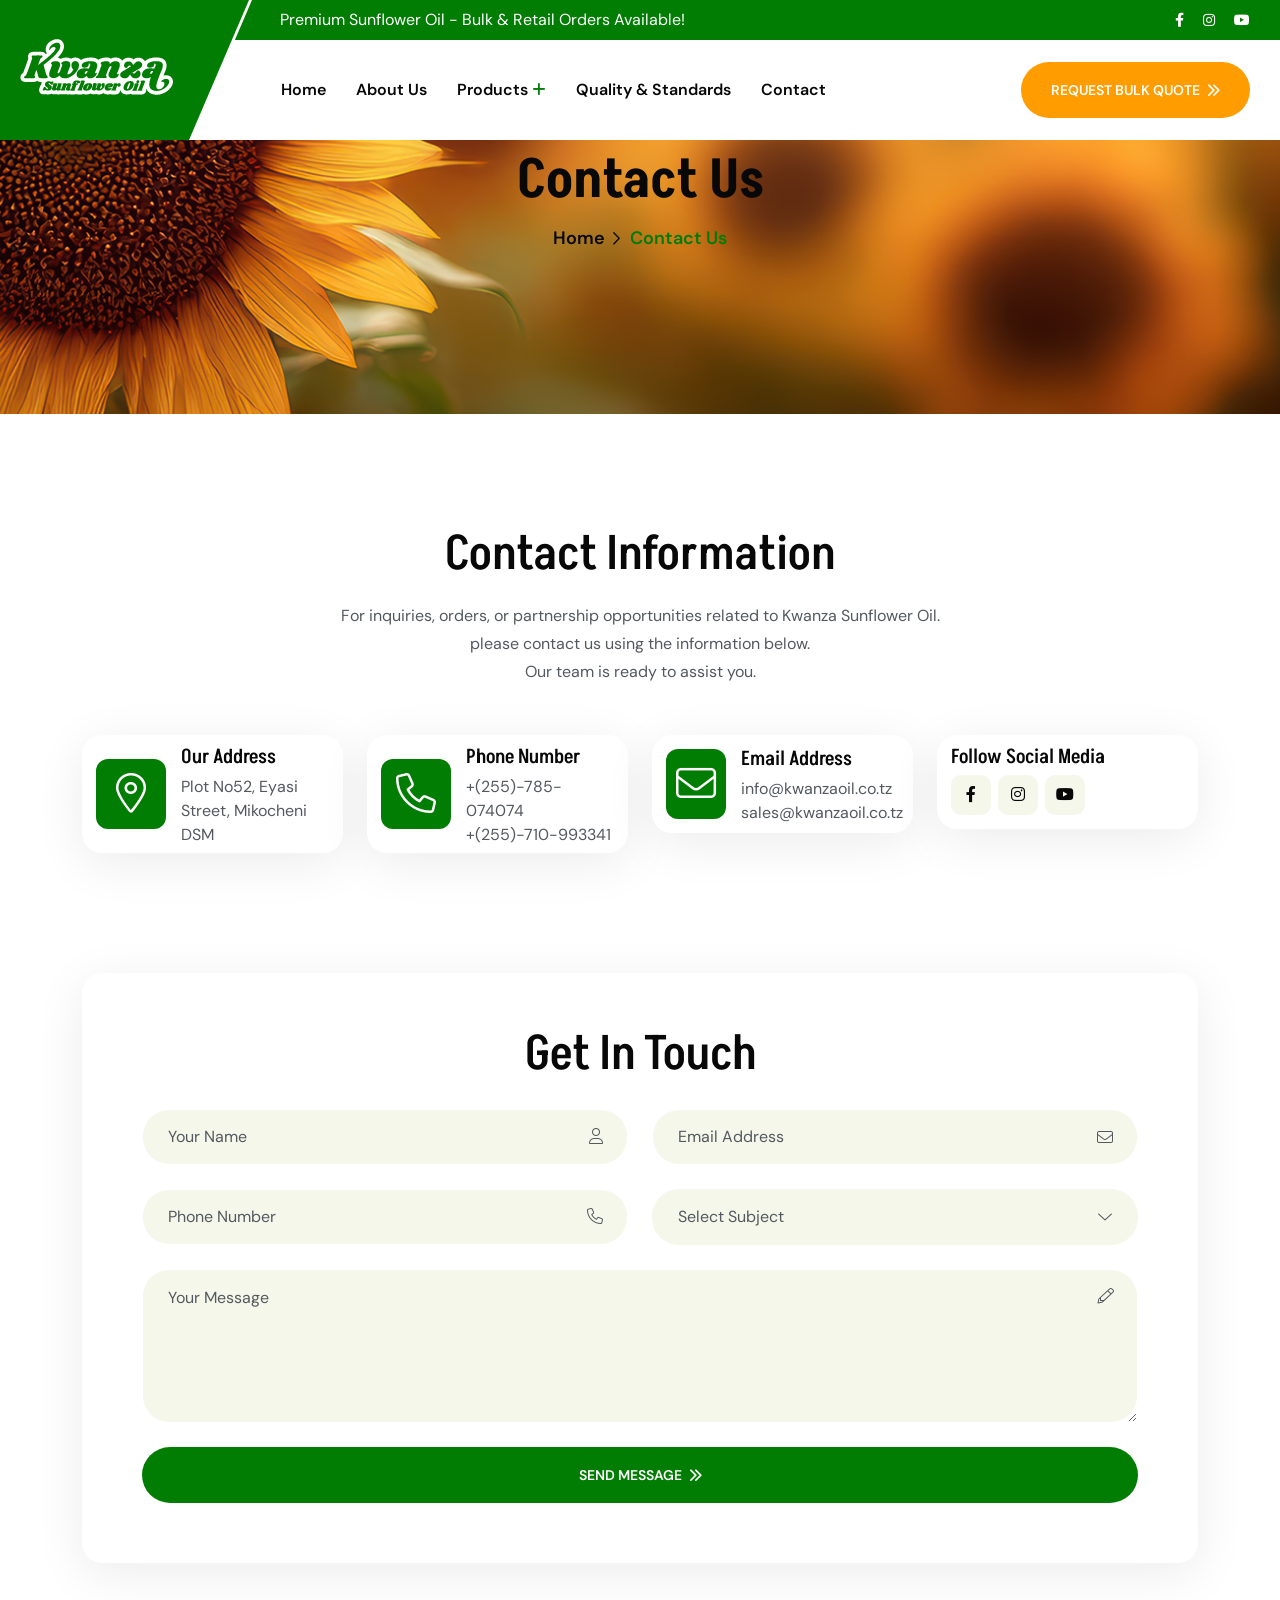
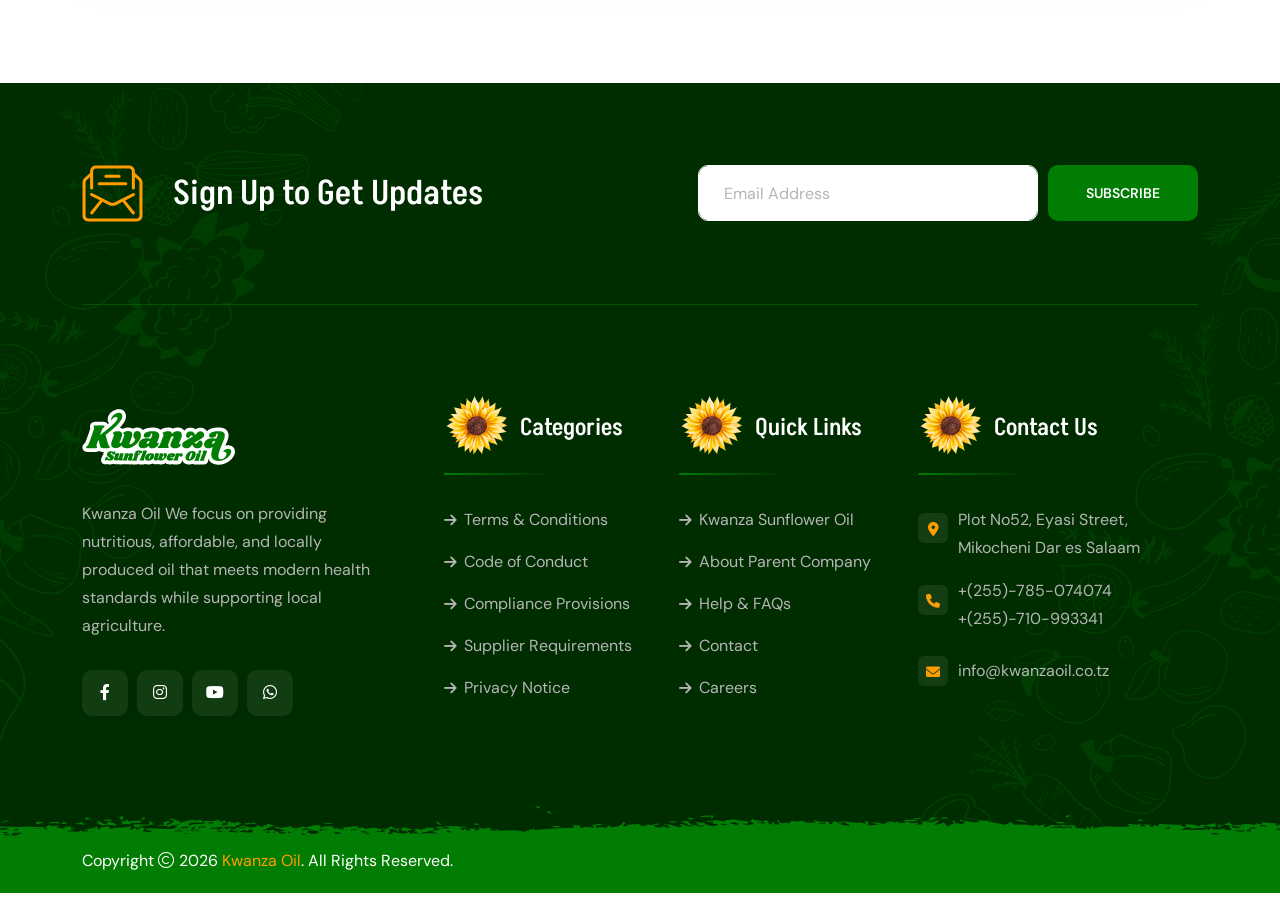
<file: contact.html>
<!DOCTYPE html>
<html class="no-js" lang="en">

<head>
    <meta charset="utf-8">
    <meta http-equiv="x-ua-compatible" content="ie=edge">
    <title>Kwanza Oil - Premium Sunflower Oil Cooking Oil in Tanzania</title>
    <meta name="author" content="Kwanza Oil">
    <meta name="description" 
        content="Kwanza Oil - Premium Sunflower Oil Cooking Oil in Tanzania">
    <meta name="keywords" 
        content="Kwanza Oil - Premium Sunflower Oil Cooking Oil in Tanzania">
    <meta name="robots" content="INDEX,FOLLOW">

    <!-- Mobile Specific Metas -->
    <meta name="viewport" content="width=device-width, initial-scale=1, shrink-to-fit=no">

    <!-- Favicons - Place favicon.ico in the root directory -->
    <link rel="apple-touch-icon" sizes="57x57" href="assets/img/favicons/apple-icon-57x57.png">
    <link rel="apple-touch-icon" sizes="60x60" href="assets/img/favicons/apple-icon-60x60.png">
    <link rel="apple-touch-icon" sizes="72x72" href="assets/img/favicons/apple-icon-72x72.png">
    <link rel="apple-touch-icon" sizes="76x76" href="assets/img/favicons/apple-icon-76x76.png">
    <link rel="apple-touch-icon" sizes="114x114" href="assets/img/favicons/apple-icon-114x114.png">
    <link rel="apple-touch-icon" sizes="120x120" href="assets/img/favicons/apple-icon-120x120.png">
    <link rel="apple-touch-icon" sizes="144x144" href="assets/img/favicons/apple-icon-144x144.png">
    <link rel="apple-touch-icon" sizes="152x152" href="assets/img/favicons/apple-icon-152x152.png">
    <link rel="apple-touch-icon" sizes="180x180" href="assets/img/favicons/apple-icon-180x180.png">
    <link rel="icon" type="image/png" sizes="192x192" href="assets/img/favicons/android-icon-192x192.png">
    <link rel="icon" type="image/png" sizes="32x32" href="assets/img/favicons/favicon-32x32.png">
    <link rel="icon" type="image/png" sizes="96x96" href="assets/img/favicons/favicon-96x96.png">
    <link rel="icon" type="image/png" sizes="16x16" href="assets/img/favicons/favicon-16x16.png">
    <link rel="manifest" href="assets/img/favicons/manifest.json">
    <meta name="msapplication-TileColor" content="#ffffff">
    <meta name="msapplication-TileImage" content="assets/img/favicons/ms-icon-144x144.png">
    <meta name="theme-color" content="#ffffff">

    <!--==============================
      Google Fonts
    ============================== -->
    <link rel="preconnect" href="https://fonts.googleapis.com">
    <link rel="preconnect" href="https://fonts.gstatic.com" crossorigin>
    <link href="https://fonts.googleapis.com/css2?family=Akshar:wght@300..700&family=DM+Sans:ital,opsz,wght@0,9..40,100..1000;1,9..40,100..1000&family=Shadows+Into+Light+Two&display=swap" rel="stylesheet">

    <!--==============================
        All CSS File
    ============================== -->
    <!-- Bootstrap -->
    <link rel="stylesheet" href="assets/css/bootstrap.min.css">
    <!-- Fontawesome Icon -->
    <link rel="stylesheet" href="assets/css/fontawesome.min.css">
    <!-- Magnific Popup -->
    <link rel="stylesheet" href="assets/css/magnific-popup.min.css">
    <!-- Swiper Js -->
    <link rel="stylesheet" href="assets/css/swiper-bundle.min.css">
    <!-- Theme Custom CSS -->
    <link rel="stylesheet" href="assets/css/style.css">
</head>

<body>
    <!--********************************
   		Code Start From Here 
	******************************** -->

    <!--==============================
     Preloader
    ==============================-->
    <div class="preloader ">
        <button class="th-btn preloaderCls">Cancel Preloader </button>
        <div class="preloader-inner">
            <div class="loader">
                <span></span>
                <span></span>
                <span></span>
                <span></span>
                <span></span>
                <span></span>
            </div>
        </div>
    </div>

    <!--==============================
    Mobile Menu
    ============================== -->
    <div class="th-menu-wrapper">
        <div class="th-menu-area text-center">
            <button class="th-menu-toggle"><i class="fal fa-times"></i></button>
            <div class="mobile-logo">
                <a href="index.html"><img src="assets/img/kwanza-logo-white.png" alt="Kwanza oil logo"></a>
            </div>
            <div class="th-mobile-menu">
                <ul>
                    <li><a href="index.html">Home</a></li>
                    <li><a href="about.html">About Us</a></li>
                    <li class="menu-item-has-children">
                        <a href="#">Products</a>
                        <ul class="sub-menu">
                            <li><a href="product.html">Our Product</a></li>
                            <li><a href="wholesale.html">Wholesale Distribution</a></li>
                        </ul>
                    </li>
                    <li><a href="qstandard.html">Quality & Standards</a></li>
                    <li><a href="contact.html">Contact</a></li>
                </ul>
            </div>
        </div>
    </div>

    <!--==============================
    Header Area
    ==============================-->
    <header class="th-header header-layout2">
        <div class="sticky-wrapper">
            <div class="container">
                <div class="z-index-common">
                    <div class="header-top">
                        <div class="row justify-content-center justify-content-lg-between align-items-center gy-2">
                            <div class="col-auto d-none d-lg-block">
                                <p class="header-notice">
                                    Premium Sunflower Oil - Bulk & Retail Orders Available!
                                </p>
                            </div>
                            <div class="col-auto">
                                <div class="header-links">
                                    <ul>
                                        <li class="d-none d-xxl-inline-block"><i class="fal fa-location-dot"></i><a href="https://www.google.com/maps">Dar es Salaam, Tanzania</a></li>
                                        <li>
                                            <div class="social-links">
                                                <a href="https://www.facebook.com/profile.php?id=61579114331095"><i class="fab fa-facebook-f"></i></a>
                                                <a href="https://www.instagram.com/kwanzaoil_tanzania/"><i class="fab fa-instagram"></i></a>
                                                <a href="https://www.youtube.com/@kwanzatanzania-d3m"><i class="fab fa-youtube"></i></a>
                                            </div>
                                        </li>
                                    </ul>
                                </div>
                            </div>
                        </div>
                    </div>
                    <div class="menu-area">
                        <div class="logo-bg"></div>
                        <div class="row align-items-center justify-content-between">
                            <div class="col-auto">
                                <div class="header-logo">
                                    <a href="index.html"><img src="assets/img/kwanza-logo-white.png" alt="Kwanza"></a>
                                </div>
                            </div>
                            <div class="col-auto">
                                <nav class="main-menu d-none d-lg-inline-block">
                                    <ul>
                                        <li><a href="index.html">Home</a></li>
                                        <li><a href="about.html">About Us</a></li>
                                        <li class="menu-item-has-children">
                                            <a href="#">Products</a>
                                            <ul class="sub-menu">
                                                <li><a href="product.html">Our Product</a></li>
                                                <li><a href="wholesale.html">Wholesale Distribution</a></li>
                                            </ul>
                                        </li>
                                        <li><a href="qstandard.html">Quality & Standards</a></li>
                                        <li><a href="contact.html">Contact</a></li>
                                    </ul>
                                </nav>
                                <button type="button" class="th-menu-toggle d-block d-lg-none"><i class="far fa-bars"></i></button>
                            </div>
                            <div class="col-auto d-none d-xl-block ms-auto">
                                <div class="header-button">
                                    <a href="https://wa.me/255785074074" class="th-btn style4">Request Bulk Quote<i class="fas fa-chevrons-right ms-2"></i></a>
                                </div>
                            </div>
                        </div>
                    </div>
                </div>
            </div>
        </div>
    </header>
    
    <!--==============================
    Breadcumb
    ============================== -->
    <div class="breadcumb-wrapper " data-bg-src="assets/img/contact/contact_hero.png">
        <div class="container">
            <div class="breadcumb-content">
                <h1 class="breadcumb-title">Contact Us</h1>
                <ul class="breadcumb-menu">
                    <li><a href="index.html">Home</a></li>
                    <li>Contact Us</li>
                </ul>
            </div>
        </div>
    </div>
    
    <!--==============================
    Contact Info Area  
    ==============================-->
    <div class="space">
        <div class="container">
            <div class="row justify-content-center">
                <div class="col-xl-12 col-md-7">
                    <div class="title-area text-center">
                        <h2 class="sec-title">Contact Information</h2>
                        <p class="sec-text">For inquiries, orders, or partnership opportunities related to Kwanza Sunflower Oil. <br> please contact us using the information below. <br> Our team is ready to assist you.</p>
                    </div>
                </div>
            </div>
            <div class="row gy-4 justify-content-center">
                <div class="col-xl-3 col-lg-4 col-md-6">
                    <div class="contact-feature">
                        <div class="box-icon">
                            <i class="fa-light fa-location-dot"></i>
                        </div>
                        <div class="media-body">
                            <h3 class="box-title">Our Address</h3>
                            <p class="box-text">Plot No52, Eyasi Street, Mikocheni DSM</p>
                        </div>
                    </div>
                </div>
                <div class="col-xl-3 col-lg-4 col-md-6">
                    <div class="contact-feature">
                        <div class="box-icon">
                            <i class="fa-light fa-phone"></i>
                        </div>
                        <div class="media-body">
                            <h3 class="box-title">Phone Number</h3>
                            <p class="box-text">
                                <a href="tel:+255785074074">+(255)-785-074074</a>
                                <a href="tel:++(255)710993341">+(255)-710-993341</a>
                            </p>
                        </div>
                    </div>
                </div>
                <div class="col-xl-3 col-lg-4 col-md-6">
                    <div class="contact-feature">
                        <div class="box-icon">
                            <i class="fa-light fa-envelope"></i>
                        </div>
                        <div class="media-body">
                            <h3 class="box-title">Email Address</h3>
                            <p class="box-text">
                                <a href="mailto:info@kwanzaoil.co.tz">info@kwanzaoil.co.tz</a>
                                <a href="mailto:sales@kwanzaoil.co.tz">sales@kwanzaoil.co.tz</a>
                            </p>
                        </div>
                    </div>
                </div>
                <div class="col-xl-3 col-lg-4 col-md-6">
                    <div class="contact-feature">
                        <div class="media-body">
                            <h3 class="box-title">Follow Social Media</h3>
                            <div class="th-social">
                                <a target="_blank" href="https://facebook.com/"><i class="fab fa-facebook-f"></i></a>
                                <a target="_blank" href="https://www.instagram.com/kwanzaoil_tanzania/"><i class="fab fa-instagram"></i></a>
                                <a target="_blank" href="https://youtube.com/"><i class="fab fa-youtube"></i></a>
                            </div>
                        </div>
                    </div>
                </div>
            </div>
        </div>
    </div> 

    <!--==============================
    Contact Area   
    ==============================-->
    <div class="space-bottom">
        <div class="container">
            <form action="mail.php" method="POST" class="contact-form input-smoke ajax-contact">
                <h2 class="sec-title">Get In Touch</h2>
                <div class="row">
                    <div class="form-group col-md-6">
                        <input type="text" class="form-control" name="name" id="name" placeholder="Your Name">
                        <i class="fal fa-user"></i>
                    </div>
                    <div class="form-group col-md-6">
                        <input type="email" class="form-control" name="email" id="email" placeholder="Email Address">
                        <i class="fal fa-envelope"></i>
                    </div>
                    <div class="form-group col-md-6">
                        <input type="tel" class="form-control" name="number" id="number" placeholder="Phone Number">
                        <i class="fal fa-phone"></i>
                    </div>
                    <div class="form-group col-md-6">
                        <select name="subject" id="subject" class="form-select">
                            <option value="" disabled selected hidden>Select Subject</option>
                            <option value="Household">Household</option>
                            <option value="Small Business">Small Business</option>
                            <option value="Bulk Order">Bulk Order</option>
                        </select>
                        <i class="fal fa-chevron-down"></i>
                    </div>
                    <div class="form-group col-12">
                        <textarea name="message" id="message" cols="30" rows="3" class="form-control" placeholder="Your Message"></textarea>
                        <i class="fal fa-pencil"></i>
                    </div>
                    <div class="form-btn col-12">
                        <button class="th-btn btn-fw">Send Message<i class="fas fa-chevrons-right ms-2"></i></button>
                    </div>
                </div>
                <p class="form-messages mb-0 mt-3"></p>
            </form>
        </div>
    </div>

    <!--==============================
    Footer Area
    ==============================-->
    <footer class="footer-wrapper footer-layout2">
        <div class="shape-mockup" data-top="0" data-left="0"><img src="assets/img/shape/footer_shape_1.png" alt="shape"></div>
        <div class="shape-mockup" data-bottom="0" data-right="0"><img src="assets/img/shape/footer_shape_2.png" alt="shape"></div>
        <div class="container z-index-common">
            <div class="newsletter-wrap">
                <div class="newsletter-content">
                    <div class="email-icon">
                        <img src="assets/img/icon/email_1.svg" alt="Icon">
                    </div>
                    <h4 class="newsletter-title">
                        Sign Up to Get Updates
                    </h4>
                </div>
                <form class="newsletter-form" method="post" action="">
                    <div class="form-group">
                        <input class="form-control" type="email" placeholder="Email Address" name="email" required="">
                    </div>
                    <button type="submit" class="th-btn style3">Subscribe</button>
                </form>
            </div>
        </div>
        <div class="widget-area">
            <div class="container">
                <div class="row justify-content-between">
                    <div class="col-md-6 col-xl-auto">
                        <div class="widget footer-widget">
                            <div class="th-widget-about">
                                <div class="about-logo">
                                    <a href="index.html"><img src="assets/img/kwanza-logo-white.png" alt="Frutin"></a>
                                </div>
                                <p class="about-text">
                                    Kwanza Oil We focus on providing nutritious, affordable, and locally produced oil that meets modern health standards while supporting local agriculture.
                                </p>
                                <div class="th-social">
                                    <a href="https://www.facebook.com/"><i class="fab fa-facebook-f"></i></a>
                                    <a href="https://www.instagram.com/kwanzaoil_tanzania/"><i class="fab fa-instagram"></i></a>
                                    <a href="https://www.youtube.com/"><i class="fab fa-youtube"></i></a>
                                    <a href="https://wa.me/255785074074"><i class="fab fa-whatsapp"></i></a>
                                </div>
                            </div>
                        </div>
                    </div>
                    <div class="col-md-6 col-xl-auto">
                        <div class="widget widget_nav_menu footer-widget">
                            <h3 class="widget_title"><img src="assets/img/icon/hero_shape_1_1.png" alt="Icon">Categories</h3>
                            <div class="menu-all-pages-container">
                                <ul class="menu">
                                    <li><a href="error.html">Terms & Conditions</a></li>
                                    <li><a href="error.html">Code of Conduct</a></li>
                                    <li><a href="error.html">Compliance Provisions</a></li>
                                    <li><a href="error.html">Supplier Requirements</a></li>
                                    <li><a href="error.html">Privacy Notice</a></li>
                                </ul>
                            </div>
                        </div>
                    </div>
                    <div class="col-md-6 col-xl-auto">
                        <div class="widget widget_nav_menu footer-widget">
                            <h3 class="widget_title"><img src="assets/img/icon/hero_shape_1_1.png" alt="Icon">Quick Links</h3>
                            <div class="menu-all-pages-container">
                                <ul class="menu">
                                    <li><a href="about.html">Kwanza Sunflower Oil</a></li>
                                    <li><a href="error.html">About Parent Company</a></li>
                                    <li><a href="faq.html">Help & FAQs</a></li>
                                    <li><a href="contact.html">Contact</a></li>
                                    <li><a href="error.html">Careers</a></li>
                                </ul>
                            </div>
                        </div>
                    </div>
                    <div class="col-md-6 col-xl-auto">
                        <div class="widget footer-widget">
                            <h3 class="widget_title"><img src="assets/img/icon/hero_shape_1_1.png" alt="Icon">Contact Us</h3>
                            <div class="th-widget-contact">
                                <div class="info-box">
                                    <div class="info-box_icon">
                                        <i class="fas fa-location-dot"></i>
                                    </div>
                                    <p class="info-box_text">
                                    Plot No52, Eyasi Street, Mikocheni Dar es Salaam
                                    </p>
                                </div>
                                <div class="info-box">
                                    <div class="info-box_icon">
                                        <i class="fas fa-phone"></i>
                                    </div>
                                    <p class="info-box_text">
                                        <a href="tel:+255785074074" class="info-box_link">+(255)-785-074074</a>
                                        <a href="tel:+255710993341" class="info-box_link">+(255)-710-993341</a>
                                    </p>
                                </div>
                                <div class="info-box">
                                    <div class="info-box_icon">
                                        <i class="fas fa-envelope"></i>
                                    </div>
                                    <p class="info-box_text">
                                        <a href="mailto:info@kwanzaoil.co.tz" class="info-box_link">info@kwanzaoil.co.tz</a>
                                    </p>
                                </div>
                            </div>
                        </div>
                    </div>
                </div>
            </div>
        </div>
        <div class="copyright-wrap" data-bg-src="assets/img/bg/copyright_bg_1.png">
            <div class="container">
                <div class="row gy-2 align-items-center">
                    <div class="col-md-6">
                        <p class="copyright-text">Copyright <i class="fal fa-copyright"></i> 2026 <a href="index.html">Kwanza Oil</a>. All Rights Reserved.</p>
                    </div>
                </div>
            </div>
        </div>
    </footer>

    <!--********************************
			Code End  Here 
	******************************** -->

    <!-- Scroll To Top -->
    <div class="scroll-top">
        <svg class="progress-circle svg-content" width="100%" height="100%" viewBox="-1 -1 102 102">
            <path d="M50,1 a49,49 0 0,1 0,98 a49,49 0 0,1 0,-98" style="transition: stroke-dashoffset 10ms linear 0s; stroke-dasharray: 307.919, 307.919; stroke-dashoffset: 307.919;"></path>
        </svg>
    </div>

    <!--==============================
    All Js File
    ============================== -->
    <!-- Jquery -->
    <script src="assets/js/vendor/jquery-3.6.0.min.js"></script>
    <!-- Swiper Js -->
    <script src="assets/js/swiper-bundle.min.js"></script>
    <!-- Bootstrap -->
    <script src="assets/js/bootstrap.min.js"></script>
    <!-- Magnific Popup -->
    <script src="assets/js/jquery.magnific-popup.min.js"></script>
    <!-- Counter Up -->
    <script src="assets/js/jquery.counterup.min.js"></script>
    <!-- Range Slider -->
    <script src="assets/js/jquery-ui.min.js"></script>
    <!-- Isotope Filter -->
    <script src="assets/js/imagesloaded.pkgd.min.js"></script>
    <script src="assets/js/isotope.pkgd.min.js"></script>

    <!-- Main Js File -->
    <script src="assets/js/main.js"></script>
</body>

</html>
</file>
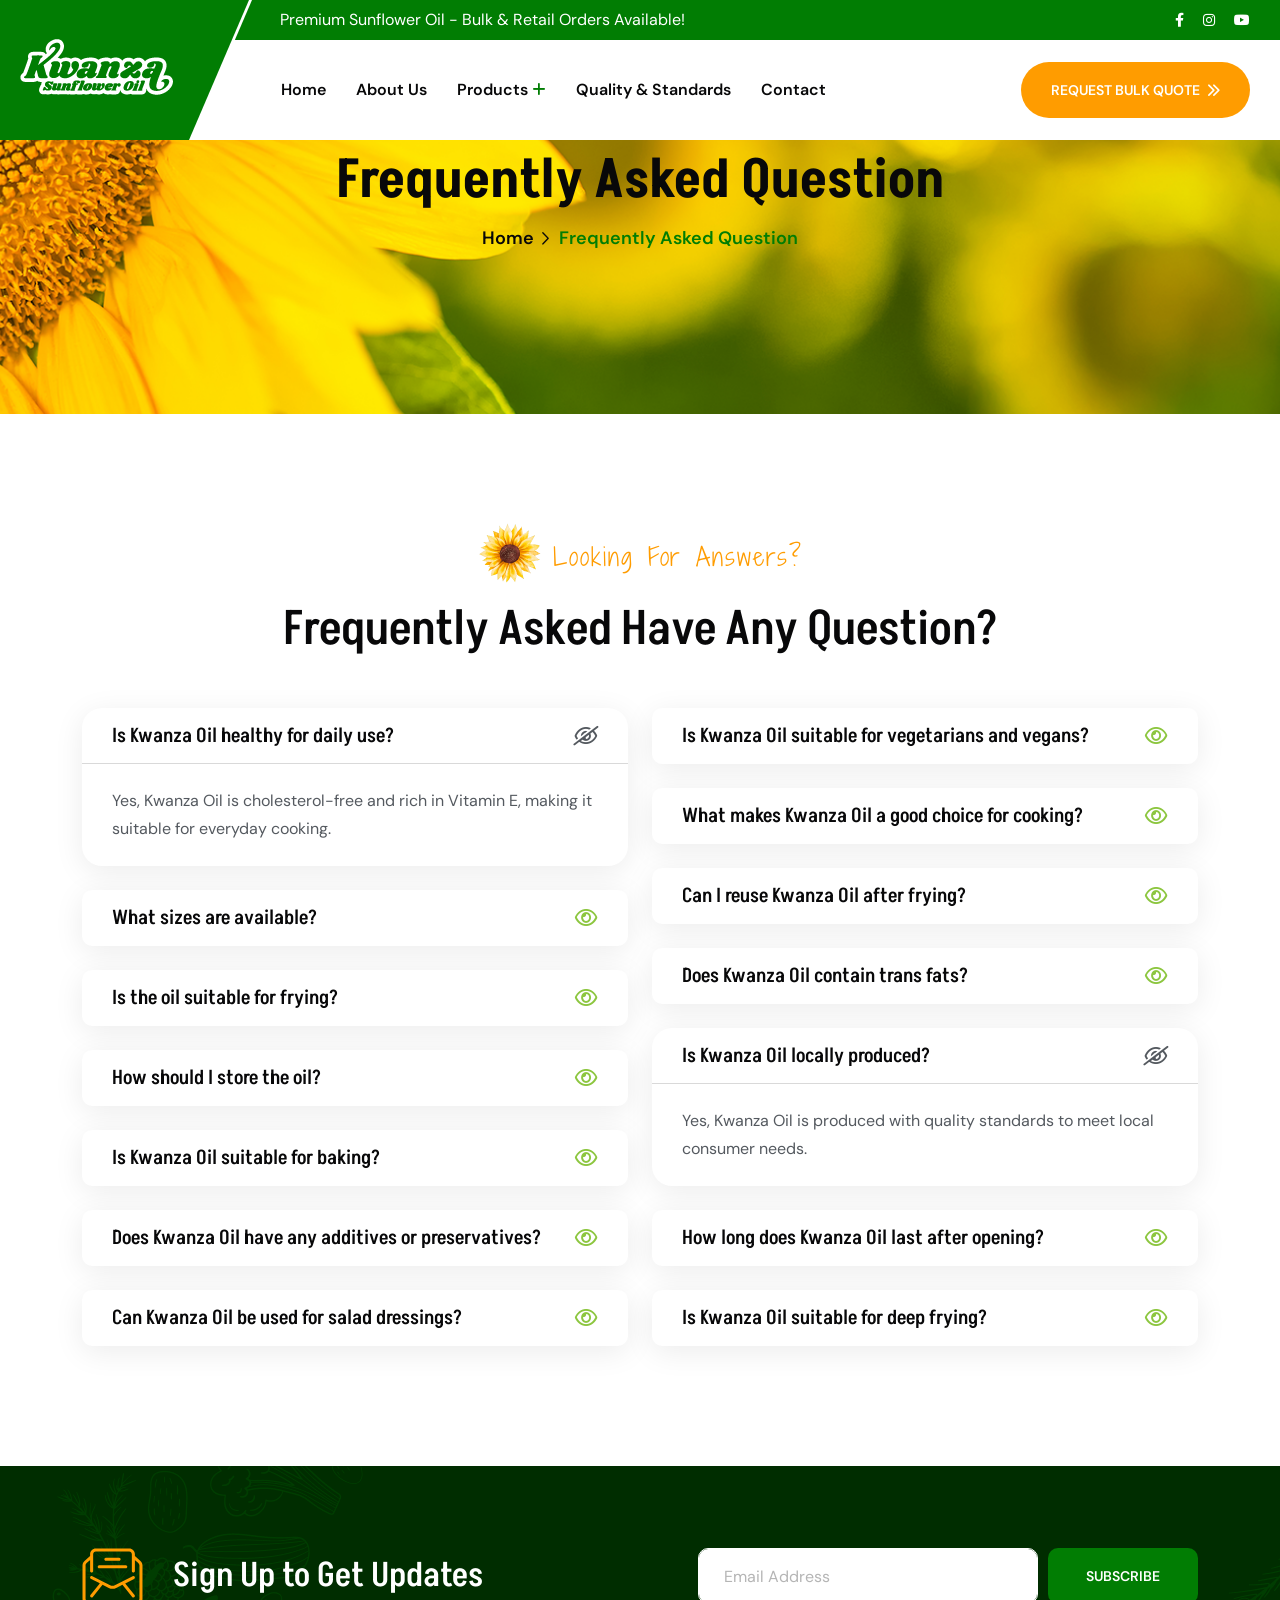
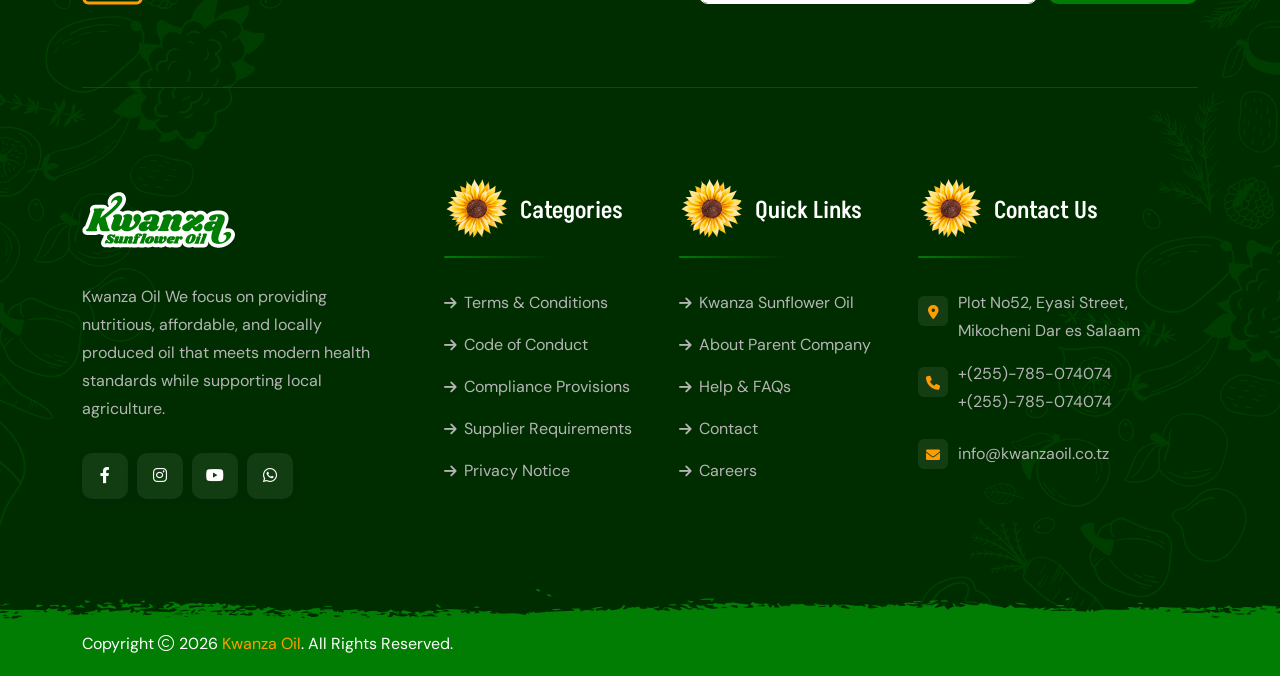
<file: faq.html>
<!DOCTYPE html>
<html class="no-js" lang="en">

<head>
    <meta charset="utf-8">
    <meta http-equiv="x-ua-compatible" content="ie=edge">
    <title>Kwanza Oil - Premium Sunflower Oil Cooking Oil in Tanzania</title>
    <meta name="author" content="Kwanza Oil">
    <meta name="description" 
        content="Kwanza Oil - Premium Sunflower Oil Cooking Oil in Tanzania">
    <meta name="keywords" 
        content="Kwanza Oil - Premium Sunflower Oil Cooking Oil in Tanzania">
    <meta name="robots" content="INDEX,FOLLOW">

    <!-- Mobile Specific Metas -->
    <meta name="viewport" content="width=device-width, initial-scale=1, shrink-to-fit=no">

    <!-- Favicons - Place favicon.ico in the root directory -->
    <link rel="apple-touch-icon" sizes="57x57" href="assets/img/favicons/apple-icon-57x57.png">
    <link rel="apple-touch-icon" sizes="60x60" href="assets/img/favicons/apple-icon-60x60.png">
    <link rel="apple-touch-icon" sizes="72x72" href="assets/img/favicons/apple-icon-72x72.png">
    <link rel="apple-touch-icon" sizes="76x76" href="assets/img/favicons/apple-icon-76x76.png">
    <link rel="apple-touch-icon" sizes="114x114" href="assets/img/favicons/apple-icon-114x114.png">
    <link rel="apple-touch-icon" sizes="120x120" href="assets/img/favicons/apple-icon-120x120.png">
    <link rel="apple-touch-icon" sizes="144x144" href="assets/img/favicons/apple-icon-144x144.png">
    <link rel="apple-touch-icon" sizes="152x152" href="assets/img/favicons/apple-icon-152x152.png">
    <link rel="apple-touch-icon" sizes="180x180" href="assets/img/favicons/apple-icon-180x180.png">
    <link rel="icon" type="image/png" sizes="192x192" href="assets/img/favicons/android-icon-192x192.png">
    <link rel="icon" type="image/png" sizes="32x32" href="assets/img/favicons/favicon-32x32.png">
    <link rel="icon" type="image/png" sizes="96x96" href="assets/img/favicons/favicon-96x96.png">
    <link rel="icon" type="image/png" sizes="16x16" href="assets/img/favicons/favicon-16x16.png">
    <link rel="manifest" href="assets/img/favicons/manifest.json">
    <meta name="msapplication-TileColor" content="#ffffff">
    <meta name="msapplication-TileImage" content="assets/img/favicons/ms-icon-144x144.png">
    <meta name="theme-color" content="#ffffff">

    <!--==============================
      Google Fonts
    ============================== -->
    <link rel="preconnect" href="https://fonts.googleapis.com">
    <link rel="preconnect" href="https://fonts.gstatic.com" crossorigin>
    <link href="https://fonts.googleapis.com/css2?family=Akshar:wght@300..700&family=DM+Sans:ital,opsz,wght@0,9..40,100..1000;1,9..40,100..1000&family=Shadows+Into+Light+Two&display=swap" rel="stylesheet">

    <!--==============================
        All CSS File
    ============================== -->
    <!-- Bootstrap -->
    <link rel="stylesheet" href="assets/css/bootstrap.min.css">
    <!-- Fontawesome Icon -->
    <link rel="stylesheet" href="assets/css/fontawesome.min.css">
    <!-- Magnific Popup -->
    <link rel="stylesheet" href="assets/css/magnific-popup.min.css">
    <!-- Swiper Js -->
    <link rel="stylesheet" href="assets/css/swiper-bundle.min.css">
    <!-- Theme Custom CSS -->
    <link rel="stylesheet" href="assets/css/style.css">
</head>

<body>
    <!--********************************
   		Code Start From Here 
	******************************** -->

    <!--==============================
     Preloader
    ==============================-->
    <div class="preloader ">
        <button class="th-btn preloaderCls">Cancel Preloader </button>
        <div class="preloader-inner">
            <div class="loader">
                <span></span>
                <span></span>
                <span></span>
                <span></span>
                <span></span>
                <span></span>
            </div>
        </div>
    </div>

    <!--==============================
    Mobile Menu
    ============================== -->
    <div class="th-menu-wrapper">
        <div class="th-menu-area text-center">
            <button class="th-menu-toggle"><i class="fal fa-times"></i></button>
            <div class="mobile-logo">
                <a href="index.html"><img src="assets/img/kwanza-logo-white.png" alt="Kwanza oil logo"></a>
            </div>
            <div class="th-mobile-menu">
                <ul>
                    <li><a href="index.html">Home</a></li>
                    <li><a href="about.html">About Us</a></li>
                    <li class="menu-item-has-children">
                        <a href="#">Products</a>
                        <ul class="sub-menu">
                            <li><a href="product.html">Our Product</a></li>
                            <li><a href="wholesale.html">Wholesale Distribution</a></li>
                        </ul>
                    </li>
                    <li><a href="qstandard.html">Quality & Standards</a></li>
                    <li><a href="contact.html">Contact</a></li>
                </ul>
            </div>
        </div>
    </div>

    <!--==============================
    Header Area
    ==============================-->
    <header class="th-header header-layout2">
        <div class="sticky-wrapper">
            <div class="container">
                <div class="z-index-common">
                    <div class="header-top">
                        <div class="row justify-content-center justify-content-lg-between align-items-center gy-2">
                            <div class="col-auto d-none d-lg-block">
                                <p class="header-notice">
                                    Premium Sunflower Oil - Bulk & Retail Orders Available!
                                </p>
                            </div>
                            <div class="col-auto">
                                <div class="header-links">
                                    <ul>
                                        <li class="d-none d-xxl-inline-block"><i class="fal fa-location-dot"></i><a href="https://www.google.com/maps">Dar es Salaam, Tanzania</a></li>
                                        <li>
                                            <div class="social-links">
                                                <a href="https://www.facebook.com/"><i class="fab fa-facebook-f"></i></a>
                                                <a href="https://www.instagram.com/kwanzaoil_tanzania/"><i class="fab fa-instagram"></i></a>
                                                <a href="https://www.youtube.com/"><i class="fab fa-youtube"></i></a>
                                            </div>
                                        </li>
                                    </ul>
                                </div>
                            </div>
                        </div>
                    </div>
                    <div class="menu-area">
                        <div class="logo-bg"></div>
                        <div class="row align-items-center justify-content-between">
                            <div class="col-auto">
                                <div class="header-logo">
                                    <a href="index.html"><img src="assets/img/kwanza-logo-white.png" alt="Kwanza"></a>
                                </div>
                            </div>
                            <div class="col-auto">
                                <nav class="main-menu d-none d-lg-inline-block">
                                    <ul>
                                        <li><a href="index.html">Home</a></li>
                                        <li><a href="about.html">About Us</a></li>
                                        <li class="menu-item-has-children">
                                            <a href="#">Products</a>
                                            <ul class="sub-menu">
                                                <li><a href="product.html">Our Product</a></li>
                                                <li><a href="wholesale.html">Wholesale Distribution</a></li>
                                            </ul>
                                        </li>
                                        <li><a href="qstandard.html">Quality & Standards</a></li>
                                        <li><a href="contact.html">Contact</a></li>
                                    </ul>
                                </nav>
                                <button type="button" class="th-menu-toggle d-block d-lg-none"><i class="far fa-bars"></i></button>
                            </div>
                            <div class="col-auto d-none d-xl-block ms-auto">
                                <div class="header-button">
                                    <a href="https://wa.me/255785074074" class="th-btn style4">Request Bulk Quote<i class="fas fa-chevrons-right ms-2"></i></a>
                                </div>
                            </div>
                        </div>
                    </div>
                </div>
            </div>
        </div>
    </header>

    <!--==============================
    Breadcumb
    ============================== -->
    <div class="breadcumb-wrapper " data-bg-src="assets/img/faq/faq_hero.png">
        <div class="container">
            <div class="breadcumb-content">
                <h1 class="breadcumb-title">Frequently Asked Question</h1>
                <ul class="breadcumb-menu">
                    <li><a href="index.html">Home</a></li>
                    <li>Frequently Asked Question</li>
                </ul>
            </div>
        </div>
    </div>

    <!--==============================
    Faq Area
    ==============================-->
    <div class="space">
        <div class="container">
            <div class="title-area text-center">
                <span class="sub-title"><img src="assets/img/icon/hero_shape_1_1.png" alt="Icon">Looking For Answers?</span>
                <h2 class="sec-title">Frequently Asked Have Any Question?</h2>
            </div>
            <div class="row gy-4">
                <div class="col-xl-6">
                    <div class="accordion-1 accordion" id="faqAccordion">


                        <div class="accordion-card active">
                            <div class="accordion-header" id="collapse-item-1">
                                <button class="accordion-button " type="button" data-bs-toggle="collapse" data-bs-target="#collapse-1" aria-expanded="true" aria-controls="collapse-1">Is Kwanza Oil healthy for daily use?</button>
                            </div>
                            <div id="collapse-1" class="accordion-collapse collapse show" aria-labelledby="collapse-item-1" data-bs-parent="#faqAccordion">
                                <div class="accordion-body">
                                    <p class="faq-text">
                                        Yes, Kwanza Oil is cholesterol-free and rich in Vitamin E, making it suitable for everyday cooking.
                                    </p>
                                </div>
                            </div>
                        </div>


                        <div class="accordion-card ">
                            <div class="accordion-header" id="collapse-item-2">
                                <button class="accordion-button collapsed" type="button" data-bs-toggle="collapse" data-bs-target="#collapse-2" aria-expanded="false" aria-controls="collapse-2">
                                    What sizes are available?
                                </button>
                            </div>
                            <div id="collapse-2" class="accordion-collapse collapse " aria-labelledby="collapse-item-2" data-bs-parent="#faqAccordion">
                                <div class="accordion-body">
                                    <p class="faq-text">
                                        We offer a range of sizes including 1L, 3L, 5L, 10L, and 20L to suit different needs.
                                    </p>
                                </div>
                            </div>
                        </div>


                        <div class="accordion-card ">
                            <div class="accordion-header" id="collapse-item-3">
                                <button class="accordion-button collapsed" type="button" data-bs-toggle="collapse" data-bs-target="#collapse-3" aria-expanded="false" aria-controls="collapse-3">
                                    Is the oil suitable for frying?
                                </button>
                            </div>
                            <div id="collapse-3" class="accordion-collapse collapse " aria-labelledby="collapse-item-3" data-bs-parent="#faqAccordion">
                                <div class="accordion-body">
                                    <p class="faq-text">
                                        Absolutely. Kwanza Oil has a high smoke point, making it perfect for frying and cooking.
                                    </p>
                                </div>
                            </div>
                        </div>


                        <div class="accordion-card ">
                            <div class="accordion-header" id="collapse-item-4">
                                <button class="accordion-button collapsed" type="button" data-bs-toggle="collapse" data-bs-target="#collapse-4" aria-expanded="false" aria-controls="collapse-4">
                                    How should I store the oil?
                                </button>
                            </div>
                            <div id="collapse-4" class="accordion-collapse collapse " aria-labelledby="collapse-item-4" data-bs-parent="#faqAccordion">
                                <div class="accordion-body">
                                    <p class="faq-text">
                                        Store in a cool, dry place away from direct sunlight to maintain freshness and quality.
                                    </p>
                                </div>
                            </div>
                        </div>


                        <div class="accordion-card ">
                            <div class="accordion-header" id="collapse-item-5">
                                <button class="accordion-button collapsed" type="button" data-bs-toggle="collapse" data-bs-target="#collapse-5" aria-expanded="false" aria-controls="collapse-5">
                                    Is Kwanza Oil suitable for baking?
                                </button>
                            </div>
                            <div id="collapse-5" class="accordion-collapse collapse " aria-labelledby="collapse-item-5" data-bs-parent="#faqAccordion">
                                <div class="accordion-body">
                                    <p class="faq-text">
                                        Yes, Kwanza Oil works well for baking and can be used as a substitute for butter or margarine in many recipes.
                                    </p>
                                </div>
                            </div>
                        </div>


                        <div class="accordion-card ">
                            <div class="accordion-header" id="collapse-item-6">
                                <button class="accordion-button collapsed" type="button" data-bs-toggle="collapse" data-bs-target="#collapse-6" aria-expanded="false" aria-controls="collapse-6">
                                    Does Kwanza Oil have any additives or preservatives?
                                </button>
                            </div>
                            <div id="collapse-6" class="accordion-collapse collapse " aria-labelledby="collapse-item-6" data-bs-parent="#faqAccordion">
                                <div class="accordion-body">
                                    <p class="faq-text">
                                        No, Kwanza Oil is carefully processed to maintain purity and does not contain unnecessary additives.
                                    </p>
                                </div>
                            </div>
                        </div>


                        <div class="accordion-card ">
                            <div class="accordion-header" id="collapse-item-7">
                                <button class="accordion-button collapsed" type="button" data-bs-toggle="collapse" data-bs-target="#collapse-7" aria-expanded="false" aria-controls="collapse-7">
                                    Can Kwanza Oil be used for salad dressings?
                                </button>
                            </div>
                            <div id="collapse-7" class="accordion-collapse collapse " aria-labelledby="collapse-item-7" data-bs-parent="#faqAccordion">
                                <div class="accordion-body">
                                    <p class="faq-text">
                                        Yes, its light taste makes it ideal for salad dressings and marinades.
                                    </p>
                                </div>
                            </div>
                        </div>
                    </div>
                </div>
                <div class="col-xl-6">
                    <div class="accordion-1 accordion" id="faqAccordion2">


                        <div class="accordion-card ">
                            <div class="accordion-header" id="collapse2-item-1">
                                <button class="accordion-button collapsed" type="button" data-bs-toggle="collapse" data-bs-target="#collapse2-1" aria-expanded="false" aria-controls="collapse2-1">
                                    Is Kwanza Oil suitable for vegetarians and vegans?
                                </button>
                            </div>
                            <div id="collapse2-1" class="accordion-collapse collapse " aria-labelledby="collapse2-item-1" data-bs-parent="#faqAccordion2">
                                <div class="accordion-body">
                                    <p class="faq-text">
                                        Yes, Kwanza Oil is 100% plant-based and suitable for both vegetarians and vegans.
                                    </p>
                                </div>
                            </div>
                        </div>


                        <div class="accordion-card ">
                            <div class="accordion-header" id="collapse2-item-2">
                                <button class="accordion-button collapsed" type="button" data-bs-toggle="collapse" data-bs-target="#collapse2-2" aria-expanded="false" aria-controls="collapse2-2">What makes Kwanza Oil a good choice for cooking?</button>
                            </div>
                            <div id="collapse2-2" class="accordion-collapse collapse " aria-labelledby="collapse2-item-2" data-bs-parent="#faqAccordion2">
                                <div class="accordion-body">
                                    <p class="faq-text">
                                        What makes Kwanza Oil a good choice for cooking?
                                    </p>
                                </div>
                            </div>
                        </div>


                        <div class="accordion-card ">
                            <div class="accordion-header" id="collapse2-item-3">
                                <button class="accordion-button collapsed" type="button" data-bs-toggle="collapse" data-bs-target="#collapse2-3" aria-expanded="false" aria-controls="collapse2-3">
                                    Can I reuse Kwanza Oil after frying?
                                </button>
                            </div>
                            <div id="collapse2-3" class="accordion-collapse collapse " aria-labelledby="collapse2-item-3" data-bs-parent="#faqAccordion2">
                                <div class="accordion-body">
                                    <p class="faq-text">
                                        Yes, you can reuse it if properly filtered and stored, but avoid repeated reuse to maintain quality and safety.
                                    </p>
                                </div>
                            </div>
                        </div>


                        <div class="accordion-card ">
                            <div class="accordion-header" id="collapse2-item-4">
                                <button class="accordion-button collapsed" type="button" data-bs-toggle="collapse" data-bs-target="#collapse2-4" aria-expanded="false" aria-controls="collapse2-4">Does Kwanza Oil contain trans fats?</button>
                            </div>
                            <div id="collapse2-4" class="accordion-collapse collapse " aria-labelledby="collapse2-item-4" data-bs-parent="#faqAccordion2">
                                <div class="accordion-body">
                                    <p class="faq-text">
                                        No, Kwanza Oil is free from trans fats, supporting healthier cooking.
                                    </p>
                                </div>
                            </div>
                        </div>


                        <div class="accordion-card active">
                            <div class="accordion-header" id="collapse2-item-5">
                                <button class="accordion-button " type="button" data-bs-toggle="collapse" data-bs-target="#collapse2-5" aria-expanded="true" aria-controls="collapse2-5">
                                    Is Kwanza Oil locally produced?
                                </button>
                            </div>
                            <div id="collapse2-5" class="accordion-collapse collapse show" aria-labelledby="collapse2-item-5" data-bs-parent="#faqAccordion2">
                                <div class="accordion-body">
                                    <p class="faq-text">
                                        Yes, Kwanza Oil is produced with quality standards to meet local consumer needs.
                                    </p>
                                </div>
                            </div>
                        </div>


                        <div class="accordion-card ">
                            <div class="accordion-header" id="collapse2-item-6">
                                <button class="accordion-button collapsed" type="button" data-bs-toggle="collapse" data-bs-target="#collapse2-6" aria-expanded="false" aria-controls="collapse2-6">How long does Kwanza Oil last after opening?</button>
                            </div>
                            <div id="collapse2-6" class="accordion-collapse collapse " aria-labelledby="collapse2-item-6" data-bs-parent="#faqAccordion2">
                                <div class="accordion-body">
                                    <p class="faq-text">
                                        When stored properly, it can last several months while maintaining freshness.
                                    </p>
                                </div>
                            </div>
                        </div>


                        <div class="accordion-card ">
                            <div class="accordion-header" id="collapse2-item-7">
                                <button class="accordion-button collapsed" type="button" data-bs-toggle="collapse" data-bs-target="#collapse2-7" aria-expanded="false" aria-controls="collapse2-7">
                                    Is Kwanza Oil suitable for deep frying?
                                </button>
                            </div>
                            <div id="collapse2-7" class="accordion-collapse collapse " aria-labelledby="collapse2-item-7" data-bs-parent="#faqAccordion2">
                                <div class="accordion-body">
                                    <p class="faq-text">
                                        Yes, its high smoke point makes it ideal for deep frying without breaking down quickly.
                                    </p>
                                </div>
                            </div>
                        </div>
                    </div>
                </div>
            </div>

        </div>
    </div>

    <!--==============================
	Footer Area
    ==============================-->
    <footer class="footer-wrapper footer-layout2">
        <div class="shape-mockup" data-top="0" data-left="0"><img src="assets/img/shape/footer_shape_1.png" alt="shape"></div>
        <div class="shape-mockup" data-bottom="0" data-right="0"><img src="assets/img/shape/footer_shape_2.png" alt="shape"></div>
        <div class="container z-index-common">
            <div class="newsletter-wrap">
                <div class="newsletter-content">
                    <div class="email-icon">
                        <img src="assets/img/icon/email_1.svg" alt="Icon">
                    </div>
                    <h4 class="newsletter-title">
                        Sign Up to Get Updates
                    </h4>
                </div>
                <form class="newsletter-form" method="post" action="">
                    <div class="form-group">
                        <input class="form-control" type="email" placeholder="Email Address" name="email" required="">
                    </div>
                    <button type="submit" class="th-btn style3">Subscribe</button>
                </form>
            </div>
        </div>
        <div class="widget-area">
            <div class="container">
                <div class="row justify-content-between">
                    <div class="col-md-6 col-xl-auto">
                        <div class="widget footer-widget">
                            <div class="th-widget-about">
                                <div class="about-logo">
                                    <a href="index.html"><img src="assets/img/kwanza-logo-white.png" alt="Frutin"></a>
                                </div>
                                <p class="about-text">
                                    Kwanza Oil We focus on providing nutritious, affordable, and locally produced oil that meets modern health standards while supporting local agriculture.
                                </p>
                                <div class="th-social">
                                    <a href="https://www.facebook.com/"><i class="fab fa-facebook-f"></i></a>
                                    <a href="https://www.instagram.com/kwanzaoil_tanzania/"><i class="fab fa-instagram"></i></a>
                                    <a href="https://www.youtube.com/"><i class="fab fa-youtube"></i></a>
                                    <a href="https://wa.me/255785074074"><i class="fab fa-whatsapp"></i></a>
                                </div>
                            </div>
                        </div>
                    </div>
                    <div class="col-md-6 col-xl-auto">
                        <div class="widget widget_nav_menu footer-widget">
                            <h3 class="widget_title"><img src="assets/img/icon/hero_shape_1_1.png" alt="Icon">Categories</h3>
                            <div class="menu-all-pages-container">
                                <ul class="menu">
                                    <li><a href="error.html">Terms & Conditions</a></li>
                                    <li><a href="error.html">Code of Conduct</a></li>
                                    <li><a href="error.html">Compliance Provisions</a></li>
                                    <li><a href="error.html">Supplier Requirements</a></li>
                                    <li><a href="error.html">Privacy Notice</a></li>
                                </ul>
                            </div>
                        </div>
                    </div>
                    <div class="col-md-6 col-xl-auto">
                        <div class="widget widget_nav_menu footer-widget">
                            <h3 class="widget_title"><img src="assets/img/icon/hero_shape_1_1.png" alt="Icon">Quick Links</h3>
                            <div class="menu-all-pages-container">
                                <ul class="menu">
                                    <li><a href="about.html">Kwanza Sunflower Oil</a></li>
                                    <li><a href="error.html">About Parent Company</a></li>
                                    <li><a href="faq.html">Help & FAQs</a></li>
                                    <li><a href="contact.html">Contact</a></li>
                                    <li><a href="error.html">Careers</a></li>
                                </ul>
                            </div>
                        </div>
                    </div>
                    <div class="col-md-6 col-xl-auto">
                        <div class="widget footer-widget">
                            <h3 class="widget_title"><img src="assets/img/icon/hero_shape_1_1.png" alt="Icon">Contact Us</h3>
                            <div class="th-widget-contact">
                                <div class="info-box">
                                    <div class="info-box_icon">
                                        <i class="fas fa-location-dot"></i>
                                    </div>
                                    <p class="info-box_text">
                                    Plot No52, Eyasi Street, Mikocheni Dar es Salaam
                                    </p>
                                </div>
                                <div class="info-box">
                                    <div class="info-box_icon">
                                        <i class="fas fa-phone"></i>
                                    </div>
                                    <p class="info-box_text">
                                        <a href="tel:+255785074074" class="info-box_link">+(255)-785-074074</a>
                                        <a href="tel:+255785074074" class="info-box_link">+(255)-785-074074</a>
                                    </p>
                                </div>
                                <div class="info-box">
                                    <div class="info-box_icon">
                                        <i class="fas fa-envelope"></i>
                                    </div>
                                    <p class="info-box_text">
                                        <a href="mailto:info@kwanzaoil.co.tz" class="info-box_link">info@kwanzaoil.co.tz</a>
                                    </p>
                                </div>
                            </div>
                        </div>
                    </div>
                </div>
            </div>
        </div>
        <div class="copyright-wrap" data-bg-src="assets/img/bg/copyright_bg_1.png">
            <div class="container">
                <div class="row gy-2 align-items-center">
                    <div class="col-md-6">
                        <p class="copyright-text">Copyright <i class="fal fa-copyright"></i> 2026 <a href="index.html">Kwanza Oil</a>. All Rights Reserved.</p>
                    </div>
                </div>
            </div>
        </div>
    </footer>

    <!--********************************
			Code End  Here 
	******************************** -->

    <!-- Scroll To Top -->
    <div class="scroll-top">
        <svg class="progress-circle svg-content" width="100%" height="100%" viewBox="-1 -1 102 102">
            <path d="M50,1 a49,49 0 0,1 0,98 a49,49 0 0,1 0,-98" style="transition: stroke-dashoffset 10ms linear 0s; stroke-dasharray: 307.919, 307.919; stroke-dashoffset: 307.919;"></path>
        </svg>
    </div>

    <!--==============================
    All Js File
    ============================== -->
    <!-- Jquery -->
    <script src="assets/js/vendor/jquery-3.6.0.min.js"></script>
    <!-- Swiper Js -->
    <script src="assets/js/swiper-bundle.min.js"></script>
    <!-- Bootstrap -->
    <script src="assets/js/bootstrap.min.js"></script>
    <!-- Magnific Popup -->
    <script src="assets/js/jquery.magnific-popup.min.js"></script>
    <!-- Counter Up -->
    <script src="assets/js/jquery.counterup.min.js"></script>
    <!-- Range Slider -->
    <script src="assets/js/jquery-ui.min.js"></script>
    <!-- Isotope Filter -->
    <script src="assets/js/imagesloaded.pkgd.min.js"></script>
    <script src="assets/js/isotope.pkgd.min.js"></script>

    <!-- Main Js File -->
    <script src="assets/js/main.js"></script>
</body>

</html>
</file>
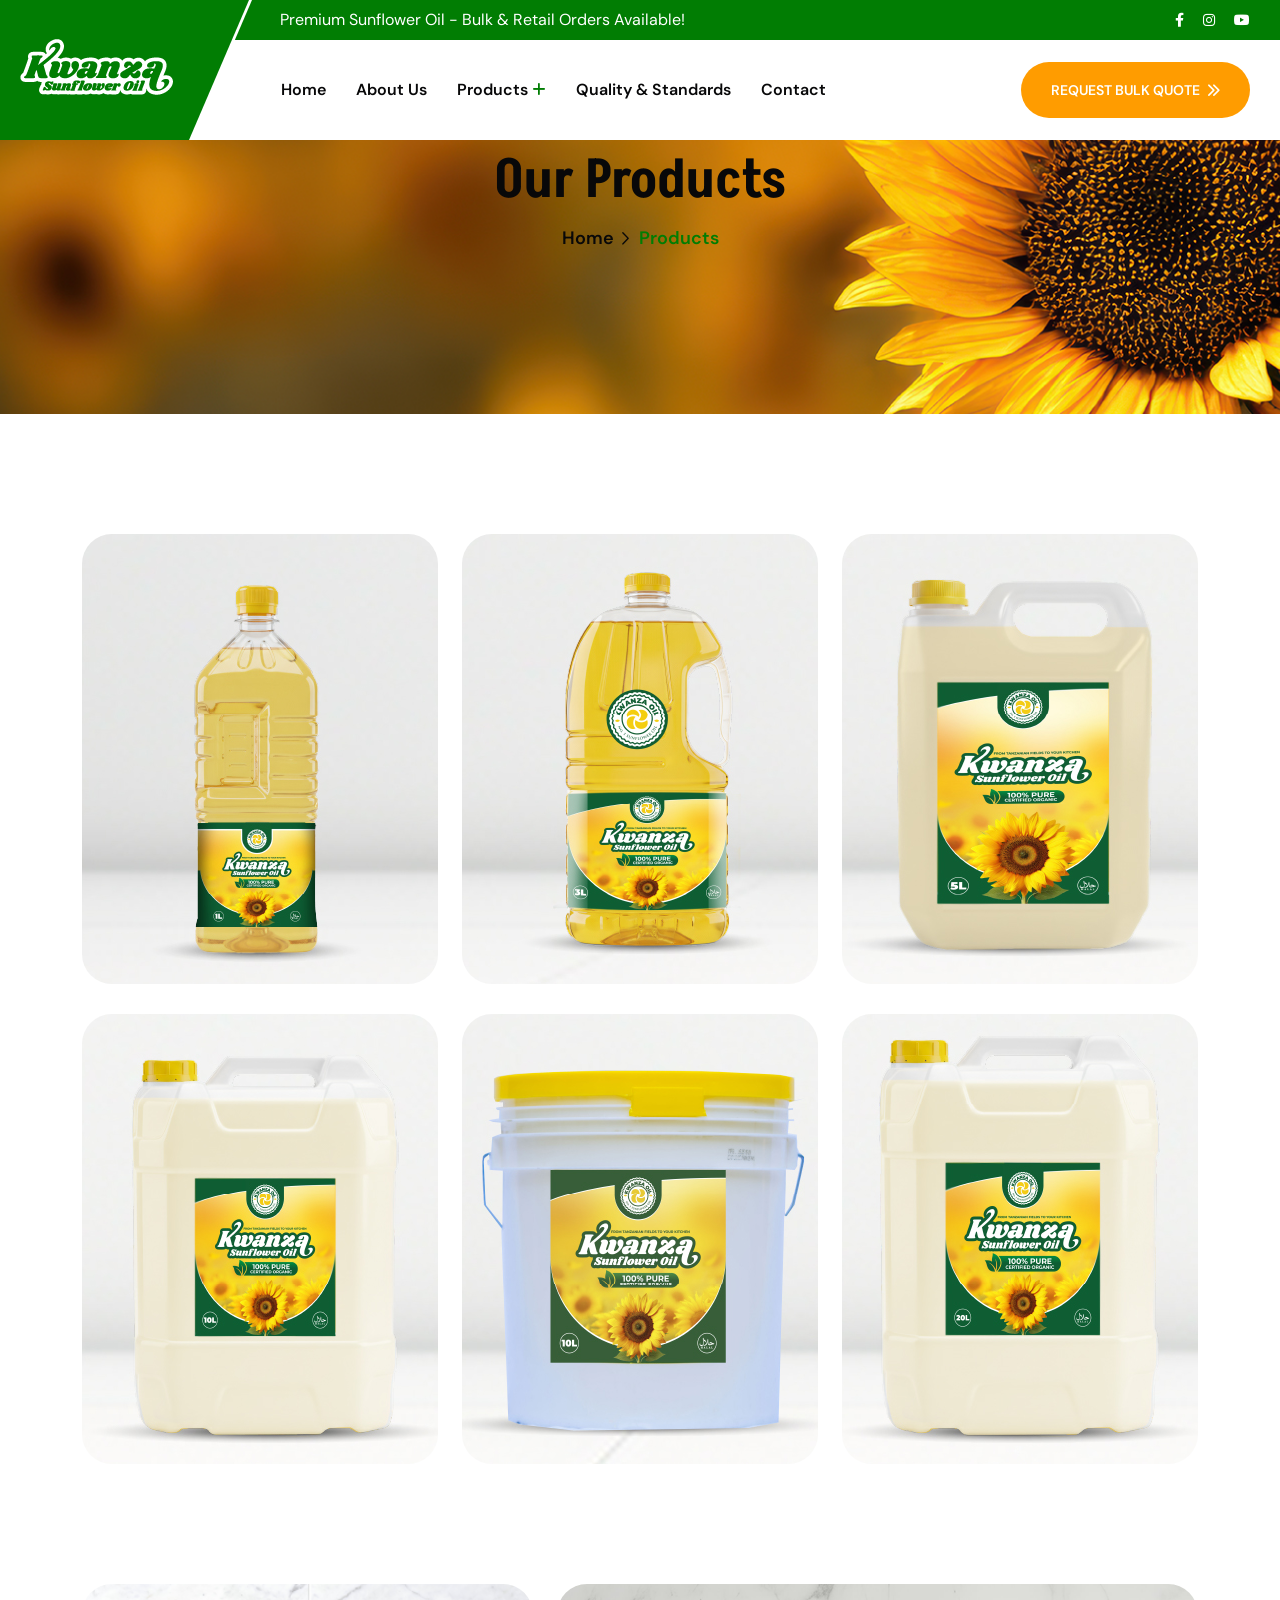
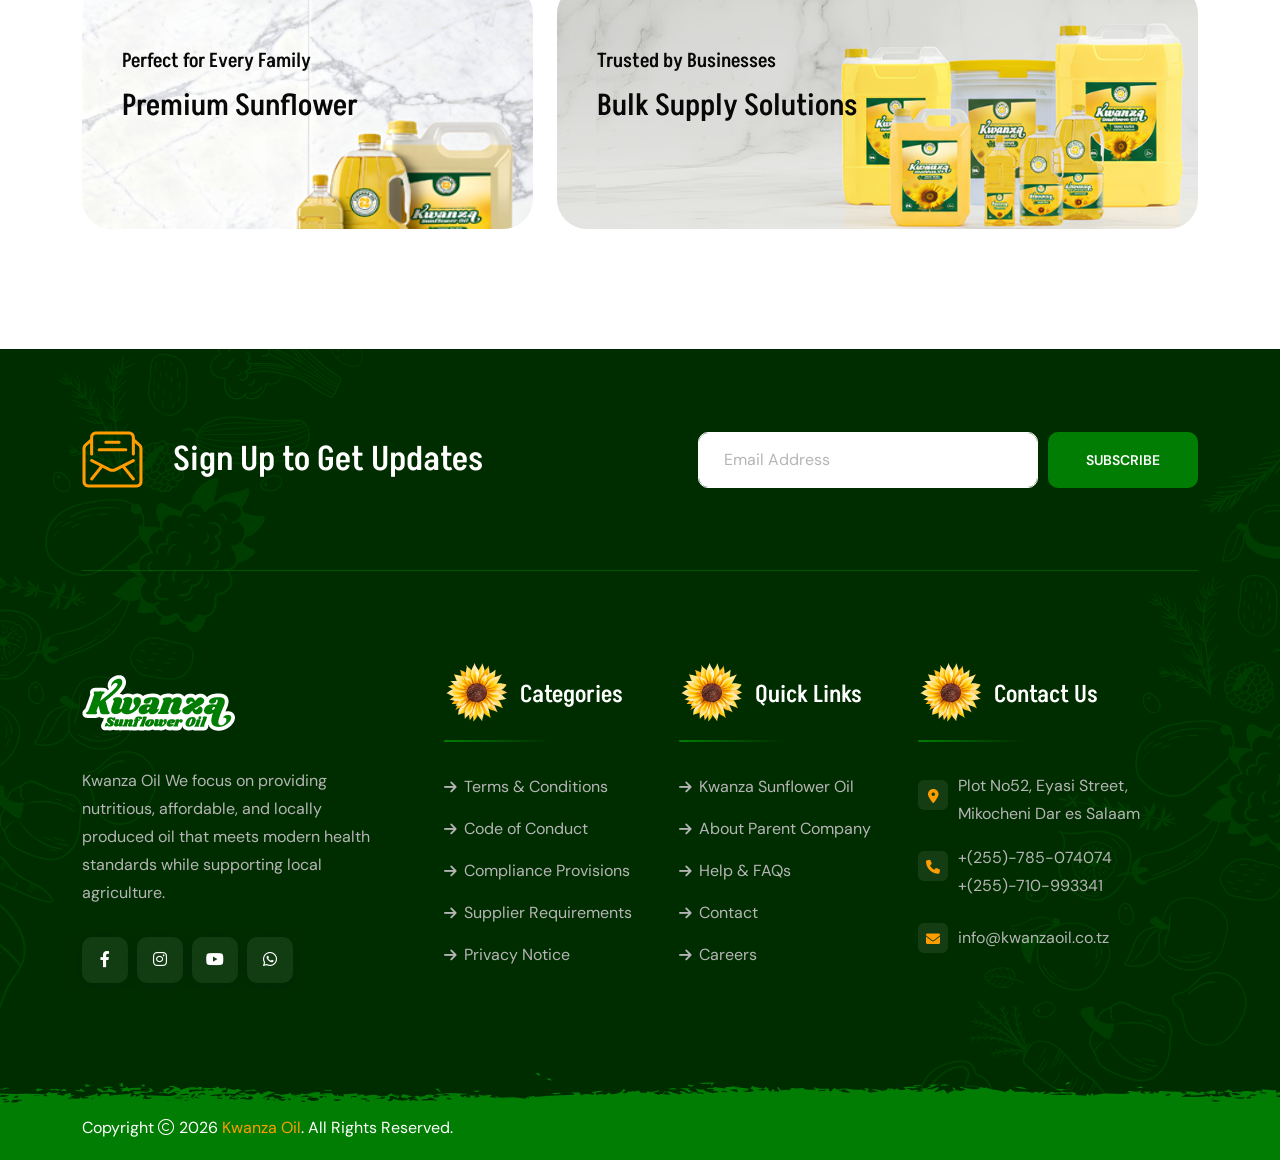
<file: product.html>
<!DOCTYPE html>
<html class="no-js" lang="en">

<head>
    <meta charset="utf-8">
    <meta http-equiv="x-ua-compatible" content="ie=edge">
    <title>Kwanza Oil - Premium Sunflower Oil Cooking Oil in Tanzania</title>
    <meta name="author" content="Kwanza Oil">
    <meta name="description" 
        content="Kwanza Oil - Premium Sunflower Oil Cooking Oil in Tanzania">
    <meta name="keywords" 
        content="Kwanza Oil - Premium Sunflower Oil Cooking Oil in Tanzania">
    <meta name="robots" content="INDEX,FOLLOW">

    <!-- Mobile Specific Metas -->
    <meta name="viewport" content="width=device-width, initial-scale=1, shrink-to-fit=no">

    <!-- Favicons - Place favicon.ico in the root directory -->
    <link rel="apple-touch-icon" sizes="57x57" href="assets/img/favicons/apple-icon-57x57.png">
    <link rel="apple-touch-icon" sizes="60x60" href="assets/img/favicons/apple-icon-60x60.png">
    <link rel="apple-touch-icon" sizes="72x72" href="assets/img/favicons/apple-icon-72x72.png">
    <link rel="apple-touch-icon" sizes="76x76" href="assets/img/favicons/apple-icon-76x76.png">
    <link rel="apple-touch-icon" sizes="114x114" href="assets/img/favicons/apple-icon-114x114.png">
    <link rel="apple-touch-icon" sizes="120x120" href="assets/img/favicons/apple-icon-120x120.png">
    <link rel="apple-touch-icon" sizes="144x144" href="assets/img/favicons/apple-icon-144x144.png">
    <link rel="apple-touch-icon" sizes="152x152" href="assets/img/favicons/apple-icon-152x152.png">
    <link rel="apple-touch-icon" sizes="180x180" href="assets/img/favicons/apple-icon-180x180.png">
    <link rel="icon" type="image/png" sizes="192x192" href="assets/img/favicons/android-icon-192x192.png">
    <link rel="icon" type="image/png" sizes="32x32" href="assets/img/favicons/favicon-32x32.png">
    <link rel="icon" type="image/png" sizes="96x96" href="assets/img/favicons/favicon-96x96.png">
    <link rel="icon" type="image/png" sizes="16x16" href="assets/img/favicons/favicon-16x16.png">
    <link rel="manifest" href="assets/img/favicons/manifest.json">
    <meta name="msapplication-TileColor" content="#ffffff">
    <meta name="msapplication-TileImage" content="assets/img/favicons/ms-icon-144x144.png">
    <meta name="theme-color" content="#ffffff">

    <!--==============================
      Google Fonts
    ============================== -->
    <link rel="preconnect" href="https://fonts.googleapis.com">
    <link rel="preconnect" href="https://fonts.gstatic.com" crossorigin>
    <link href="https://fonts.googleapis.com/css2?family=Akshar:wght@300..700&family=DM+Sans:ital,opsz,wght@0,9..40,100..1000;1,9..40,100..1000&family=Shadows+Into+Light+Two&display=swap" rel="stylesheet">

    <!--==============================
        All CSS File
    ============================== -->
    <!-- Bootstrap -->
    <link rel="stylesheet" href="assets/css/bootstrap.min.css">
    <!-- Fontawesome Icon -->
    <link rel="stylesheet" href="assets/css/fontawesome.min.css">
    <!-- Magnific Popup -->
    <link rel="stylesheet" href="assets/css/magnific-popup.min.css">
    <!-- Swiper Js -->
    <link rel="stylesheet" href="assets/css/swiper-bundle.min.css">
    <!-- Theme Custom CSS -->
    <link rel="stylesheet" href="assets/css/style.css">
</head>

<body>
    <!--********************************
   		Code Start From Here 
	******************************** -->

    <!--==============================
     Preloader
    ==============================-->
    <div class="preloader ">
        <button class="th-btn preloaderCls">Cancel Preloader </button>
        <div class="preloader-inner">
            <div class="loader">
                <span></span>
                <span></span>
                <span></span>
                <span></span>
                <span></span>
                <span></span>
            </div>
        </div>
    </div>

    <!--==============================
    Mobile Menu
    ============================== -->
    <div class="th-menu-wrapper">
        <div class="th-menu-area text-center">
            <button class="th-menu-toggle"><i class="fal fa-times"></i></button>
            <div class="mobile-logo">
                <a href="index.html"><img src="assets/img/kwanza-logo-white.png" alt="Kwanza oil logo"></a>
            </div>
            <div class="th-mobile-menu">
                <ul>
                    <li><a href="index.html">Home</a></li>
                    <li><a href="about.html">About Us</a></li>
                    <li class="menu-item-has-children">
                        <a href="#">Products</a>
                        <ul class="sub-menu">
                            <li><a href="product.html">Our Product</a></li>
                            <li><a href="wholesale.html">Wholesale Distribution</a></li>
                        </ul>
                    </li>
                    <li><a href="qstandard.html">Quality & Standards</a></li>
                    <li><a href="contact.html">Contact</a></li>
                </ul>
            </div>
        </div>
    </div>

    <!--==============================
	Header Area
    ==============================-->
    <header class="th-header header-layout2">
        <div class="sticky-wrapper">
            <div class="container">
                <div class="z-index-common">
                    <div class="header-top">
                        <div class="row justify-content-center justify-content-lg-between align-items-center gy-2">
                            <div class="col-auto d-none d-lg-block">
                                <p class="header-notice">
                                    Premium Sunflower Oil - Bulk & Retail Orders Available!
                                </p>
                            </div>
                            <div class="col-auto">
                                <div class="header-links">
                                    <ul>
                                        <li class="d-none d-xxl-inline-block"><i class="fal fa-location-dot"></i><a href="https://www.google.com/maps">Dar es Salaam, Tanzania</a></li>
                                        <li>
                                            <div class="social-links">
                                                <a href="https://www.facebook.com/profile.php?id=61579114331095"><i class="fab fa-facebook-f"></i></a>
                                                <a href="https://www.instagram.com/kwanzaoil_tanzania/"><i class="fab fa-instagram"></i></a>
                                                <a href="https://www.youtube.com/@kwanzatanzania-d3m"><i class="fab fa-youtube"></i></a>
                                            </div>
                                        </li>
                                    </ul>
                                </div>
                            </div>
                        </div>
                    </div>
                    <div class="menu-area">
                        <div class="logo-bg"></div>
                        <div class="row align-items-center justify-content-between">
                            <div class="col-auto">
                                <div class="header-logo">
                                    <a href="index.html"><img src="assets/img/kwanza-logo-white.png" alt="Kwanza"></a>
                                </div>
                            </div>
                            <div class="col-auto">
                                <nav class="main-menu d-none d-lg-inline-block">
                                    <ul>
                                        <li><a href="index.html">Home</a></li>
                                        <li><a href="about.html">About Us</a></li>
                                        <li class="menu-item-has-children">
                                            <a href="#">Products</a>
                                            <ul class="sub-menu">
                                                <li><a href="product.html">Our Product</a></li>
                                                <li><a href="wholesale.html">Wholesale Distribution</a></li>
                                            </ul>
                                        </li>
                                        <li><a href="qstandard.html">Quality & Standards</a></li>
                                        <li><a href="contact.html">Contact</a></li>
                                    </ul>
                                </nav>
                                <button type="button" class="th-menu-toggle d-block d-lg-none"><i class="far fa-bars"></i></button>
                            </div>
                            <div class="col-auto d-none d-xl-block ms-auto">
                                <div class="header-button">
                                    <a href="https://wa.me/255785074074" class="th-btn style4">Request Bulk Quote<i class="fas fa-chevrons-right ms-2"></i></a>
                                </div>
                            </div>
                        </div>
                    </div>
                </div>
            </div>
        </div>
    </header>
    
    <!--==============================
    Breadcumb
    ============================== -->
    <div class="breadcumb-wrapper " data-bg-src="assets/img/product/product_hero.png">
        <div class="container">
            <div class="breadcumb-content">
                <h1 class="breadcumb-title">Our Products</h1>
                <ul class="breadcumb-menu">
                    <li><a href="index.html">Home</a></li>
                    <li>Products</li>
                </ul>
            </div>
        </div>
    </div>

    <!--==============================
    Project Area  
    ==============================-->
    <section class="space">
        <div class="container">
            <div class="row gy-30">
                <!-- -->
                <div class="col-xl-4 col-md-6">
                    <div class="gallery-card style-hover">
                        <div class="box-img">
                            <img src="assets/img/product/product_1_1.jpg" alt="gallery image">
                            <a href="assets/img/product/product_1_1.jpg" class="icon-btn style2 popup-image"><i class="far fa-plus"></i></a>
                        </div>
                        <div class="box-content">
                            <p class="box-subtitle">12/Caton - 1 Liter</p>
                            <!-- <h3 class="box-title">Tsh 72,000</h3> -->
                        </div>
                    </div>
                </div>
                <!-- -->
                <div class="col-xl-4 col-md-6">
                    <div class="gallery-card style-hover">
                        <div class="box-img">
                            <img src="assets/img/product/product_1_2.jpg" alt="gallery image">
                            <a href="assets/img/product/product_1_1.jpg" class="icon-btn style2 popup-image"><i class="far fa-plus"></i></a>
                        </div>
                        <div class="box-content">
                            <p class="box-subtitle">6/Caton - 3 Liters</p>
                            <!-- <h3 class="box-title">Tsh 80,000</h3> -->
                        </div>
                    </div>
                </div>
                <!-- -->
                <div class="col-xl-4 col-md-6">
                    <div class="gallery-card style-hover">
                        <div class="box-img">
                            <img src="assets/img/product/product_1_4.jpg" alt="gallery image">
                            <a href="assets/img/product/product_1_4.jpg" class="icon-btn style2 popup-image"><i class="far fa-plus"></i></a>
                        </div>
                        <div class="box-content">
                            <p class="box-subtitle">3/Caton - 5 Liter</p>
                            <!-- <h3 class="box-title">Tsh 100,000</h3> -->
                        </div>
                    </div>
                </div>
                <!-- -->
                <!-- <div class="col-xl-4 col-md-6">
                    <div class="gallery-card style-hover">
                        <div class="box-img">
                            <img src="assets/img/product/product_1_4.jpg" alt="gallery image">
                            <a href="assets/img/product/product_1_4.jpg" class="icon-btn style2 popup-image"><i class="far fa-plus"></i></a>
                        </div>
                        <div class="box-content">
                            <p class="box-subtitle">4/Caton - 5 Liters</p>
                           <h3 class="box-title">Tsh 120,000</h3>
                        </div>
                    </div>
                </div> -->
                <!-- -->
                <div class="col-xl-4 col-md-6">
                    <div class="gallery-card style-hover">
                        <div class="box-img">
                            <img src="assets/img/product/product_1_5.jpg" alt="gallery image">
                            <a href="assets/img/product/product_1_5.jpg" class="icon-btn style2 popup-image"><i class="far fa-plus"></i></a>
                        </div>
                        <div class="box-content">
                            <p class="box-subtitle">2/Caton - 10 Liters</p>
                            <!-- <h3 class="box-title">Tsh 140,000</h3> -->
                        </div>
                    </div>
                </div>
                <!-- -->
                <div class="col-xl-4 col-md-6">
                    <div class="gallery-card style-hover">
                        <div class="box-img">
                            <img src="assets/img/product/product_1_7.jpg" alt="gallery image">
                            <a href="assets/img/product/product_1_7.jpg" class="icon-btn style2 popup-image"><i class="far fa-plus"></i></a>
                        </div>
                        <div class="box-content">
                            <p class="box-subtitle">2/Caton - 10 Liters</p>
                            <!-- <h3 class="box-title">Tsh 120,000</h3> -->
                        </div>
                    </div>
                </div>
                <!-- -->
                <div class="col-xl-4 col-md-6">
                    <div class="gallery-card style-hover">
                        <div class="box-img">
                            <img src="assets/img/product/product_1_6.jpg" alt="gallery image">
                            <a href="assets/img/product/product_1_6.jpg" class="icon-btn style2 popup-image"><i class="far fa-plus"></i></a>
                        </div>
                        <div class="box-content">
                            <p class="box-subtitle">1 Product - 20 Liters</p>
                           <!--  <h3 class="box-title">Ts 160,000</h3> -->
                        </div>
                    </div>
                </div>
            </div>
        </div>
    </section>

    <!--==============================
    Cta Area  
    ==============================-->
    <section class="space-bottom">
        <div class="container z-index-common">
            <div class="row gy-30">
                <div class="col-xxl-4 col-lg-5">
                    <div class="offer-card mega-hover" data-bg-src="assets/img/home/cta_bg_2_1.png">
                        <span class="h6 box-subtitle">Perfect for Every Family</span>
                        <h3 class="box-title">Premium Sunflower</h3>
                    </div>
                </div>
                <div class="col-xxl-8 col-lg-7">
                    <div class="offer-card mega-hover" data-bg-src="assets/img/home/cta_bg_2_2.png">
                        <span class="h6 box-subtitle">Trusted by Businesses</span>
                        <h3 class="box-title">Bulk Supply Solutions</h3>
                    </div>
                </div>
            </div>
        </div>
    </section>

    <!--==============================
	Footer Area
    ==============================-->
    <footer class="footer-wrapper footer-layout2">
        <div class="shape-mockup" data-top="0" data-left="0"><img src="assets/img/shape/footer_shape_1.png" alt="shape"></div>
        <div class="shape-mockup" data-bottom="0" data-right="0"><img src="assets/img/shape/footer_shape_2.png" alt="shape"></div>
        <div class="container z-index-common">
            <div class="newsletter-wrap">
                <div class="newsletter-content">
                    <div class="email-icon">
                        <img src="assets/img/icon/email_1.svg" alt="Icon">
                    </div>
                    <h4 class="newsletter-title">
                        Sign Up to Get Updates
                    </h4>
                </div>
                <form class="newsletter-form" method="post" action="">
                    <div class="form-group">
                        <input class="form-control" type="email" placeholder="Email Address" name="email" required="">
                    </div>
                    <button type="submit" class="th-btn style3">Subscribe</button>
                </form>
            </div>
        </div>
        <div class="widget-area">
            <div class="container">
                <div class="row justify-content-between">
                    <div class="col-md-6 col-xl-auto">
                        <div class="widget footer-widget">
                            <div class="th-widget-about">
                                <div class="about-logo">
                                    <a href="index.html"><img src="assets/img/kwanza-logo-white.png" alt="Frutin"></a>
                                </div>
                                <p class="about-text">
                                    Kwanza Oil We focus on providing nutritious, affordable, and locally produced oil that meets modern health standards while supporting local agriculture.
                                </p>
                                <div class="th-social">
                                    <a href="https://www.facebook.com/profile.php?id=61579114331095"><i class="fab fa-facebook-f"></i></a>
                                    <a href="https://www.instagram.com/kwanzaoil_tanzania/"><i class="fab fa-instagram"></i></a>
                                    <a href="https://www.youtube.com/@kwanzatanzania-d3m"><i class="fab fa-youtube"></i></a>
                                    <a href="https://wa.me/255785074074"><i class="fab fa-whatsapp"></i></a>
                                </div>
                            </div>
                        </div>
                    </div>
                    <div class="col-md-6 col-xl-auto">
                        <div class="widget widget_nav_menu footer-widget">
                            <h3 class="widget_title"><img src="assets/img/icon/hero_shape_1_1.png" alt="Icon">Categories</h3>
                            <div class="menu-all-pages-container">
                                <ul class="menu">
                                    <li><a href="error.html">Terms & Conditions</a></li>
                                    <li><a href="error.html">Code of Conduct</a></li>
                                    <li><a href="error.html">Compliance Provisions</a></li>
                                    <li><a href="error.html">Supplier Requirements</a></li>
                                    <li><a href="error.html">Privacy Notice</a></li>
                                </ul>
                            </div>
                        </div>
                    </div>
                    <div class="col-md-6 col-xl-auto">
                        <div class="widget widget_nav_menu footer-widget">
                            <h3 class="widget_title"><img src="assets/img/icon/hero_shape_1_1.png" alt="Icon">Quick Links</h3>
                            <div class="menu-all-pages-container">
                                <ul class="menu">
                                    <li><a href="about.html">Kwanza Sunflower Oil</a></li>
                                    <li><a href="error.html">About Parent Company</a></li>
                                    <li><a href="faq.html">Help & FAQs</a></li>
                                    <li><a href="contact.html">Contact</a></li>
                                    <li><a href="error.html">Careers</a></li>
                                </ul>
                            </div>
                        </div>
                    </div>
                    <div class="col-md-6 col-xl-auto">
                        <div class="widget footer-widget">
                            <h3 class="widget_title"><img src="assets/img/icon/hero_shape_1_1.png" alt="Icon">Contact Us</h3>
                            <div class="th-widget-contact">
                                <div class="info-box">
                                    <div class="info-box_icon">
                                        <i class="fas fa-location-dot"></i>
                                    </div>
                                    <p class="info-box_text">
                                    Plot No52, Eyasi Street, Mikocheni Dar es Salaam
                                    </p>
                                </div>
                                <div class="info-box">
                                    <div class="info-box_icon">
                                        <i class="fas fa-phone"></i>
                                    </div>
                                    <p class="info-box_text">
                                        <a href="tel:+255785074074" class="info-box_link">+(255)-785-074074</a>
                                        <a href="tel:+255785074074" class="info-box_link">+(255)-710-993341</a>
                                    </p>
                                </div>
                                <div class="info-box">
                                    <div class="info-box_icon">
                                        <i class="fas fa-envelope"></i>
                                    </div>
                                    <p class="info-box_text">
                                        <a href="mailto:info@kwanzaoil.co.tz" class="info-box_link">info@kwanzaoil.co.tz</a>
                                    </p>
                                </div>
                            </div>
                        </div>
                    </div>
                </div>
            </div>
        </div>
        <div class="copyright-wrap" data-bg-src="assets/img/bg/copyright_bg_1.png">
            <div class="container">
                <div class="row gy-2 align-items-center">
                    <div class="col-md-6">
                        <p class="copyright-text">Copyright <i class="fal fa-copyright"></i> 2026 <a href="index.html">Kwanza Oil</a>. All Rights Reserved.</p>
                    </div>
                </div>
            </div>
        </div>
    </footer>

    <!--********************************
			Code End  Here 
	******************************** -->

    <!-- Scroll To Top -->
    <div class="scroll-top">
        <svg class="progress-circle svg-content" width="100%" height="100%" viewBox="-1 -1 102 102">
            <path d="M50,1 a49,49 0 0,1 0,98 a49,49 0 0,1 0,-98" style="transition: stroke-dashoffset 10ms linear 0s; stroke-dasharray: 307.919, 307.919; stroke-dashoffset: 307.919;"></path>
        </svg>
    </div>

    <!--==============================
    All Js File
    ============================== -->
    <!-- Jquery -->
    <script src="assets/js/vendor/jquery-3.6.0.min.js"></script>
    <!-- Swiper Js -->
    <script src="assets/js/swiper-bundle.min.js"></script>
    <!-- Bootstrap -->
    <script src="assets/js/bootstrap.min.js"></script>
    <!-- Magnific Popup -->
    <script src="assets/js/jquery.magnific-popup.min.js"></script>
    <!-- Counter Up -->
    <script src="assets/js/jquery.counterup.min.js"></script>
    <!-- Range Slider -->
    <script src="assets/js/jquery-ui.min.js"></script>
    <!-- Isotope Filter -->
    <script src="assets/js/imagesloaded.pkgd.min.js"></script>
    <script src="assets/js/isotope.pkgd.min.js"></script>

    <!-- Main Js File -->
    <script src="assets/js/main.js"></script>
</body>

</html>
</file>
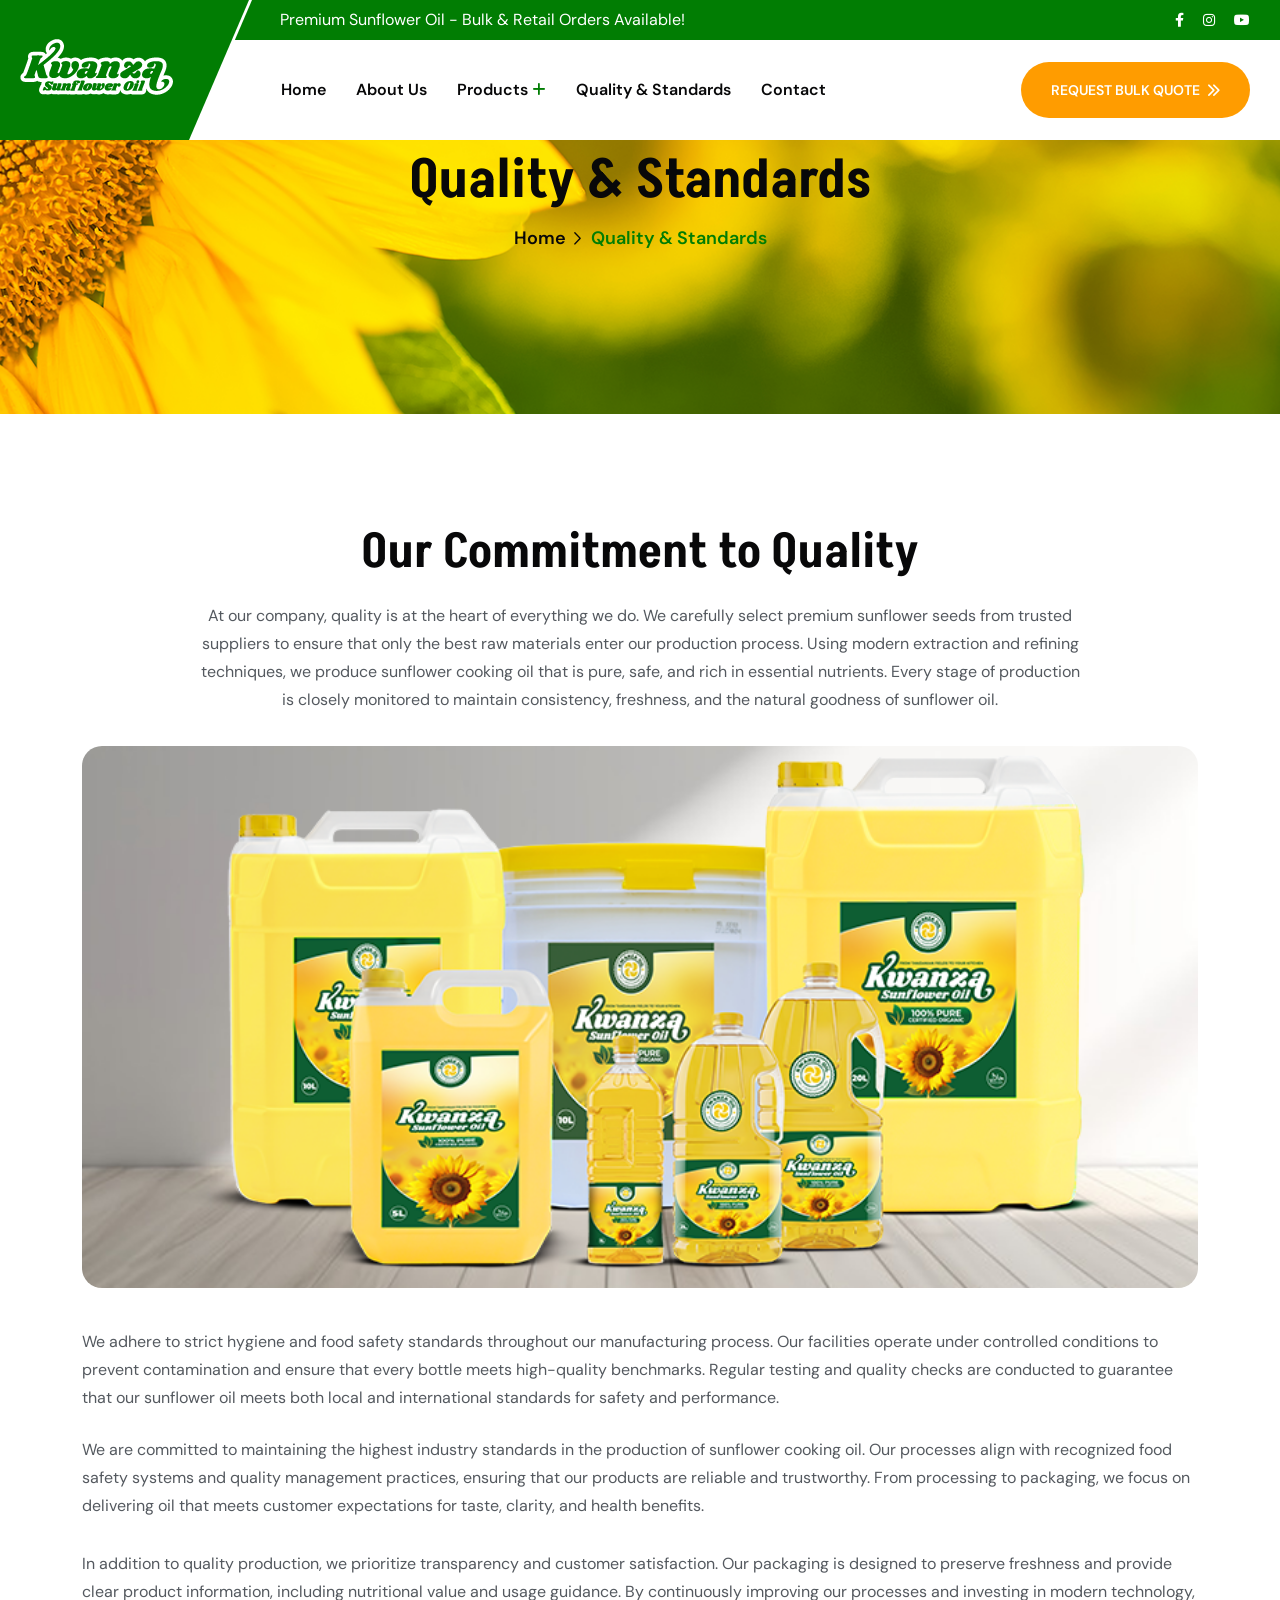
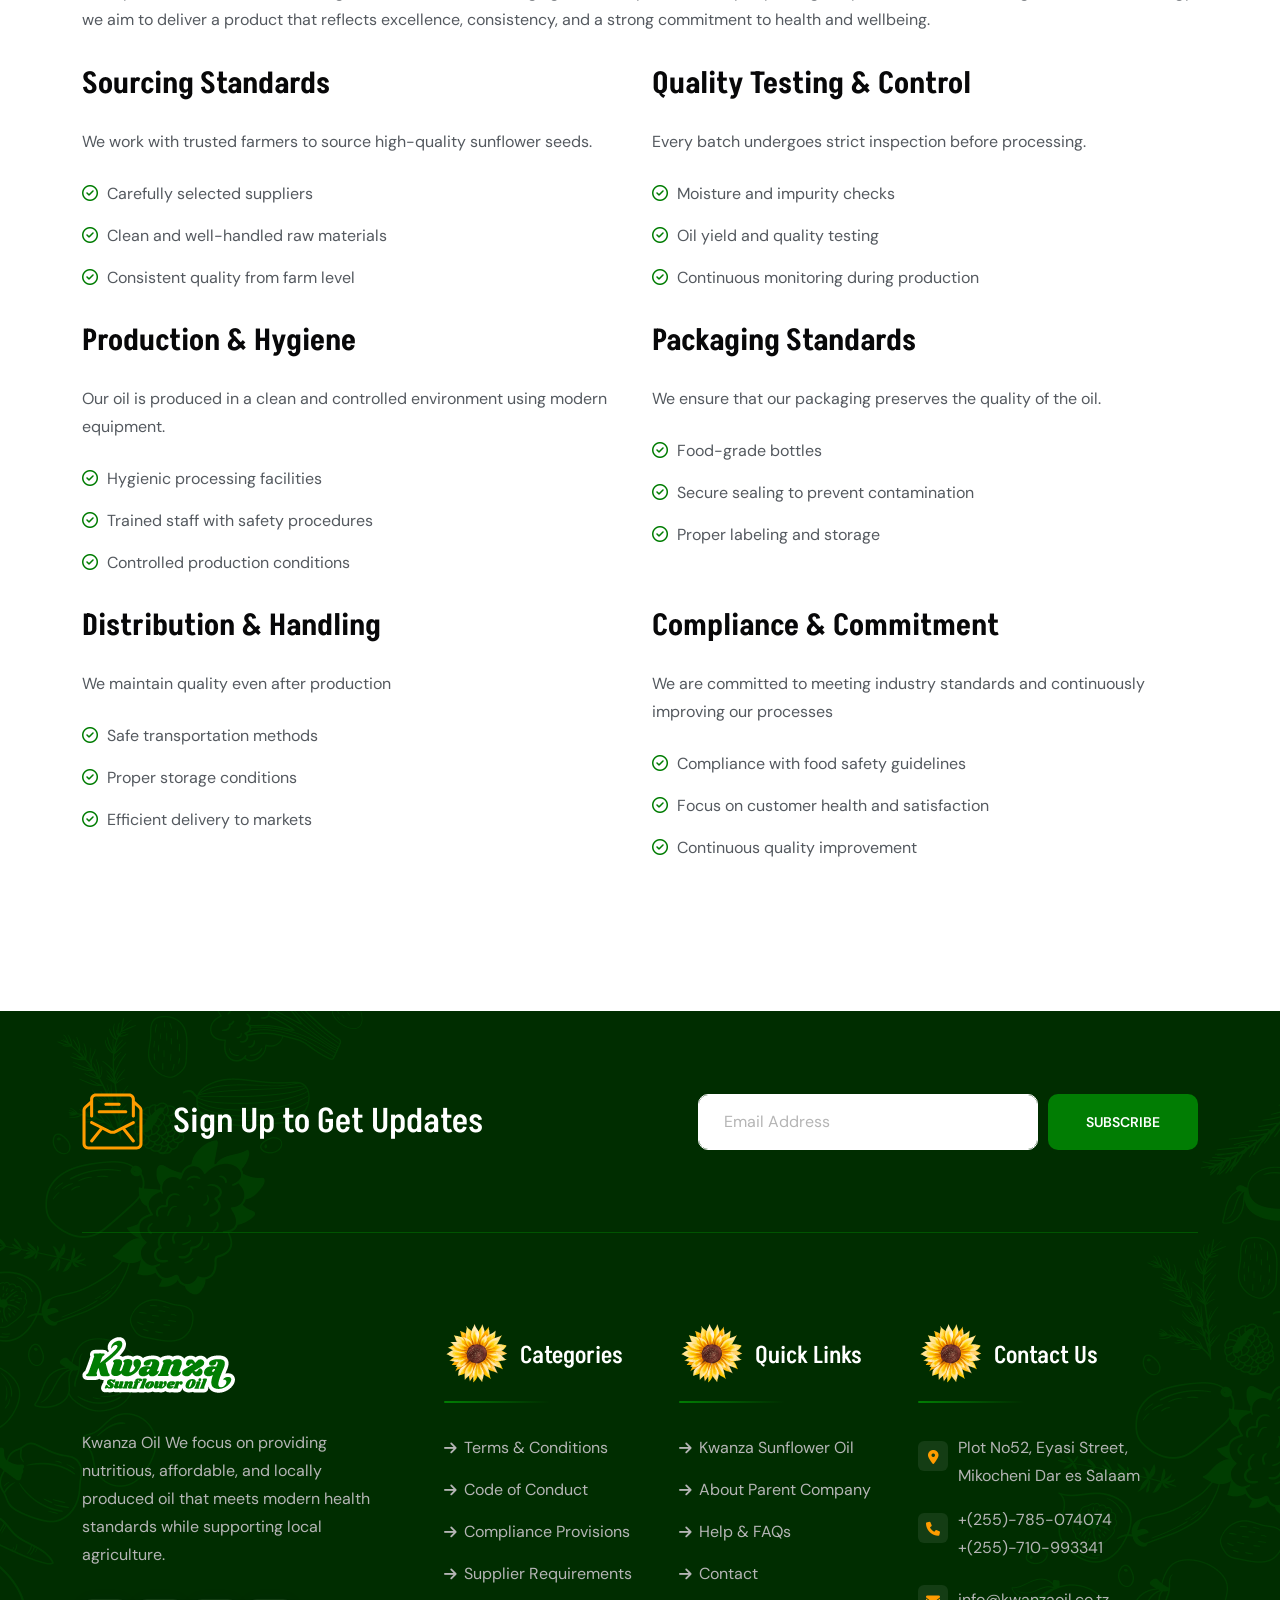
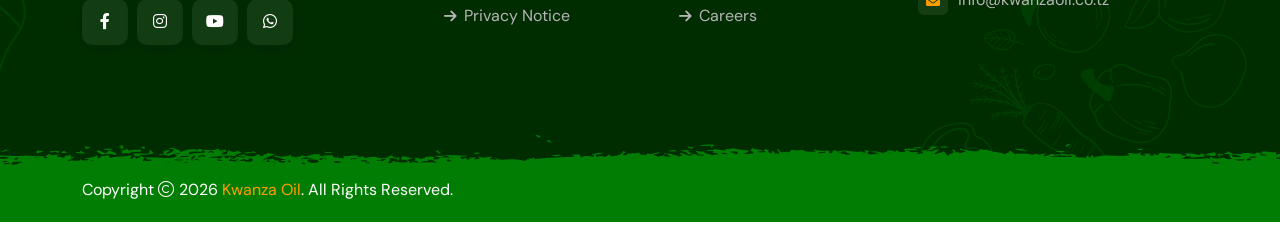
<file: qstandard.html>
<!DOCTYPE html>
<html class="no-js" lang="en">

<head>
    <meta charset="utf-8">
    <meta http-equiv="x-ua-compatible" content="ie=edge">
    <title>Kwanza Oil - Premium Sunflower Oil Cooking Oil in Tanzania</title>
    <meta name="author" content="Kwanza Oil">
    <meta name="description" 
        content="Kwanza Oil - Premium Sunflower Oil Cooking Oil in Tanzania">
    <meta name="keywords" 
        content="Kwanza Oil - Premium Sunflower Oil Cooking Oil in Tanzania">
    <meta name="robots" content="INDEX,FOLLOW">

    <!-- Mobile Specific Metas -->
    <meta name="viewport" content="width=device-width, initial-scale=1, shrink-to-fit=no">

    <!-- Favicons - Place favicon.ico in the root directory -->
    <link rel="apple-touch-icon" sizes="57x57" href="assets/img/favicons/apple-icon-57x57.png">
    <link rel="apple-touch-icon" sizes="60x60" href="assets/img/favicons/apple-icon-60x60.png">
    <link rel="apple-touch-icon" sizes="72x72" href="assets/img/favicons/apple-icon-72x72.png">
    <link rel="apple-touch-icon" sizes="76x76" href="assets/img/favicons/apple-icon-76x76.png">
    <link rel="apple-touch-icon" sizes="114x114" href="assets/img/favicons/apple-icon-114x114.png">
    <link rel="apple-touch-icon" sizes="120x120" href="assets/img/favicons/apple-icon-120x120.png">
    <link rel="apple-touch-icon" sizes="144x144" href="assets/img/favicons/apple-icon-144x144.png">
    <link rel="apple-touch-icon" sizes="152x152" href="assets/img/favicons/apple-icon-152x152.png">
    <link rel="apple-touch-icon" sizes="180x180" href="assets/img/favicons/apple-icon-180x180.png">
    <link rel="icon" type="image/png" sizes="192x192" href="assets/img/favicons/android-icon-192x192.png">
    <link rel="icon" type="image/png" sizes="32x32" href="assets/img/favicons/favicon-32x32.png">
    <link rel="icon" type="image/png" sizes="96x96" href="assets/img/favicons/favicon-96x96.png">
    <link rel="icon" type="image/png" sizes="16x16" href="assets/img/favicons/favicon-16x16.png">
    <link rel="manifest" href="assets/img/favicons/manifest.json">
    <meta name="msapplication-TileColor" content="#ffffff">
    <meta name="msapplication-TileImage" content="assets/img/favicons/ms-icon-144x144.png">
    <meta name="theme-color" content="#ffffff">

    <!--==============================
      Google Fonts
    ============================== -->
    <link rel="preconnect" href="https://fonts.googleapis.com">
    <link rel="preconnect" href="https://fonts.gstatic.com" crossorigin>
    <link href="https://fonts.googleapis.com/css2?family=Akshar:wght@300..700&family=DM+Sans:ital,opsz,wght@0,9..40,100..1000;1,9..40,100..1000&family=Shadows+Into+Light+Two&display=swap" rel="stylesheet">

    <!--==============================
        All CSS File
    ============================== -->
    <!-- Bootstrap -->
    <link rel="stylesheet" href="assets/css/bootstrap.min.css">
    <!-- Fontawesome Icon -->
    <link rel="stylesheet" href="assets/css/fontawesome.min.css">
    <!-- Magnific Popup -->
    <link rel="stylesheet" href="assets/css/magnific-popup.min.css">
    <!-- Swiper Js -->
    <link rel="stylesheet" href="assets/css/swiper-bundle.min.css">
    <!-- Theme Custom CSS -->
    <link rel="stylesheet" href="assets/css/style.css">
</head>

<body>
    <!--********************************
   		Code Start From Here 
	******************************** -->

    <!--==============================
     Preloader
    ==============================-->
    <div class="preloader ">
        <button class="th-btn preloaderCls">Cancel Preloader </button>
        <div class="preloader-inner">
            <div class="loader">
                <span></span>
                <span></span>
                <span></span>
                <span></span>
                <span></span>
                <span></span>
            </div>
        </div>
    </div>

    <!--==============================
    Mobile Menu
    ============================== -->
    <div class="th-menu-wrapper">
        <div class="th-menu-area text-center">
            <button class="th-menu-toggle"><i class="fal fa-times"></i></button>
            <div class="mobile-logo">
                <a href="index.html"><img src="assets/img/kwanza-logo-white.png" alt="Kwanza oil logo"></a>
            </div>
            <div class="th-mobile-menu">
                <ul>
                    <li><a href="index.html">Home</a></li>
                    <li><a href="about.html">About Us</a></li>
                    <li class="menu-item-has-children">
                        <a href="#">Products</a>
                        <ul class="sub-menu">
                            <li><a href="product.html">Our Product</a></li>
                            <li><a href="wholesale.html">Wholesale Distribution</a></li>
                        </ul>
                    </li>
                    <li><a href="qstandard.html">Quality & Standards</a></li>
                    <li><a href="contact.html">Contact</a></li>
                </ul>
            </div>
        </div>
    </div>

    <!--==============================
    Header Area
    ==============================-->
    <header class="th-header header-layout2">
        <div class="sticky-wrapper">
            <div class="container">
                <div class="z-index-common">
                    <div class="header-top">
                        <div class="row justify-content-center justify-content-lg-between align-items-center gy-2">
                            <div class="col-auto d-none d-lg-block">
                                <p class="header-notice">
                                    Premium Sunflower Oil - Bulk & Retail Orders Available!
                                </p>
                            </div>
                            <div class="col-auto">
                                <div class="header-links">
                                    <ul>
                                        <li class="d-none d-xxl-inline-block"><i class="fal fa-location-dot"></i><a href="https://www.google.com/maps">Dar es Salaam, Tanzania</a></li>
                                        <li>
                                            <div class="social-links">
                                                <a href="https://www.facebook.com/profile.php?id=61579114331095"><i class="fab fa-facebook-f"></i></a>
                                                <a href="https://www.instagram.com/kwanzaoil_tanzania/"><i class="fab fa-instagram"></i></a>
                                                <a href="https://www.youtube.com/@kwanzatanzania-d3m"><i class="fab fa-youtube"></i></a>
                                            </div>
                                        </li>
                                    </ul>
                                </div>
                            </div>
                        </div>
                    </div>
                    <div class="menu-area">
                        <div class="logo-bg"></div>
                        <div class="row align-items-center justify-content-between">
                            <div class="col-auto">
                                <div class="header-logo">
                                    <a href="index.html"><img src="assets/img/kwanza-logo-white.png" alt="Kwanza"></a>
                                </div>
                            </div>
                            <div class="col-auto">
                                <nav class="main-menu d-none d-lg-inline-block">
                                    <ul>
                                        <li><a href="index.html">Home</a></li>
                                        <li><a href="about.html">About Us</a></li>
                                        <li class="menu-item-has-children">
                                            <a href="#">Products</a>
                                            <ul class="sub-menu">
                                                <li><a href="product.html">Our Product</a></li>
                                                <li><a href="wholesale.html">Wholesale Distribution</a></li>
                                            </ul>
                                        </li>
                                        <li><a href="qstandard.html">Quality & Standards</a></li>
                                        <li><a href="contact.html">Contact</a></li>
                                    </ul>
                                </nav>
                                <button type="button" class="th-menu-toggle d-block d-lg-none"><i class="far fa-bars"></i></button>
                            </div>
                            <div class="col-auto d-none d-xl-block ms-auto">
                                <div class="header-button">
                                    <a href="https://wa.me/255785074074" class="th-btn style4">Request Bulk Quote<i class="fas fa-chevrons-right ms-2"></i></a>
                                </div>
                            </div>
                        </div>
                    </div>
                </div>
            </div>
        </div>
    </header>
    
    <!--==============================
    Breadcumb
    ============================== -->
    <div class="breadcumb-wrapper " data-bg-src="assets/img/qstandard/qs_hero.png">
        <div class="container">
            <div class="breadcumb-content">
                <h1 class="breadcumb-title">Quality & Standards</h1>
                <ul class="breadcumb-menu">
                    <li><a href="index.html">Home</a></li>
                    <li>Quality & Standards</li>
                </ul>
            </div>
        </div>
    </div>

    <!--==============================
    Quality and Standards
    ==============================-->
    <section class="space overflow-hidden">
        <div class="container">
            <div class="project-details">
                <h2 class="page-title">Our Commitment to Quality</h2>
                <p class="page-text">
                    At our company, quality is at the heart of everything we do. We carefully select premium sunflower seeds from trusted suppliers to ensure that only the best raw materials enter our production process. Using modern extraction and refining techniques, we produce sunflower cooking oil that is pure, safe, and rich in essential nutrients. Every stage of production is closely monitored to maintain consistency, freshness, and the natural goodness of sunflower oil.
                </p>
                <div class="page-img">
                    <img src="assets/img/qstandard/qs_1.png" alt="Project Image">
                </div>
                <div class="page-content">
                    <p class="mb-4">
                        We adhere to strict hygiene and food safety standards throughout our manufacturing process. Our facilities operate under controlled conditions to prevent contamination and ensure that every bottle meets high-quality benchmarks. Regular testing and quality checks are conducted to guarantee that our sunflower oil meets both local and international standards for safety and performance.
                    </p>

                    <p class="mb-30">
                        We are committed to maintaining the highest industry standards in the production of sunflower cooking oil. Our processes align with recognized food safety systems and quality management practices, ensuring that our products are reliable and trustworthy. From processing to packaging, we focus on delivering oil that meets customer expectations for taste, clarity, and health benefits.
                    </p>

                    <p class="mb-30">
                        In addition to quality production, we prioritize transparency and customer satisfaction. Our packaging is designed to preserve freshness and provide clear product information, including nutritional value and usage guidance. By continuously improving our processes and investing in modern technology, we aim to deliver a product that reflects excellence, consistency, and a strong commitment to health and wellbeing.
                    </p>

                    <div class="row text-start">
                        <div class="col-md-6 mb-30">
                            <h3 class="h4 mb-4 fw-semibold">Sourcing Standards</h3>
                            <p class="mb-25">
                                We work with trusted farmers to source high-quality sunflower seeds. 
                            </p>
                            <div class="check-list">
                                <ul>
                                    <li><i class="far fa-check-circle"></i> Carefully selected suppliers</li>
                                    <li><i class="far fa-check-circle"></i> Clean and well-handled raw materials</li>
                                    <li><i class="far fa-check-circle"></i> Consistent quality from farm level</li>
                                </ul>
                            </div>
                        </div>
                        <div class="col-md-6 mb-30">
                            <h3 class="h4 mb-4 fw-semibold">Quality Testing & Control</h3>
                            <p class="mb-25">
                                Every batch undergoes strict inspection before processing.
                            </p>
                            <div class="check-list">
                                <ul>
                                    <li><i class="far fa-check-circle"></i> Moisture and impurity checks</li>
                                    <li><i class="far fa-check-circle"></i> Oil yield and quality testing</li>
                                    <li><i class="far fa-check-circle"></i> Continuous monitoring during production</li>
                                </ul>
                            </div>
                        </div>
                    </div>
                    <!-- -->
                    <div class="row text-start">
                        <div class="col-md-6 mb-30">
                            <h3 class="h4 mb-4 fw-semibold">Production & Hygiene</h3>
                            <p class="mb-25">
                                Our oil is produced in a clean and controlled environment using modern equipment.
                            </p>
                            <div class="check-list">
                                <ul>
                                    <li><i class="far fa-check-circle"></i> Hygienic processing facilities</li>
                                    <li><i class="far fa-check-circle"></i> Trained staff with safety procedures</li>
                                    <li><i class="far fa-check-circle"></i> Controlled production conditions</li>
                                </ul>
                            </div>
                        </div>
                        <div class="col-md-6 mb-30">
                            <h3 class="h4 mb-4 fw-semibold">Packaging Standards</h3>
                            <p class="mb-25">
                                We ensure that our packaging preserves the quality of the oil. 
                            </p>
                            <div class="check-list">
                                <ul>
                                    <li><i class="far fa-check-circle"></i> Food-grade bottles</li>
                                    <li><i class="far fa-check-circle"></i> Secure sealing to prevent contamination</li>
                                    <li><i class="far fa-check-circle"></i> Proper labeling and storage</li>
                                </ul>
                            </div>
                        </div>
                    </div>
                    <!-- -->
                    <div class="row text-start">
                        <div class="col-md-6 mb-30">
                            <h3 class="h4 mb-4 fw-semibold">Distribution & Handling</h3>
                            <p class="mb-25">
                                We maintain quality even after production
                            </p>
                            <div class="check-list">
                                <ul>
                                    <li><i class="far fa-check-circle"></i> Safe transportation methods</li>
                                    <li><i class="far fa-check-circle"></i> Proper storage conditions</li>
                                    <li><i class="far fa-check-circle"></i> Efficient delivery to markets</li>
                                </ul>
                            </div>
                        </div>
                        <div class="col-md-6 mb-30">
                            <h3 class="h4 mb-4 fw-semibold">Compliance & Commitment</h3>
                            <p class="mb-25">
                                We are committed to meeting industry standards and continuously improving our processes 
                            </p>
                            <div class="check-list">
                                <ul>
                                    <li><i class="far fa-check-circle"></i> Compliance with food safety guidelines</li>
                                    <li><i class="far fa-check-circle"></i> Focus on customer health and satisfaction</li>
                                    <li><i class="far fa-check-circle"></i> Continuous quality improvement</li>
                                </ul>
                            </div>
                        </div>
                    </div>
                    <!-- -->
                </div>
            </div>
        </div>
    </section>
    
    <!--==============================
    Footer Area
    ==============================-->
    <footer class="footer-wrapper footer-layout2">
        <div class="shape-mockup" data-top="0" data-left="0"><img src="assets/img/shape/footer_shape_1.png" alt="shape"></div>
        <div class="shape-mockup" data-bottom="0" data-right="0"><img src="assets/img/shape/footer_shape_2.png" alt="shape"></div>
        <div class="container z-index-common">
            <div class="newsletter-wrap">
                <div class="newsletter-content">
                    <div class="email-icon">
                        <img src="assets/img/icon/email_1.svg" alt="Icon">
                    </div>
                    <h4 class="newsletter-title">
                        Sign Up to Get Updates
                    </h4>
                </div>
                <form class="newsletter-form" method="post" action="">
                    <div class="form-group">
                        <input class="form-control" type="email" placeholder="Email Address" name="email" required="">
                    </div>
                    <button type="submit" class="th-btn style3">Subscribe</button>
                </form>
            </div>
        </div>
        <div class="widget-area">
            <div class="container">
                <div class="row justify-content-between">
                    <div class="col-md-6 col-xl-auto">
                        <div class="widget footer-widget">
                            <div class="th-widget-about">
                                <div class="about-logo">
                                    <a href="index.html"><img src="assets/img/kwanza-logo-white.png" alt="Frutin"></a>
                                </div>
                                <p class="about-text">
                                    Kwanza Oil We focus on providing nutritious, affordable, and locally produced oil that meets modern health standards while supporting local agriculture.
                                </p>
                                <div class="th-social">
                                    <a href="https://www.facebook.com/profile.php?id=61579114331095"><i class="fab fa-facebook-f"></i></a>
                                    <a href="https://www.instagram.com/kwanzaoil_tanzania/"><i class="fab fa-instagram"></i></a>
                                    <a href="https://www.youtube.com/@kwanzatanzania-d3m"><i class="fab fa-youtube"></i></a>
                                    <a href="https://wa.me/255785074074"><i class="fab fa-whatsapp"></i></a>
                                </div>
                            </div>
                        </div>
                    </div>
                    <div class="col-md-6 col-xl-auto">
                        <div class="widget widget_nav_menu footer-widget">
                            <h3 class="widget_title"><img src="assets/img/icon/hero_shape_1_1.png" alt="Icon">Categories</h3>
                            <div class="menu-all-pages-container">
                                <ul class="menu">
                                    <li><a href="error.html">Terms & Conditions</a></li>
                                    <li><a href="error.html">Code of Conduct</a></li>
                                    <li><a href="error.html">Compliance Provisions</a></li>
                                    <li><a href="error.html">Supplier Requirements</a></li>
                                    <li><a href="error.html">Privacy Notice</a></li>
                                </ul>
                            </div>
                        </div>
                    </div>
                    <div class="col-md-6 col-xl-auto">
                        <div class="widget widget_nav_menu footer-widget">
                            <h3 class="widget_title"><img src="assets/img/icon/hero_shape_1_1.png" alt="Icon">Quick Links</h3>
                            <div class="menu-all-pages-container">
                                <ul class="menu">
                                    <li><a href="about.html">Kwanza Sunflower Oil</a></li>
                                    <li><a href="error.html">About Parent Company</a></li>
                                    <li><a href="faq.html">Help & FAQs</a></li>
                                    <li><a href="contact.html">Contact</a></li>
                                    <li><a href="error.html">Careers</a></li>
                                </ul>
                            </div>
                        </div>
                    </div>
                    <div class="col-md-6 col-xl-auto">
                        <div class="widget footer-widget">
                            <h3 class="widget_title"><img src="assets/img/icon/hero_shape_1_1.png" alt="Icon">Contact Us</h3>
                            <div class="th-widget-contact">
                                <div class="info-box">
                                    <div class="info-box_icon">
                                        <i class="fas fa-location-dot"></i>
                                    </div>
                                    <p class="info-box_text">
                                    Plot No52, Eyasi Street, Mikocheni Dar es Salaam
                                    </p>
                                </div>
                                <div class="info-box">
                                    <div class="info-box_icon">
                                        <i class="fas fa-phone"></i>
                                    </div>
                                    <p class="info-box_text">
                                        <a href="tel:+255785074074" class="info-box_link">+(255)-785-074074</a>
                                        <a href="tel:+255785074074" class="info-box_link">+(255)-710-993341</a>
                                    </p>
                                </div>
                                <div class="info-box">
                                    <div class="info-box_icon">
                                        <i class="fas fa-envelope"></i>
                                    </div>
                                    <p class="info-box_text">
                                        <a href="mailto:info@kwanzaoil.co.tz" class="info-box_link">info@kwanzaoil.co.tz</a>
                                    </p>
                                </div>
                            </div>
                        </div>
                    </div>
                </div>
            </div>
        </div>
        <div class="copyright-wrap" data-bg-src="assets/img/bg/copyright_bg_1.png">
            <div class="container">
                <div class="row gy-2 align-items-center">
                    <div class="col-md-6">
                        <p class="copyright-text">Copyright <i class="fal fa-copyright"></i> 2026 <a href="index.html">Kwanza Oil</a>. All Rights Reserved.</p>
                    </div>
                </div>
            </div>
        </div>
    </footer>

    <!--********************************
			Code End  Here 
	******************************** -->

    <!-- Scroll To Top -->
    <div class="scroll-top">
        <svg class="progress-circle svg-content" width="100%" height="100%" viewBox="-1 -1 102 102">
            <path d="M50,1 a49,49 0 0,1 0,98 a49,49 0 0,1 0,-98" style="transition: stroke-dashoffset 10ms linear 0s; stroke-dasharray: 307.919, 307.919; stroke-dashoffset: 307.919;"></path>
        </svg>
    </div>

    <!--==============================
    All Js File
    ============================== -->
    <!-- Jquery -->
    <script src="assets/js/vendor/jquery-3.6.0.min.js"></script>
    <!-- Swiper Js -->
    <script src="assets/js/swiper-bundle.min.js"></script>
    <!-- Bootstrap -->
    <script src="assets/js/bootstrap.min.js"></script>
    <!-- Magnific Popup -->
    <script src="assets/js/jquery.magnific-popup.min.js"></script>
    <!-- Counter Up -->
    <script src="assets/js/jquery.counterup.min.js"></script>
    <!-- Range Slider -->
    <script src="assets/js/jquery-ui.min.js"></script>
    <!-- Isotope Filter -->
    <script src="assets/js/imagesloaded.pkgd.min.js"></script>
    <script src="assets/js/isotope.pkgd.min.js"></script>

    <!-- Main Js File -->
    <script src="assets/js/main.js"></script>
</body>

</html>
</file>
<file: assets/css/style.css>
@charset "UTF-8";
/*
Template Name: Frutin
Template URL: https://themeholy.com/html/frutin/
Description: Organic and Healthy Food HTML Template
Author: themeholy
Author URI: https://themeforest.net/user/themeholy
Version: 1.0.0
*/
/*=================================
    CSS Index Here
==================================*/
/*

01. Theme Base
    1.1. Mixin
    1.2. Function
    1.3. Variable
    1.4. Typography
    1.5. Extend
    1.7. Wordpress Default
02. Reset
    2.1. Container
    2.2. Grid
    2.3. Input
    2.4. Slider
    2.5. Mobile Menu
03. Utilities
    3.1. Preloader
    3.2. Buttons
    3.3. Titles
    3.4. Common
    3.6. Font
    3.7. Background
    3.8. Text Color
    3.9. Overlay
    3.10. Animation
    
04. Template Style
    4.1. Widget
    4.2. Header
    4.3. Footer
    4.4. Breadcumb
    4.5. Pagination
    4.6. Blog
    4.7. Comments
    4.8. Hero Area
    4.9. Error    
    4.00. Popup Search
    4.00. Popup Side Menu
    4.00. Wocommerce
    4.00. Products
    4.00. Cart
    4.00. Checkout
    4.00. Wishlist
    4.00. Contact
    4.00. About
    4.00. Team
    4.00. Testimonial
    4.00. Counter
    4.00. Blog
    4.00. Brand
    4.00. Simple Sections
    4.00. Why
    4.00. Faq
    4.00. Service
    4.00. Process
    4.00. Feature
    4.00. Gallery
    4.00. Category
    4.00. CTA
    4.00. Deal
    4.00. Tab Menu

05. Spacing

*/
/*=================================
    CSS Index End
==================================*/
/*=================================
   01. Theme Base
==================================*/
/*------------------- 1.1. Mixin -------------------*/
@use "sass:math";
/*------------------- 1.2. Function -------------------*/
/*------------------- 1.3. Variable-------------------*/
:root {
  --theme-color: #017D03;
  --theme-color2: #FF9C00;
  --title-color: #080809;
  --body-color: #54595F;
  --smoke-color: #F7F7F7;
  --smoke-color2: #F5F7EB;
  --black-color: #000000;
  --black-color2: #080E1C;
  --gray-color: #bdbdbd;
  --white-color: #ffffff;
  --light-color: #bdbdbd;
  --yellow-color: #FFB539;
  --success-color: #28a745;
  --error-color: #dc3545;
  --th-border-color: #D9D9D9;
  --title-font: "Akshar", sans-serif;
  --body-font: 'DM Sans', sans-serif;
  --style-font: "Shadows Into Light Two", cursive;
  --icon-font: "Font Awesome 6 Pro";
  --main-container: 1220px;
  --container-gutters: 24px;
  --section-space: 120px;
  --section-space-mobile: 80px;
  --section-title-space: 60px;
  --ripple-ani-duration: 5s;
}

/*------------------- 1.5. Typography -------------------*/
html,
body {
  scroll-behavior: auto !important;
}

body {
  font-family: var(--body-font);
  font-size: 16px;
  font-weight: 400;
  color: var(--body-color);
  line-height: 26px;
  overflow-x: hidden;
  -webkit-font-smoothing: antialiased;
}

iframe {
  border: none;
  width: 100%;
}

.slick-slide:focus,
button:focus,
a:focus,
a:active,
input,
input:hover,
input:focus,
input:active,
textarea,
textarea:hover,
textarea:focus,
textarea:active {
  outline: none;
}

input:focus {
  outline: none;
  box-shadow: none;
}

img:not([draggable]),
embed,
object,
video {
  max-width: 100%;
  height: auto;
}

ul {
  list-style-type: disc;
}

ol {
  list-style-type: decimal;
}

table {
  margin: 0 0 1.5em;
  width: 100%;
  border-collapse: collapse;
  border-spacing: 0;
  border: 1px solid var(--th-border-color);
}

th {
  font-weight: 700;
  color: var(--title-color);
}

td,
th {
  border: 1px solid var(--th-border-color);
  padding: 9px 12px;
}

a {
  color: var(--theme-color);
  text-decoration: none;
  outline: 0;
  -webkit-transition: all ease 0.4s;
  transition: all ease 0.4s;
}

a:hover {
  color: var(--title-color);
}

a:active, a:focus, a:hover, a:visited {
  text-decoration: none;
  outline: 0;
}

button {
  -webkit-transition: all ease 0.4s;
  transition: all ease 0.4s;
}

img {
  border: none;
  max-width: 100%;
}

ins {
  text-decoration: none;
}

pre {
  font-family: var(--body-font);
  background: #f5f5f5;
  color: #666;
  font-size: 14px;
  margin: 20px 0;
  overflow: auto;
  padding: 20px;
  white-space: pre-wrap;
  word-wrap: break-word;
}

span.ajax-loader:empty,
p:empty {
  display: none;
}

p {
  font-family: var(--body-font);
  margin: 0 0 18px 0;
  color: var(--body-color);
  line-height: 1.75;
}

h1 a,
h2 a,
h3 a,
h4 a,
h5 a,
h6 a,
p a,
span a {
  font-size: inherit;
  font-family: inherit;
  font-weight: inherit;
  line-height: inherit;
}

.h1,
h1,
.h2,
h2,
.h3,
h3,
.h4,
h4,
.h5,
h5,
.h6,
h6 {
  font-family: var(--title-font);
  color: var(--title-color);
  text-transform: none;
  font-weight: 500;
  line-height: 1.4;
  margin: 0 0 15px 0;
}

.h1,
h1 {
  font-size: 54px;
  line-height: 1.18;
}

.h2,
h2 {
  font-size: 44px;
  line-height: 1.227;
}

.h3,
h3 {
  font-size: 36px;
  line-height: 1.278;
}

.h4,
h4 {
  font-size: 30px;
  line-height: 1.333;
}

.h5,
h5 {
  font-size: 24px;
  line-height: 1.417;
}

.h6,
h6 {
  font-size: 20px;
  line-height: 1.5;
}

/* Large devices */
@media (max-width: 1199px) {
  .h1,
  h1 {
    font-size: 44px;
    line-height: 1.3;
  }
  .h2,
  h2 {
    font-size: 36px;
    line-height: 1.3;
  }
  .h3,
  h3 {
    font-size: 30px;
  }
  .h4,
  h4 {
    font-size: 24px;
  }
  .h5,
  h5 {
    font-size: 20px;
  }
  .h6,
  h6 {
    font-size: 16px;
  }
}

/* Small devices */
@media (max-width: 767px) {
  .h1,
  h1 {
    font-size: 40px;
  }
  .h2,
  h2 {
    font-size: 34px;
    line-height: 1.3;
  }
  .h3,
  h3 {
    font-size: 26px;
  }
  .h4,
  h4 {
    font-size: 22px;
  }
  .h5,
  h5 {
    font-size: 18px;
  }
  .h6,
  h6 {
    font-size: 16px;
  }
}

/* Extra small devices */
@media (max-width: 575px) {
  .h1,
  h1 {
    font-size: 34px;
    line-height: 1.35;
  }
  .h2,
  h2 {
    font-size: 28px;
  }
}

/* Extra small devices */
@media (max-width: 375px) {
  .h1,
  h1 {
    font-size: 32px;
  }
}

/*------------------- 1.6. Extend -------------------*/
/*------------------- 1.7. Wordpress Default -------------------*/
/*=================================
    02. Reset
==================================*/
/*------------------- 2.1. Container -------------------*/
/* Medium Large devices */
@media (max-width: 1399px) {
  :root {
    --main-container: 1250px;
  }
}

@media (min-width: 1560px) {
  .th-container2 {
    width: 100%;
    max-width: 1560px;
    margin-left: auto;
    margin-right: 0;
    padding-left: 0;
    padding-right: 0;
  }
  .th-container2 .container {
    --main-container: 1220px;
  }
  .th-container3 {
    width: 100%;
    max-width: 1560px;
    margin-left: 0;
    margin-right: auto;
    padding-left: 0;
    padding-right: 0;
  }
  .th-container3 .container {
    --main-container: 1220px;
  }
}

/* Hight Resoulation devices */
@media (min-width: 1922px) {
  .th-container3,
  .th-container2 {
    margin-right: auto;
  }
}

@media only screen and (min-width: 1300px) {
  .container-xxl,
  .container-xl,
  .container-lg,
  .container-md,
  .container-sm,
  .container {
    max-width: calc(var(--main-container) + var(--container-gutters));
    padding-left: calc(var(--container-gutters) / 2);
    padding-right: calc(var(--container-gutters) / 2);
  }
  .container-xxl.px-0,
  .container-xl.px-0,
  .container-lg.px-0,
  .container-md.px-0,
  .container-sm.px-0,
  .container.px-0 {
    max-width: var(--main-container);
  }
}

@media only screen and (min-width: 1300px) {
  .th-container {
    --main-container: 1720px;
  }
}

@media only screen and (max-width: 1600px) {
  .container-fluid.px-0 {
    padding-left: 15px !important;
    padding-right: 15px !important;
  }
  .container-fluid.px-0 .row {
    margin-left: 0 !important;
    margin-right: 0 !important;
  }
}

.container-gallery {
  max-width: 1840px;
}

/*------------------- 2.2. Grid -------------------*/
.slick-track > [class*=col] {
  -webkit-flex-shrink: 0;
      -ms-flex-negative: 0;
          flex-shrink: 0;
  width: 100%;
  max-width: 100%;
  padding-right: calc(var(--bs-gutter-x)/ 2);
  padding-left: calc(var(--bs-gutter-x)/ 2);
  margin-top: var(--bs-gutter-y);
}

@media (min-width: 1300px) {
  .row {
    --bs-gutter-x: 24px;
  }
}

.gy-30 {
  --bs-gutter-y: 30px;
}

.g-0 {
  --bs-gutter-y: 0;
  --bs-gutter-x: 0;
}

.gx-0 {
  --bs-gutter-x: 0;
}

.gy-40 {
  --bs-gutter-y: 40px;
}

.gy-50 {
  --bs-gutter-y: 50px;
}

.gx-10 {
  --bs-gutter-x: 10px;
}

.gy-10 {
  --bs-gutter-y: 10px;
}

@media (min-width: 1299px) {
  .gx-60 {
    --bs-gutter-x: 60px;
  }
}

@media (min-width: 1399px) {
  .gx-30 {
    --bs-gutter-x: 30px;
  }
  .gx-25 {
    --bs-gutter-x: 25px;
  }
  .gx-40 {
    --bs-gutter-x: 40px;
  }
}

/* Medium devices */
@media (max-width: 991px) {
  .gy-50 {
    --bs-gutter-y: 40px;
  }
}

/*------------------- 2.3. Input -------------------*/
select,
.form-control,
.form-select,
textarea,
input {
  height: 56px;
  padding: 0 25px 0 25px;
  padding-right: 45px;
  border: 1px solid transparent;
  color: var(--body-color);
  background-color: var(--smoke-color2);
  border-radius: 27px;
  font-size: 16px;
  width: 100%;
  font-family: var(--body-font);
  -webkit-transition: 0.4s ease-in-out;
  transition: 0.4s ease-in-out;
}

select:focus,
.form-control:focus,
.form-select:focus,
textarea:focus,
input:focus {
  outline: 0;
  box-shadow: none;
  border-color: var(--th-border-color);
  background-color: var(--smoke-color2);
}

select::-moz-placeholder,
.form-control::-moz-placeholder,
.form-select::-moz-placeholder,
textarea::-moz-placeholder,
input::-moz-placeholder {
  color: var(--body-color);
}

select::-webkit-input-placeholder,
.form-control::-webkit-input-placeholder,
.form-select::-webkit-input-placeholder,
textarea::-webkit-input-placeholder,
input::-webkit-input-placeholder {
  color: var(--body-color);
}

select:-ms-input-placeholder,
.form-control:-ms-input-placeholder,
.form-select:-ms-input-placeholder,
textarea:-ms-input-placeholder,
input:-ms-input-placeholder {
  color: var(--body-color);
}

select::-webkit-input-placeholder, .form-control::-webkit-input-placeholder, .form-select::-webkit-input-placeholder, textarea::-webkit-input-placeholder, input::-webkit-input-placeholder {
  color: var(--body-color);
}

select::-moz-placeholder, .form-control::-moz-placeholder, .form-select::-moz-placeholder, textarea::-moz-placeholder, input::-moz-placeholder {
  color: var(--body-color);
}

select:-ms-input-placeholder, .form-control:-ms-input-placeholder, .form-select:-ms-input-placeholder, textarea:-ms-input-placeholder, input:-ms-input-placeholder {
  color: var(--body-color);
}

select::-ms-input-placeholder, .form-control::-ms-input-placeholder, .form-select::-ms-input-placeholder, textarea::-ms-input-placeholder, input::-ms-input-placeholder {
  color: var(--body-color);
}

select::placeholder,
.form-control::placeholder,
.form-select::placeholder,
textarea::placeholder,
input::placeholder {
  color: var(--body-color);
}

.form-select,
select {
  display: block;
  width: 100%;
  line-height: 1.5;
  vertical-align: middle;
  background-image: url("data:image/svg+xml;charset=utf-8,%3Csvg xmlns='http://www.w3.org/2000/svg' viewBox='0 0 16 16'%3E%3Cpath fill='none' stroke='%23343a40' stroke-linecap='round' stroke-linejoin='round' stroke-width='2' d='M2 5l6 6 6-6'/%3E%3C/svg%3E");
  background-position: right 26px center;
  background-repeat: no-repeat;
  background-size: 16px 12px;
  -webkit-appearance: none;
  -moz-appearance: none;
  appearance: none;
  cursor: pointer;
}

.form-select.style2,
select.style2 {
  background-image: url("data:image/svg+xml,%3Csvg width='11' height='6' viewBox='0 0 11 6' fill='none' xmlns='http://www.w3.org/2000/svg'%3E%3Cpath d='M9.87109 1.71094L5.71484 5.62109C5.56901 5.7487 5.41406 5.8125 5.25 5.8125C5.08594 5.8125 4.9401 5.7487 4.8125 5.62109L0.65625 1.71094C0.382812 1.40104 0.373698 1.09115 0.628906 0.78125C0.920573 0.507812 1.23047 0.498698 1.55859 0.753906L5.25 4.25391L8.96875 0.753906C9.27865 0.498698 9.57943 0.498698 9.87109 0.753906C10.1263 1.08203 10.1263 1.40104 9.87109 1.71094Z' fill='%238B929C'/%3E%3C/svg%3E");
}

textarea.form-control,
textarea {
  min-height: 154px;
  padding-top: 16px;
  padding-bottom: 17px;
}

textarea.form-control.style2,
textarea.style2 {
  min-height: 100px;
}

.form-group {
  margin-bottom: var(--bs-gutter-x);
  position: relative;
}

.form-group > i {
  display: inline-block;
  position: absolute;
  right: 25px;
  top: 19px;
  font-size: 16px;
  color: var(--body-color);
}

.form-group > i.fa-envelope {
  padding-top: 1px;
}

.form-group > i.fa-comment {
  margin-top: -2px;
}

.form-group > i.fa-chevron-down {
  width: 17px;
  background-color: var(--smoke-color2);
}

.form-group.has-label > i {
  top: 50px;
}

[class*="col-"].form-group > i {
  right: calc((var(--bs-gutter-x) / 2) + 25px);
}

.form-rounded-10 .form-control,
.form-rounded-10 .form-select {
  border-radius: 10px !important;
}

.form-rounded-10 .th-btn {
  border-radius: 10px;
}

option:checked, option:focus, option:hover {
  background-color: var(--theme-color);
  color: var(--white-color);
}

input::-webkit-outer-spin-button,
input::-webkit-inner-spin-button {
  -webkit-appearance: none;
  margin: 0;
}

/* Firefox */
input[type="number"] {
  -moz-appearance: textfield;
}

input[type="checkbox"] {
  visibility: hidden;
  opacity: 0;
  display: inline-block;
  vertical-align: middle;
  width: 0;
  height: 0;
  display: none;
}

input[type="checkbox"]:checked ~ label:before {
  content: "\f00c";
  color: var(--white-color);
  background-color: var(--theme-color);
  border-color: var(--theme-color);
}

input[type="checkbox"] ~ label {
  position: relative;
  padding-left: 30px;
  cursor: pointer;
  display: block;
}

input[type="checkbox"] ~ label:before {
  content: "";
  font-family: var(--icon-font);
  font-weight: 700;
  position: absolute;
  left: 0px;
  top: 3.5px;
  background-color: var(--white-color);
  border: 1px solid var(--th-border-color);
  height: 18px;
  width: 18px;
  line-height: 18px;
  text-align: center;
  font-size: 12px;
}

input[type="checkbox"].style2 ~ label {
  color: #8B929C;
  padding-left: 23px;
  margin-bottom: -0.5em;
}

input[type="checkbox"].style2 ~ label:before {
  background-color: rgba(255, 255, 255, 0.1);
  border: 1px solid #8B929C;
  height: 14px;
  width: 14px;
  line-height: 14px;
  border-radius: 3px;
  top: 6px;
}

input[type="checkbox"].style2:checked ~ label:before {
  color: var(--theme-color);
}

input[type="radio"] {
  visibility: hidden;
  opacity: 0;
  display: inline-block;
  vertical-align: middle;
  width: 0;
  height: 0;
  display: none;
}

input[type="radio"] ~ label {
  position: relative;
  padding-left: 30px;
  cursor: pointer;
  line-height: 1;
  display: inline-block;
  font-weight: 600;
  margin-bottom: 0;
}

input[type="radio"] ~ label::before {
  content: "\f111";
  position: absolute;
  font-family: var(--icon-font);
  left: 0;
  top: -2px;
  width: 20px;
  height: 20px;
  padding-left: 0;
  font-size: 0.6em;
  line-height: 19px;
  text-align: center;
  border: 1px solid var(--theme-color);
  border-radius: 100%;
  font-weight: 700;
  background: var(--white-color);
  color: transparent;
  -webkit-transition: all 0.2s ease;
  transition: all 0.2s ease;
}

input[type="radio"]:checked ~ label::before {
  border-color: var(--theme-color);
  background-color: var(--theme-color);
  color: var(--white-color);
}

label {
  margin-bottom: 0.5em;
  margin-top: -0.3em;
  display: block;
  color: var(--title-color);
  font-family: var(--body-font);
  font-size: 16px;
}

textarea.is-invalid,
select.is-invalid,
input.is-invalid,
.was-validated input:invalid {
  border: 1px solid var(--error-color) !important;
  background-position: right calc(0.375em + 0.8875rem) center;
  background-image: none;
}

textarea.is-invalid:focus,
select.is-invalid:focus,
input.is-invalid:focus,
.was-validated input:invalid:focus {
  outline: 0;
  box-shadow: none;
}

textarea.is-invalid {
  background-position: top calc(0.375em + 0.5875rem) right calc(0.375em + 0.8875rem);
}

.row.no-gutters > .form-group {
  margin-bottom: 0;
}

.form-messages {
  display: none;
}

.form-messages.mb-0 * {
  margin-bottom: 0;
}

.form-messages.success {
  color: var(--success-color);
  display: block;
}

.form-messages.error {
  color: var(--error-color);
  display: block;
}

.form-messages pre {
  padding: 0;
  background-color: transparent;
  color: inherit;
}

/*------------------- 2.4. Slick Slider -------------------*/
.swiper-wrapper.row {
  -webkit-flex-wrap: nowrap;
      -ms-flex-wrap: nowrap;
          flex-wrap: nowrap;
}

.th-slider.has-shadow {
  padding-left: 12px;
  padding-right: 12px;
  margin: -25px -12px;
}

.th-slider.has-shadow .swiper-wrapper {
  padding: 25px 0;
}

.swiper-fade .swiper-slide {
  -webkit-transition: 0.6s ease-in-out;
  transition: 0.6s ease-in-out;
}

.swiper-fade .swiper-slide-prev {
  opacity: 0;
}

.swiper-pagination-bullets {
  position: relative;
  z-index: 3;
  text-align: center;
  margin: 50px 0 -7px 0;
  line-height: 10px;
  height: 10px;
}

.swiper-pagination-bullets .swiper-pagination-bullet {
  display: inline-block;
  --swiper-pagination-bullet-size: 10px;
  --swiper-pagination-bullet-horizontal-gap: 8px;
  margin: 5px 7px;
  opacity: 1;
  background-color: var(--theme-color);
  position: relative;
  cursor: pointer;
}

.swiper-pagination-bullets .swiper-pagination-bullet:before {
  content: '';
  position: absolute;
  inset: -5px;
  border: 1px solid var(--theme-color);
  -webkit-transform: scale(0.2);
      -ms-transform: scale(0.2);
          transform: scale(0.2);
  border-radius: inherit;
  -webkit-transition: 0.4s ease-in-out;
  transition: 0.4s ease-in-out;
}

.swiper-pagination-bullets .swiper-pagination-bullet.swiper-pagination-bullet-active {
  background-color: var(--theme-color);
}

.swiper-pagination-bullets .swiper-pagination-bullet.swiper-pagination-bullet-active:before {
  -webkit-transform: scale(1);
      -ms-transform: scale(1);
          transform: scale(1);
}

.slider-area {
  position: relative;
}

.slider-arrow {
  display: inline-block;
  padding: 0;
  background-color: var(--theme-color);
  color: var(--white-color);
  position: absolute;
  top: 50%;
  border: none;
  left: var(--pos-x, -120px);
  width: var(--icon-size, 56px);
  height: var(--icon-size, 56px);
  line-height: var(--icon-size, 56px);
  font-size: var(--icon-font-size, 18px);
  margin-top: calc(var(--icon-size, 56px) / -2);
  z-index: 3;
  border-radius: 99px;
}

.slider-arrow.default {
  position: relative;
  --pos-x: 0;
  margin-top: 0;
}

.slider-arrow.slider-next {
  right: var(--pos-x, -120px);
  left: auto;
}

.slider-arrow:hover {
  background-color: var(--theme-color2);
  color: var(--white-color);
}

.arrow-margin .slider-arrow {
  top: calc(50% - 30px);
}

.arrow-wrap {
  position: relative;
}

.arrow-wrap .slider-arrow {
  opacity: 0;
  visibility: hidden;
  -webkit-transform: scale(0.4);
      -ms-transform: scale(0.4);
          transform: scale(0.4);
  /* Medium Large devices */
}

@media (max-width: 1299px) {
  .arrow-wrap .slider-arrow {
    display: none;
  }
}

.arrow-wrap:hover .slider-arrow {
  opacity: 1;
  visibility: visible;
  -webkit-transform: scale(1);
      -ms-transform: scale(1);
          transform: scale(1);
}

/* Extra large devices */
@media (max-width: 1500px) {
  .slider-arrow {
    --arrow-horizontal: -20px;
    --pos-x: -70px;
  }
}

/* Medium Large devices */
@media (max-width: 1399px) {
  .slider-arrow {
    --arrow-horizontal: 40px;
    --pos-x: -17px;
  }
}

.icon-box .slider-arrow:not(:last-child) {
  margin-right: 8px;
}

/* Medium devices */
@media (max-width: 991px) {
  .slider-arrow {
    --icon-size: 40px;
    line-height: 38px;
    margin-right: 40px;
    font-size: 14px;
  }
  .slider-arrow.slider-next {
    margin-right: 0;
    margin-left: 40px;
  }
  .slick-dots {
    margin: 40px 0 0 0;
  }
  .icon-box .slider-arrow {
    margin-right: 0;
  }
}

.slick-3d-active {
  margin-left: -12%;
  margin-right: -12%;
}

.slick-3d-active .slick-list {
  padding-left: 30% !important;
  padding-right: 30% !important;
}

.slick-3d-active .slick-track {
  max-width: 100% !important;
  -webkit-transform: translate3d(0, 0, 0) !important;
          transform: translate3d(0, 0, 0) !important;
  -webkit-perspective: 100px;
          perspective: 100px;
}

.slick-3d-active .slick-slide {
  position: absolute;
  top: 0;
  left: 0;
  right: 0;
  bottom: 0;
  margin: auto;
  opacity: 0;
  width: 100% !important;
  -webkit-transform: translate3d(0, 0, 0);
          transform: translate3d(0, 0, 0);
  -webkit-transition: opacity 1s, -webkit-transform 1s;
  transition: opacity 1s, -webkit-transform 1s;
  transition: transform 1s, opacity 1s;
  transition: transform 1s, opacity 1s, -webkit-transform 1s;
}

.slick-3d-active .slick-3d-next,
.slick-3d-active .slick-3d-prev,
.slick-3d-active .slick-3d-next2,
.slick-3d-active .slick-3d-prev2 {
  display: block;
}

.slick-3d-active .slick-current {
  opacity: 1;
  position: relative;
  display: block;
  z-index: 2;
}

.slick-3d-active .slick-3d-next {
  opacity: 1;
  -webkit-transform: translate3d(50%, 0, -21px);
          transform: translate3d(50%, 0, -21px);
  z-index: 1;
  -webkit-perspective: 1000px;
          perspective: 1000px;
}

.slick-3d-active .slick-3d-next2 {
  opacity: 1;
  -webkit-transform: translate3d(40%, 0, -23px);
          transform: translate3d(40%, 0, -23px);
  z-index: 0;
  -webkit-perspective: 1000px;
          perspective: 1000px;
}

.slick-3d-active .slick-3d-prev {
  opacity: 1;
  -webkit-transform: translate3d(-50%, 0, -21px);
          transform: translate3d(-50%, 0, -21px);
}

.slick-3d-active .slick-3d-prev .testi-card {
  box-shadow: none;
}

.slick-3d-active .slick-3d-prev2 {
  opacity: 1;
  -webkit-transform: translate3d(-40%, 0, -23px);
          transform: translate3d(-40%, 0, -23px);
}

/*------------------- 2.5. Mobile Menu -------------------*/
.th-menu-wrapper {
  position: fixed;
  top: 0;
  left: 0;
  bottom: 0;
  background-color: rgba(0, 0, 0, 0.6);
  z-index: 999999;
  width: 0;
  width: 100%;
  height: 100%;
  -webkit-transition: all ease 0.8s;
  transition: all ease 0.8s;
  opacity: 0;
  visibility: hidden;
}

.th-menu-wrapper .mobile-logo {
  padding-bottom: 30px;
  padding-top: 40px;
  display: block;
  text-align: center;
  background-color: var(--smoke-color2);
}

.th-menu-wrapper .mobile-logo svg {
  max-width: 185px;
}

.th-menu-wrapper .th-menu-toggle {
  border: none;
  font-size: 22px;
  position: absolute;
  right: -16.5px;
  top: 25px;
  padding: 0;
  line-height: 1;
  width: 33px;
  height: 33px;
  line-height: 35px;
  font-size: 18px;
  z-index: 1;
  color: var(--white-color);
  background-color: var(--theme-color);
  border-radius: 50%;
}

.th-menu-wrapper .th-menu-toggle:hover {
  background-color: var(--title-color);
  color: var(--white-color);
}

.th-menu-wrapper .th-menu-area {
  width: 100%;
  max-width: 310px;
  background-color: #fff;
  border-right: 3px solid var(--theme-color);
  height: 100%;
  position: relative;
  left: -110%;
  opacity: 0;
  visibility: hidden;
  -webkit-transition: all ease 1s;
  transition: all ease 1s;
  z-index: 1;
}

.th-menu-wrapper.th-body-visible {
  opacity: 1;
  visibility: visible;
}

.th-menu-wrapper.th-body-visible .th-menu-area {
  left: 0;
  opacity: 1;
  visibility: visible;
}

.th-mobile-menu {
  overflow-y: scroll;
  max-height: calc(100vh - 200px);
  padding-bottom: 40px;
  margin-top: 33px;
  text-align: left;
}

.th-mobile-menu ul {
  margin: 0;
  padding: 0 0;
}

.th-mobile-menu ul li {
  border-bottom: 1px solid #fdedf1;
  list-style-type: none;
}

.th-mobile-menu ul li li:first-child {
  border-top: 1px solid #fdedf1;
}

.th-mobile-menu ul li a {
  display: block;
  position: relative;
  padding: 12px 0;
  line-height: 1.4;
  font-size: 16px;
  text-transform: capitalize;
  color: var(--title-color);
  padding-left: 18px;
}

.th-mobile-menu ul li a:before {
  content: '\f105';
  font-family: var(--icon-font);
  position: absolute;
  left: 0;
  top: 12px;
  margin-right: 10px;
  display: inline-block;
}

.th-mobile-menu ul li.th-active > a {
  color: var(--theme-color);
}

.th-mobile-menu ul li.th-active > a:before {
  -webkit-transform: rotate(90deg);
      -ms-transform: rotate(90deg);
          transform: rotate(90deg);
}

.th-mobile-menu ul li ul li {
  padding-left: 20px;
}

.th-mobile-menu ul li ul li:last-child {
  border-bottom: none;
}

.th-mobile-menu ul .th-item-has-children > a .th-mean-expand {
  position: absolute;
  right: 0;
  top: 50%;
  font-weight: 400;
  font-size: 12px;
  width: 25px;
  height: 25px;
  line-height: 25px;
  margin-top: -12.5px;
  display: inline-block;
  text-align: center;
  background-color: var(--smoke-color);
  color: var(--title-color);
  box-shadow: 0 0 20px -8px rgba(173, 136, 88, 0.5);
  border-radius: 50%;
}

.th-mobile-menu ul .th-item-has-children > a .th-mean-expand:before {
  content: '\f067';
  font-family: var(--icon-font);
}

.th-mobile-menu ul .th-item-has-children > a:after {
  content: "\f067";
  font-family: var(--icon-font);
  width: 22px;
  height: 22px;
  line-height: 22px;
  display: inline-block;
  text-align: center;
  font-size: 12px;
  border-radius: 50px;
  background-color: var(--smoke-color);
  float: right;
  margin-top: 1px;
}

.th-mobile-menu ul .th-item-has-children.th-active > a .th-mean-expand:before {
  content: '\f068';
}

.th-mobile-menu ul .th-item-has-children.th-active > a:after {
  content: "\f068";
}

.th-mobile-menu > ul {
  padding: 0 40px;
}

.th-mobile-menu > ul > li:last-child {
  border-bottom: none;
}

.th-menu-toggle {
  width: 56px;
  height: 56px;
  padding: 0;
  font-size: 20px;
  border: none;
  background-color: var(--theme-color);
  color: var(--white-color);
  display: inline-block;
  border-radius: 5px;
}

.th-menu-toggle:hover {
  background-color: var(--title-color);
}

.th-menu-toggle.style-text, .th-menu-toggle.style-text-white {
  width: auto;
  height: auto;
  background-color: transparent;
  color: var(--title-color);
  font-size: 20px;
}

.th-menu-toggle.style-text i, .th-menu-toggle.style-text-white i {
  margin-right: 10px;
}

.th-menu-toggle.style-text-white {
  color: var(--white-color);
}

@media (max-width: 400px) {
  .th-menu-wrapper .th-menu-area {
    width: 100%;
    max-width: 270px;
  }
  .th-mobile-menu > ul {
    padding: 0 20px;
  }
}

/*=================================
    03. Utilities
==================================*/
/*------------------- 3.1. Preloader -------------------*/
.preloader {
  position: fixed;
  left: 0;
  right: 0;
  top: 0;
  bottom: 0;
  z-index: 999;
  background-color: var(--white-color);
}

.preloader .th-btn {
  padding: 15px 20px;
  border-radius: 0;
  font-size: 14px;
}

.preloader-inner {
  text-align: center;
  position: absolute;
  left: 50%;
  top: 50%;
  -webkit-transform: translate(-50%, -50%);
      -ms-transform: translate(-50%, -50%);
          transform: translate(-50%, -50%);
  text-align: center;
  line-height: 1;
}

.preloader-inner img {
  display: block;
  margin: 0 auto 0 auto;
}

.loader {
  width: 100vw;
  height: 100vh;
  background: var(--smoke-color2);
  --amount: 20;
}

.loader span {
  width: 6vmin;
  height: 6vmin;
  border-radius: 3vmin;
  -webkit-backface-visibility: hidden;
          backface-visibility: hidden;
  position: absolute;
  -webkit-animation-name: move;
          animation-name: move;
  -webkit-animation-timing-function: cubic-bezier(0.4, 0, 1, 0.8);
          animation-timing-function: cubic-bezier(0.4, 0, 1, 0.8);
  -webkit-animation-iteration-count: infinite;
          animation-iteration-count: infinite;
  -webkit-animation-duration: 2.5s;
          animation-duration: 2.5s;
  top: calc(50% - 3vmin);
  left: 50%;
  -webkit-transform-origin: -3vmin center;
      -ms-transform-origin: -3vmin center;
          transform-origin: -3vmin center;
}

.loader span:nth-child(1) {
  background: var(--theme-color);
  -webkit-animation-delay: -0.41667s;
          animation-delay: -0.41667s;
  opacity: 0;
}

.loader span:nth-child(2) {
  background: var(--theme-color2);
  -webkit-animation-delay: -0.83333s;
          animation-delay: -0.83333s;
  opacity: 0;
}

.loader span:nth-child(3) {
  background: var(--theme-color);
  -webkit-animation-delay: -1.25s;
          animation-delay: -1.25s;
  opacity: 0;
}

.loader span:nth-child(4) {
  background: var(--theme-color);
  -webkit-animation-delay: -1.66667s;
          animation-delay: -1.66667s;
  opacity: 0;
}

.loader span:nth-child(5) {
  background: var(--theme-color2);
  -webkit-animation-delay: -2.08333s;
          animation-delay: -2.08333s;
  opacity: 0;
}

.loader span:nth-child(6) {
  background: var(--theme-color2);
  -webkit-animation-delay: -2.5s;
          animation-delay: -2.5s;
  opacity: 0;
}

@-webkit-keyframes move {
  0% {
    -webkit-transform: scale(1) rotate(0deg) translate3d(0, 0, 1px);
            transform: scale(1) rotate(0deg) translate3d(0, 0, 1px);
  }
  30% {
    opacity: 1;
  }
  100% {
    z-index: 10;
    -webkit-transform: scale(0) rotate(360deg) translate3d(0, 0, 1px);
            transform: scale(0) rotate(360deg) translate3d(0, 0, 1px);
  }
}

@keyframes move {
  0% {
    -webkit-transform: scale(1) rotate(0deg) translate3d(0, 0, 1px);
            transform: scale(1) rotate(0deg) translate3d(0, 0, 1px);
  }
  30% {
    opacity: 1;
  }
  100% {
    z-index: 10;
    -webkit-transform: scale(0) rotate(360deg) translate3d(0, 0, 1px);
            transform: scale(0) rotate(360deg) translate3d(0, 0, 1px);
  }
}

/*------------------- 3.2. Buttons -------------------*/
.th-btn {
  position: relative;
  z-index: 2;
  overflow: hidden;
  vertical-align: middle;
  display: inline-block;
  border: none;
  text-transform: uppercase;
  text-align: center;
  background-color: var(--theme-color);
  color: var(--white-color);
  font-family: var(--body-font);
  font-size: 14px;
  font-weight: 600;
  line-height: 1;
  padding: 21px 30px;
  min-width: 170px;
  border-radius: 30px;
}

.th-btn:before {
  content: "";
  position: absolute;
  height: 100%;
  bottom: 0;
  left: 0;
  width: 100%;
  background-color: var(--title-color);
  z-index: -1;
  -webkit-transition: all 0.4s ease-out;
  transition: all 0.4s ease-out;
  border-radius: inherit;
  -webkit-transform: scaleX(0.8) scaleY(0);
      -ms-transform: scaleX(0.8) scaleY(0);
          transform: scaleX(0.8) scaleY(0);
  -webkit-transform-origin: bottom center;
      -ms-transform-origin: bottom center;
          transform-origin: bottom center;
}

.th-btn i {
  font-size: 0.95em;
}

.th-btn:hover, .th-btn.active {
  color: var(--white-color);
  box-shadow: none;
}

.th-btn:hover::before, .th-btn:hover:after, .th-btn.active::before, .th-btn.active:after {
  -webkit-transform: scaleX(1) scaleY(1);
      -ms-transform: scaleX(1) scaleY(1);
          transform: scaleX(1) scaleY(1);
}

.th-btn.style2 {
  background-color: transparent;
  color: var(--white-color);
  border: 1px solid var(--white-color);
  padding: 20px 40px;
  box-shadow: none;
}

.th-btn.style2:hover {
  color: var(--title-color);
  border-color: var(--white-color);
}

.th-btn.style2:hover:before, .th-btn.style2:hover:after {
  background-color: var(--white-color);
}

.th-btn.style3:hover {
  color: var(--title-color);
}

.th-btn.style3:hover:before, .th-btn.style3:hover:after {
  background-color: var(--white-color);
}

.th-btn.style4 {
  background-color: var(--theme-color2);
  color: var(--white-color);
}

.th-btn.style4:hover {
  color: var(--white-color);
}

.th-btn.style4:hover:before, .th-btn.style4:hover:after {
  background-color: var(--title-color);
}

.th-btn.style5 {
  background-color: var(--theme-color);
  color: var(--white-color);
}

.th-btn.style5:hover {
  color: var(--theme-color);
}

.th-btn.style5:hover:before, .th-btn.style5:hover:after {
  background-color: var(--white-color);
}

.th-btn.style6 {
  background-color: var(--title-color);
}

.th-btn.style6:hover {
  color: var(--theme-color);
}

.th-btn.style6:hover:before, .th-btn.style6:hover:after {
  background-color: var(--white-color);
}

.th-btn.btn-fw {
  width: 100%;
}

.th-btn.btn-fw:before, .th-btn.btn-fw:after {
  display: none;
}

.th-btn.btn-fw:hover {
  background-color: var(--title-color);
}

.th-btn.btn-sm {
  padding: 16px 25px;
  min-width: 152px;
}

.icon-btn {
  display: inline-block;
  width: var(--btn-size, 56px);
  height: var(--btn-size, 56px);
  line-height: var(--btn-size, 54px);
  font-size: var(--btn-font-size, 20px);
  background-color: var(--icon-bg, #f7f7f7);
  color: var(--title-color);
  text-align: center;
  border-radius: 0;
  border: 1px solid var(--th-border-color);
  -webkit-transition: 0.4s ease-in-out;
  transition: 0.4s ease-in-out;
  position: relative;
}

.icon-btn:hover {
  background-color: var(--theme-color);
  color: var(--white-color);
  border-color: var(--theme-color);
}

.icon-btn.style2 {
  background-color: var(--theme-color);
  color: var(--white-color);
  border: none;
  border-radius: 99px;
}

.icon-btn.style2:hover {
  background-color: var(--theme-color2);
}

.play-btn {
  display: inline-block;
  position: relative;
  z-index: 1;
}

.play-btn > i {
  display: inline-block;
  width: var(--icon-size, 56px);
  height: var(--icon-size, 56px);
  line-height: var(--icon-size, 56px);
  text-align: center;
  background-color: var(--white-color);
  color: var(--theme-color);
  font-size: var(--icon-font-size, 1.4em);
  border-radius: 50%;
  z-index: 1;
  -webkit-transition: all ease 0.4s;
  transition: all ease 0.4s;
}

.play-btn:after, .play-btn:before {
  content: "";
  position: absolute;
  left: 0;
  top: 0;
  right: 0;
  bottom: 0;
  background-color: var(--white-color);
  z-index: -1;
  border-radius: 50%;
  -webkit-transition: all ease 0.4s;
  transition: all ease 0.4s;
}

.play-btn:after {
  -webkit-animation-delay: 2s;
          animation-delay: 2s;
}

.play-btn:hover:after, .play-btn:hover::before,
.play-btn:hover i {
  background-color: var(--theme-color);
  color: var(--white-color);
}

.play-btn.style2:before, .play-btn.style2:after {
  background-color: transparent;
  border: 1px solid var(--white-color);
}

.play-btn.style3 > i {
  --icon-size: 40px;
  font-size: 14px;
  border: 1px solid;
  background-color: var(--theme-color);
  color: var(--white-color);
}

.play-btn.style3:before, .play-btn.style3:after {
  background-color: var(--white-color);
}

.play-btn.style3:hover > i {
  background-color: var(--white-color);
  color: var(--theme-color);
}

.play-btn.style3:hover:before, .play-btn.style3:hover:after {
  background-color: var(--white-color);
}

.link-btn {
  font-weight: 600;
  font-size: 14px;
  display: inline-block;
  line-height: 0.8;
  position: relative;
  padding-bottom: 2px;
  margin-bottom: -2px;
  text-transform: uppercase;
  color: var(--theme-color);
}

.link-btn i {
  margin-left: 5px;
  font-size: 0.9rem;
}

.link-btn:before {
  content: "";
  position: absolute;
  left: 0;
  bottom: 0;
  width: 0;
  height: 2px;
  background-color: var(--theme-color);
  -webkit-transition: all ease 0.4s;
  transition: all ease 0.4s;
}

.link-btn:hover {
  color: var(--theme-color);
}

.link-btn:hover::before {
  width: 100%;
}

.line-btn {
  font-size: 14px;
  font-weight: 600;
  display: inline-block;
  line-height: 0.8;
  position: relative;
  padding-bottom: 4px;
  margin-bottom: -1px;
  text-transform: uppercase;
  color: var(--title-color);
}

.line-btn i {
  margin-left: 5px;
  font-size: 0.9rem;
}

.line-btn:before {
  content: "";
  position: absolute;
  left: 0;
  bottom: 0;
  width: 100%;
  height: 1px;
  background-color: var(--title-color);
  -webkit-transition: all ease 0.4s;
  transition: all ease 0.4s;
}

.line-btn:hover {
  color: var(--theme-color);
}

.line-btn:hover::before {
  background-color: var(--theme-color);
  width: 45px;
}

.scroll-top {
  position: fixed;
  right: 30px;
  bottom: 30px;
  height: 50px;
  width: 50px;
  cursor: pointer;
  display: block;
  border-radius: 50px;
  z-index: 10000;
  opacity: 1;
  visibility: hidden;
  -webkit-transform: translateY(45px);
      -ms-transform: translateY(45px);
          transform: translateY(45px);
  -webkit-transition: all 300ms linear;
  transition: all 300ms linear;
}

.scroll-top:after {
  content: "\f062";
  font-family: var(--icon-font);
  position: absolute;
  text-align: center;
  line-height: 50px;
  font-size: 20px;
  color: var(--theme-color);
  left: 0;
  top: 0;
  height: 50px;
  width: 50px;
  cursor: pointer;
  display: block;
  z-index: 1;
  border: 2px solid var(--theme-color);
  box-shadow: none;
  border-radius: 50%;
}

.scroll-top svg {
  color: var(--theme-color);
  border-radius: 50%;
  background: var(--white-color);
}

.scroll-top svg path {
  fill: none;
}

.scroll-top .progress-circle path {
  stroke: var(--theme-color);
  stroke-width: 20px;
  box-sizing: border-box;
  -webkit-transition: all 400ms linear;
  transition: all 400ms linear;
}

.scroll-top.show {
  opacity: 1;
  visibility: visible;
  -webkit-transform: translateY(0);
      -ms-transform: translateY(0);
          transform: translateY(0);
}

/*------------------- 3.3. Titles -------------------*/
.sec-title {
  margin-bottom: calc(var(--section-title-space) - 11px);
  margin-top: -0.2em;
  text-transform: capitalize;
}

.sub-title {
  display: block;
  font-size: 18px;
  font-weight: 500;
  font-family: var(--style-font);
  letter-spacing: 0.08em;
  color: var(--theme-color2);
  margin-bottom: 24px;
  text-transform: capitalize;
  line-height: 24px;
  margin-top: -0.34em;
}

.sub-title:has(img) {
  margin-top: 0;
}

.sub-title.h4 {
  font-size: 30px;
  font-weight: 600;
  line-height: 1;
  margin-top: -0.14em;
}

.sub-title img {
  margin: -11px 10px 0 0;
}

.sub-title i {
  font-size: 32px;
  margin-right: 10px;
  /* Medium devices */
}

@media (max-width: 991px) {
  .sub-title i {
    font-size: 24px;
  }
}

.box-title {
  font-size: 24px;
  line-height: 1.417;
  font-weight: 600;
  margin-top: -0.32em;
}

.box-title a {
  color: inherit;
}

.box-title a:hover {
  color: var(--theme-color);
}

.box-subtitle {
  margin-bottom: 8px;
}

.box-title2 {
  font-size: 20px;
  line-height: 1.5;
  font-weight: 700;
  margin-top: -0.35em;
}

.box-title2 a {
  color: inherit;
}

.box-title2 a:hover {
  color: var(--theme-color);
}

.title-area {
  margin-bottom: calc(var(--section-title-space) - 11px);
  position: relative;
  z-index: 2;
}

.title-area .sec-title {
  margin-bottom: 22px;
}

.title-area.mb-0 .sec-title {
  margin-bottom: -0.24em;
}

.title-area .th-btn {
  margin-top: 20px;
  margin-bottom: 10px;
}

.mb-32 {
  margin-bottom: 32px;
}

hr.title-line {
  margin-top: 0;
  background-color: var(--th-border-color);
  opacity: 1;
}

.sec-btn {
  text-align: center;
}

.sec-btn,
.title-line {
  margin-bottom: var(--section-title-space);
}

.shadow-title {
  font-family: var(--title-font);
  font-size: 74px;
  font-weight: 900;
  line-height: 1;
  background-image: -webkit-linear-gradient(top, rgba(226, 232, 250, 0.7) 0%, rgba(226, 232, 250, 0) 88.54%);
  background-image: linear-gradient(180deg, rgba(226, 232, 250, 0.7) 0%, rgba(226, 232, 250, 0) 88.54%);
  -webkit-background-clip: text;
  -webkit-text-fill-color: transparent;
  background-clip: text;
  text-fill-color: transparent;
  margin: -0.55em 0 -0.45em -0.25em;
}

.shadow-title.color2 {
  background-image: -webkit-linear-gradient(top, #232C47 0%, rgba(20, 29, 56, 0) 91.15%);
  background-image: linear-gradient(180deg, #232C47 0%, rgba(20, 29, 56, 0) 91.15%);
}

.shadow-title.color3 {
  background-image: -webkit-linear-gradient(top, #E0E0E0 0%, rgba(220, 214, 214, 0) 93.75%);
  background-image: linear-gradient(180deg, #E0E0E0 0%, rgba(220, 214, 214, 0) 93.75%);
}

.title-area2 {
  padding: 50px 100px;
}

.title-area2 .subtitle {
  color: var(--white-color);
  text-transform: uppercase;
  margin-top: -0.4em;
  margin-bottom: 5px;
  display: block;
}

.title-area2 .title {
  color: var(--white-color);
  max-width: 430px;
  margin-bottom: -0.26em;
}

@media (max-width: 1700px) {
  .title-area2 {
    padding: 50px 50px;
  }
}

/* Large devices */
@media (max-width: 1199px) {
  .sub-title {
    margin-bottom: 20px;
  }
  .shadow-title {
    font-size: 64px;
  }
  .title-area,
  .sec-title {
    --section-title-space: 60px;
  }
  .title-area.mb-45,
  .sec-title.mb-45 {
    margin-bottom: 36px;
  }
  .title-area.mb-50,
  .sec-title.mb-50 {
    margin-bottom: 40px;
  }
  .sec-btn,
  .title-line {
    --section-title-space: 55px;
  }
  .title-area2 .title {
    max-width: 300px;
  }
}

/* Medium devices */
@media (max-width: 991px) {
  .shadow-title {
    font-size: 60px;
  }
  .title-area,
  .sec-title {
    --section-title-space: 50px;
  }
  .title-area.mb-45,
  .sec-title.mb-45 {
    margin-bottom: 35px;
  }
  .sec-btn,
  .title-line {
    --section-title-space: 50px;
  }
  .sub-title.h4 {
    font-size: 22px;
  }
}

/* Small devices */
@media (max-width: 767px) {
  .title-area2 {
    text-align: center;
  }
  .title-area2 .title {
    max-width: 100%;
  }
}

/* Extra small devices */
@media (max-width: 575px) {
  .shadow-title {
    font-size: 52px;
  }
}

/* Extra small devices */
@media (max-width: 375px) {
  .shadow-title {
    font-size: 40px;
  }
  .title-area2 {
    padding: 40px 20px;
  }
}

/*------------------- 3.4. Common -------------------*/
.shape-mockup-wrap {
  z-index: 2;
  position: relative;
}

.shape-mockup {
  position: absolute;
  z-index: -1;
  pointer-events: none;
}

.shape-mockup.z-index-3 {
  z-index: 3;
  pointer-events: none;
}

.shape-mockup.z-index-1 {
  z-index: 1;
  pointer-events: none;
}

.shape-mockup .svg-img {
  height: 110px;
  width: 110px;
}

.z-index-step1 {
  position: relative;
  z-index: 4 !important;
}

.z-index-common {
  position: relative;
  z-index: 3;
}

.z-index-3 {
  z-index: 3;
}

.z-index-n1 {
  z-index: -1;
}

.media-body {
  -webkit-box-flex: 1;
  -webkit-flex: 1;
      -ms-flex: 1;
          flex: 1;
}

.badge {
  position: absolute;
  width: -webkit-fit-content;
  width: -moz-fit-content;
  width: fit-content;
  display: inline-block;
  text-align: center;
  background-color: var(--theme-color);
  color: var(--white-color);
  padding: 0.25em 0.45em;
  font-size: 0.7em;
  border-radius: 50%;
  top: 8px;
  right: 8px;
  font-weight: 400;
  -webkit-transition: 0.3s ease-in-out;
  transition: 0.3s ease-in-out;
}

.th-social a {
  display: inline-block;
  width: var(--icon-size, 46px);
  height: var(--icon-size, 46px);
  line-height: var(--icon-size, 46px);
  background-color: var(--smoke-color2);
  color: var(--body-color);
  font-size: 16px;
  text-align: center;
  margin-right: 5px;
  border-radius: 10px;
}

.th-social a:last-child {
  margin-right: 0;
}

.th-social a:hover {
  background-color: var(--theme-color);
  color: var(--white-color);
}

.th-social.color-theme a {
  color: var(--body-color);
  border-color: var(--theme-color);
}

.bg-mask {
  -webkit-mask-size: 100% 100%;
          mask-size: 100% 100%;
  -webkit-mask-repeat: no-repeat;
          mask-repeat: no-repeat;
}

.box-icon img {
  -webkit-transition: 0.4s ease-in-out;
  transition: 0.4s ease-in-out;
}

.box-text {
  margin-bottom: -0.5em;
}

.btn-group {
  display: -webkit-inline-box;
  display: -webkit-inline-flex;
  display: -ms-inline-flexbox;
  display: inline-flex;
  -webkit-flex-wrap: wrap;
      -ms-flex-wrap: wrap;
          flex-wrap: wrap;
  -webkit-box-align: center;
  -webkit-align-items: center;
      -ms-flex-align: center;
          align-items: center;
  gap: 30px;
  /* Small devices */
}

.btn-group.style2 {
  gap: 20px 70px;
  /* Small devices */
}

@media (max-width: 767px) {
  .btn-group.style2 {
    gap: 20px 30px;
  }
}

@media (max-width: 767px) {
  .btn-group {
    gap: 20px;
  }
}

.th-bg-img {
  position: absolute;
  inset: 0;
}

.th-bg-img img {
  height: 100%;
  width: 100%;
  object-fit: cover;
}

.mfp-zoom-in .mfp-content {
  opacity: 0;
  -webkit-transition: all 0.4s ease;
  transition: all 0.4s ease;
  -webkit-transform: scale(0.5);
      -ms-transform: scale(0.5);
          transform: scale(0.5);
}

.mfp-zoom-in.mfp-bg {
  opacity: 0;
  -webkit-transition: all 0.4s ease;
  transition: all 0.4s ease;
}

.mfp-zoom-in.mfp-ready .mfp-content {
  opacity: 1;
  -webkit-transform: scale(1);
      -ms-transform: scale(1);
          transform: scale(1);
}

.mfp-zoom-in.mfp-ready.mfp-bg {
  opacity: 0.7;
}

.mfp-zoom-in.mfp-removing .mfp-content {
  -webkit-transform: scale(0.7);
      -ms-transform: scale(0.7);
          transform: scale(0.7);
  opacity: 0;
}

.mfp-zoom-in.mfp-removing.mfp-bg {
  opacity: 0;
}

/*------------------- 3.6. Font -------------------*/
.font-icon {
  font-family: var(--icon-font);
}

.font-title {
  font-family: var(--title-font);
}

.font-body {
  font-family: var(--body-font);
}

.fw-extralight {
  font-weight: 100;
}

.fw-light {
  font-weight: 300;
}

.fw-normal {
  font-weight: 400;
}

.fw-medium {
  font-weight: 500;
}

.fw-semibold {
  font-weight: 600;
}

.fw-bold {
  font-weight: 700;
}

.fw-extrabold {
  font-weight: 800;
}

.fs-md {
  font-size: 18px;
}

.fs-16 {
  font-size: 16px !important;
}

.fs-xs {
  font-size: 14px;
}

/*------------------- 3.7. Background -------------------*/
.bg-theme {
  background-color: var(--theme-color) !important;
}

.bg-theme2 {
  background-color: var(--theme-color2) !important;
}

.bg-smoke {
  background-color: var(--smoke-color) !important;
}

.bg-smoke2 {
  background-color: var(--smoke-color2) !important;
}

.bg-white {
  background-color: var(--white-color) !important;
}

.bg-black {
  background-color: var(--black-color) !important;
}

.bg-black2 {
  background-color: var(--black-color2) !important;
}

.bg-title {
  background-color: var(--title-color) !important;
}

.gradient-body {
  background-image: -webkit-linear-gradient(349.38deg, rgba(249, 215, 175, 0.3) 0%, rgba(214, 202, 245, 0.3) 24.03%, rgba(198, 241, 255, 0.3) 45.73%, rgba(248, 242, 222, 0.3) 69.05%, rgba(212, 179, 253, 0.3) 100.44%);
  background-image: linear-gradient(100.62deg, rgba(249, 215, 175, 0.3) 0%, rgba(214, 202, 245, 0.3) 24.03%, rgba(198, 241, 255, 0.3) 45.73%, rgba(248, 242, 222, 0.3) 69.05%, rgba(212, 179, 253, 0.3) 100.44%);
}

.gr-bg1 {
  background-image: -webkit-linear-gradient(10deg, rgba(249, 215, 175, 0.3) 0%, rgba(214, 202, 245, 0.3) 23.81%, rgba(198, 241, 255, 0.3) 45.3%, rgba(248, 242, 222, 0.3) 68.4%, rgba(212, 179, 253, 0.3) 99.5%);
  background-image: linear-gradient(80deg, rgba(249, 215, 175, 0.3) 0%, rgba(214, 202, 245, 0.3) 23.81%, rgba(198, 241, 255, 0.3) 45.3%, rgba(248, 242, 222, 0.3) 68.4%, rgba(212, 179, 253, 0.3) 99.5%);
}

.gr-bg2 {
  background-image: -webkit-linear-gradient(349.38deg, rgba(249, 215, 175, 0.3) 0%, rgba(214, 202, 245, 0.3) 24.03%, rgba(198, 241, 255, 0.3) 45.73%, rgba(248, 242, 222, 0.3) 69.05%, rgba(212, 179, 253, 0.3) 100.44%);
  background-image: linear-gradient(100.62deg, rgba(249, 215, 175, 0.3) 0%, rgba(214, 202, 245, 0.3) 24.03%, rgba(198, 241, 255, 0.3) 45.73%, rgba(248, 242, 222, 0.3) 69.05%, rgba(212, 179, 253, 0.3) 100.44%);
}

.gr-bg3 {
  background-image: -webkit-linear-gradient(339.41deg, rgba(236, 207, 254, 0.4) 0%, rgba(255, 221, 221, 0.5) 46.79%, rgba(247, 255, 229, 0.7) 100%);
  background-image: linear-gradient(110.59deg, rgba(236, 207, 254, 0.4) 0%, rgba(255, 221, 221, 0.5) 46.79%, rgba(247, 255, 229, 0.7) 100%);
  -webkit-backdrop-filter: blur(10px);
          backdrop-filter: blur(10px);
}

.gr-bg4 {
  background-image: -webkit-linear-gradient(344.56deg, rgba(255, 229, 133, 0.4) 0%, rgba(189, 255, 199, 0.4) 48.48%, rgba(223, 109, 223, 0.4) 100%);
  background-image: linear-gradient(105.44deg, rgba(255, 229, 133, 0.4) 0%, rgba(189, 255, 199, 0.4) 48.48%, rgba(223, 109, 223, 0.4) 100%);
  -webkit-backdrop-filter: blur(15px);
          backdrop-filter: blur(15px);
}

.background-image,
[data-bg-src] {
  background-repeat: no-repeat;
  background-size: cover;
  background-position: center center;
}

.bg-fluid {
  background-repeat: no-repeat;
  background-size: 100% 100%;
  background-position: center center;
}

.bg-auto {
  background-size: auto auto;
}

.bg-top-center {
  background-size: auto;
  background-position: top center;
}

.bg-repeat {
  background-size: auto;
  background-repeat: repeat;
}

.bg-bottom-right {
  background-size: auto;
  background-position: bottom right;
}

.bg-top-right {
  background-size: auto;
  background-position: top right;
}

.bg-top-left {
  background-size: auto;
  background-position: top left;
}

/*------------------- 3.8. Text Color -------------------*/
.text-theme {
  color: var(--theme-color) !important;
}

.text-theme2 {
  color: var(--theme-color2) !important;
}

.text-title {
  color: var(--title-color) !important;
}

.text-body {
  color: var(--body-color) !important;
}

.text-white {
  color: var(--white-color) !important;
}

.text-light {
  color: var(--light-color) !important;
}

.text-yellow {
  color: var(--yellow-color) !important;
}

.text-success {
  color: var(--success-color) !important;
}

.text-error {
  color: var(--error-color) !important;
}

.text-inherit {
  color: inherit;
}

.text-inherit:hover {
  color: var(--theme-color);
}

a.text-theme:hover,
.text-reset:hover {
  text-decoration: underline;
}

/*------------------- 3.9. Overlay -------------------*/
.overlay {
  position: absolute;
  top: 0;
  left: 0;
  height: 100%;
  width: 100%;
}

.position-center {
  position: absolute;
  left: 50%;
  top: 50%;
  -webkit-transform: translate(-50%, -50%);
      -ms-transform: translate(-50%, -50%);
          transform: translate(-50%, -50%);
}

[data-overlay] {
  position: relative;
  z-index: 2;
}

[data-overlay] [class^="col-"],
[data-overlay] [class*="col-"] {
  z-index: 1;
}

[data-overlay]:before {
  content: '';
  position: absolute;
  left: 0;
  top: 0;
  right: 0;
  bottom: 0;
  z-index: 1;
}

[data-overlay="theme"]:before {
  background-color: var(--theme-color);
}

[data-overlay="title"]:before {
  background-color: var(--title-color);
}

[data-overlay="smoke"]:before {
  background-color: var(--smoke-color);
}

[data-overlay="white"]:before {
  background-color: var(--white-color);
}

[data-overlay="black"]:before {
  background-color: var(--black-color);
}

[data-overlay="overlay1"]:before {
  background-color: #080E1C;
}

[data-opacity="1"]:before {
  opacity: 0.1;
}

[data-opacity="2"]:before {
  opacity: 0.2;
}

[data-opacity="3"]:before {
  opacity: 0.3;
}

[data-opacity="4"]:before {
  opacity: 0.4;
}

[data-opacity="5"]:before {
  opacity: 0.5;
}

[data-opacity="6"]:before {
  opacity: 0.6;
}

[data-opacity="7"]:before {
  opacity: 0.7;
}

[data-opacity="8"]:before {
  opacity: 0.8;
}

[data-opacity="9"]:before {
  opacity: 0.9;
}

[data-opacity="10"]:before {
  opacity: 1;
}

/*------------------- 3.10. Animation -------------------*/
.ripple-animation, .play-btn:after, .play-btn:before {
  -webkit-animation-duration: var(--ripple-ani-duration);
          animation-duration: var(--ripple-ani-duration);
  -webkit-animation-timing-function: ease-in-out;
          animation-timing-function: ease-in-out;
  -webkit-animation-iteration-count: infinite;
          animation-iteration-count: infinite;
  -webkit-animation-name: ripple;
          animation-name: ripple;
}

@-webkit-keyframes ripple {
  0% {
    -webkit-transform: scale(1);
            transform: scale(1);
    opacity: 0;
  }
  30% {
    opacity: 0.4;
  }
  100% {
    -webkit-transform: scale(1.8);
            transform: scale(1.8);
    opacity: 0;
  }
}

@keyframes ripple {
  0% {
    -webkit-transform: scale(1);
            transform: scale(1);
    opacity: 0;
  }
  30% {
    opacity: 0.4;
  }
  100% {
    -webkit-transform: scale(1.8);
            transform: scale(1.8);
    opacity: 0;
  }
}

@-webkit-keyframes ripple2 {
  0% {
    -webkit-transform: scale(1);
            transform: scale(1);
    opacity: 0;
  }
  30% {
    opacity: 0.4;
  }
  100% {
    -webkit-transform: scale(2.8);
            transform: scale(2.8);
    opacity: 0;
  }
}

@keyframes ripple2 {
  0% {
    -webkit-transform: scale(1);
            transform: scale(1);
    opacity: 0;
  }
  30% {
    opacity: 0.4;
  }
  100% {
    -webkit-transform: scale(2.8);
            transform: scale(2.8);
    opacity: 0;
  }
}

.fancy-animation {
  -webkit-animation: morph 8s ease-in-out infinite;
          animation: morph 8s ease-in-out infinite;
}

@-webkit-keyframes morph {
  0% {
    border-radius: 60% 40% 30% 70% / 60% 30% 70% 40%;
  }
  50% {
    border-radius: 30% 60% 70% 40% / 50% 60% 30% 60%;
  }
  100% {
    border-radius: 60% 40% 30% 70% / 60% 30% 70% 40%;
  }
}

@keyframes morph {
  0% {
    border-radius: 60% 40% 30% 70% / 60% 30% 70% 40%;
  }
  50% {
    border-radius: 30% 60% 70% 40% / 50% 60% 30% 60%;
  }
  100% {
    border-radius: 60% 40% 30% 70% / 60% 30% 70% 40%;
  }
}

.movingX {
  -webkit-animation: movingX 8s linear infinite;
          animation: movingX 8s linear infinite;
}

@-webkit-keyframes movingX {
  0% {
    -webkit-transform: translateX(0);
            transform: translateX(0);
  }
  50% {
    -webkit-transform: translateX(50px);
            transform: translateX(50px);
  }
  100% {
    -webkit-transform: translateX(0);
            transform: translateX(0);
  }
}

@keyframes movingX {
  0% {
    -webkit-transform: translateX(0);
            transform: translateX(0);
  }
  50% {
    -webkit-transform: translateX(50px);
            transform: translateX(50px);
  }
  100% {
    -webkit-transform: translateX(0);
            transform: translateX(0);
  }
}

.movingCar {
  -webkit-animation: movingCar 25s linear infinite;
          animation: movingCar 25s linear infinite;
}

@-webkit-keyframes movingCar {
  0% {
    -webkit-transform: translateX(0) rotateY(0deg);
            transform: translateX(0) rotateY(0deg);
  }
  50% {
    -webkit-transform: translateX(calc(100vw*-1 + 108%));
            transform: translateX(calc(100vw*-1 + 108%));
  }
  51% {
    -webkit-transform: translateX(calc(100vw*-1 + 108%)) rotateY(180deg);
            transform: translateX(calc(100vw*-1 + 108%)) rotateY(180deg);
  }
  100% {
    -webkit-transform: translateX(0) rotateY(180deg);
            transform: translateX(0) rotateY(180deg);
  }
}

@keyframes movingCar {
  0% {
    -webkit-transform: translateX(0) rotateY(0deg);
            transform: translateX(0) rotateY(0deg);
  }
  50% {
    -webkit-transform: translateX(calc(100vw*-1 + 108%));
            transform: translateX(calc(100vw*-1 + 108%));
  }
  51% {
    -webkit-transform: translateX(calc(100vw*-1 + 108%)) rotateY(180deg);
            transform: translateX(calc(100vw*-1 + 108%)) rotateY(180deg);
  }
  100% {
    -webkit-transform: translateX(0) rotateY(180deg);
            transform: translateX(0) rotateY(180deg);
  }
}

.moving {
  -webkit-animation: moving 8s linear infinite;
          animation: moving 8s linear infinite;
}

@-webkit-keyframes moving {
  0% {
    -webkit-transform: translateX(0);
            transform: translateX(0);
  }
  50% {
    -webkit-transform: translateX(-50px);
            transform: translateX(-50px);
  }
  100% {
    -webkit-transform: translateX(0);
            transform: translateX(0);
  }
}

@keyframes moving {
  0% {
    -webkit-transform: translateX(0);
            transform: translateX(0);
  }
  50% {
    -webkit-transform: translateX(-50px);
            transform: translateX(-50px);
  }
  100% {
    -webkit-transform: translateX(0);
            transform: translateX(0);
  }
}

.jump {
  -webkit-animation: jumpAni 7s linear infinite;
          animation: jumpAni 7s linear infinite;
}

@-webkit-keyframes jumpAni {
  0% {
    -webkit-transform: translateY(0);
            transform: translateY(0);
  }
  40% {
    -webkit-transform: translateY(-30px);
            transform: translateY(-30px);
  }
  100% {
    -webkit-transform: translateY(0);
            transform: translateY(0);
  }
}

@keyframes jumpAni {
  0% {
    -webkit-transform: translateY(0);
            transform: translateY(0);
  }
  40% {
    -webkit-transform: translateY(-30px);
            transform: translateY(-30px);
  }
  100% {
    -webkit-transform: translateY(0);
            transform: translateY(0);
  }
}

.jump-reverse {
  -webkit-animation: jumpReverseAni 7s linear infinite;
          animation: jumpReverseAni 7s linear infinite;
}

@-webkit-keyframes jumpReverseAni {
  0% {
    -webkit-transform: translateY(0);
            transform: translateY(0);
  }
  50% {
    -webkit-transform: translateY(30px);
            transform: translateY(30px);
  }
  100% {
    -webkit-transform: translateY(0);
            transform: translateY(0);
  }
}

@keyframes jumpReverseAni {
  0% {
    -webkit-transform: translateY(0);
            transform: translateY(0);
  }
  50% {
    -webkit-transform: translateY(30px);
            transform: translateY(30px);
  }
  100% {
    -webkit-transform: translateY(0);
            transform: translateY(0);
  }
}

.spin {
  -webkit-animation: spin 10s linear infinite;
          animation: spin 10s linear infinite;
}

@-webkit-keyframes spin {
  0% {
    -webkit-transform: rotate(0);
            transform: rotate(0);
  }
  100% {
    -webkit-transform: rotate(360deg);
            transform: rotate(360deg);
  }
}

@keyframes spin {
  0% {
    -webkit-transform: rotate(0);
            transform: rotate(0);
  }
  100% {
    -webkit-transform: rotate(360deg);
            transform: rotate(360deg);
  }
}

.bg-color-ani,
.color-animate {
  -webkit-animation: bgColor 6s linear infinite;
          animation: bgColor 6s linear infinite;
}

@-webkit-keyframes bgColor {
  0% {
    background-color: #F2BA4C;
  }
  25% {
    background-color: #81F24C;
  }
  50% {
    background-color: #41F27D;
  }
  75% {
    background-color: #0500FF;
  }
  100% {
    background-color: #F2BA4C;
  }
}

@keyframes bgColor {
  0% {
    background-color: #F2BA4C;
  }
  25% {
    background-color: #81F24C;
  }
  50% {
    background-color: #41F27D;
  }
  75% {
    background-color: #0500FF;
  }
  100% {
    background-color: #F2BA4C;
  }
}

@-webkit-keyframes animate-positive {
  0% {
    width: 0;
  }
}

@keyframes animate-positive {
  0% {
    width: 0;
  }
}

.fadein,
.scalein,
.slidetopleft,
.slidebottomright,
.slideinleft,
.slideinright,
.slideindown,
.slideinup,
.rollinleft,
.rollinright {
  opacity: 0;
  -webkit-animation-fill-mode: forwards;
          animation-fill-mode: forwards;
  -webkit-animation-iteration-count: 1;
          animation-iteration-count: 1;
  -webkit-animation-duration: 1.3s;
          animation-duration: 1.3s;
  -webkit-animation-delay: 0.3s;
          animation-delay: 0.3s;
  -webkit-animation-name: var(--animation-name);
          animation-name: var(--animation-name);
}

.swiper-slide-active .fadein {
  --animation-name: fadein;
}

.swiper-slide-active .scalein {
  --animation-name: scalein;
}

.swiper-slide-active .slidetopleft {
  --animation-name: slidetopleft;
}

.swiper-slide-active .slidebottomright {
  --animation-name: slidebottomright;
}

.swiper-slide-active .slideinleft {
  --animation-name: slideinleft;
}

.swiper-slide-active .slideinright {
  --animation-name: slideinright;
}

.swiper-slide-active .slideinup {
  --animation-name: slideinup;
}

.swiper-slide-active .slideindown {
  --animation-name: slideindown;
}

.swiper-slide-active .rollinleft {
  --animation-name: rollinleft;
}

.swiper-slide-active .rollinright {
  --animation-name: rollinright;
}

@-webkit-keyframes fadein {
  0% {
    opacity: 0;
  }
  100% {
    opacity: 1;
  }
}

@keyframes fadein {
  0% {
    opacity: 0;
  }
  100% {
    opacity: 1;
  }
}

@-webkit-keyframes slideinup {
  0% {
    opacity: 0;
    -webkit-transform: translateY(100px);
            transform: translateY(100px);
  }
  100% {
    opacity: 1;
    -webkit-transform: translateY(0);
            transform: translateY(0);
  }
}

@keyframes slideinup {
  0% {
    opacity: 0;
    -webkit-transform: translateY(100px);
            transform: translateY(100px);
  }
  100% {
    opacity: 1;
    -webkit-transform: translateY(0);
            transform: translateY(0);
  }
}

@-webkit-keyframes slideinright {
  0% {
    opacity: 0;
    -webkit-transform: translateX(180px);
            transform: translateX(180px);
  }
  100% {
    opacity: 1;
    -webkit-transform: translateX(0);
            transform: translateX(0);
  }
}

@keyframes slideinright {
  0% {
    opacity: 0;
    -webkit-transform: translateX(180px);
            transform: translateX(180px);
  }
  100% {
    opacity: 1;
    -webkit-transform: translateX(0);
            transform: translateX(0);
  }
}

@-webkit-keyframes slideindown {
  0% {
    opacity: 0;
    -webkit-transform: translateY(-100px);
            transform: translateY(-100px);
  }
  100% {
    opacity: 1;
    -webkit-transform: translateY(0);
            transform: translateY(0);
  }
}

@keyframes slideindown {
  0% {
    opacity: 0;
    -webkit-transform: translateY(-100px);
            transform: translateY(-100px);
  }
  100% {
    opacity: 1;
    -webkit-transform: translateY(0);
            transform: translateY(0);
  }
}

@-webkit-keyframes slideinleft {
  0% {
    opacity: 0;
    -webkit-transform: translateX(-100px);
            transform: translateX(-100px);
  }
  100% {
    opacity: 1;
    -webkit-transform: translateX(0);
            transform: translateX(0);
  }
}

@keyframes slideinleft {
  0% {
    opacity: 0;
    -webkit-transform: translateX(-100px);
            transform: translateX(-100px);
  }
  100% {
    opacity: 1;
    -webkit-transform: translateX(0);
            transform: translateX(0);
  }
}

@-webkit-keyframes slidebottomright {
  0% {
    opacity: 0;
    -webkit-transform: translateX(120px) translateY(120px);
            transform: translateX(120px) translateY(120px);
  }
  100% {
    opacity: 1;
    -webkit-transform: translateX(0) translateY(0);
            transform: translateX(0) translateY(0);
  }
}

@keyframes slidebottomright {
  0% {
    opacity: 0;
    -webkit-transform: translateX(120px) translateY(120px);
            transform: translateX(120px) translateY(120px);
  }
  100% {
    opacity: 1;
    -webkit-transform: translateX(0) translateY(0);
            transform: translateX(0) translateY(0);
  }
}

@-webkit-keyframes slidetopleft {
  0% {
    opacity: 0;
    -webkit-transform: translateX(-100px) translateY(-100px);
            transform: translateX(-100px) translateY(-100px);
  }
  100% {
    opacity: 1;
    -webkit-transform: translateX(0) translateY(0);
            transform: translateX(0) translateY(0);
  }
}

@keyframes slidetopleft {
  0% {
    opacity: 0;
    -webkit-transform: translateX(-100px) translateY(-100px);
            transform: translateX(-100px) translateY(-100px);
  }
  100% {
    opacity: 1;
    -webkit-transform: translateX(0) translateY(0);
            transform: translateX(0) translateY(0);
  }
}

/*=================================
    04. Template Style
==================================*/
/*------------------- 4.1. Widget  -------------------*/
.widget_nav_menu ul,
.widget_meta ul,
.widget_pages ul,
.widget_archive ul,
.widget_categories ul,
.wp-block-categories ul {
  list-style: none;
  padding: 0;
  margin: 0 0 0 0;
}

.widget_nav_menu a,
.widget_meta a,
.widget_pages a,
.widget_archive a,
.widget_categories a,
.wp-block-categories a {
  display: block;
  background-color: transparent;
  margin: 0;
  padding: 15px 45px 15px 33px;
  font-size: 16px;
  line-height: 1.313;
  color: var(--body-color);
  border-radius: 0;
  border-bottom: 1px solid var(--th-border-color);
  -webkit-transition: 0.4s ease-in-out;
  transition: 0.4s ease-in-out;
}

.widget_nav_menu a::before,
.widget_meta a::before,
.widget_pages a::before,
.widget_archive a::before,
.widget_categories a::before,
.wp-block-categories a::before {
  content: url('data:image/svg+xml,<svg width="26" height="16" viewBox="0 0 26 16" fill="none" xmlns="http://www.w3.org/2000/svg"><path d="M2.83461e-05 0C2.83461e-05 0 18.1165 0.165307 17.0921 13.7794C15.4664 11.9138 12.2262 8.53687 8.0617 5.95102C8.0617 5.95102 14.0411 11.6541 16.1234 15.8221L16.0788 15.8576C16.09 15.8694 4.62101 18.5615 2.83461e-05 0Z" fill="%2354595F"/><path d="M26 6.76587C26 6.76587 16.6578 8.02928 17.9717 14.9839C18.7066 13.9213 20.1876 11.9612 22.1807 10.3554C22.1807 10.3554 19.4193 13.6851 18.5842 15.9758L18.6064 15.9876C18.6176 15.9876 24.6861 16.637 26 6.76587Z" fill="%2354595F"/><path d="M20.7561 2.83374C20.7561 2.83374 15.8568 5.32514 17.7608 8.87922C17.9835 8.14715 18.4512 6.80108 19.2752 5.53767C19.2752 5.53767 18.3287 7.89919 18.2731 9.30429H18.2953C18.2842 9.3161 21.7249 8.50138 20.7561 2.83374Z" fill="%2354595F"/></svg>');
  position: absolute;
  left: 0;
  top: 17px;
  font-family: var(--icon-font);
  font-weight: 500;
  -webkit-transition: 0.4s ease-in-out;
  transition: 0.4s ease-in-out;
}

.widget_nav_menu li,
.widget_meta li,
.widget_pages li,
.widget_archive li,
.widget_categories li,
.wp-block-categories li {
  display: block;
  position: relative;
}

.widget_nav_menu li > span,
.widget_meta li > span,
.widget_pages li > span,
.widget_archive li > span,
.widget_categories li > span,
.wp-block-categories li > span {
  color: var(--body-color);
  text-align: center;
  position: absolute;
  right: 0;
  top: 14px;
  -webkit-transition: all ease 0.4s;
  transition: all ease 0.4s;
  pointer-events: none;
  min-width: 20px;
  text-align: right;
}

.widget_nav_menu .menu > li:last-child > a,
.widget_nav_menu > ul > li:last-child > a,
.widget_meta .menu > li:last-child > a,
.widget_meta > ul > li:last-child > a,
.widget_pages .menu > li:last-child > a,
.widget_pages > ul > li:last-child > a,
.widget_archive .menu > li:last-child > a,
.widget_archive > ul > li:last-child > a,
.widget_categories .menu > li:last-child > a,
.widget_categories > ul > li:last-child > a,
.wp-block-categories .menu > li:last-child > a,
.wp-block-categories > ul > li:last-child > a {
  border-bottom: none;
}

.widget_nav_menu a:hover,
.widget_meta a:hover,
.widget_pages a:hover,
.widget_archive a:hover,
.widget_categories a:hover,
.wp-block-categories a:hover {
  color: var(--theme-color);
}

.widget_nav_menu a:hover::before,
.widget_meta a:hover::before,
.widget_pages a:hover::before,
.widget_archive a:hover::before,
.widget_categories a:hover::before,
.wp-block-categories a:hover::before {
  content: url('data:image/svg+xml,<svg width="26" height="16" viewBox="0 0 26 16" fill="none" xmlns="http://www.w3.org/2000/svg"><path d="M2.83461e-05 0C2.83461e-05 0 18.1165 0.165307 17.0921 13.7794C15.4664 11.9138 12.2262 8.53687 8.0617 5.95102C8.0617 5.95102 14.0411 11.6541 16.1234 15.8221L16.0788 15.8576C16.09 15.8694 4.62101 18.5615 2.83461e-05 0Z" fill="%23017D03"/><path d="M26 6.76587C26 6.76587 16.6578 8.02928 17.9717 14.9839C18.7066 13.9213 20.1876 11.9612 22.1807 10.3554C22.1807 10.3554 19.4193 13.6851 18.5842 15.9758L18.6064 15.9876C18.6176 15.9876 24.6861 16.637 26 6.76587Z" fill="%23017D03"/><path d="M20.7561 2.83374C20.7561 2.83374 15.8568 5.32514 17.7608 8.87922C17.9835 8.14715 18.4512 6.80108 19.2752 5.53767C19.2752 5.53767 18.3287 7.89919 18.2731 9.30429H18.2953C18.2842 9.3161 21.7249 8.50138 20.7561 2.83374Z" fill="%23017D03"/></svg>');
}

.widget_nav_menu a:hover ~ span,
.widget_meta a:hover ~ span,
.widget_pages a:hover ~ span,
.widget_archive a:hover ~ span,
.widget_categories a:hover ~ span,
.wp-block-categories a:hover ~ span {
  color: var(--theme-color);
}

.widget_nav_menu .sub-menu,
.widget_nav_menu .children,
.widget_meta .sub-menu,
.widget_meta .children,
.widget_pages .sub-menu,
.widget_pages .children,
.widget_archive .sub-menu,
.widget_archive .children,
.widget_categories .sub-menu,
.widget_categories .children,
.wp-block-categories .sub-menu,
.wp-block-categories .children {
  margin-left: 10px;
}

.wp-block-categories {
  list-style: none;
  padding: 0;
}

.wp-block-categories > li:last-child > a {
  border-bottom: none;
}

.widget_nav_menu a,
.widget_meta a,
.widget_pages a {
  padding-right: 20px;
}

.widget_nav_menu .sub-menu {
  margin-left: 10px;
}

.wp-block-archives {
  list-style: none;
  margin: 0;
  padding: 0;
  margin-bottom: 20px;
}

.wp-block-archives a:not(:hover) {
  color: inherit;
}

.th-blog ul.wp-block-archives li {
  margin: 5px 0;
}

.widget {
  padding: var(--widget-padding-y, 40px) var(--widget-padding-x, 40px);
  background-color: var(--smoke-color2);
  margin-bottom: 40px;
  position: relative;
  border-radius: 20px;
}

.widget[data-overlay]:before {
  z-index: -1;
}

.widget .th-social a {
  box-shadow: 0px 2px 14px rgba(4, 6, 66, 0.1);
}

.widget select,
.widget input,
.widget .form-select,
.widget .form-control,
.widget textarea {
  background-color: var(--white-color);
  border-radius: 20px;
}

.widget textarea {
  min-height: 120px;
}

.widget .form-group > i {
  background-color: var(--white-color);
}

.widget_title {
  position: relative;
  font-size: 24px;
  font-weight: 500;
  font-family: var(--title-font);
  line-height: 1em;
  padding-bottom: 20px;
  margin: -0.12em 0 38px 0;
}

.widget_title:after, .widget_title:before {
  content: '';
  height: 3px;
  width: 100%;
  background-color: var(--th-border-color);
  position: absolute;
  bottom: 0;
  left: 0;
}

.widget_title:after {
  background-color: var(--theme-color);
  width: 40px;
}

.widget-form {
  --bs-gutter-x: 20px;
}

.widget .search-form {
  position: relative;
  display: -webkit-box;
  display: -webkit-flex;
  display: -ms-flexbox;
  display: flex;
}

.widget .search-form input {
  -webkit-box-flex: 1;
  -webkit-flex: 1;
      -ms-flex: 1;
          flex: 1;
  border-radius: 20px;
  padding-right: 25px;
  border: 1px solid transparent;
  box-shadow: 0px 13px 25px rgba(0, 0, 0, 0.04);
}

.widget .search-form input:focus {
  border-color: var(--theme-color);
}

.widget .search-form button {
  border: none;
  font-size: 16px;
  font-size: 500;
  background-color: var(--theme-color);
  color: var(--white-color);
  display: inline-block;
  padding: 0;
  width: 56px;
  height: 100%;
  text-align: center;
  border-radius: 20px;
  position: absolute;
  top: 0;
  right: 0;
}

.widget .search-form button:hover {
  background-color: var(--title-color);
}

.wp-block-tag-cloud a,
.tagcloud a {
  display: inline-block;
  font-size: 14px;
  font-weight: 500;
  font-family: var(--body-font);
  text-transform: capitalize;
  line-height: 1;
  padding: 13px 20px;
  margin-right: 6px;
  margin-bottom: 10px;
  color: var(--body-color);
  background-color: var(--white-color);
  border-radius: 99px;
  box-shadow: 0px 4px 20px rgba(0, 0, 0, 0.05);
}

.wp-block-tag-cloud a:hover,
.tagcloud a:hover {
  background-color: var(--theme-color);
  color: var(--white-color) !important;
  border-color: var(--theme-color);
}

.wp-block-tag-cloud,
.tagcloud {
  margin-right: -10px;
  margin-bottom: -10px;
}

.sidebar-gallery {
  display: grid;
  grid-template-columns: repeat(2, 1fr);
  gap: 20px;
  max-width: 320px;
}

.sidebar-gallery .gallery-btn {
  position: absolute;
  top: 50%;
  left: 50%;
  color: var(--white-color);
  visibility: hidden;
  opacity: 0;
  -webkit-transform: translate(-50%, 20px);
      -ms-transform: translate(-50%, 20px);
          transform: translate(-50%, 20px);
}

.sidebar-gallery .gallery-btn:hover {
  color: var(--theme-color);
}

.sidebar-gallery .gallery-thumb {
  overflow: hidden;
  position: relative;
  border-radius: 10px;
}

.sidebar-gallery .gallery-thumb:before {
  content: '';
  height: calc(100% - 14px);
  width: calc(100% - 14px);
  background-color: var(--title-color);
  opacity: 0.6;
  position: absolute;
  top: 7px;
  left: 7px;
  border: 1px solid var(--white-color);
  -webkit-transform: scaleX(0);
      -ms-transform: scaleX(0);
          transform: scaleX(0);
  border-radius: inherit;
  -webkit-transition: 0.4s ease-in-out;
  transition: 0.4s ease-in-out;
}

.sidebar-gallery .gallery-thumb img {
  width: 100%;
}

.sidebar-gallery .gallery-thumb:hover:before {
  -webkit-transform: scaleX(1);
      -ms-transform: scaleX(1);
          transform: scaleX(1);
}

.sidebar-gallery .gallery-thumb:hover .gallery-btn {
  visibility: visible;
  opacity: 1;
  -webkit-transform: translate(-50%, -50%);
      -ms-transform: translate(-50%, -50%);
          transform: translate(-50%, -50%);
}

.sidebar-gallery .wp-block-image {
  overflow: hidden;
  position: relative;
  border-radius: 5px;
  width: 100% !important;
}

.sidebar-gallery .wp-block-image img {
  width: 100%;
}

.recent-post {
  display: -webkit-box;
  display: -webkit-flex;
  display: -ms-flexbox;
  display: flex;
  -webkit-box-align: center;
  -webkit-align-items: center;
      -ms-flex-align: center;
          align-items: center;
  margin-bottom: 20px;
}

.recent-post:last-child {
  margin-bottom: 0;
}

.recent-post .media-img {
  margin-right: 15px;
  width: 85px;
  overflow: hidden;
  border-radius: 15px;
  position: relative;
}

.recent-post .media-img img {
  width: 100%;
  -webkit-transition: 0.4s ease-in-out;
  transition: 0.4s ease-in-out;
}

.recent-post .media-img:after {
  content: '\f0c1';
  font-family: var(--icon-font);
  position: absolute;
  inset: 0;
  text-align: center;
  line-height: 85px;
  font-size: 24px;
  background-color: rgba(0, 0, 0, 0.7);
  color: var(--theme-color);
  pointer-events: none;
  -webkit-transform: scale(0);
      -ms-transform: scale(0);
          transform: scale(0);
  -webkit-transition: 0.4s ease-in-out;
  transition: 0.4s ease-in-out;
}

.recent-post .post-title {
  font-weight: 500;
  font-size: 18px;
  line-height: 26px;
  margin: 0 0 8px 0;
  font-family: var(--title-font);
  text-transform: capitalize;
}

.recent-post .recent-post-meta a {
  text-transform: capitalize;
  font-size: 14px;
  color: var(--body-color);
  font-family: var(--body-font);
}

.recent-post .recent-post-meta a i {
  margin-right: 6px;
  color: var(--theme-color);
}

.recent-post .recent-post-meta a:hover {
  color: var(--theme-color);
}

.recent-post:hover .media-img img {
  -webkit-transform: scale(1.1);
      -ms-transform: scale(1.1);
          transform: scale(1.1);
}

.recent-post:hover .media-img:after {
  -webkit-transform: scale(1);
      -ms-transform: scale(1);
          transform: scale(1);
}

.sidebar-area {
  margin-bottom: -10px;
}

.sidebar-area ul.wp-block-latest-posts {
  margin-bottom: 0;
}

.sidebar-area ul.wp-block-latest-posts li:last-child {
  margin-bottom: 0;
}

.sidebar-area select,
.sidebar-area input {
  background-color: var(--white-color);
}

.sidebar-area .widget_nav_menu > ul,
.sidebar-area .widget_nav_menu .menu,
.sidebar-area .widget_meta > ul,
.sidebar-area .widget_meta .menu,
.sidebar-area .widget_pages > ul,
.sidebar-area .widget_pages .menu,
.sidebar-area .widget_archive > ul,
.sidebar-area .widget_archive .menu,
.sidebar-area .widget_categories > ul,
.sidebar-area .widget_categories .menu,
.sidebar-area .wp-block-categories > ul,
.sidebar-area .wp-block-categories .menu {
  margin: -20px 0 -20px 0;
}

.sidebar-area .wp-block-categories {
  margin: -20px 0 -20px 0;
}

.sidebar-area .sidebar-gallery {
  margin-bottom: 0 !important;
}

.sidebar-area .widget .wp-block-search {
  margin-bottom: 0;
}

.sidebar-area .wp-block-search__label,
.sidebar-area .wp-block-group__inner-container h2 {
  position: relative;
  font-size: 24px;
  font-weight: 700;
  font-family: var(--title-font);
  line-height: 1em;
  padding-bottom: 20px;
  margin: -0.12em 0 38px 0;
}

.sidebar-area .wp-block-search__label:after, .sidebar-area .wp-block-search__label:before,
.sidebar-area .wp-block-group__inner-container h2:after,
.sidebar-area .wp-block-group__inner-container h2:before {
  content: '';
  height: 3px;
  width: 100%;
  background-color: var(--th-border-color);
  position: absolute;
  bottom: 0;
  left: 0;
}

.sidebar-area .wp-block-search__label:after,
.sidebar-area .wp-block-group__inner-container h2:after {
  background-color: var(--theme-color);
  width: 40px;
}

.sidebar-area ol.wp-block-latest-comments {
  padding: 0;
  margin: 0;
}

.sidebar-area ol.wp-block-latest-comments li {
  line-height: 1.5;
  margin: 0 0 20px 0;
  border-bottom: 1px solid rgba(0, 0, 0, 0.1);
  padding-bottom: 20px;
}

.sidebar-area ol.wp-block-latest-comments li:last-child {
  margin-bottom: 0;
  padding-bottom: 0;
  border-bottom: none;
}

.download-widget-wrap .th-btn {
  width: 100%;
}

.download-widget-wrap .th-btn:first-child {
  margin-bottom: 15px;
}

.download-widget-wrap .th-btn.style2 {
  color: var(--body-color);
}

.download-widget-wrap .th-btn.style2:before {
  background-color: var(--theme-color);
}

.download-widget-wrap .th-btn.style2:hover {
  color: var(--white-color);
  border-color: var(--theme-color);
}

.widget_call {
  background-color: var(--title-color);
  position: relative;
  padding: 0 !important;
}

.widget_call .widget_title {
  color: var(--white-color);
}

.widget-map iframe {
  min-height: 280px;
}

.widget-call {
  position: relative;
  z-index: 2;
  overflow: hidden;
  text-align: center;
  padding: 0 10px var(--widget-padding-y, 40px) 10px;
}

.widget-call:before {
  content: '';
  width: 368px;
  height: 368px;
  background-color: var(--theme-color);
  border: 6px solid var(--white-color);
  position: absolute;
  bottom: calc(100% - 120px);
  left: 50%;
  -webkit-transform: translateX(-50%);
      -ms-transform: translateX(-50%);
          transform: translateX(-50%);
  border-radius: 50%;
  z-index: -1;
}

.widget-call .text {
  display: block;
  margin: 22px auto 25px auto;
  color: var(--white-color);
  max-width: 310px;
}

.widget-call .call {
  font-size: 30px;
  font-weight: 600;
  color: var(--white-color);
  display: block;
  max-width: -webkit-fit-content;
  max-width: -moz-fit-content;
  max-width: fit-content;
  margin: 30px auto 0 auto;
}

.widget-call .call:hover {
  color: var(--theme-color);
}

.widget-call .play-btn {
  --icon-size: 60px;
}

.widget-call .play-btn > i {
  font-size: 30px;
}

.widget-call .box-title {
  font-weight: 500;
  color: var(--white-color);
  margin-bottom: 35px;
  padding-top: 20px;
}

/* Medium Large devices */
@media (max-width: 1299px) {
  .widget-call .title {
    font-size: 34px;
  }
}

.widget_info .th-btn {
  width: 100%;
  margin-bottom: 10px;
  display: block;
}

.widget_info .th-video {
  margin-bottom: 20px;
}

.info-list {
  margin-top: -16px;
}

.info-list ul {
  list-style: none;
  padding: 0;
  margin: 0;
}

.info-list i {
  color: var(--theme-color);
  width: 16px;
  margin-right: 2px;
  font-size: 16px;
}

.info-list strong {
  font-weight: 500;
  color: var(--title-color);
}

.info-list li {
  border-bottom: 1px dashed #D3DBEB;
  padding: 12px 0;
  display: -webkit-box;
  display: -webkit-flex;
  display: -ms-flexbox;
  display: flex;
  -webkit-box-align: center;
  -webkit-align-items: center;
      -ms-flex-align: center;
          align-items: center;
  gap: 5px;
}

.info-list li:last-child {
  border-bottom: none;
  padding-bottom: 0;
  margin-bottom: -0.45em;
}

.price_slider_wrapper {
  margin-top: -0.5em;
}

.price_slider_wrapper .price_label span {
  display: inline-block;
  color: var(--body-color);
}

.price_slider_wrapper .ui-slider {
  height: 6px;
  position: relative;
  width: 100%;
  background-color: var(--theme-color);
  border: none;
  margin-top: 15px;
  margin-bottom: 25px;
  cursor: pointer;
  border-radius: 0;
}

.price_slider_wrapper .ui-slider-range {
  border: none;
  cursor: pointer;
  position: absolute;
  top: 0;
  height: 100%;
  z-index: 1;
  display: block;
  background-color: var(--title-color);
}

.price_slider_wrapper .ui-slider-handle {
  width: 16px;
  height: 16px;
  line-height: 16px;
  border-radius: 50%;
  text-align: center;
  padding: 0;
  cursor: pointer;
  position: absolute;
  margin-top: -5px;
  z-index: 2;
  background-color: var(--white-color);
  border: 3px solid var(--title-color);
  -webkit-transform: translateX(-1px);
      -ms-transform: translateX(-1px);
          transform: translateX(-1px);
}

.price_slider_wrapper .ui-slider-handle:focus {
  outline: none;
  box-shadow: 1.5px 2.598px 10px 0px rgba(0, 0, 0, 0.15);
}

.price_slider_wrapper .ui-slider-handle:last-child {
  -webkit-transform: translateX(-9px);
      -ms-transform: translateX(-9px);
          transform: translateX(-9px);
}

.price_slider_wrapper button,
.price_slider_wrapper .button {
  background-color: var(--theme-color);
  color: var(--white-color);
  font-weight: 500;
  line-height: 1.6;
  text-transform: capitalize;
  text-align: center;
  border: none;
  display: inline-block;
  overflow: hidden;
  position: relative;
  z-index: 2;
  padding: 7px 20px;
  min-width: 100px;
  font-size: 14px;
  border-radius: 0;
  -webkit-transition: 0.4s ease-in;
  transition: 0.4s ease-in;
}

.price_slider_wrapper button:hover,
.price_slider_wrapper .button:hover {
  background-color: var(--title-color);
}

.widget_shopping_cart .widget_title {
  margin-bottom: 35px;
  border-bottom: none;
}

.widget_shopping_cart ul {
  margin: 0;
  padding: 0;
}

.widget_shopping_cart ul li {
  list-style-type: none;
}

.widget_shopping_cart .mini_cart_item {
  position: relative;
  padding: 30px 30px 30px 90px;
  border-bottom: 1px solid rgba(0, 0, 0, 0.1);
  margin-bottom: 0;
  text-align: left;
}

.widget_shopping_cart .mini_cart_item:first-child {
  border-top: 1px solid rgba(0, 0, 0, 0.1);
}

.widget_shopping_cart .cart_list a:not(.remove) {
  display: block;
  color: var(--body-color);
  font-size: 16px;
  font-weight: 500;
  font-family: var(--title-font);
  font-weight: 600;
  color: var(--title-color);
}

.widget_shopping_cart .cart_list a:not(.remove):hover {
  color: var(--theme-color);
}

.widget_shopping_cart .cart_list a.remove {
  position: absolute;
  top: 50%;
  left: 95%;
  -webkit-transform: translateY(-50%);
      -ms-transform: translateY(-50%);
          transform: translateY(-50%);
  color: var(--body-color);
}

.widget_shopping_cart .cart_list a.remove:hover {
  color: var(--theme-color);
}

.widget_shopping_cart .cart_list img {
  width: 75px;
  height: 75px;
  position: absolute;
  left: 0;
  top: 18px;
}

.widget_shopping_cart .quantity {
  display: -webkit-inline-box;
  display: -webkit-inline-flex;
  display: -ms-inline-flexbox;
  display: inline-flex;
  white-space: nowrap;
  vertical-align: top;
  margin-right: 20px;
  font-size: 14px;
  font-weight: 500;
}

.widget_shopping_cart .total {
  margin-top: 20px;
  font-size: 18px;
  color: var(--title-color);
  font-family: var(--body-font);
}

.widget_shopping_cart .total strong {
  font-family: var(--title-font);
}

.widget_shopping_cart .amount {
  padding-left: 5px;
}

.widget_shopping_cart .th-btn {
  margin-right: 15px;
}

.widget_shopping_cart .th-btn:last-child {
  margin-right: 0;
}

.th-video-widget .video-thumb {
  position: relative;
}

.th-video-widget .play-btn {
  --icon-size: 60px;
  position: absolute;
  left: 50%;
  top: 50%;
  -webkit-transform: translate(-50%, -50%);
      -ms-transform: translate(-50%, -50%);
          transform: translate(-50%, -50%);
}

.th-video-widget .play-btn i {
  font-size: 16px;
}

.th-video-widget .video-thumb-title {
  font-size: 20px;
  font-weight: 600;
  line-height: 1.4;
  margin-top: 10px;
  margin-bottom: -0.3em;
}

.widget_recent_entries ul {
  margin: -0.3em 0 0 0;
  padding: 0;
  list-style: none;
}

.widget_recent_entries ul li > a {
  color: var(--body-color);
  font-weight: 500;
  display: inline-block;
}

.widget_recent_entries ul li > a:hover {
  color: var(--theme-color);
}

.widget_recent_entries ul li span.post-date {
  font-size: 14px;
}

.widget_recent_entries ul li:not(:last-child) {
  border-bottom: 1px solid #dadada;
  padding-bottom: 12px;
  margin-bottom: 12px;
}

.widget_recent_comments ul,
.wp-block-latest-comments ul {
  list-style-type: none;
  padding-left: 0;
}

ul.widget_recent_comments,
ol.widget_recent_comments,
.wp-block-latest-comments {
  margin-top: -0.11em;
  padding-left: 0;
}

.widget_recent_comments ol,
.widget_recent_comments ul,
.wp-block-latest-comments ol,
.wp-block-latest-comments ul {
  margin-bottom: 0;
}

.widget_recent_comments li,
.wp-block-latest-comments li {
  margin-bottom: 0;
  color: var(--body-color);
  padding-left: 30px;
  position: relative;
}

.widget_recent_comments li:before,
.wp-block-latest-comments li:before {
  content: "\f086";
  position: absolute;
  left: 0;
  top: -1px;
  color: var(--theme-color);
  font-family: var(--icon-font);
}

.widget_recent_comments.has-avatars li,
.wp-block-latest-comments.has-avatars li {
  padding-left: 0;
  padding-bottom: 0 !important;
}

.widget_recent_comments.has-avatars li:before,
.wp-block-latest-comments.has-avatars li:before {
  display: none;
}

.widget_recent_comments .avatar,
.wp-block-latest-comments .avatar {
  margin-top: 0.4em;
}

.widget_recent_comments li:not(:last-child),
.wp-block-latest-comments li:not(:last-child) {
  padding-bottom: 12px;
}

.widget_recent_comments article,
.wp-block-latest-comments article {
  line-height: 1.5;
}

.widget_recent_comments a,
.wp-block-latest-comments a {
  color: inherit;
}

.widget_recent_comments a:hover,
.wp-block-latest-comments a:hover {
  color: var(--theme-color);
}

.wp-block-latest-comments__comment {
  line-height: 1.6;
}

.wp-block-latest-comments__comment a {
  color: var(--body-color);
}

.wp-block-latest-comments__comment a:hover {
  color: var(--theme-color);
}

.wp-block-latest-comments__comment:last-child {
  margin-bottom: 0;
}

.wp-block-calendar tbody td,
.wp-block-calendar th {
  padding: 10px;
}

.wp-block-calendar,
.calendar_wrap {
  position: relative;
  background-color: #fff;
  padding-bottom: 0;
  border: none;
}

.wp-block-calendar span[class*="wp-calendar-nav"],
.calendar_wrap span[class*="wp-calendar-nav"] {
  position: absolute;
  top: 9px;
  left: 20px;
  font-size: 14px;
  color: var(--white-color);
  font-weight: 400;
  z-index: 1;
  line-height: 1.7;
}

.wp-block-calendar span[class*="wp-calendar-nav"] a,
.calendar_wrap span[class*="wp-calendar-nav"] a {
  color: inherit;
}

.wp-block-calendar span.wp-calendar-nav-next,
.calendar_wrap span.wp-calendar-nav-next {
  left: auto;
  right: 20px;
}

.wp-block-calendar caption,
.calendar_wrap caption {
  caption-side: top;
  text-align: center;
  color: var(--white-color);
  background-color: var(--theme-color);
}

.wp-block-calendar th,
.calendar_wrap th {
  font-size: 14px;
  padding: 5px 5px;
  border: none;
  text-align: center;
  border-right: 1px solid #fff;
  color: var(--title-color);
  font-weight: 500;
}

.wp-block-calendar th:first-child,
.calendar_wrap th:first-child {
  border-left: 1px solid #eee;
}

.wp-block-calendar th:last-child,
.calendar_wrap th:last-child {
  border-right: 1px solid #eee;
}

.wp-block-calendar table th,
.calendar_wrap table th {
  font-weight: 500;
}

.wp-block-calendar td,
.calendar_wrap td {
  font-size: 14px;
  padding: 5px 5px;
  color: #01133c;
  border: 1px solid #eee;
  text-align: center;
  background-color: transparent;
  -webkit-transition: all ease 0.4s;
  transition: all ease 0.4s;
}

.wp-block-calendar #today,
.calendar_wrap #today {
  color: var(--theme-color);
  background-color: var(--white-color);
  border-color: #ededed;
}

.wp-block-calendar thead,
.calendar_wrap thead {
  background-color: #fff;
}

.wp-block-calendar .wp-calendar-table,
.calendar_wrap .wp-calendar-table {
  margin-bottom: 0;
}

.wp-block-calendar .wp-calendar-nav .pad,
.calendar_wrap .wp-calendar-nav .pad {
  display: none;
}

.wp-block-calendar a,
.calendar_wrap a {
  color: inherit;
  text-decoration: none;
}

.wp-block-calendar a:hover,
.calendar_wrap a:hover {
  color: var(--title-color);
}

.wp-block-calendar {
  margin-bottom: 30px;
  border: none;
  padding-bottom: 0;
}

.wp-block-calendar table caption {
  color: var(--white-color);
}

ul.widget_rss, ul.wp-block-rss,
ol.widget_rss,
ol.wp-block-rss {
  padding-left: 0;
}

.widget_rss,
.wp-block-rss {
  list-style-type: none;
}

.widget_rss ul,
.wp-block-rss ul {
  margin: -0.2em 0 -0.5em 0;
  padding: 0;
  list-style: none;
}

.widget_rss ul .rsswidget,
.wp-block-rss ul .rsswidget {
  color: var(--title-color);
  font-family: var(--theme-font);
  font-size: 18px;
  display: block;
  margin-bottom: 10px;
}

.widget_rss ul .rssSummary,
.wp-block-rss ul .rssSummary {
  font-size: 14px;
  margin-bottom: 7px;
  line-height: 1.5;
}

.widget_rss ul a,
.wp-block-rss ul a {
  display: block;
  font-weight: 600;
  color: inherit;
}

.widget_rss ul a:hover,
.wp-block-rss ul a:hover {
  color: var(--theme-color);
}

.widget_rss ul .rss-date,
.wp-block-rss ul .rss-date {
  font-size: 14px;
  display: inline-block;
  margin-bottom: 5px;
  font-weight: 400;
  color: var(--title-color);
}

.widget_rss ul .rss-date:before,
.wp-block-rss ul .rss-date:before {
  content: "\f073";
  font-family: var(--icon-font);
  margin-right: 10px;
  font-weight: 300;
  color: var(--theme-color);
}

.widget_rss ul cite,
.wp-block-rss ul cite {
  font-weight: 500;
  color: var(--title-color);
  font-family: var(--body-font);
  font-size: 14px;
}

.widget_rss ul cite:before,
.wp-block-rss ul cite:before {
  content: "";
  position: relative;
  top: -1px;
  left: 0;
  width: 20px;
  height: 2px;
  display: inline-block;
  vertical-align: middle;
  margin-right: 8px;
  background-color: var(--theme-color);
}

.widget_rss li:not(:last-child),
.wp-block-rss li:not(:last-child) {
  margin-bottom: 16px;
  border-bottom: 1px solid rgba(0, 0, 0, 0.1);
  padding-bottom: 16px;
}

.widget_rss a:hover,
.wp-block-rss a:hover {
  color: var(--theme-color);
}

.textwidget {
  margin-top: -0.1em;
}

.sidebar-area .widget_shopping_cart .th-btn {
  margin-right: 10px;
  padding: 8px 22px;
  font-size: 14px;
}

@media (min-width: 1200px) {
  .sidebar-shop .widget {
    padding: 30px;
  }
}

@media (min-width: 992px) {
  .sidebar-shop .widget {
    margin-bottom: 24px;
  }
}

/* Large devices */
@media (max-width: 1199px) {
  .widget {
    --widget-padding-y: 30px;
    --widget-padding-x: 30px;
  }
  .widget_title {
    font-size: 22px;
    margin: -0.12em 0 28px 0;
  }
  .author-widget-wrap .name {
    font-size: 22px;
  }
}

/* Medium devices */
@media (max-width: 991px) {
  .sidebar-area {
    padding-top: 30px;
  }
  .widget {
    --widget-padding-y: 40px;
    --widget-padding-x: 40px;
  }
}

/* Small devices */
@media (max-width: 767px) {
  .widget {
    padding: 20px;
    border-radius: 10px;
  }
}

@media (max-width: 330px) {
  .recent-post .post-title {
    font-size: 14px;
    line-height: 24px;
  }
  .recent-post .recent-post-meta a {
    font-size: 12px;
  }
}

.footer-widget {
  margin-bottom: 50px;
}

.footer-widget,
.footer-widget .widget {
  padding: 0;
  border: none;
  padding-bottom: 0;
  background-color: transparent;
  box-shadow: none;
}

.footer-widget .form-group > i {
  color: var(--theme-color);
  top: 18px;
}

.footer-widget .sidebar-gallery {
  max-width: 287px;
  gap: 11px;
}

.footer-widget .sidebar-gallery .gallery-thumb {
  border-radius: 5px;
}

.footer-widget .widget_title {
  max-width: 270px;
  color: var(--white-color);
  font-weight: 500;
  text-transform: capitalize;
  margin: -0.12em 0 38px 0;
  padding: 0 0 20px 0;
}

.footer-widget .widget_title:before {
  display: none;
}

.footer-widget .widget_title:after {
  border-radius: 10px;
  height: 2px;
  width: 106px;
  background-color: transparent;
  background-image: -webkit-linear-gradient(left, var(--theme-color), transparent);
  background-image: linear-gradient(to right, var(--theme-color), transparent);
}

.footer-widget .widget_title img {
  margin: -7px 10px 0 0;
}

.footer-widget.widget_meta ul, .footer-widget.widget_pages ul, .footer-widget.widget_archive ul, .footer-widget.widget_categories ul, .footer-widget.widget_nav_menu ul {
  margin-top: -4px;
}

.footer-widget.widget_meta .menu,
.footer-widget.widget_meta > ul, .footer-widget.widget_pages .menu,
.footer-widget.widget_pages > ul, .footer-widget.widget_archive .menu,
.footer-widget.widget_archive > ul, .footer-widget.widget_categories .menu,
.footer-widget.widget_categories > ul, .footer-widget.widget_nav_menu .menu,
.footer-widget.widget_nav_menu > ul {
  margin-bottom: -4px;
}

.footer-widget.widget_meta a, .footer-widget.widget_pages a, .footer-widget.widget_archive a, .footer-widget.widget_categories a, .footer-widget.widget_nav_menu a {
  font-size: 16px;
  font-weight: 400;
  padding: 0 0 0 20px;
  margin-bottom: 21px;
  font-family: var(--body-font);
  display: block;
  max-width: 100%;
  width: -webkit-max-content;
  width: -moz-max-content;
  width: max-content;
  padding-right: 0;
  background-color: transparent;
  border-bottom: none;
  position: relative;
}

.footer-widget.widget_meta a:before, .footer-widget.widget_pages a:before, .footer-widget.widget_archive a:before, .footer-widget.widget_categories a:before, .footer-widget.widget_nav_menu a:before {
  content: "\f061";
  font-weight: 600;
  left: 0;
  top: 2px;
  -webkit-transform: translateY(0);
      -ms-transform: translateY(0);
          transform: translateY(0);
  font-size: 0.9em;
  background-color: transparent;
  border: none;
  color: inherit;
}

.footer-widget.widget_meta a:hover, .footer-widget.widget_pages a:hover, .footer-widget.widget_archive a:hover, .footer-widget.widget_categories a:hover, .footer-widget.widget_nav_menu a:hover {
  background-color: transparent;
  color: var(--theme-color);
}

.footer-widget.widget_meta a:hover:before, .footer-widget.widget_pages a:hover:before, .footer-widget.widget_archive a:hover:before, .footer-widget.widget_categories a:hover:before, .footer-widget.widget_nav_menu a:hover:before {
  color: var(--theme-color);
}

.footer-widget.widget_meta li > span, .footer-widget.widget_pages li > span, .footer-widget.widget_archive li > span, .footer-widget.widget_categories li > span, .footer-widget.widget_nav_menu li > span {
  width: auto;
  height: auto;
  position: relative;
  background-color: transparent;
  color: var(--body-color);
  line-height: 1;
}

.footer-widget.widget_meta li:last-child a, .footer-widget.widget_pages li:last-child a, .footer-widget.widget_archive li:last-child a, .footer-widget.widget_categories li:last-child a, .footer-widget.widget_nav_menu li:last-child a {
  margin-bottom: 0;
}

.footer-widget .recent-post {
  max-width: 300px;
  margin-top: -0.4em;
  margin-bottom: 20px;
}

.footer-widget .recent-post .media-img {
  max-width: 74px;
}

.footer-widget .recent-post .media-img:after {
  line-height: 74px;
}

.footer-widget .recent-post .post-title {
  color: var(--white-color);
  font-weight: 500;
}

.footer-widget .recent-post:last-child {
  margin-bottom: 0;
  padding-bottom: 0;
  border-bottom: 0;
}

.footer-widget .recent-post .recent-post-meta a {
  font-weight: 400;
  line-height: 1.2;
}

.footer-widget .recent-post .recent-post-meta i {
  color: var(--theme-color);
}

.footer-widget .recent-post .recent-post-meta a:hover i {
  color: var(--theme-color);
}

.footer-widget .sidebar-gallery {
  max-width: 250px;
}

.about-logo {
  margin-bottom: 15px;
}

.th-widget-about {
  max-width: 315px;
}

.th-widget-about .about-logo {
  margin-bottom: 40px;
}

.th-widget-about .about-text {
  margin-bottom: 30px;
  margin-top: -0.9em;
}

.footer-text {
  margin-top: -0.5em;
  margin-bottom: 25px;
}

.social-box {
  display: -webkit-box;
  display: -webkit-flex;
  display: -ms-flexbox;
  display: flex;
  -webkit-flex-wrap: wrap;
      -ms-flex-wrap: wrap;
          flex-wrap: wrap;
  -webkit-box-align: center;
  -webkit-align-items: center;
      -ms-flex-align: center;
          align-items: center;
}

.social-box .social-title {
  font-size: 20px;
  color: var(--white-color);
  font-weight: 600;
  margin-right: 20px;
  margin-bottom: 0;
}

.icon-group a {
  color: var(--white-color);
  font-size: 18px;
  margin-right: 17px;
}

.icon-group a:last-child {
  margin-right: 0;
}

.newsletter-form {
  position: relative;
  max-width: 465px;
  display: -webkit-box;
  display: -webkit-flex;
  display: -ms-flexbox;
  display: flex;
  -webkit-box-align: center;
  -webkit-align-items: center;
      -ms-flex-align: center;
          align-items: center;
  gap: 10px;
}

.newsletter-form .th-btn {
  min-width: 145px;
  padding: 21px 20px;
}

/* Large devices */
@media (max-width: 1199px) {
  .footer-widget.widget_meta a, .footer-widget.widget_pages a, .footer-widget.widget_archive a, .footer-widget.widget_categories a, .footer-widget.widget_nav_menu a {
    margin-bottom: 16px;
  }
}

/* Small devices */
@media (max-width: 767px) {
  .footer-widget .widget_title {
    margin-bottom: 35px;
  }
  .th-widget-about .about-text {
    margin-bottom: 20px;
  }
  .social-box.mb-30 {
    margin-bottom: 25px;
  }
}

/*------------------- 4.2. Header  -------------------*/
.th-header {
  position: relative;
  z-index: 41;
}

.th-header .icon-btn {
  border-radius: 99px;
}

.th-header .menu-area {
  position: relative;
  z-index: 2;
}

.sticky-wrapper {
  -webkit-transition: 0.4s ease-in-out;
  transition: 0.4s ease-in-out;
}

.sticky-wrapper.sticky {
  position: fixed;
  top: 0;
  right: 0;
  left: 0;
  background-color: var(--white-color);
  -webkit-filter: drop-shadow(0 0 10px rgba(0, 0, 0, 0.07));
          filter: drop-shadow(0 0 10px rgba(0, 0, 0, 0.07));
  -webkit-animation: stickyAni 0.4s ease-in-out;
          animation: stickyAni 0.4s ease-in-out;
}

@-webkit-keyframes stickyAni {
  0% {
    -webkit-transform: translate3d(0, -40px, 0) scaleY(0.8);
            transform: translate3d(0, -40px, 0) scaleY(0.8);
    opacity: 0.7;
  }
  100% {
    -webkit-transform: translate3d(0, 0, 0) scaleY(1);
            transform: translate3d(0, 0, 0) scaleY(1);
    opacity: 1;
  }
}

@keyframes stickyAni {
  0% {
    -webkit-transform: translate3d(0, -40px, 0) scaleY(0.8);
            transform: translate3d(0, -40px, 0) scaleY(0.8);
    opacity: 0.7;
  }
  100% {
    -webkit-transform: translate3d(0, 0, 0) scaleY(1);
            transform: translate3d(0, 0, 0) scaleY(1);
    opacity: 1;
  }
}

.main-menu a {
  display: block;
  position: relative;
  font-weight: 600;
  font-size: 16px;
  font-family: var(--body-font);
  color: var(--title-color);
  text-transform: capitalize;
}

.main-menu a:hover {
  color: var(--theme-color);
}

.main-menu > ul > li {
  margin: 0 19px;
}

.main-menu > ul > li > a {
  padding: 37px 0;
}

.main-menu > ul > li > a:hover {
  color: var(--theme-color);
}

.main-menu ul {
  margin: 0;
  padding: 0;
}

.main-menu ul li {
  list-style-type: none;
  display: inline-block;
  position: relative;
}

.main-menu ul li.menu-item-has-children > a:after {
  content: "\2b";
  display: inline-block;
  position: relative;
  font-family: var(--icon-font);
  margin-left: 4px;
  font-weight: 600;
  top: 0;
  font-size: 0.9em;
  color: var(--theme-color);
  -webkit-transition: 0.3s ease-in-out;
  transition: 0.3s ease-in-out;
}

.main-menu ul li.menu-item-has-children > a:hover:after {
  content: "\f068";
  -webkit-transform: rotate(180deg);
      -ms-transform: rotate(180deg);
          transform: rotate(180deg);
}

.main-menu ul li:last-child {
  margin-right: 0 !important;
}

.main-menu ul li:first-child {
  margin-left: 0 !important;
}

.main-menu ul li:hover > ul.sub-menu {
  visibility: visible;
  opacity: 1;
  -webkit-transform: scaleY(1);
      -ms-transform: scaleY(1);
          transform: scaleY(1);
  z-index: 9;
}

.main-menu ul.sub-menu {
  position: absolute;
  text-align: left;
  top: 100%;
  left: 0;
  background-color: var(--white-color);
  visibility: hidden;
  min-width: 230px;
  width: -webkit-max-content;
  width: -moz-max-content;
  width: max-content;
  padding: 7px;
  left: -14px;
  opacity: 0;
  z-index: -1;
  box-shadow: 0px 4px 15px rgba(1, 15, 28, 0.06);
  border-radius: 0;
  -webkit-transform: scaleY(0);
      -ms-transform: scaleY(0);
          transform: scaleY(0);
  -webkit-transform-origin: top center;
      -ms-transform-origin: top center;
          transform-origin: top center;
  -webkit-transition: all 0.4s ease 0s;
  transition: all 0.4s ease 0s;
}

.main-menu ul.sub-menu a {
  font-size: 16px;
  line-height: 30px;
}

.main-menu ul.sub-menu {
  padding: 18px 20px 18px 18px;
  left: -27px;
}

.main-menu ul.sub-menu li {
  display: block;
  margin: 0 0;
  padding: 0px 9px;
}

.main-menu ul.sub-menu li.menu-item-has-children > a:after {
  content: "\2b";
  float: right;
  top: 1px;
  display: inline-block;
}

.main-menu ul.sub-menu li.menu-item-has-children > a:hover:after {
  content: "\f068";
  -webkit-transform: rotate(180deg);
      -ms-transform: rotate(180deg);
          transform: rotate(180deg);
}

.main-menu ul.sub-menu li a {
  position: relative;
  padding-left: 0;
  text-transform: capitalize;
}

.main-menu ul.sub-menu li a:before {
  content: "\f06c";
  position: absolute;
  top: 6px;
  left: 10px;
  font-family: var(--icon-font);
  width: 11px;
  height: 11px;
  text-align: center;
  border-radius: 50%;
  display: inline-block;
  font-size: 1em;
  line-height: 1;
  color: var(--theme-color);
  font-weight: 900;
  opacity: 0;
  visibility: visible;
  -webkit-transition: 0.3s ease-in-out;
  transition: 0.3s ease-in-out;
}

.main-menu ul.sub-menu li a:hover {
  padding-left: 23px;
}

.main-menu ul.sub-menu li a:hover:before {
  visibility: visible;
  opacity: 1;
  left: 0;
}

.main-menu ul.sub-menu li ul.sub-menu {
  left: 100%;
  right: auto;
  top: 0;
  margin: 0 0;
  margin-left: 20px;
}

.main-menu ul.sub-menu li ul.sub-menu li ul {
  left: 100%;
  right: auto;
}

@media (max-width: 1500px) {
  .main-menu > ul > li {
    margin: 0 13px;
  }
}

.menu-style1 > ul > li {
  margin: 0 14px;
  /* Medium Large devices */
}

@media (max-width: 1299px) {
  .menu-style1 > ul > li {
    margin: 0 10px;
  }
}

.menu-style1 > ul > li > a {
  padding: 17px 0;
  color: var(--white-color);
}

.menu-style1 > ul > li > a:hover {
  color: var(--theme-color2);
}

.menu-style1 ul li.menu-item-has-children > a:after {
  color: var(--white-color);
}

.simple-icon {
  border: none;
  background-color: transparent;
  padding: 0;
  font-size: 24px;
  position: relative;
}

.simple-icon:has(.badge) {
  padding-right: 8px;
}

.simple-icon .badge {
  top: -8px;
  right: 0;
  font-size: 12px;
}

.header-button {
  height: 100%;
  display: -webkit-box;
  display: -webkit-flex;
  display: -ms-flexbox;
  display: flex;
  -webkit-box-align: center;
  -webkit-align-items: center;
      -ms-flex-align: center;
          align-items: center;
  gap: 22px;
}

.header-button .th-btn {
  margin-left: 20px;
}

.header-button .icon-btn .badge {
  font-size: 12px;
  top: 0;
  right: 0;
}

.header-button .icon-btn:hover .badge {
  background-color: var(--title-color);
}

.social-links .social-title {
  font-weight: 500;
  font-size: 16px;
  display: inline-block;
  margin: 0 10px 0 0;
  color: var(--body-color);
}

.social-links a {
  font-size: 16px;
  display: inline-block;
  color: var(--body-color);
  margin: 0 15px 0 0;
}

.social-links a:last-child {
  margin-right: 0 !important;
}

.social-links a:hover {
  color: var(--theme-color);
}

.header-logo {
  padding-top: 15px;
  padding-bottom: 15px;
}

.header-links ul {
  margin: 0;
  padding: 0;
  list-style-type: none;
}

.header-links li {
  display: inline-block;
  position: relative;
  font-size: 14px;
  font-weight: 400;
}

.header-links li:not(:last-child) {
  margin: 0 55px 0 0;
}

.header-links li:not(:last-child):after {
  content: '';
  height: 14px;
  width: 2px;
  background-color: var(--body-color);
  position: absolute;
  top: 0px;
  right: -30px;
  margin-top: 7px;
  opacity: 0.6;
}

.header-links li > i {
  margin-right: 6px;
}

.header-links li,
.header-links span,
.header-links p,
.header-links a {
  color: var(--body-color);
}

.header-links a:hover {
  color: var(--theme-color);
}

.header-links b,
.header-links strong {
  font-weight: 600;
  margin-right: 6px;
}

.header-links .social-links a {
  font-size: 14px;
}

.header-notice {
  margin: 0;
}

.header-top {
  padding: 6px 0;
  background-color: var(--theme-color);
  --body-color: #fff;
}

.header-top a:hover {
  color: var(--title-color);
}

/* Header 1 ---------------------------------- */
.header-layout1 {
  position: relative;
}

.header-layout1 .menu-area {
  position: relative;
  z-index: 2;
}

.header-layout1 .header-logo {
  position: relative;
  z-index: 2;
}

.header-layout1 .th-menu-toggle {
  margin-left: auto;
}

@media (min-width: 1300px) {
  .header-layout1 {
    --main-container: 1600px;
  }
}

/* Medium Large devices */
@media (max-width: 1399px) {
  .header-layout1 .header-button .th-btn {
    margin-left: 0;
  }
}

/* Extra small devices */
@media (max-width: 575px) {
  .header-layout1 .header-logo h2 {
    font-size: 36px;
  }
  .header-layout1 .header-logo img {
    max-width: 160px;
  }
}

/* Medium Large devices */
@media (max-width: 1299px) {
  .unittest-header .main-menu a {
    font-size: 15px;
  }
  .unittest-header .main-menu > ul > li {
    margin: 0 11px;
  }
}

/* Header 2 ---------------------------------- */
.header-layout2 {
  position: absolute;
  top: 0;
  left: 0;
  width: 100%;
}

.header-layout2 .menu-area {
  position: relative;
  z-index: 2;
  background-color: var(--white-color);
  padding-right: 30px;
}

.header-layout2 .header-top {
  padding-left: 280px;
  padding-right: 30px;
}

.header-layout2 .header-logo {
  position: relative;
  z-index: 3;
  height: 140px;
  display: grid;
  -webkit-align-content: center;
      -ms-flex-line-pack: center;
          align-content: center;
  padding-left: 20px;
  margin-top: -40px;
}

.header-layout2 .main-menu {
  margin-left: 82px;
}

.header-layout2 .logo-bg {
  position: absolute;
  bottom: 0;
  left: 0;
  width: 252px;
  height: 140px;
  background-color: var(--white-color);
  -webkit-clip-path: polygon(0 0, 100% 0, calc(100% - 60px) 100%, 0% 100%);
          clip-path: polygon(0 0, 100% 0, calc(100% - 60px) 100%, 0% 100%);
  z-index: 2;
}

.header-layout2 .logo-bg:after {
  content: '';
  position: absolute;
  top: 0;
  left: 0;
  background-color: var(--theme-color);
  width: calc(100% - 3px);
  height: 100%;
  -webkit-clip-path: polygon(0 0, 100% 0, calc(100% - 60px) 100%, 0% 100%);
          clip-path: polygon(0 0, 100% 0, calc(100% - 60px) 100%, 0% 100%);
}

.header-layout2 .sticky-wrapper {
  background-color: transparent;
}

.header-layout2 .th-menu-toggle {
  margin-left: auto;
}

@media (min-width: 1200px) {
  .header-layout2 {
    --main-container: 1570px;
  }
}

/* Medium Large devices */
@media (max-width: 1299px) {
  .header-layout2 .container {
    max-width: 100% !important;
    padding-left: 0;
    padding-right: 0;
  }
  .header-layout2 .header-button .th-btn {
    margin-left: 0;
  }
}

/* Medium devices */
@media (max-width: 991px) {
  .header-layout2 .header-top {
    padding-left: 30px;
  }
  .header-layout2 .logo-bg {
    width: 238px;
    height: 100%;
    -webkit-clip-path: polygon(0 0, 100% 0, calc(100% - 40px) 100%, 0% 100%);
            clip-path: polygon(0 0, 100% 0, calc(100% - 40px) 100%, 0% 100%);
  }
  .header-layout2 .logo-bg:after {
    -webkit-clip-path: polygon(0 0, 100% 0, calc(100% - 40px) 100%, 0% 100%);
            clip-path: polygon(0 0, 100% 0, calc(100% - 40px) 100%, 0% 100%);
  }
  .header-layout2 .header-logo {
    height: 100%;
    margin-top: 0;
  }
}

/* Extra small devices */
@media (max-width: 575px) {
  .header-layout2 .menu-area {
    padding-right: 12px;
  }
  .header-layout2 .header-logo {
    padding-left: 12px;
  }
}

/* Header 3 ---------------------------------- */
.dropdown-link {
  position: relative;
}

.dropdown-link > a {
  color: var(--body-color);
}

.dropdown-toggle::after {
  content: "\f078";
  border: none;
  font-family: var(--icon-font);
  vertical-align: middle;
  font-weight: 400;
  margin-left: 6px;
  margin-top: -1px;
}

.dropdown-menu {
  width: -webkit-fit-content;
  width: -moz-fit-content;
  width: fit-content;
  min-width: auto;
  top: calc(100% + 6px) !important;
  left: 50% !important;
  -webkit-transform: translateX(-50%) !important;
      -ms-transform: translateX(-50%) !important;
          transform: translateX(-50%) !important;
  padding: 8px 20px !important;
  text-align: center;
  border-color: var(--th-border-color);
}

.dropdown-menu li {
  padding-right: 0;
  margin-right: 0;
}

.dropdown-menu li:after {
  display: none;
}

.dropdown-menu li a {
  display: block;
}

.dropdown-menu a {
  color: var(--title-color) !important;
}

.dropdown-menu a:hover {
  color: var(--theme-color) !important;
}

.dropdown-menu:before {
  content: "";
  position: absolute;
  left: 50%;
  top: -7px;
  width: 14px;
  height: 14px;
  margin-left: -7px;
  background-color: var(--white-color);
  z-index: -1;
  -webkit-transform: rotate(45deg);
      -ms-transform: rotate(45deg);
          transform: rotate(45deg);
  border-top: 1px solid var(--th-border-color);
  border-left: 1px solid var(--th-border-color);
}

.header-icons {
  display: -webkit-box;
  display: -webkit-flex;
  display: -ms-flexbox;
  display: flex;
  display: flex;
  gap: 15px;
}

.header-icons .icon-btn {
  font-size: 18px;
}

.header-icons .icon-btn .badge {
  font-size: 12px;
  top: 0;
  right: 0;
}

.header-icons .icon-btn:hover .badge {
  background-color: var(--title-color);
}

.header-search {
  position: relative;
}

.header-search input {
  height: 46px;
  border: 1px solid var(--th-border-color);
  width: 500px;
  max-width: 100%;
  /* Large devices */
}

.header-search input:focus {
  border-color: var(--theme-color);
}

@media (max-width: 1199px) {
  .header-search input {
    max-width: 350px;
  }
}

.header-search button {
  display: inline-block;
  position: absolute;
  top: 0;
  right: 0;
  border: none;
  background-color: var(--theme-color);
  color: var(--white-color);
  width: 50px;
  height: 46px;
  line-height: 45px;
  text-align: center;
  padding: 0;
  border-radius: 0 99px 99px 0;
}

.category-menu {
  position: absolute;
  text-align: left;
  top: 100%;
  left: 0;
  background-color: var(--white-color);
  min-width: 100%;
  width: -webkit-max-content;
  width: -moz-max-content;
  width: max-content;
  left: 0;
  z-index: -1;
  box-shadow: 0px 10px 50px rgba(0, 0, 0, 0.08);
  -webkit-transform-origin: top center;
      -ms-transform-origin: top center;
          transform-origin: top center;
  -webkit-transition: all 0.4s ease 0s;
  transition: all 0.4s ease 0s;
}

.category-menu ul {
  padding: 0;
  margin-bottom: 0;
}

.category-menu li {
  list-style: none;
  border-bottom: 1px solid #F5F7EB;
}

.category-menu li:last-child {
  border-bottom: none;
}

.category-menu li.menu-item-has-children {
  position: relative;
}

.category-menu li.menu-item-has-children > a:after {
  content: "\f054";
  float: right;
  display: inline-block;
  position: relative;
  font-family: var(--icon-font);
  margin-left: 4px;
  font-weight: 600;
  top: 1px;
  font-size: 0.9em;
  color: var(--theme-color);
  -webkit-transition: 0.3s ease-in-out;
  transition: 0.3s ease-in-out;
}

.category-menu li.menu-item-has-children > a:hover:after {
  -webkit-transform: rotate(90deg);
      -ms-transform: rotate(90deg);
          transform: rotate(90deg);
}

.category-menu li ul.sub-menu {
  position: absolute;
  text-align: left;
  top: 0;
  left: 100%;
  background-color: var(--white-color);
  visibility: hidden;
  min-width: 230px;
  width: -webkit-max-content;
  width: -moz-max-content;
  width: max-content;
  opacity: 0;
  z-index: -1;
  box-shadow: 0px 4px 15px rgba(1, 15, 28, 0.06);
  border-radius: 0;
  -webkit-transform: scaleY(0);
      -ms-transform: scaleY(0);
          transform: scaleY(0);
  -webkit-transform-origin: top center;
      -ms-transform-origin: top center;
          transform-origin: top center;
  -webkit-transition: all 0.4s ease 0s;
  transition: all 0.4s ease 0s;
}

.category-menu li ul.sub-menu a {
  font-size: 16px;
  line-height: 30px;
}

.category-menu li:hover > ul.sub-menu {
  visibility: visible;
  opacity: 1;
  -webkit-transform: scaleY(1);
      -ms-transform: scaleY(1);
          transform: scaleY(1);
  z-index: 9;
}

.category-menu a {
  display: block;
  font-weight: 500;
  text-transform: capitalize;
  color: var(--title-color);
  position: relative;
  padding: 14px 25px;
}

.category-menu a img {
  margin-right: 8px;
}

.category-menu a:hover {
  background-color: var(--smoke-color2);
  color: var(--theme-color);
}

.category-menu.close-category {
  visibility: hidden;
  opacity: 0;
  -webkit-transform: scaleY(0);
      -ms-transform: scaleY(0);
          transform: scaleY(0);
}

.category-menu.open-category {
  visibility: visible;
  opacity: 1;
  -webkit-transform: scaleY(1);
      -ms-transform: scaleY(1);
          transform: scaleY(1);
}

.category-menu-wrap {
  position: relative;
  height: 100%;
}

.category-menu-wrap:hover .category-menu {
  visibility: visible;
  opacity: 1;
  margin-top: 0;
  z-index: 9;
}

.menu-expand {
  display: inline-block;
  font-size: 16px;
  font-weight: 700;
  text-transform: uppercase;
  color: var(--white-color);
  background-color: var(--theme-color2);
  padding: 17px 25px;
  width: 100%;
  /* Medium Large devices */
}

@media (max-width: 1299px) {
  .menu-expand {
    font-size: 15px;
  }
}

.menu-expand i {
  margin-right: 15px;
}

.menu-expand:hover {
  color: var(--white-color);
}

.call-btn {
  display: -webkit-box;
  display: -webkit-flex;
  display: -ms-flexbox;
  display: flex;
  -webkit-box-align: center;
  -webkit-align-items: center;
      -ms-flex-align: center;
          align-items: center;
  gap: 13px;
  background-color: var(--title-color);
  padding: 0 20px;
  height: 60px;
  /* Extra small devices */
}

@media (max-width: 575px) {
  .call-btn {
    padding: 0 15px;
  }
}

.call-btn .box-icon {
  color: var(--theme-color2);
  font-size: 36px;
}

.call-btn .box-title {
  font-size: 18px;
  margin-bottom: 0;
  color: var(--white-color);
  /* Extra small devices */
}

@media (max-width: 575px) {
  .call-btn .box-title {
    font-size: 16px;
  }
}

.call-btn .box-subtitle {
  color: var(--white-color);
  margin-bottom: 5px;
}

.header-layout3 .menu-area {
  position: relative;
  z-index: 2;
  background-color: var(--theme-color);
}

.header-layout3 .header-top {
  --body-color: #54595F;
  background-color: #FBF8F5;
  border-bottom: 1px solid var(--th-border-color);
}

.header-layout3 .header-top .header-links li:not(:last-child):after {
  width: 1px;
  opacity: 0.45;
}

.header-layout3 .th-menu-toggle {
  background-color: var(--theme-color2);
  border-radius: 0;
  height: 60px;
  width: 60px;
}

.header-layout3 .icon-btn {
  border: none;
  background-color: var(--smoke-color2);
}

.header-layout3 .icon-btn:hover {
  background-color: var(--theme-color);
}

/*------------------- 4.3. Footer  -------------------*/
.footer-wrapper {
  --border-color: rgba(255, 255, 255, 0.3);
  --body-color: #788094;
  position: relative;
  z-index: 2;
  background-color: var(--title-color);
  overflow: hidden;
}

.footer-wrapper .th-social a {
  background-color: #1F2432;
  color: var(--white-color);
}

.footer-wrapper .th-social a:hover {
  background-color: var(--theme-color);
}

.footer-wrapper .social-links a {
  margin: 0 30px 0 0;
}

.widget-area {
  padding-top: 100px;
  padding-bottom: 46px;
}

.sticky-footer {
  position: fixed;
  bottom: 0;
  left: 0;
  width: 100%;
}

.footer-links ul {
  padding: 0;
  margin: 0;
}

.footer-links li {
  font-family: var(--body-font);
  display: inline-block;
  padding-right: 15px;
  margin-right: 10px;
  position: relative;
}

.footer-links li:after {
  content: "";
  height: 20px;
  width: 1px;
  background-color: var(--body-color);
  position: absolute;
  top: 50%;
  right: 0;
  margin: -10px 0;
}

.footer-links li:last-child {
  margin-right: 0;
  padding-right: 0;
}

.footer-links li:last-child:after {
  display: none;
}

.footer-links a {
  font-family: inherit;
  color: var(--body-color);
}

.footer-links a:hover {
  color: var(--theme-color);
}

.copyright-wrap {
  padding: 18px 0;
  background-size: 100% auto;
  background-color: var(--theme-color);
}

.copyright-wrap .copyright-text {
  color: var(--white-color);
}

.copyright-wrap .copyright-text a {
  color: var(--theme-color2);
}

.copyright-wrap .copyright-text a:hover {
  color: var(--title-color);
}

.copyright-wrap.bg-title .copyright-text a:hover {
  color: var(--theme-color);
}

.footer-layout1 {
  background-position: top center;
  padding-top: 108px;
  margin-top: -108px;
  /* Medium devices */
}

@media (max-width: 991px) {
  .footer-layout1 {
    padding-top: 160px;
    margin-top: -160px;
  }
}

.copyright-text {
  margin: 0;
}

.copyright-text a {
  color: var(--theme-color);
}

.copyright-text a:hover {
  color: var(--white-color);
}

.th-widget-contact {
  max-width: 265px;
}

.footer-newsletter {
  display: -webkit-box;
  display: -webkit-flex;
  display: -ms-flexbox;
  display: flex;
  -webkit-box-pack: justify;
  -webkit-justify-content: space-between;
      -ms-flex-pack: justify;
          justify-content: space-between;
  gap: 25px;
  padding-left: 60px;
}

.footer-newsletter .newsletter-title {
  max-width: 425px;
  margin-bottom: 0;
}

.schedule-info {
  width: 100%;
  display: -webkit-box;
  display: -webkit-flex;
  display: -ms-flexbox;
  display: flex;
  -webkit-box-align: center;
  -webkit-align-items: center;
      -ms-flex-align: center;
          align-items: center;
  -webkit-box-pack: justify;
  -webkit-justify-content: space-between;
      -ms-flex-pack: justify;
          justify-content: space-between;
  border-bottom: 1px dashed rgba(255, 255, 255, 0.2);
  margin-bottom: 15px;
  padding-bottom: 15px;
}

.schedule-info:last-of-type {
  margin-bottom: 0;
  padding-bottom: 0;
  border-bottom: none;
}

.th-widget-schedule {
  width: 280px;
  max-width: 100%;
}

.th-widget-schedule .title {
  color: var(--white-color);
  font-size: 20px;
  font-weight: 500;
  margin-bottom: 16px;
}

.newsletter-widget {
  max-width: 290px;
}

.newsletter-widget .newsletter-form {
  -webkit-box-orient: vertical;
  -webkit-box-direction: normal;
  -webkit-flex-direction: column;
      -ms-flex-direction: column;
          flex-direction: column;
  gap: 15px;
}

.newsletter-widget .newsletter-form .th-btn {
  width: 100%;
}

.newsletter-widget .form-group {
  margin-bottom: 0;
}

.newsletter-widget .icon-btn {
  border: none;
  background-color: var(--theme-color);
  color: var(--white-color);
  border-radius: 0;
  min-width: 56px;
  padding: 0;
}

.newsletter-widget .icon-btn:hover {
  background-color: var(--title-color);
}

.newsletter-widget .footer-text {
  margin-bottom: 25px;
}

.newsletter-form {
  display: -webkit-box;
  display: -webkit-flex;
  display: -ms-flexbox;
  display: flex;
  width: 100%;
  max-width: 500px;
  gap: 10px;
  /* Large devices */
}

@media (max-width: 1199px) {
  .newsletter-form {
    max-width: 460px;
  }
}

.newsletter-form .form-group {
  margin-bottom: 0;
  width: 100%;
}

.newsletter-form .form-group > i {
  color: var(--theme-color);
}

.newsletter-form input {
  background-color: var(--white-color);
  border: 1px solid var(--white-color);
  width: 100%;
}

.newsletter-form input:focus {
  background-color: var(--white-color);
  color: var(--body-color);
}

.newsletter-form .th-btn {
  min-width: 150px;
}

.newsletter-form .newsletter-btn {
  display: inline-block;
  border: none;
  background-color: var(--theme-color);
  color: var(--title-color);
  width: 55px;
  height: 55px;
  line-height: 55px;
  min-width: 55px;
}

.newsletter-wrap {
  display: -webkit-box;
  display: -webkit-flex;
  display: -ms-flexbox;
  display: flex;
  -webkit-box-align: center;
  -webkit-align-items: center;
      -ms-flex-align: center;
          align-items: center;
  -webkit-box-pack: justify;
  -webkit-justify-content: space-between;
      -ms-flex-pack: justify;
          justify-content: space-between;
  background-color: var(--theme-color);
  padding: 50px;
  border-radius: 25px;
  /* Medium devices */
}

.newsletter-wrap .newsletter-title {
  margin-top: -0.24em;
  margin-bottom: -0.24em;
  max-width: 390px;
  color: var(--white-color);
  font-weight: 600;
}

.newsletter-wrap .newsletter-text {
  margin-bottom: -0.5em;
  max-width: 400px;
}

.newsletter-wrap .form-control {
  border-radius: 10px;
}

.newsletter-wrap .th-btn {
  border-radius: 10px;
}

@media (max-width: 991px) {
  .newsletter-wrap {
    -webkit-box-orient: vertical;
    -webkit-box-direction: normal;
    -webkit-flex-direction: column;
        -ms-flex-direction: column;
            flex-direction: column;
    text-align: center;
    gap: 25px 0;
  }
  .newsletter-wrap .newsletter-form {
    max-width: 100%;
  }
}

/* Medium devices */
@media (max-width: 991px) {
  .newsletter-wrap {
    padding: 40px;
  }
  .newsletter-wrap .newsletter-title {
    font-size: 30px;
  }
  .newsletter-wrap .newsletter-text {
    font-size: 16px;
  }
  .footer-wrapper .newsletter-form {
    max-width: 400px;
  }
}

/* Small devices */
@media (max-width: 767px) {
  .newsletter-wrap {
    -webkit-flex-wrap: wrap;
        -ms-flex-wrap: wrap;
            flex-wrap: wrap;
    -webkit-box-pack: center;
    -webkit-justify-content: center;
        -ms-flex-pack: center;
            justify-content: center;
    gap: 25px;
  }
  .newsletter-wrap .newsletter-title {
    text-align: center;
    margin-left: auto;
    margin-right: auto;
  }
  .footer-wrapper .newsletter-form {
    max-width: 550px;
    gap: 15px;
    -webkit-box-pack: center;
    -webkit-justify-content: center;
        -ms-flex-pack: center;
            justify-content: center;
  }
}

/* Extra small devices */
@media (max-width: 575px) {
  .newsletter-wrap {
    padding: 40px 20px;
  }
  .newsletter-wrap .newsletter-title {
    font-size: 24px;
  }
  .newsletter-wrap .newsletter-form {
    -webkit-flex-wrap: wrap;
        -ms-flex-wrap: wrap;
            flex-wrap: wrap;
    -webkit-box-pack: center;
    -webkit-justify-content: center;
        -ms-flex-pack: center;
            justify-content: center;
  }
  .footer-wrapper .newsletter-form {
    -webkit-flex-wrap: wrap;
        -ms-flex-wrap: wrap;
            flex-wrap: wrap;
    -webkit-box-pack: center;
    -webkit-justify-content: center;
        -ms-flex-pack: center;
            justify-content: center;
  }
}

/* Medium devices */
@media (max-width: 991px) {
  .footer-wrapper .widget-area {
    padding-top: var(--section-space-mobile);
    padding-bottom: 30px;
  }
  .copyright-text {
    text-align: center;
  }
}

/* footer 2 ---------------------------------- */
.footer-layout2 {
  --body-color: #B5B5B5;
  --th-border-color: rgba(1, 125, 3, 0.5);
  background-color: #002D00;
}

.footer-layout2 a:before {
  -webkit-transition: 0.3s;
  transition: 0.3s;
}

.footer-layout2 a:hover {
  color: var(--theme-color2) !important;
}

.footer-layout2 a:hover:before {
  color: var(--theme-color2) !important;
}

.footer-layout2 .th-social a {
  background-color: #123C12;
  color: var(--white-color) !important;
  border-radius: 10px;
}

.footer-layout2 .th-social a:hover {
  background-color: var(--theme-color);
}

.footer-layout2 .copyright-wrap {
  background-size: auto;
  background-position: top center;
  background-repeat: repeat-x;
  background-color: transparent;
  padding-top: 45px;
  margin-top: -10px;
}

.footer-top-newsletter .newsletter-wrap,
.footer-layout2 .newsletter-wrap {
  padding: 80px 0;
  background-color: transparent;
  border-radius: 0;
  border-bottom: 1px solid var(--th-border-color);
  gap: 20px;
  /* Medium devices */
}

@media (max-width: 991px) {
  .footer-top-newsletter .newsletter-wrap,
  .footer-layout2 .newsletter-wrap {
    padding: 60px 0;
  }
}

.footer-top-newsletter .newsletter-content,
.footer-layout2 .newsletter-content {
  display: -webkit-inline-box;
  display: -webkit-inline-flex;
  display: -ms-inline-flexbox;
  display: inline-flex;
  -webkit-box-align: center;
  -webkit-align-items: center;
      -ms-flex-align: center;
          align-items: center;
  gap: 30px;
}

.footer-top-newsletter .newsletter-content .email-icon,
.footer-layout2 .newsletter-content .email-icon {
  /* Medium devices */
}

@media (max-width: 991px) {
  .footer-top-newsletter .newsletter-content .email-icon,
  .footer-layout2 .newsletter-content .email-icon {
    display: none;
  }
}

.th-widget-contact {
  max-width: 280px;
}

.info-box {
  display: -webkit-box;
  display: -webkit-flex;
  display: -ms-flexbox;
  display: flex;
  margin-bottom: 30px;
}

.info-box:last-child {
  margin-bottom: 0;
}

.info-box_icon {
  width: 30px;
  height: 30px;
  min-width: 30px;
  line-height: 32px;
  font-size: 14px;
  background-color: rgba(255, 255, 255, 0.08);
  color: var(--theme-color2);
  border-radius: 6px;
  text-align: center;
  margin-right: 10px;
}

.info-box_text {
  display: block;
  color: var(--body-color);
  margin-top: -0.45em;
  margin-bottom: -0.45em;
  -webkit-align-self: center;
      -ms-flex-item-align: center;
          align-self: center;
}

.info-box_link {
  display: inline-block;
  color: var(--body-color);
}

.info-box_link:hover {
  color: var(--theme-color);
}

.footer-top-newsletter {
  background-color: var(--smoke-color2);
  border-bottom: 1px solid var(--th-border-color);
}

.footer-top-newsletter .newsletter-wrap {
  border-bottom: none;
}

.footer-top-newsletter .newsletter-title {
  color: var(--title-color);
}

.footer-top-newsletter .newsletter-wrap .form-control {
  border-radius: 99px;
  box-shadow: 0px 0px 30px rgba(0, 0, 0, 0.06);
}

.footer-top-newsletter .newsletter-wrap .th-btn {
  border-radius: 99px;
}

@media (min-width: 1300px) {
  .footer-top-newsletter .newsletter-form {
    max-width: 600px;
  }
}

.footer-layout3 {
  --body-color: #54595F;
  background-color: var(--smoke-color2);
}

.footer-layout3 .th-social a {
  background-color: #D5DBD0;
  color: var(--title-color) !important;
  box-shadow: none;
  border-radius: 10px;
}

.footer-layout3 .th-social a:hover {
  background-color: var(--theme-color);
  color: var(--white-color) !important;
}

.footer-layout3 .widget_title {
  color: var(--title-color);
}

.footer-layout3 .info-box_icon {
  background-color: rgba(1, 125, 3, 0.15);
  color: var(--theme-color);
}

/*------------------- 4.4. Breadcumb  -------------------*/
.breadcumb-menu {
  max-width: 100%;
  padding: 0;
  margin: 25px 0 -0.5em 0;
  list-style-type: none;
  position: relative;
}

.breadcumb-menu li {
  display: inline-block;
  margin-right: 3px;
  padding-right: 3px;
  list-style: none;
  position: relative;
}

.breadcumb-menu li:after {
  content: "\f054";
  position: relative;
  margin-left: 6px;
  font-weight: 500;
  font-size: 15px;
  color: inherit;
  font-family: var(--icon-font);
}

.breadcumb-menu li:last-child {
  padding-right: 0;
  margin-right: 0;
  color: var(--theme-color);
}

.breadcumb-menu li:last-child:after {
  display: none;
}

.breadcumb-menu li,
.breadcumb-menu a,
.breadcumb-menu span {
  white-space: normal;
  color: inherit;
  word-break: break-word;
  font-weight: 600;
  font-size: 18px;
  color: var(--title-color);
}

.breadcumb-title {
  margin: -0.14em 0 -0.22em 0;
  line-height: 1.1;
  font-weight: 600;
}

@media (min-width: 1300px) {
  .breadcumb-title {
    font-size: 52px;
  }
}

.breadcumb-wrapper {
  background-color: var(--smoke-color2);
  padding: 170px 0 170px 0;
  overflow: hidden;
  text-align: center;
  margin-top: -10px;
}

/* Large devices */
@media (max-width: 1199px) {
  .breadcumb-wrapper {
    padding: 140px 0 140px 0;
  }
  .breadcumb-menu {
    margin: 20px 0 -0.5em 0;
  }
  .breadcumb-menu li,
  .breadcumb-menu a,
  .breadcumb-menu span {
    font-size: 16px;
  }
}

/* Medium devices */
@media (max-width: 991px) {
  .breadcumb-wrapper {
    padding: 110px 0 110px 0;
  }
}

/* Extra small devices */
@media (max-width: 575px) {
  .breadcumb-title {
    font-size: 34px;
  }
}

/*------------------- 4.5. Pagination  -------------------*/
.wp-block-query-pagination-numbers,
.th-pagination {
  margin-bottom: 30px;
}

.wp-block-query-pagination-numbers ul,
.th-pagination ul {
  margin: 0;
  padding: 0;
}

.wp-block-query-pagination-numbers li,
.th-pagination li {
  display: inline-block;
  margin: 0 3px;
  list-style-type: none;
}

.wp-block-query-pagination-numbers li:last-child,
.th-pagination li:last-child {
  margin-right: 0;
}

.wp-block-query-pagination-numbers li:first-child,
.th-pagination li:first-child {
  margin-left: 0;
}

.wp-block-query-pagination-numbers span,
.wp-block-query-pagination-numbers a,
.th-pagination span,
.th-pagination a {
  display: inline-block;
  text-align: center;
  position: relative;
  border: none;
  color: var(--title-color);
  background-color: var(--smoke-color2);
  width: 56px;
  height: 56px;
  line-height: 56px;
  z-index: 1;
  font-size: 18px;
  font-weight: 500;
  border-radius: 99px;
}

.wp-block-query-pagination-numbers span.active, .wp-block-query-pagination-numbers span:hover,
.wp-block-query-pagination-numbers a.active,
.wp-block-query-pagination-numbers a:hover,
.th-pagination span.active,
.th-pagination span:hover,
.th-pagination a.active,
.th-pagination a:hover {
  color: var(--white-color);
  background-color: var(--theme-color);
}

.wp-block-query-pagination-next {
  display: inline-block;
  text-align: center;
  position: relative;
  border: none;
  color: var(--title-color);
  background-color: var(--smoke-color2);
  min-width: 56px;
  height: 56px;
  line-height: 56px;
  z-index: 1;
  font-size: 16px;
  padding: 0 20px;
  font-weight: 500;
  border-radius: 12px;
  -webkit-transition: 0.4s ease-in-out;
  transition: 0.4s ease-in-out;
}

.wp-block-query-pagination-next.active, .wp-block-query-pagination-next:hover {
  color: var(--white-color);
  background-color: var(--theme-color);
  border-color: var(--theme-color);
}

/* Small devices */
@media (max-width: 767px) {
  .wp-block-query-pagination-numbers span,
  .wp-block-query-pagination-numbers a,
  .th-pagination span,
  .th-pagination a {
    width: 40px;
    height: 40px;
    line-height: 40px;
    font-size: 14px;
  }
}

/*------------------- 4.6. Blog  -------------------*/
blockquote,
.wp-block-quote {
  font-size: 16px;
  line-height: 1.56;
  padding: 30px;
  font-weight: 400;
  display: block;
  position: relative;
  background-color: transparent;
  margin: 35px 0 45px 0;
  color: var(--title-color);
  font-family: var(--body-font);
  font-style: italic;
  border: 1px solid var(--th-border-color) !important;
  border-radius: 15px;
}

blockquote p,
.wp-block-quote p {
  font-size: inherit;
  font-family: inherit;
  margin-top: -0.3em;
  margin-bottom: 9px;
  line-height: inherit;
  color: inherit;
  width: 100%;
  position: relative;
  z-index: 3;
}

blockquote p a,
.wp-block-quote p a {
  color: inherit;
}

blockquote:before,
.wp-block-quote:before {
  content: "";
  position: absolute;
  top: -1px;
  left: -1px;
  height: 50px;
  width: 33px;
  background-color: var(--white-color);
}

blockquote:after,
.wp-block-quote:after {
  content: "";
  position: absolute;
  top: -10px;
  left: 0px;
  height: 20px;
  width: 25px;
  background-color: var(--theme-color);
  -webkit-clip-path: path("M2.21945 18.2759C0.775335 16.6762 0 14.8819 0 11.9734C0 6.8553 3.44484 2.26804 8.45438 0L9.70641 2.01506C5.03057 4.65307 4.11643 8.07633 3.75189 10.2347C4.5048 9.82818 5.49044 9.68633 6.45645 9.77992C8.98576 10.0241 10.9795 12.1898 10.9795 14.8819C10.9795 16.2393 10.4625 17.5411 9.54219 18.5009C8.62192 19.4608 7.37376 20 6.07229 20C5.35256 19.9934 4.64126 19.8376 3.97981 19.5416C3.31836 19.2457 2.71996 18.8154 2.21945 18.2759ZM16.24 18.2759C14.7959 16.6762 14.0205 14.8819 14.0205 11.9734C14.0205 6.8553 17.4654 2.26804 22.4749 0L23.7269 2.01506C19.0511 4.65307 18.137 8.07633 17.7724 10.2347C18.5253 9.82818 19.511 9.68633 20.477 9.77992C23.0063 10.0241 25 12.1898 25 14.8819C25 16.2393 24.483 17.5411 23.5627 18.5009C22.6424 19.4608 21.3943 20 20.0928 20C19.3731 19.9934 18.6618 19.8376 18.0003 19.5416C17.3389 19.2457 16.7405 18.8154 16.24 18.2759Z");
          clip-path: path("M2.21945 18.2759C0.775335 16.6762 0 14.8819 0 11.9734C0 6.8553 3.44484 2.26804 8.45438 0L9.70641 2.01506C5.03057 4.65307 4.11643 8.07633 3.75189 10.2347C4.5048 9.82818 5.49044 9.68633 6.45645 9.77992C8.98576 10.0241 10.9795 12.1898 10.9795 14.8819C10.9795 16.2393 10.4625 17.5411 9.54219 18.5009C8.62192 19.4608 7.37376 20 6.07229 20C5.35256 19.9934 4.64126 19.8376 3.97981 19.5416C3.31836 19.2457 2.71996 18.8154 2.21945 18.2759ZM16.24 18.2759C14.7959 16.6762 14.0205 14.8819 14.0205 11.9734C14.0205 6.8553 17.4654 2.26804 22.4749 0L23.7269 2.01506C19.0511 4.65307 18.137 8.07633 17.7724 10.2347C18.5253 9.82818 19.511 9.68633 20.477 9.77992C23.0063 10.0241 25 12.1898 25 14.8819C25 16.2393 24.483 17.5411 23.5627 18.5009C22.6424 19.4608 21.3943 20 20.0928 20C19.3731 19.9934 18.6618 19.8376 18.0003 19.5416C17.3389 19.2457 16.7405 18.8154 16.24 18.2759Z");
}

blockquote cite,
.wp-block-quote cite {
  display: inline-block;
  font-size: 20px;
  line-height: 1;
  font-weight: 500;
  font-style: normal;
  font-family: var(--title-font);
  white-space: nowrap;
  position: absolute;
  bottom: -17px;
  left: 80px;
  background-color: var(--theme-color);
  color: var(--white-color);
  padding: 7px 40px 7px 15px;
  -webkit-clip-path: polygon(0 0, 100% 0, calc(100% - 25px) 100%, 0% 100%);
          clip-path: polygon(0 0, 100% 0, calc(100% - 25px) 100%, 0% 100%);
  border-radius: 10px 0 0 10px;
}

blockquote cite br,
.wp-block-quote cite br {
  display: none;
}

blockquote.is-large:not(.is-style-plain), blockquote.is-style-large:not(.is-style-plain), blockquote.style-left-icon, blockquote.has-text-align-right,
.wp-block-quote.is-large:not(.is-style-plain),
.wp-block-quote.is-style-large:not(.is-style-plain),
.wp-block-quote.style-left-icon,
.wp-block-quote.has-text-align-right {
  padding: 40px;
  margin-bottom: 30px;
}

blockquote.style-left-icon,
.wp-block-quote.style-left-icon {
  font-size: 18px;
  color: var(--body-color);
  font-weight: 400;
  line-height: 1.556;
  background-color: var(--smoke-color);
  padding-left: 160px;
}

blockquote.style-left-icon:before,
.wp-block-quote.style-left-icon:before {
  right: unset;
  left: 56px;
  top: 60px;
  font-size: 6rem;
  font-weight: 400;
  line-height: 4rem;
  color: var(--theme-color);
  text-shadow: none;
}

blockquote.style-left-icon cite,
.wp-block-quote.style-left-icon cite {
  color: var(--title-color);
}

blockquote.style-left-icon cite:before,
.wp-block-quote.style-left-icon cite:before {
  background-color: var(--title-color);
  top: 8px;
}

blockquote:not(:has(> cite)) p:last-child,
.wp-block-quote:not(:has(> cite)) p:last-child {
  margin-bottom: -0.3em;
}

blockquote p:has(cite),
.wp-block-quote p:has(cite) {
  padding-bottom: 10px;
}

blockquote p cite,
.wp-block-quote p cite {
  margin-top: 20px;
  margin-bottom: -0.5em;
  bottom: -32px;
}

.wp-block-pullquote {
  color: var(--white-color);
  padding: 0;
}

blockquote.has-very-dark-gray-color {
  color: var(--title-color) !important;
}

.wp-block-pullquote blockquote,
.wp-block-pullquote p {
  color: var(--title-color);
}

.wp-block-pullquote cite {
  position: absolute;
  color: var(--white-color) !important;
}

.wp-block-column blockquote,
.wp-block-column .wp-block-quote {
  padding: 40px 15px 40px 15px;
}

.wp-block-column blockquote:before,
.wp-block-column .wp-block-quote:before {
  width: 100%;
  height: 60px;
  font-size: 30px;
}

.wp-block-column blockquote.style-left-icon, .wp-block-column blockquote.is-large:not(.is-style-plain), .wp-block-column blockquote.is-style-large:not(.is-style-plain), .wp-block-column blockquote.has-text-align-right,
.wp-block-column .wp-block-quote.style-left-icon,
.wp-block-column .wp-block-quote.is-large:not(.is-style-plain),
.wp-block-column .wp-block-quote.is-style-large:not(.is-style-plain),
.wp-block-column .wp-block-quote.has-text-align-right {
  padding: 40px 15px 40px 15px;
}

.wp-block-column blockquote cite,
.wp-block-column .wp-block-quote cite {
  font-size: 14px;
  left: 20px;
}

.wp-block-column blockquote cite:before,
.wp-block-column .wp-block-quote cite:before {
  bottom: 6px;
}

.wp-block-pullquote__citation::before,
.wp-block-pullquote cite::before,
.wp-block-pullquote footer::before {
  bottom: 7px;
}

.has-cyan-bluish-gray-background-color blockquote,
.has-cyan-bluish-gray-background-color .wp-block-quote {
  background-color: var(--white-color);
}

/* Small devices */
@media (max-width: 767px) {
  .wp-block-pullquote.is-style-solid-color blockquote {
    max-width: 90%;
  }
  blockquote cite,
  .wp-block-quote cite {
    font-size: 18px;
    left: 30px;
  }
}

/* Extra small devices */
@media (max-width: 575px) {
  .wp-block-quote.is-large:not(.is-style-plain) p,
  .wp-block-quote.is-style-large:not(.is-style-plain) p {
    font-size: 1.2em;
  }
}

/* Extra small devices */
@media (max-width: 375px) {
  blockquote cite,
  .wp-block-quote cite {
    font-size: 18px;
    padding-left: 22px;
  }
  blockquote cite:before,
  .wp-block-quote cite:before {
    width: 20px;
  }
}

.blog-meta {
  display: block;
}

.blog-meta span,
.blog-meta a {
  display: inline-block;
  font-size: 14px;
  color: var(--body-color);
  font-family: var(--body-font);
  position: relative;
  margin-right: 16px;
}

.blog-meta span i,
.blog-meta a i {
  margin-right: 6px;
  color: var(--theme-color);
}

.blog-meta span:last-child,
.blog-meta a:last-child {
  margin-right: 0;
}

.blog-meta span:not(:last-child),
.blog-meta a:not(:last-child) {
  padding-right: 20px;
}

.blog-meta span:not(:last-child):after,
.blog-meta a:not(:last-child):after {
  content: "";
  height: 16px;
  width: 1px;
  background-color: #d8dde1;
  position: absolute;
  top: 50%;
  right: 0;
  margin-top: -8px;
}

.blog-meta .author img {
  border-radius: 50%;
  width: 30px;
  height: 30px;
  margin-right: 6px;
}

.blog-meta a:hover {
  color: var(--theme-color);
}

/* Large devices */
@media (max-width: 1199px) {
  .blog-meta span,
  .blog-meta a {
    margin-right: 15px;
  }
  .blog-meta span:not(:last-child),
  .blog-meta a:not(:last-child) {
    padding-right: 15px;
  }
}

/* Extra small devices */
@media (max-width: 575px) {
  .blog-meta span,
  .blog-meta a {
    margin-right: 20px;
  }
  .blog-meta span:not(:last-child),
  .blog-meta a:not(:last-child) {
    padding-right: 0;
  }
  .blog-meta span:not(:last-child):after,
  .blog-meta a:not(:last-child):after {
    display: none;
  }
}

.blog-audio,
.blog-img,
.blog-video {
  line-height: 1px;
}

.blog-audio img,
.blog-img img,
.blog-video img {
  -webkit-transition: 0.4s ease-in-out;
  transition: 0.4s ease-in-out;
}

.blog-title a {
  color: inherit;
}

.blog-title a:hover {
  color: var(--theme-color);
}

.th-blog {
  margin-bottom: 30px;
}

.blog-inner-title {
  margin-top: -0.25em;
  margin-bottom: 25px;
}

.blog-inner-title i {
  color: var(--theme-color);
  margin-right: 4px;
}

@media (min-width: 1300px) {
  .search-active-wrap,
  .blog-author,
  .search-wrap,
  .page-single,
  .blog-single,
  .th-comments-wrap,
  .th-comment-form {
    margin-right: 16px;
  }
}

.blog-single {
  position: relative;
  margin-bottom: 40px;
  border-radius: 20px;
  box-shadow: 0px 6px 30px rgba(0, 0, 0, 0.06);
  overflow: hidden;
}

.blog-single .blog-title {
  margin-bottom: 15px;
  font-size: 36px;
  line-height: 1.25;
  font-weight: 500;
}

.blog-single .blog-text {
  margin-bottom: 27px;
}

.blog-single .blog-meta {
  margin: -0.35em 0 16px 0;
}

.blog-single .blog-content {
  margin: 0 0 0 0;
  padding: var(--blog-space-y, 40px) var(--blog-space-x, 40px);
  position: relative;
}

.blog-single .blog-content .blog-single {
  padding: 20px;
}

.blog-single .blog-audio {
  line-height: 1;
}

.blog-single .blog-audio,
.blog-single .blog-img,
.blog-single .blog-video {
  position: relative;
  overflow: hidden;
  background-color: var(--smoke-color);
  margin-bottom: 0;
  border-radius: 20px 20px 0 0;
}

.blog-single .blog-img .slider-arrow {
  --pos-x: 30px;
  --icon-size: 44px;
  border: none;
  background-color: var(--white-color);
  color: var(--theme-color);
  box-shadow: none;
  visibility: visible;
  opacity: 1;
}

.blog-single .blog-img .slider-arrow:hover {
  background-color: var(--theme-color);
  color: var(--white-color);
}

.blog-single .blog-img .play-btn {
  --icon-size: 60px;
  position: absolute;
  left: 50%;
  top: 50%;
  margin: calc(var(--icon-size) / -2) 0 0 calc(var(--icon-size) / -2);
}

.blog-single .line-btn {
  display: block;
  max-width: -webkit-fit-content;
  max-width: -moz-fit-content;
  max-width: fit-content;
  margin-bottom: -1px;
}

.share-links-title {
  font-size: 18px;
  color: var(--title-color);
  font-family: var(--title-font);
  font-weight: 500;
  margin: 0 15px 0 0;
  display: inline-block;
  text-transform: capitalize;
}

.share-links {
  margin: 30px 0 0 0;
  padding: var(--blog-space-y, 40px) 0 0 0;
  border-top: 1px solid var(--th-border-color);
}

.share-links > .row {
  -webkit-box-align: center;
  -webkit-align-items: center;
      -ms-flex-align: center;
          align-items: center;
  --bs-gutter-y: 15px;
}

.share-links .wp-block-tag-cloud,
.share-links .tagcloud {
  display: inline-block;
}

.share-links .wp-block-tag-cloud a,
.share-links .tagcloud a {
  background-color: var(--smoke-color2);
  box-shadow: none;
}

.share-links .wp-block-tag-cloud a:hover,
.share-links .tagcloud a:hover {
  background-color: var(--theme-color);
}

.share-links .th-social {
  display: inline-block;
}

.share-links .th-social a {
  --icon-size: 40px;
  font-size: 14px;
  border-radius: 99px;
}

.blog-author {
  margin-top: 40px;
  margin-bottom: 40px;
  display: -webkit-box;
  display: -webkit-flex;
  display: -ms-flexbox;
  display: flex;
  background-color: var(--smoke-color);
  border-radius: 20px;
  overflow: hidden;
}

.blog-author .auhtor-img {
  width: 212px;
  min-height: 100%;
  background-color: #00ffff;
  text-align: center;
  display: grid;
  -webkit-align-content: center;
      -ms-flex-line-pack: center;
          align-content: center;
  -webkit-box-pack: center;
  -webkit-justify-content: center;
      -ms-flex-pack: center;
          justify-content: center;
  /* Small devices */
}

@media (max-width: 767px) {
  .blog-author .auhtor-img {
    width: 100%;
    min-height: 200px;
  }
}

.blog-author .auhtor-img img {
  width: 96px;
  height: auto;
  object-fit: cover;
  object-position: center center;
}

.blog-author .author-name {
  font-size: 24px;
  margin-top: -0.2em;
  margin-bottom: 16px;
}

.blog-author .author-text {
  margin-bottom: 0;
}

.blog-author .media-body {
  padding: 40px 40px 40px 40px;
  -webkit-align-self: center;
      -ms-flex-item-align: center;
          align-self: center;
}

/* Small devices */
@media (max-width: 767px) {
  .blog-author {
    -webkit-box-orient: vertical;
    -webkit-box-direction: normal;
    -webkit-flex-direction: column;
        -ms-flex-direction: column;
            flex-direction: column;
  }
  .blog-author .auhtor-img img {
    width: 100%;
  }
}

/* Extra small devices */
@media (max-width: 575px) {
  .blog-author .media-body {
    padding: 35px 20px 30px 20px;
  }
}

.blog-details .blog-single {
  background-color: transparent;
}

.blog-details .blog-content > p:last-child {
  margin-bottom: 0;
}

.blog-content .wp-block-search .wp-block-search__input {
  box-shadow: none;
}

/* Medium Large devices */
@media (max-width: 1399px) {
  .blog-single .blog-title {
    font-size: 30px;
    line-height: 1.4;
  }
  .share-links {
    --blog-space-x: 20px;
  }
}

/* Large devices */
@media (max-width: 1199px) {
  .blog-single {
    --blog-space-x: 20px;
    --blog-space-y: 20px;
  }
}

/* Medium devices */
@media (max-width: 991px) {
  .blog-single {
    --blog-space-x: 40px;
    --blog-space-y: 40px;
  }
  .share-links {
    --blog-space-x: 40px;
  }
}

/* Small devices */
@media (max-width: 767px) {
  .share-links {
    --blog-space-x: 20px;
  }
  .blog-details .blog-single {
    --blog-space-x: 20px;
    --blog-space-y: 20px;
  }
  .blog-single {
    --blog-space-x: 20px;
    --blog-space-y: 20px;
    border-radius: 10px;
  }
  .blog-single .blog-audio,
  .blog-single .blog-video,
  .blog-single .blog-img {
    border-radius: 10px 10px 0 0;
  }
  .blog-single .blog-title {
    font-size: 26px;
    line-height: 1.3;
  }
  .blog-single .blog-text {
    margin-bottom: 22px;
  }
  .blog-single .blog-bottom {
    padding-top: 15px;
  }
}

/* Extra small devices */
@media (max-width: 575px) {
  .share-links-title {
    margin: 0 15px 5px 0;
  }
}

/*------------------- 4.7. Comments  -------------------*/
.th-comment-form {
  margin-top: var(--blog-space-y, 40px);
  margin-bottom: 30px;
  padding: var(--blog-space-y, 40px) var(--blog-space-x, 40px);
  position: relative;
}

.th-comment-form .row {
  --bs-gutter-x: 20px;
}

.th-comment-form .blog-inner-title {
  margin-bottom: 0px;
}

.th-comment-form .form-title {
  margin-top: -0.35em;
}

.th-comment-form .form-title a#cancel-comment-reply-link {
  font-size: 0.7em;
  text-decoration: underline;
}

.th-comment-form .form-text {
  margin-bottom: 25px;
}

.th-comment-form .form-group > i {
  color: var(--theme-color);
}

.blog-comment-area {
  margin-bottom: 25px;
}

.th-comment-form,
.th-comments-wrap {
  padding: 40px;
  box-shadow: 0px 6px 30px rgba(0, 0, 0, 0.06);
  border-radius: 20px;
  /* Small devices */
}

@media (max-width: 767px) {
  .th-comment-form,
  .th-comments-wrap {
    border-radius: 10px;
  }
}

.th-comment-form:has(#wp-temp-form-div),
.th-comments-wrap:has(#wp-temp-form-div) {
  padding: 0;
  box-shadow: none;
  display: none;
}

.th-comments-wrap {
  margin-top: var(--blog-space-y, 40px);
  margin-bottom: 30px;
}

.th-comments-wrap .description p:last-child {
  margin-bottom: -0.5em;
}

.th-comments-wrap .comment-respond {
  margin: 30px 0;
}

.th-comments-wrap pre {
  background: #ededed;
  color: #666;
  font-size: 14px;
  margin: 20px 0;
  overflow: auto;
  padding: 20px;
  white-space: pre-wrap;
  word-wrap: break-word;
}

.th-comments-wrap li {
  margin: 0;
}

.th-comments-wrap .th-post-comment {
  padding: 0;
  position: relative;
  display: -webkit-box;
  display: -webkit-flex;
  display: -ms-flexbox;
  display: flex;
  margin-bottom: 30px;
  padding-bottom: 30px;
  position: relative;
  border-bottom: 1px solid var(--th-border-color);
}

.th-comments-wrap .th-post-comment ol,
.th-comments-wrap .th-post-comment ul,
.th-comments-wrap .th-post-comment dl {
  margin-bottom: 1rem;
}

.th-comments-wrap .th-post-comment ol ol,
.th-comments-wrap .th-post-comment ol ul,
.th-comments-wrap .th-post-comment ul ol,
.th-comments-wrap .th-post-comment ul ul {
  margin-bottom: 0;
}

.th-comments-wrap ul.comment-list {
  list-style: none;
  margin: 0;
  padding: 0;
  margin-bottom: -30px;
}

.th-comments-wrap ul.comment-list ul ul,
.th-comments-wrap ul.comment-list ul ol,
.th-comments-wrap ul.comment-list ol ul,
.th-comments-wrap ul.comment-list ol ol {
  margin-bottom: 0;
}

.th-comments-wrap .comment-avater {
  width: 80px;
  height: 80px;
  margin-right: 20px;
  overflow: hidden;
  border-radius: 8px;
}

.th-comments-wrap .comment-avater img {
  width: 100%;
}

.th-comments-wrap .comment-content {
  -webkit-box-flex: 1;
  -webkit-flex: 1;
      -ms-flex: 1;
          flex: 1;
  margin-top: -6px;
  position: relative;
}

.th-comments-wrap .commented-on {
  font-size: 16px;
  display: inline-block;
  margin-bottom: 2px;
  font-weight: 400;
  color: var(--body-color);
}

.th-comments-wrap .commented-on i {
  color: var(--theme-color);
  margin-right: 7px;
  font-size: 0.9rem;
}

.th-comments-wrap .name {
  margin-bottom: 12px;
  font-size: 18px;
}

.th-comments-wrap .comment-top {
  display: -webkit-box;
  display: -webkit-flex;
  display: -ms-flexbox;
  display: flex;
  -webkit-box-pack: justify;
  -webkit-justify-content: space-between;
      -ms-flex-pack: justify;
          justify-content: space-between;
}

.th-comments-wrap .text {
  margin-bottom: 10px;
}

.th-comments-wrap .children {
  margin: 0;
  padding: 0;
  list-style-type: none;
  margin-left: 80px;
}

.th-comments-wrap .reply_and_edit {
  margin-top: 12px;
  margin-bottom: -0.46em;
}

.th-comments-wrap .reply_and_edit a {
  margin-right: 15px;
}

.th-comments-wrap .reply_and_edit a:last-child {
  margin-right: 0;
}

.th-comments-wrap .reply-btn {
  font-weight: 500;
  font-size: 16px;
  color: var(--body-color);
  display: inline-block;
}

.th-comments-wrap .reply-btn i {
  color: var(--theme-color);
  margin-right: 4px;
}

.th-comments-wrap .reply-btn:hover {
  color: var(--theme-color);
}

.th-comments-wrap .star-rating {
  font-size: 12px;
  margin-bottom: 10px;
  position: absolute;
  top: 5px;
  right: 0;
  width: 80px;
}

.form-submit input[type="submit"] {
  background-color: var(--theme-color);
  color: var(--white-color);
}

.form-submit input[type="submit"]:hover {
  background-color: var(--title-color);
}

.wp-block-post-comments-form textarea,
.wp-block-post-comments-form input:not([type=submit]):not([type=checkbox]):not([type=hidden]) {
  border: 1px solid var(--th-border-color);
}

.wp-block-comment-author-name {
  font-weight: 600;
}

ul.comment-list .th-comment-item:last-child > .th-post-comment {
  border-bottom: none;
  padding-bottom: 0;
}

ul.comment-list .children .th-comment-item > .th-post-comment {
  padding-bottom: 30px;
  border-bottom: 1px solid var(--th-border-color);
}

ul.comment-list:has(> .th-comment-item ~ .th-comment-item):first-child > .th-post-comment {
  padding-bottom: 30px;
  border-bottom: 1px solid var(--th-border-color);
}

.th-comments-wrap.th-comment-form {
  margin: 0;
}

.comment-respond .must-log-in {
  margin-bottom: 0;
  margin-top: 8px;
}

/* Medium Large devices */
@media (max-width: 1399px) {
  .th-comment-form,
  .th-comments-wrap {
    padding: 40px 20px;
  }
}

/* Large devices */
@media (max-width: 1199px) {
  .th-comments-wrap .children {
    margin-left: 40px;
  }
}

/* Medium devices */
@media (max-width: 991px) {
  .th-comment-form,
  .th-comments-wrap {
    padding: 40px;
  }
}

/* Small devices */
@media (max-width: 767px) {
  .th-comment-form,
  .th-comments-wrap {
    padding: 40px 20px;
  }
  .th-comments-wrap .th-post-comment {
    display: block;
  }
  .th-comments-wrap .star-rating {
    position: relative;
    top: 0;
    right: 0;
  }
  .th-comments-wrap .comment-top {
    display: block;
  }
  .th-comments-wrap .comment-avater {
    margin-right: 0;
    margin-bottom: 25px;
  }
  .th-comments-wrap .children {
    margin-left: 40px;
  }
  .th-comments-wrap .children {
    margin-left: 30px;
  }
}

/* Small devices */
@media (max-width: 767px) {
  .th-comment-form {
    --blog-space-x: 20px;
  }
}

/*------------------- 4.8. Hero Area  -------------------*/
/* Hero Global ---------------------------------- */
.th-hero-wrapper {
  position: relative;
  z-index: 2;
  overflow: hidden;
}

.th-hero-bg {
  position: absolute;
  inset: 0;
}

.th-hero-bg img {
  height: 100%;
  width: 100%;
  object-fit: cover;
}

/* Hero 1 ---------------------------------- */
.hero-title {
  font-size: 100px;
  font-weight: 700;
  line-height: 1.1;
  margin-bottom: 26px;
  margin-top: -0.2em;
}

.hero-title .title1,
.hero-title .title2 {
  display: block;
  max-width: -webkit-fit-content;
  max-width: -moz-fit-content;
  max-width: fit-content;
  position: relative;
}

.hero-1 {
  margin-top: -8px;
}

.hero-1 .hero-img {
  position: absolute;
  top: 10%;
  right: 7%;
  /* Extra large devices */
  /* Medium Large devices */
  /* Large devices */
}

@media (max-width: 1500px) {
  .hero-1 .hero-img {
    right: 1%;
  }
}

@media (max-width: 1299px) {
  .hero-1 .hero-img {
    max-width: 540px;
    top: 15%;
  }
}

@media (max-width: 1199px) {
  .hero-1 .hero-img {
    max-width: 480px;
    top: 15%;
  }
}

.hero-1 .hero-shape4 {
  bottom: 0;
  left: 0;
}

.hero-1:hover path {
  -webkit-animation: fillAni 14s ease-in-out;
          animation: fillAni 14s ease-in-out;
}

.hero-1,
.hero-2 {
  overflow: hidden;
}

.hero-1 .hero-shape1,
.hero-1 .hero-shape2,
.hero-1 .hero-shape3,
.hero-1 .hero-shape4,
.hero-2 .hero-shape1,
.hero-2 .hero-shape2,
.hero-2 .hero-shape3,
.hero-2 .hero-shape4 {
  position: absolute;
  z-index: 0;
}

.hero-1 .hero-shape1,
.hero-2 .hero-shape1 {
  left: 42%;
  bottom: 12%;
}

.hero-1 .hero-shape2,
.hero-2 .hero-shape2 {
  left: 40%;
  top: 10%;
}

.hero-1 .hero-shape3,
.hero-2 .hero-shape3 {
  left: 7%;
  top: 20%;
  /* Extra large devices */
}

@media (max-width: 1500px) {
  .hero-1 .hero-shape3,
  .hero-2 .hero-shape3 {
    left: 2%;
    top: 8%;
  }
}

.svg-img path {
  fill-opacity: 1;
  stroke: var(--theme-color);
  fill: #CEE3C6;
  stroke-width: 1;
  stroke-dasharray: 5000;
  stroke-dashoffset: 5000;
}

@-webkit-keyframes fillAni {
  0% {
    stroke-dashoffset: 5000;
    fill: transparent;
    opacity: 0.15;
  }
  99% {
    opacity: 0.2;
  }
  100% {
    stroke-dashoffset: 0;
    stroke-width: 1;
    fill: #CEE3C6;
    opacity: 1;
  }
}

@keyframes fillAni {
  0% {
    stroke-dashoffset: 5000;
    fill: transparent;
    opacity: 0.15;
  }
  99% {
    opacity: 0.2;
  }
  100% {
    stroke-dashoffset: 0;
    stroke-width: 1;
    fill: #CEE3C6;
    opacity: 1;
  }
}

.hero-style1 {
  position: relative;
  z-index: 6;
  padding: 205px 0;
}

.hero-style1 .sub-title {
  margin-bottom: 25px;
}

.hero-style1 .title-img {
  position: absolute;
  bottom: 85%;
  right: 6%;
}

@media (max-width: 1400px) {
  .hero-title {
    font-size: 86px;
  }
}

/* Large devices */
@media (max-width: 1199px) {
  .hero-title {
    font-size: 70px;
  }
  .hero-style1 {
    padding: 150px 0;
  }
  .hero-style1 .title-img {
    right: 3%;
  }
  .hero-1 .hero-shape4 {
    opacity: 0.4;
  }
}

/* Medium devices */
@media (max-width: 991px) {
  .hero-1 .hero-img {
    position: static;
    max-width: 100%;
    text-align: center;
    margin: 0 auto 50px auto;
  }
  .hero-1 .hero-shape2 {
    display: none;
  }
  .hero-title {
    font-size: 60px;
    line-height: 1.2;
  }
  .hero-style1 {
    padding: 110px 0 40px 0;
    text-align: center;
    margin-left: auto;
    margin-right: auto;
  }
  .hero-style1 .title1,
  .hero-style1 .title2 {
    margin-left: auto;
    margin-right: auto;
  }
  .hero-style1 .title-img {
    max-width: 40px;
    right: 5%;
  }
}

/* Small devices */
@media (max-width: 767px) {
  .hero-title {
    font-size: 54px;
  }
}

/* Extra small devices */
@media (max-width: 575px) {
  .hero-style1 .title-img {
    right: 3%;
  }
  .hero-title {
    font-size: 42px;
    line-height: 1.24;
    margin-bottom: 20px;
  }
}

@media (max-width: 390px) {
  .hero-title {
    font-size: 36px;
    line-height: 1.3;
  }
}

@media (max-width: 330px) {
  .hero-title {
    font-size: 32px;
  }
}

/* Hero 2 --------------------------------------*/
.hero-2 {
  overflow: hidden;
}

.hero-2 .hero-img {
  position: absolute;
  top: 20%;
  right: 2%;
  /* Extra large devices */
  /* Medium Large devices */
  /* Large devices */
  /* Medium devices */
}

@media (max-width: 1500px) {
  .hero-2 .hero-img {
    right: -6%;
  }
}

@media (max-width: 1299px) {
  .hero-2 .hero-img {
    max-width: 800px;
    top: 25%;
  }
}

@media (max-width: 1199px) {
  .hero-2 .hero-img {
    max-width: 660px;
    top: 30%;
  }
}

@media (max-width: 991px) {
  .hero-2 .hero-img {
    position: relative;
    top: unset;
    right: unset;
    margin-left: auto;
    margin-right: auto;
  }
}

.hero-2 .hero-shape2 {
  top: 15%;
}

.hero-2 .icon-box {
  position: absolute;
  top: calc(50% - 20px);
  left: 7%;
  width: 56px;
  /* Extra large devices */
  /* Medium Large devices */
}

@media (max-width: 1500px) {
  .hero-2 .icon-box {
    left: 5px;
  }
}

@media (max-width: 1399px) {
  .hero-2 .icon-box {
    display: none;
  }
}

.hero-2 .icon-box .slider-arrow {
  background-color: transparent;
  border: 1px solid var(--white-color);
}

.hero-2 .icon-box .slider-arrow:hover {
  background-color: var(--theme-color);
  border-color: var(--theme-color);
}

.hero-2 .icon-box .slider-arrow:first-child {
  margin-bottom: 10px;
}

.hero-2 .hero-shape4 {
  position: absolute;
  bottom: -1px;
  right: -1px;
  z-index: -1;
  /* Extra large devices */
  /* Medium devices */
  /* Small devices */
}

@media (max-width: 1500px) {
  .hero-2 .hero-shape4 {
    max-width: 55%;
  }
}

@media (max-width: 991px) {
  .hero-2 .hero-shape4 {
    max-width: 600px;
  }
}

@media (max-width: 767px) {
  .hero-2 .hero-shape4 {
    max-width: 90%;
  }
}

.btn-group .arrow {
  -webkit-transform: translate(10px, 10px);
      -ms-transform: translate(10px, 10px);
          transform: translate(10px, 10px);
}

.hero-style2 {
  position: relative;
  z-index: 6;
  padding: 375px 0 235px 0;
}

.hero-style2 .hero-title {
  color: var(--white-color);
}

.hero-style2 .sub-title {
  margin-bottom: 25px;
}

/* Large devices */
@media (max-width: 1199px) {
  .hero-style2 {
    padding: 300px 0 160px 0;
  }
}

/* Medium devices */
@media (max-width: 991px) {
  .hero-2 {
    background-position: left center;
  }
  .hero-style2 {
    padding: 270px 0 40px 0;
    text-align: center;
  }
  .hero-style2 .title1,
  .hero-style2 .title2 {
    margin-left: auto;
    margin-right: auto;
  }
  .hero-style2 .btn-group .arrow {
    display: none;
  }
}

/* Extra small devices */
@media (max-width: 575px) {
  .hero-2 .hero-shape2 {
    top: 19%;
    left: 34%;
  }
}

/* Heor 3 -------------------------------------*/
.hero-subtitle {
  font-family: var(--title-font);
  font-size: 18px;
  font-weight: 500;
  color: var(--theme-color);
  display: block;
  margin-bottom: 10px;
  margin-top: -0.35em;
}

.hero-title2 {
  font-size: 54px;
  line-height: 1.185;
  margin-bottom: 20px;
  /* Medium devices */
  /* Small devices */
  /* Extra small devices */
}

.hero-title2 .title1,
.hero-title2 .title2 {
  display: block;
  max-width: -webkit-max-content;
  max-width: -moz-max-content;
  max-width: max-content;
}

@media (max-width: 991px) {
  .hero-title2 {
    font-size: 48px;
  }
}

@media (max-width: 767px) {
  .hero-title2 {
    font-size: 44px;
  }
}

@media (max-width: 575px) {
  .hero-title2 {
    font-size: 36px;
    line-height: 1.3;
  }
}

@media (max-width: 350px) {
  .hero-title2 {
    font-size: 32px;
  }
}

.hero-3 .slider-pagination {
  position: absolute;
  bottom: 40px;
  left: 40px;
  width: auto;
}

.hero-style3 {
  padding: 120px 30px;
}

.hero-style3 .hero-text {
  font-size: 16px;
  max-width: 436px;
  margin-bottom: 30px;
}

/* Large devices */
@media (max-width: 1199px) {
  .hero-3 .container {
    max-width: 100% !important;
    padding-left: 0;
    padding-right: 0;
  }
  .hero-style3 {
    padding: 120px 12px;
    max-width: 960px;
    margin-left: auto;
    margin-right: auto;
  }
}

/* Medium devices */
@media (max-width: 991px) {
  .hero-3 .hero-inner {
    background-position: left center;
  }
  .hero-style3 {
    padding: 100px 12px;
    max-width: 720px;
  }
}

/* Small devices */
@media (max-width: 767px) {
  .hero-style3 {
    max-width: 540px;
  }
}

/* Extra small devices */
@media (max-width: 575px) {
  .hero-3 .slider-pagination {
    width: 100%;
    left: 0;
    bottom: 30px;
  }
  .hero-style3 {
    text-align: center;
  }
  .hero-style3 .hero-title2 .title1,
  .hero-style3 .hero-title2 .title2 {
    margin-left: auto;
    margin-right: auto;
  }
}

/*------------------- 4.9. Error  -------------------*/
.error-content {
  text-align: center;
}

.error-img {
  text-align: center;
  margin-bottom: 45px;
}

.error-title {
  margin-bottom: 20px;
}

.error-text {
  margin-bottom: 35px;
  max-width: 650px;
  margin-left: auto;
  margin-right: auto;
}

/* Medium devices */
@media (max-width: 991px) {
  .error-title {
    margin-bottom: 15px;
  }
  .error-img {
    margin-bottom: 30px;
  }
  .error-text {
    margin-bottom: 25px;
  }
}

/* Small devices */
@media (max-width: 767px) {
  .error-title {
    margin-bottom: 10px;
  }
}

/*------------------- 4.00. Popup Search  -------------------*/
.popup-search-box {
  position: fixed;
  top: 0;
  left: 50%;
  background-color: rgba(0, 0, 0, 0.95);
  height: 0;
  width: 0;
  overflow: hidden;
  z-index: 99999;
  opacity: 0;
  visibility: hidden;
  border-radius: 50%;
  -webkit-transform: translateX(-50%);
      -ms-transform: translateX(-50%);
          transform: translateX(-50%);
  -webkit-transition: all ease 0.4s;
  transition: all ease 0.4s;
}

.popup-search-box button.searchClose {
  width: 60px;
  height: 60px;
  position: absolute;
  top: 40px;
  right: 40px;
  border-width: 1px;
  border-style: solid;
  border-color: var(--theme-color);
  background-color: transparent;
  font-size: 22px;
  border-radius: 50%;
  -webkit-transform: rotate(0);
      -ms-transform: rotate(0);
          transform: rotate(0);
  -webkit-transition: all ease 0.4s;
  transition: all ease 0.4s;
  color: var(--theme-color);
}

.popup-search-box button.searchClose:hover {
  color: var(--body-color);
  background-color: #fff;
  border-color: transparent;
  border-color: transparent;
  -webkit-transform: rotate(90deg);
      -ms-transform: rotate(90deg);
          transform: rotate(90deg);
}

.popup-search-box form {
  position: absolute;
  top: 50%;
  left: 50%;
  display: inline-block;
  padding-bottom: 40px;
  cursor: auto;
  width: 100%;
  max-width: 700px;
  -webkit-transform: translate(-50%, -50%) scale(0);
      -ms-transform: translate(-50%, -50%) scale(0);
          transform: translate(-50%, -50%) scale(0);
  -webkit-transition: -webkit-transform ease 0.4s;
  transition: -webkit-transform ease 0.4s;
  transition: transform ease 0.4s;
  transition: transform ease 0.4s, -webkit-transform ease 0.4s;
  /* Large devices */
}

@media (max-width: 1199px) {
  .popup-search-box form {
    max-width: 600px;
  }
}

.popup-search-box form input {
  font-size: 18px;
  height: 70px;
  width: 100%;
  border: 2px solid var(--theme-color);
  background-color: transparent;
  padding-left: 30px;
  color: #fff;
  border-radius: 50px;
}

.popup-search-box form input::-moz-placeholder {
  color: #fff;
}

.popup-search-box form input::-webkit-input-placeholder {
  color: #fff;
}

.popup-search-box form input:-ms-input-placeholder {
  color: #fff;
}

.popup-search-box form input::-ms-input-placeholder {
  color: #fff;
}

.popup-search-box form input::placeholder {
  color: #fff;
}

.popup-search-box form button {
  position: absolute;
  top: 0px;
  background-color: transparent;
  border: none;
  color: #fff;
  font-size: 24px;
  right: 12px;
  color: var(--white-color);
  cursor: pointer;
  width: 70px;
  height: 70px;
  -webkit-transition: all ease 0.4s;
  transition: all ease 0.4s;
  -webkit-transform: scale(1.001);
      -ms-transform: scale(1.001);
          transform: scale(1.001);
}

.popup-search-box form button:hover {
  -webkit-transform: scale(1.1);
      -ms-transform: scale(1.1);
          transform: scale(1.1);
}

.popup-search-box.show {
  opacity: 1;
  visibility: visible;
  width: 100.1%;
  height: 100%;
  -webkit-transition: all ease 0.4s;
  transition: all ease 0.4s;
  border-radius: 0;
}

.popup-search-box.show form {
  -webkit-transition-delay: 0.5s;
          transition-delay: 0.5s;
  -webkit-transform: translate(-50%, -50%) scale(1);
      -ms-transform: translate(-50%, -50%) scale(1);
          transform: translate(-50%, -50%) scale(1);
}

/*------------------- 4.00. Popup Side Menu  -------------------*/
.sidemenu-wrapper {
  position: fixed;
  z-index: 99999;
  right: 0;
  top: 0;
  height: 100%;
  width: 0;
  background-color: rgba(0, 0, 0, 0.75);
  opacity: 0;
  visibility: hidden;
  -webkit-transition: all ease 0.8s;
  transition: all ease 0.8s;
}

.sidemenu-wrapper .th-social a {
  box-shadow: none;
}

.sidemenu-wrapper .closeButton {
  display: inline-block;
  border: 2px solid;
  width: 50px;
  height: 50px;
  line-height: 48px;
  font-size: 24px;
  padding: 0;
  position: absolute;
  top: 20px;
  right: 20px;
  background-color: var(--white-color);
  border-radius: 50%;
  -webkit-transform: rotate(0);
      -ms-transform: rotate(0);
          transform: rotate(0);
  -webkit-transition: all ease 0.4s;
  transition: all ease 0.4s;
}

.sidemenu-wrapper .closeButton:hover {
  color: var(--theme-color);
  border-color: var(--theme-color);
  -webkit-transform: rotate(90deg);
      -ms-transform: rotate(90deg);
          transform: rotate(90deg);
}

.sidemenu-wrapper .sidemenu-content {
  background-color: var(--white-color);
  width: 450px;
  margin-left: auto;
  padding: 80px 30px;
  height: 100%;
  overflow: scroll;
  position: relative;
  right: -500px;
  cursor: auto;
  -webkit-transition-delay: 1s;
          transition-delay: 1s;
  -webkit-transition: right ease 1s;
  transition: right ease 1s;
}

.sidemenu-wrapper .sidemenu-content::-webkit-scrollbar-track {
  box-shadow: inset 0 0 1px rgba(0, 0, 0, 0.1);
  background-color: #f5f5f5;
}

.sidemenu-wrapper .sidemenu-content::-webkit-scrollbar {
  width: 2px;
  background-color: #f5f5f5;
}

.sidemenu-wrapper .sidemenu-content select,
.sidemenu-wrapper .sidemenu-content input,
.sidemenu-wrapper .sidemenu-content .form-select,
.sidemenu-wrapper .sidemenu-content .form-control,
.sidemenu-wrapper .sidemenu-content textarea {
  background-color: var(--smoke-color2);
  border-radius: 27px;
}

.sidemenu-wrapper .widget {
  padding: 0;
  border: none;
  background-color: transparent;
}

.sidemenu-wrapper .info-box_icon {
  background-color: rgba(255, 156, 0, 0.15);
}

.sidemenu-wrapper.show {
  opacity: 1;
  visibility: visible;
  width: 100%;
  -webkit-transition: all ease 0.8s;
  transition: all ease 0.8s;
}

.sidemenu-wrapper.show .sidemenu-content {
  right: 0;
  opacity: 1;
  visibility: visible;
}

/*------------------- 4.00. Wocommerce  -------------------*/
.woocommerce-message,
.woocommerce-info {
  position: relative;
  padding: 11px 20px 11px 50px;
  background-color: var(--theme-color);
  color: var(--white-color);
  font-size: 14px;
  font-weight: 500;
  margin-bottom: 15px;
  border-radius: 12px;
}

.woocommerce-message a,
.woocommerce-info a {
  color: var(--white-color);
  text-decoration: underline;
}

.woocommerce-message a:hover,
.woocommerce-info a:hover {
  color: var(--title-color);
}

.woocommerce-message:before,
.woocommerce-info:before {
  content: "\f06a";
  font-family: var(--icon-font);
  font-weight: 400;
  margin-right: 10px;
  font-size: 18px;
  position: absolute;
  left: 20px;
  top: 11px;
}

.woocommerce-notices-wrapper .woocommerce-message {
  background-color: var(--theme-color);
  color: var(--white-color);
}

.woocommerce-notices-wrapper .woocommerce-message:before {
  content: "\f14a";
  font-weight: 300;
}

.woocommerce-form-login-toggle .woocommerce-info {
  background-color: var(--theme-color);
  color: var(--white-color);
}

.woocommerce-form-login-toggle .woocommerce-info a {
  color: inherit;
}

.woocommerce-form-login-toggle .woocommerce-info a:hover {
  color: var(--title-color);
}

.woocommerce-form-register,
.woocommerce-form-coupon,
.woocommerce-form-login {
  padding: 35px 40px 35px 40px;
  background-color: var(--white-color);
  box-shadow: 0px 6px 30px rgba(1, 15, 28, 0.1);
  margin-bottom: 0;
  border-radius: 20px;
  /* Extra small devices */
}

@media (max-width: 575px) {
  .woocommerce-form-register,
  .woocommerce-form-coupon,
  .woocommerce-form-login {
    padding: 40px 20px;
    border-radius: 10px;
  }
}

.woocommerce-form-register .form-group,
.woocommerce-form-coupon .form-group,
.woocommerce-form-login .form-group {
  margin-bottom: 20px;
}

.woocommerce-form-register .form-group:last-child,
.woocommerce-form-coupon .form-group:last-child,
.woocommerce-form-login .form-group:last-child {
  margin-bottom: 0;
}

.woocommerce-error {
  background-color: var(--error-color);
  color: #fff;
  list-style: none;
  padding: 10px 26px;
  margin: 0 0 30px 0;
  border-radius: 0;
  font-weight: 500;
  font-size: 14px;
}

nav.woocommerce-MyAccount-navigation li {
  border: 1px solid #ddd;
  margin: 0;
  border-top: none;
}

nav.woocommerce-MyAccount-navigation li:first-child {
  border-top: 1px solid #ddd;
}

nav.woocommerce-MyAccount-navigation li a {
  color: var(--title-color);
  font-weight: 700;
  padding: 7px 17px;
  display: block;
}

nav.woocommerce-MyAccount-navigation li.is-active a,
nav.woocommerce-MyAccount-navigation li a:hover {
  color: var(--white-color);
  background-color: var(--theme-color);
}

.woocommerce-MyAccount-content h3 {
  margin-top: -0.3em;
}

.woocommerce-MyAccount-content .btn {
  background-color: var(--theme-color);
  color: var(--white-color);
  font-size: 14px;
  padding: 10px 25px;
  font-weight: 700;
}

.woocommerce-MyAccount-content .btn:hover {
  background-color: var(--title-color);
  color: var(--white-color);
}

table.variations,
.woocommerce-grouped-product-list-item {
  border-collapse: separate;
  border-spacing: 0 15px;
  margin-bottom: 5px;
  -webkit-box-align: center;
  -webkit-align-items: center;
      -ms-flex-align: center;
          align-items: center;
  border: none;
}

table.variations td,
.woocommerce-grouped-product-list-item td {
  border: none;
  vertical-align: middle;
  padding: 0 5px;
}

table.variations td:first-child,
.woocommerce-grouped-product-list-item td:first-child {
  padding: 0;
}

table.variations label,
.woocommerce-grouped-product-list-item label {
  margin: 0;
  font-size: 14px;
  text-transform: capitalize;
}

table.variations label a,
.woocommerce-grouped-product-list-item label a {
  color: var(--title-color);
}

table.variations label a:hover,
.woocommerce-grouped-product-list-item label a:hover {
  color: var(--theme-color);
}

table.variations .label,
.woocommerce-grouped-product-list-item .label {
  border: none;
}

table.variations__label,
.woocommerce-grouped-product-list-item__label {
  border: none !important;
  font-weight: 600;
}

table.variations__price,
.woocommerce-grouped-product-list-item__price {
  border: none !important;
}

table.variations__price .price,
table.variations__price .amount,
.woocommerce-grouped-product-list-item__price .price,
.woocommerce-grouped-product-list-item__price .amount {
  font-size: 18px !important;
}

table.variations del,
.woocommerce-grouped-product-list-item del {
  margin-left: 12px;
}

.woocommerce-product-attributes th,
.woocommerce-product-attributes td {
  border: 1px solid var(--th-border-color);
}

.woocommerce-product-attributes th p:last-child,
.woocommerce-product-attributes td p:last-child {
  margin-bottom: 0;
}

.woocommerce-grouped-product-list.group_table {
  border-collapse: collapse;
  margin-bottom: 15px;
}

.woocommerce-grouped-product-list.group_table .woocommerce-Price-amount.amount {
  font-size: 16px;
  color: var(--title-color);
}

.woocommerce-grouped-product-list.group_table label {
  margin: 0 0 0 10px;
  margin: 0 0 0 10px;
  font-family: var(--title-font);
  font-size: 18px;
}

.woocommerce-grouped-product-list.group_table .qty-input {
  border-color: #e3e6e9;
}

.woocommerce-grouped-product-list.group_table tr {
  border-bottom: 1px solid #e3e6e9;
}

.woocommerce-grouped-product-list.group_table tr:last-child {
  border-bottom: none;
}

.woocommerce-grouped-product-list.group_table td {
  padding: 30px 5px;
}

table.variations {
  width: -webkit-max-content;
  width: -moz-max-content;
  width: max-content;
  position: relative;
}

table.variations td {
  padding: 0;
}

table.variations td.label {
  padding-right: 10px;
  width: -webkit-max-content;
  width: -moz-max-content;
  width: max-content;
}

table.variations select {
  width: -webkit-max-content;
  width: -moz-max-content;
  width: max-content;
  font-weight: 400;
  line-height: 1.5;
  vertical-align: middle;
  margin: 0;
  padding-right: 54px;
  padding-left: 20px;
  height: 50px;
}

table.variations .reset_variations {
  margin-left: 16px;
  display: inline-block;
  position: absolute;
  left: 100%;
  bottom: 25px;
}

.woosq-product .product .woocommerce-grouped-product-list-item__quantity,
.woosq-product .product .woocommerce-grouped-product-list-item__label,
.woosq-product .product .woocommerce-grouped-product-list-item__price {
  width: auto !important;
}

.woocommerce-grouped-product-list-item__label:after,
.woocommerce-grouped-product-list-item__price:after {
  display: none;
}

.woocommerce-variation.single_variation {
  margin-bottom: 30px;
}

.woocommerce-variation.single_variation .price {
  color: var(--title-color);
  font-weight: 700;
}

.wooscp-table-items td.woocommerce-product-attributes-item__value {
  padding-left: 15px !important;
}

.wooscp-table-items a.added_to_cart.wc-forward {
  margin-left: 15px;
  text-decoration: underline;
}

.tinvwl_added_to_wishlist.tinv-modal.tinv-modal-open {
  z-index: 1111;
}

table.woocommerce-product-attributes {
  margin-bottom: 30px;
}

#woosq-popup .product_meta {
  margin-top: 20px;
}

#woosq-popup .product_title {
  font-size: 24px;
  margin-bottom: 5px;
}

#woosq-popup .single-product .product .actions {
  -webkit-box-align: center;
  -webkit-align-items: center;
      -ms-flex-align: center;
          align-items: center;
  display: -webkit-box;
  display: -webkit-flex;
  display: -ms-flexbox;
  display: flex;
  gap: 20px;
}

#woosq-popup .single-product .product .actions > div {
  height: auto;
  overflow: visible;
  width: -webkit-max-content;
  width: -moz-max-content;
  width: max-content;
}

#woosq-popup .single-product .product .actions > div .quantity.style2.woocommerce-grouped-product-list-item__quantity {
  width: -webkit-max-content;
  width: -moz-max-content;
  width: max-content;
}

.login-tab {
  margin-bottom: 30px;
  -webkit-box-pack: center;
  -webkit-justify-content: center;
      -ms-flex-pack: center;
          justify-content: center;
}

.login-tab button.nav-link {
  background-color: var(--smoke-color);
  color: var(--title-color);
  padding: 11px 39px;
  font-size: 18px;
  font-weight: 500;
  border-radius: 15px ​15px 0;
}

.login-tab button.nav-link.active {
  background-color: var(--theme-color);
  color: var(--white-color);
}

.star-rating {
  overflow: hidden;
  position: relative;
  width: 100px;
  height: 1.2em;
  line-height: 1.2em;
  display: block;
  font-family: var(--icon-font);
  font-weight: 700;
  font-size: 14px;
}

.star-rating:before {
  content: "\e28b\e28b\e28b\e28b\e28b";
  color: #e1e1e1;
  float: left;
  top: 0;
  left: 0;
  position: absolute;
  letter-spacing: 3px;
}

.star-rating span {
  overflow: hidden;
  float: left;
  top: 0;
  left: 0;
  position: absolute;
  padding-top: 1.5em;
}

.star-rating span:before {
  content: "\e28b\e28b\e28b\e28b\e28b";
  top: 0;
  position: absolute;
  left: 0;
  color: var(--theme-color2);
  letter-spacing: 3px;
}

.rating-select label {
  margin: 0;
  margin-right: 10px;
}

.rating-select p.stars {
  margin-bottom: 0;
  line-height: 1;
}

.rating-select p.stars a {
  position: relative;
  height: 14px;
  width: 18px;
  text-indent: -999em;
  display: inline-block;
  text-decoration: none;
}

.rating-select p.stars a::before {
  display: block;
  position: absolute;
  top: 0;
  left: 0;
  width: 18px;
  height: 14px;
  line-height: 1;
  font-family: var(--icon-font);
  content: "\e28b";
  font-weight: 400;
  text-indent: 0;
  color: var(--yellow-color);
}

.rating-select p.stars a:hover ~ a::before {
  content: "\e28b";
  font-weight: 400;
}

.rating-select p.stars:hover a::before {
  content: "\e28b";
  font-weight: 700;
}

.rating-select p.stars.selected a.active::before {
  content: "\e28b";
  font-weight: 700;
}

.rating-select p.stars.selected a.active ~ a::before {
  content: "\e28b";
  font-weight: 400;
}

.rating-select p.stars.selected a:not(.active)::before {
  content: "\e28b";
  font-weight: 700;
}

/* Small devices */
@media (max-width: 767px) {
  .woocommerce-message,
  .woocommerce-info {
    font-size: 14px;
    line-height: 22px;
    padding: 10px 15px 10px 37px;
  }
  .woocommerce-message:before,
  .woocommerce-info:before {
    font-size: 16px;
    top: 10px;
    left: 15px;
  }
}

/*------------------- 4.00. Products  -------------------*/
.th-product {
  text-align: center;
  -webkit-transition: all ease 0.4s;
  transition: all ease 0.4s;
  background-color: var(--white-color);
  box-shadow: 0px 3px 15px rgba(0, 0, 0, 0.05);
  border-radius: 20px;
  padding: 18px;
}

.th-product .product-title {
  font-size: 22px;
  margin: 4px 0 6px 0;
  font-weight: 500;
}

.th-product .product-title a {
  color: inherit;
}

.th-product .product-title a:hover {
  color: var(--theme-color);
}

.th-product .product-category {
  color: var(--body-color);
  margin-bottom: 0px;
  display: block;
}

.th-product .product-category:hover {
  color: var(--theme-color);
}

.th-product .product-tag {
  font-size: 14px;
  position: absolute;
  top: 10px;
  left: 10px;
  background-color: var(--theme-color);
  color: var(--white-color);
  padding: 0 12px;
  min-width: 60px;
  z-index: 3;
  border-radius: 5px;
  line-height: 24px;
}

.th-product .woocommerce-product-rating {
  display: -webkit-inline-box;
  display: -webkit-inline-flex;
  display: -ms-inline-flexbox;
  display: inline-flex;
  -webkit-box-align: center;
  -webkit-align-items: center;
      -ms-flex-align: center;
          align-items: center;
  gap: 5px;
  margin-top: 8px;
  margin-bottom: 5px;
}

.th-product .star-rating {
  margin: 0 auto 0 auto;
  width: 93px;
}

.th-product .price {
  display: block;
  color: var(--body-color);
  font-weight: 500;
  margin-bottom: -0.4em;
  font-family: var(--body-font);
}

.th-product .price del {
  margin-left: 10px;
  color: #a9a9a9;
}

.th-product .product-img {
  --space: 0px;
  background-color: var(--smoke-color);
  overflow: hidden;
  position: relative;
  margin: 0 0 23px 0;
  text-align: center;
  background-color: var(--smoke-color);
  z-index: 2;
  border-radius: 12px;
}

.th-product .product-img:before {
  --space: 0px;
  content: '';
  height: calc(100% - var(--space)*2);
  width: calc(100% - var(--space)*2);
  border-radius: inherit;
  position: absolute;
  top: var(--space);
  left: var(--space);
  background-color: var(--theme-color);
  z-index: 1;
  -webkit-transform: scaleX(0);
      -ms-transform: scaleX(0);
          transform: scaleX(0);
  visibility: hidden;
  opacity: 0;
  -webkit-transition: 0.4s ease-in-out;
  transition: 0.4s ease-in-out;
}

.th-product .product-img img {
  width: 100%;
  -webkit-transition: all ease 0.4s;
  transition: all ease 0.4s;
  -webkit-transform: scale(1);
      -ms-transform: scale(1);
          transform: scale(1);
}

.th-product .actions {
  height: 100%;
  position: absolute;
  top: 5px;
  right: 10px;
  text-align: center;
  z-index: 3;
  opacity: 0;
  visibility: hidden;
  -webkit-transition: 0.4s ease-in-out;
  transition: 0.4s ease-in-out;
  display: grid;
  -webkit-align-content: center;
      -ms-flex-line-pack: center;
          align-content: center;
  width: 40px;
}

.th-product .actions .icon-btn {
  --btn-size: 40px;
  font-size: 14px;
  border-color: var(--white-color);
  box-shadow: 0px 4px 20px rgba(0, 0, 0, 0.05);
  color: var(--title-color);
  border-radius: 99px;
  margin-bottom: 10px;
  box-shadow: 0px 3px 10px rgba(0, 0, 0, 0.08);
}

.th-product .actions .icon-btn:hover {
  color: var(--white-color);
  border-color: var(--theme-color);
}

.th-product .actions > * {
  margin: 0 0;
}

.th-product .actions > * > a {
  margin: 0;
}

.th-product .icon-btn {
  -webkit-transform: translateX(30px);
      -ms-transform: translateX(30px);
          transform: translateX(30px);
  -webkit-transition: 0.4s ease-in-out;
  transition: 0.4s ease-in-out;
}

.th-product .tinv-wishlist .tinvwl_add_to_wishlist_button.tinvwl-icon-heart-plus.no-txt,
.th-product .tinv-wishlist .tinvwl_add_to_wishlist_button.tinvwl-icon-heart.no-txt {
  width: 40px;
  height: 40px;
  line-height: 40px;
  display: inline-block;
}

.th-product .tinv-wishlist .tinvwl_add_to_wishlist_button.tinvwl-icon-heart-plus.no-txt::before,
.th-product .tinv-wishlist .tinvwl_add_to_wishlist_button.tinvwl-icon-heart.no-txt::before {
  position: relative;
  top: 0;
  left: 0;
  line-height: inherit;
  margin: 0;
  font-size: 24px;
}

.th-product .tinv-wishlist a {
  display: inline-block;
  width: 40px;
  height: 40px;
  line-height: 40px;
  background-color: var(--white-color);
  color: var(--title-color);
  border-radius: 50%;
}

.th-product .tinv-wishlist a:hover {
  background-color: var(--theme-color);
  color: var(--white-color);
}

.th-product .add_to_cart_button.added {
  display: none;
}

.th-product .added_to_cart {
  display: block;
  width: 40px;
  height: 40px;
  line-height: 38px;
  background-color: var(--title-color);
  color: var(--white-color);
  font-size: 0;
  text-align: center;
  border-radius: 99px;
  border: none;
  margin-bottom: 10px;
}

.th-product .added_to_cart:after {
  content: "\f07a";
  position: relative;
  font-family: var(--icon-font);
  font-size: 16px;
  font-weight: 700;
}

.th-product .added_to_cart:hover {
  background-color: var(--theme-color);
  color: var(--white-color);
}

.th-product .action-btn {
  background-color: var(--white-color);
  font-size: 14px;
  font-family: var(--title-font);
  text-transform: uppercase;
  font-weight: bold;
  display: inline-block;
  padding: 13px 25px;
}

.th-product:hover .product-img img {
  -webkit-transform: scale(1.1);
      -ms-transform: scale(1.1);
          transform: scale(1.1);
}

.th-product:hover .product-img:before {
  -webkit-transform: scaleX(1);
      -ms-transform: scaleX(1);
          transform: scaleX(1);
  visibility: visible;
  opacity: 0.25;
}

.th-product:hover .actions {
  margin-top: 0;
  opacity: 1;
  visibility: visible;
}

.th-product:hover .icon-btn {
  -webkit-transform: translateY(0);
      -ms-transform: translateY(0);
          transform: translateY(0);
}

.th-product.list-view {
  display: -webkit-box;
  display: -webkit-flex;
  display: -ms-flexbox;
  display: flex;
  text-align: left;
  height: 100%;
  padding: 10px;
}

.th-product.list-view .product-img {
  --space: 0px;
  width: 100%;
  width: 87px;
  margin: 0;
  border-radius: 10px;
}

.th-product.list-view .product-img:before {
  --space: 0px;
}

.th-product.list-view .product-category {
  font-size: 13px;
  line-height: 23px;
  margin-top: -3px;
}

.th-product.list-view .star-rating {
  margin: 5px 0 0 0;
  width: 93px;
  font-size: 12px;
}

.th-product.list-view .product-content {
  -webkit-box-flex: 1;
  -webkit-flex: 1;
      -ms-flex: 1;
          flex: 1;
  display: -webkit-box;
  display: -webkit-flex;
  display: -ms-flexbox;
  display: flex;
  -webkit-box-align: center;
  -webkit-align-items: center;
      -ms-flex-align: center;
          align-items: center;
  -webkit-box-orient: vertical;
  -webkit-box-direction: normal;
  -webkit-flex-direction: column;
      -ms-flex-direction: column;
          flex-direction: column;
  -webkit-box-pack: center;
  -webkit-justify-content: center;
      -ms-flex-pack: center;
          justify-content: center;
  -webkit-box-align: start;
  -webkit-align-items: flex-start;
      -ms-flex-align: start;
          align-items: flex-start;
  padding: 0 4px 0 13px;
}

.th-product.list-view .actions {
  --icon-gap-x: 2px;
  width: 100%;
  right: 0;
  text-align: center;
  -webkit-box-pack: center;
  -webkit-justify-content: center;
      -ms-flex-pack: center;
          justify-content: center;
}

.th-product.list-view .actions .icon-btn {
  --btn-size: 36px;
  --btn-font-size: 14px;
  background-color: var(--theme-color2);
  color: var(--white-color);
  border: none;
}

.th-product.list-view .actions .icon-btn:hover {
  background-color: var(--title-color);
}

.th-product.list-view .tinv-wishlist .tinvwl_add_to_wishlist_button.tinvwl-icon-heart-plus.no-txt,
.th-product.list-view .tinv-wishlist .tinvwl_add_to_wishlist_button.tinvwl-icon-heart.no-txt {
  width: 35px;
  height: 35px;
  line-height: 35px;
}

.th-product.list-view .tinv-wishlist .tinvwl_add_to_wishlist_button.tinvwl-icon-heart-plus.no-txt::before,
.th-product.list-view .tinv-wishlist .tinvwl_add_to_wishlist_button.tinvwl-icon-heart.no-txt::before {
  font-size: 20px;
}

.th-product.list-view .tinv-wishlist a {
  width: 35px;
  height: 35px;
  line-height: 35px;
}

.th-product.list-view .added_to_cart {
  width: 35px;
  height: 35px;
  line-height: 35px;
}

.th-product.list-view .added_to_cart:after {
  font-size: 16px;
}

.th-product.list-view .tag {
  top: 8px;
  right: 8px;
  padding: 0px 15px;
}

.th-product.list-view .product-title {
  font-size: 16px;
  margin: 0;
}

.th-product.list-view .price {
  font-weight: 600;
  font-size: 13px;
  line-height: 23px;
  color: var(--theme-color);
}

.product-list-area {
  margin-bottom: -24px;
}

#productCarousel .slick-arrow {
  top: 37.5%;
}

.mfp-content {
  margin: 1.5rem auto;
}

.mfp-content .product-details-img {
  padding-top: 15px;
}

.mfp-content .product-about {
  padding-top: 20px;
  padding-bottom: 20px;
}

.mfp-content .container {
  position: relative;
}

.mfp-content .product-big-img {
  margin-top: 12px;
  margin-bottom: 12px;
}

.mfp-fade.mfp-bg {
  opacity: 0;
  -webkit-transition: all 0.15s ease-out;
  transition: all 0.15s ease-out;
}

.mfp-fade.mfp-bg.mfp-ready {
  opacity: 0.8;
}

.mfp-fade.mfp-bg.mfp-removing {
  opacity: 0;
}

.mfp-fade.mfp-wrap .mfp-content {
  opacity: 0;
  -webkit-transition: all 0.4s ease-out;
  transition: all 0.4s ease-out;
}

.mfp-fade.mfp-wrap.mfp-ready .mfp-content {
  opacity: 1;
}

.mfp-fade.mfp-wrap.mfp-removing .mfp-content {
  opacity: 0;
}

.woosq-popup {
  border-radius: 10px;
}

.woosq-popup .product_meta > span > a:after,
.woosq-popup .product_meta > span > span:after {
  display: none;
}

.woosq-product > .product .summary {
  display: grid;
  -webkit-align-content: center;
      -ms-flex-line-pack: center;
          align-content: center;
}

.woosq-product .thumbnails .slick-list {
  display: block;
}

.woosq-product .thumbnails .slick-dots li button {
  width: 12px;
  height: 12px;
  -webkit-transform: scale(1);
      -ms-transform: scale(1);
          transform: scale(1);
  background-color: var(--theme-color);
  opacity: 0.4;
}

.woosq-product .thumbnails .slick-dots li button:before {
  display: none;
}

.woosq-product .thumbnails .slick-dots li.slick-active button {
  opacity: 1;
}

.woosq-product .tinv-wraper {
  display: none;
}

.th-sort-bar {
  padding: 10px;
  margin: 0 0 24px 0;
  background-color: var(--smoke-color2);
  border-radius: 10px;
}

.th-sort-bar .row {
  --bs-gutter-x: 0;
  --bs-gutter-y: 15px;
}

.th-sort-bar select {
  height: 50px;
  border: 1px solid var(--th-border-color);
  background-color: var(--white-color);
  width: -webkit-fit-content;
  width: -moz-fit-content;
  width: fit-content;
  min-width: 250px;
  font-size: 16px;
  margin: 0;
  color: var(--body-color);
}

.th-sort-bar .woocommerce-result-count {
  padding-left: 15px;
  margin-bottom: 0;
  color: var(--body-color);
}

.th-sort-bar .nav a {
  display: inline-block;
  height: 50px;
  width: 50px;
  line-height: 50px;
  border: 1px solid var(--th-border-color);
  background-color: var(--white-color);
  text-align: center;
  position: relative;
  font-family: var(--title-font);
  font-weight: 600;
  font-size: 16px;
  text-transform: capitalize;
  color: var(--body-color);
  margin: 0 0 0 10px;
  border-radius: 5px;
}

.th-sort-bar .nav a.active, .th-sort-bar .nav a:hover {
  color: var(--theme-color);
}

.product-thumb-area {
  position: relative;
  margin-right: 10px;
}

.product-thumb-area .product-thumb-tab {
  position: absolute;
  top: 0;
  left: 0;
}

.product-thumb-tab {
  --thumb: 120px;
  --gap: 10px;
  max-width: var(--thumb);
  margin-left: calc(0px - var(--thumb)/2);
  position: relative;
  z-index: 3;
  display: grid;
  -webkit-align-content: center;
      -ms-flex-line-pack: center;
          align-content: center;
  height: 100%;
}

.product-thumb-tab .tab-btn {
  background-color: var(--white-color);
  cursor: pointer;
  height: var(--thumb);
  width: var(--thumb);
  padding: var(--gap);
}

.product-thumb-tab .tab-btn img {
  max-width: 100%;
}

.product-thumb-tab .tab-btn:not(:last-of-type) {
  margin-bottom: 20px;
}

.product-thumb-tab .indicator {
  position: absolute;
  top: calc(var(--pos-y) + var(--gap));
  left: calc(var(--pos-x) + var(--gap));
  width: calc(var(--width-set) - var(--gap)*2);
  height: calc(var(--height-set) - var(--gap)*2);
  border: 2px solid var(--theme-color);
  pointer-events: none;
  -webkit-transition: 0.4s ease-in-out;
  transition: 0.4s ease-in-out;
}

.product-big-img {
  background-color: var(--smoke-color2);
  text-align: center;
  overflow: hidden;
  border-radius: 20px;
}

.product-big-img .img {
  width: 100%;
}

.product-big-img .img img {
  width: 100%;
  height: 100%;
  object-fit: cover;
  -webkit-transition: 0.4s ease-in-out;
  transition: 0.4s ease-in-out;
}

.product-big-img .slider-pagination {
  position: absolute;
  bottom: 40px;
  left: 0;
}

.product-big-img .slick-dots {
  margin: -11px 0 0 0 !important;
  -webkit-transform: translateY(-30px);
      -ms-transform: translateY(-30px);
          transform: translateY(-30px);
  --border-color: #c0c0c0;
}

.img-magnifier-container {
  position: relative;
}

.img-magnifier-glass {
  position: absolute;
  box-shadow: inset 0 10px 18px rgba(0, 0, 0, 0.2);
  border-radius: 50%;
  cursor: none;
  width: 200px;
  height: 200px;
}

.magnify {
  position: relative;
  cursor: none;
}

.magnify .magnifier {
  height: 180px;
  width: 180px;
  position: absolute;
  z-index: 20;
  box-shadow: inset 0 10px 18px rgba(0, 0, 0, 0.2);
  border-radius: 50%;
  background-size: 700%;
  background-repeat: no-repeat;
  margin-left: -90px !important;
  margin-top: -90px !important;
  pointer-events: none;
  display: none;
}

.magnify .magnified {
  display: block;
  z-index: 10;
  margin: auto;
  width: 100%;
  height: 100%;
}

.magnify img {
  width: 100%;
  height: 100%;
}

.quantity {
  position: relative;
  display: -webkit-inline-box;
  display: -webkit-inline-flex;
  display: -ms-inline-flexbox;
  display: inline-flex;
  vertical-align: middle;
}

.quantity > .screen-reader-text {
  display: inline-block;
  font-weight: 600;
  color: var(--title-color);
  font-family: var(--title-font);
  margin: 0;
  -webkit-align-self: center;
      -ms-flex-item-align: center;
          align-self: center;
  margin-right: 10px;
}

.quantity .qty-btn,
.quantity .qty-input {
  display: inline-block;
  width: 50px;
  height: 50px;
  border: none;
  border-right: none;
  background-color: transparent;
  padding: 0;
  border-radius: 0;
  text-align: center;
  color: var(--body-color);
  font-size: 18px;
  font-weight: 600;
}

.quantity .qty-btn:last-child,
.quantity .qty-input:last-child {
  border-right: none;
}

.quantity .qty-btn {
  font-size: 16px;
}

.product_meta {
  font-weight: 700;
  font-size: 16px;
  font-family: var(--body-font);
  margin: 35px 0 0 0;
}

.product_meta > span {
  display: block;
  margin-bottom: 5px;
  color: var(--title-color);
  font-weight: bold;
}

.product_meta > span:last-child {
  margin-bottom: 0;
}

.product_meta > span a {
  color: inherit;
}

.product_meta > span a:hover {
  color: var(--theme-color);
}

.product_meta > span > a,
.product_meta > span > span {
  position: relative;
  color: var(--body-color);
  font-weight: 400;
}

.product_meta > span > a:after,
.product_meta > span > span:after {
  content: ",";
  margin-right: 5px;
}

.product_meta > span > a:last-child:after,
.product_meta > span > span:last-child:after {
  display: none;
}

.product_meta > span > a:first-child,
.product_meta > span > span:first-child {
  margin-left: 7px;
}

.product-tab-style1 {
  border-bottom: 1px solid var(--smoke-color2);
  margin: 95px auto 40px auto;
  padding-bottom: 40px;
  -webkit-box-pack: center;
  -webkit-justify-content: center;
      -ms-flex-pack: center;
          justify-content: center;
  gap: 24px;
}

#productTabContent {
  margin-bottom: -10px;
}

#additional_information {
  margin-bottom: 40px;
}

.product-inner-list > ul {
  margin: 0;
  padding: 0;
  list-style-type: none;
}

.product-inner-list li {
  position: relative;
  padding-left: 15px;
}

.product-inner-list li:before {
  content: "-";
  position: absolute;
  left: 0;
}

.share-title {
  font-size: 16px;
  font-weight: 600;
  color: var(--title-color);
  margin-bottom: 8px;
}

.share-title i {
  color: var(--theme-color);
}

.summary-content .product-title,
.product-about .product-title {
  margin: 0 0 14px 0;
}

.summary-content .product_title,
.product-about .product_title {
  margin-bottom: 20px !important;
}

.summary-content > .price,
.product-about > .price {
  font-family: var(--body-font);
  font-size: 20px;
  font-weight: 800;
  color: var(--title-color);
  display: block;
  max-width: -webkit-fit-content;
  max-width: -moz-fit-content;
  max-width: fit-content;
  margin-bottom: 19px;
  margin-top: -0.2em;
}

.summary-content > .price del,
.product-about > .price del {
  color: var(--gray-color);
  font-weight: 500;
  margin-left: 15px;
}

.summary-content .woocommerce-product-rating,
.summary-content .product-rating,
.product-about .woocommerce-product-rating,
.product-about .product-rating {
  display: -webkit-inline-box;
  display: -webkit-inline-flex;
  display: -ms-inline-flexbox;
  display: inline-flex;
  gap: 5px;
  -webkit-box-align: center;
  -webkit-align-items: center;
      -ms-flex-align: center;
          align-items: center;
  position: relative;
  top: 2px;
  font-size: 16px;
  line-height: 20px;
  padding: 0 0 0 0;
  margin: 0 0 0 0;
  margin-bottom: 22px;
}

.summary-content .woocommerce-product-rating .star-rating,
.summary-content .product-rating .star-rating,
.product-about .woocommerce-product-rating .star-rating,
.product-about .product-rating .star-rating {
  width: 80px;
  font-size: 12px;
  margin-right: 8px;
}

.summary-content .woocommerce-review-link,
.product-about .woocommerce-review-link {
  color: var(--body-color);
}

.summary-content .checklist,
.product-about .checklist {
  margin: 29px 0 29px 0;
}

.summary-content .actions,
.product-about .actions {
  display: -webkit-box;
  display: -webkit-flex;
  display: -ms-flexbox;
  display: flex;
  -webkit-flex-wrap: wrap;
      -ms-flex-wrap: wrap;
          flex-wrap: wrap;
  gap: 15px;
  margin: 35px 0 27px 0;
}

.summary-content .actions .th-btn .btn-icon,
.product-about .actions .th-btn .btn-icon {
  padding: 10.5px 15px 10.5px 15px;
}

.summary-content .actions .icon-btn,
.product-about .actions .icon-btn {
  border-color: var(--theme-color2);
  background-color: var(--theme-color2);
  color: var(--white-color);
  border-radius: 99px;
}

.summary-content .actions .icon-btn:hover,
.product-about .actions .icon-btn:hover {
  background-color: var(--title-color);
  border-color: var(--title-color);
}

.summary-content .share,
.product-about .share {
  margin-top: 25px;
}

.summary-content .th-social a,
.product-about .th-social a {
  --icon-size: 40px;
  line-height: 38px;
  font-size: 14px;
  border: 1px solid var(--th-border-color);
  border-radius: 0;
}

.summary-content .th-social a:hover,
.product-about .th-social a:hover {
  border-color: var(--theme-color);
}

.summary-content .tinv-wishlist .tinvwl_add_to_wishlist_button.tinvwl-icon-heart-plus.no-txt,
.summary-content .tinv-wishlist .tinvwl_add_to_wishlist_button.tinvwl-icon-heart.no-txt,
.product-about .tinv-wishlist .tinvwl_add_to_wishlist_button.tinvwl-icon-heart-plus.no-txt,
.product-about .tinv-wishlist .tinvwl_add_to_wishlist_button.tinvwl-icon-heart.no-txt {
  width: 56px;
  height: 56px;
  line-height: 54px;
  display: inline-block;
  border-radius: 99px;
  background-color: var(--theme-color);
  color: var(--white-color);
  border: none;
}

.summary-content .tinv-wishlist .tinvwl_add_to_wishlist_button.tinvwl-icon-heart-plus.no-txt::before,
.summary-content .tinv-wishlist .tinvwl_add_to_wishlist_button.tinvwl-icon-heart.no-txt::before,
.product-about .tinv-wishlist .tinvwl_add_to_wishlist_button.tinvwl-icon-heart-plus.no-txt::before,
.product-about .tinv-wishlist .tinvwl_add_to_wishlist_button.tinvwl-icon-heart.no-txt::before {
  position: relative;
  top: 0;
  left: 0;
  line-height: inherit;
  margin: 0;
  font-size: 24px;
}

.summary-content .tinv-wishlist .tinvwl_add_to_wishlist_button.tinvwl-icon-heart-plus.no-txt:hover,
.summary-content .tinv-wishlist .tinvwl_add_to_wishlist_button.tinvwl-icon-heart.no-txt:hover,
.product-about .tinv-wishlist .tinvwl_add_to_wishlist_button.tinvwl-icon-heart-plus.no-txt:hover,
.product-about .tinv-wishlist .tinvwl_add_to_wishlist_button.tinvwl-icon-heart.no-txt:hover {
  background-color: var(--title-color);
}

.summary-content .tinv-wishlist a,
.product-about .tinv-wishlist a {
  display: inline-block;
  width: 56px;
  height: 56px;
  line-height: 56px;
  border-radius: 0;
}

.summary-content .tinv-wishlist a:hover,
.product-about .tinv-wishlist a:hover {
  background-color: var(--theme-color);
  color: var(--white-color);
}

.summary-content .quantity,
.product-about .quantity {
  position: relative;
}

.summary-content .quantity:after,
.product-about .quantity:after {
  content: '';
  height: 100%;
  width: 1px;
  background-color: var(--th-border-color);
  position: absolute;
  top: 0;
  left: 55px;
}

.summary-content .quantity .qty-input,
.product-about .quantity .qty-input {
  width: 112px;
  height: 56px;
  border: 1px solid var(--th-border-color);
  background-color: transparent;
  color: var(--title-color);
  padding: 0 21px;
  text-align: left;
  font-weight: 500;
  border-radius: 27px;
}

.summary-content .quantity .qty-btn,
.product-about .quantity .qty-btn {
  color: var(--title-color);
  background-color: transparent;
  position: absolute;
  right: 21px;
  height: auto;
  width: auto;
  border: none;
  line-height: 16px;
}

.summary-content .quantity .quantity-minus,
.product-about .quantity .quantity-minus {
  bottom: 7px;
}

.summary-content .quantity .quantity-plus,
.product-about .quantity .quantity-plus {
  top: 12px;
}

.woocommerce-Reviews .th-post-comment {
  border-radius: 20px;
}

.woocommerce-Reviews .th-post-comment .text {
  margin-bottom: -0.5em;
}

.woocommerce-Reviews .th-comments-wrap {
  padding: 0;
  margin-right: 0 !important;
  box-shadow: none;
}

.woocommerce-Reviews .th-comment-form {
  padding: 60px;
  background-color: var(--smoke-color2);
  box-shadow: none;
  margin-right: 0 !important;
  margin-top: 28px;
  margin-bottom: 40px;
}

.woocommerce-Reviews .th-comment-form input,
.woocommerce-Reviews .th-comment-form .form-control {
  background-color: var(--white-color);
}

.woocommerce-Reviews .th-comment-form .blog-inner-title {
  margin-bottom: 10px;
}

.woocommerce-Reviews .comment-list {
  display: -webkit-box;
  display: -webkit-flex;
  display: -ms-flexbox;
  display: flex;
  gap: 0 24px;
  margin: -12px !important;
  margin-bottom: 28px !important;
}

.woocommerce-Reviews .comment-list li {
  width: 50%;
  /* Medium devices */
}

@media (max-width: 991px) {
  .woocommerce-Reviews .comment-list li {
    width: 100%;
  }
}

.woocommerce-Reviews .th-post-comment {
  border: 1px solid var(--th-border-color) !important;
  padding: 40px !important;
  box-shadow: 0px 4px 30px rgba(1, 15, 28, 0.06);
  margin: 12px;
  border-radius: 10px;
}

.woocommerce-Reviews .th-post-comment .name {
  margin-bottom: 3px;
}

.woocommerce-Reviews .th-post-comment .commented-on {
  margin-bottom: 12px;
}

/* Large devices */
@media (max-width: 1199px) {
  .woocommerce-Reviews .th-post-comment {
    padding: 30px !important;
  }
}

/* Medium devices */
@media (max-width: 991px) {
  .woocommerce-Reviews .comment-list {
    grid-template-columns: repeat(1, 1fr);
  }
  .woocommerce-Reviews .th-comment-form {
    padding: 40px;
  }
}

/* Extra small devices */
@media (max-width: 575px) {
  .woocommerce-Reviews .th-comment-form {
    padding: 40px 20px;
  }
}

#description {
  margin-bottom: 30px;
}

.product-details .th-comments-wrap {
  margin-top: 0;
}

.product-details .border-title {
  position: relative;
  padding-bottom: 20px;
  margin-bottom: 40px;
}

.product-details .border-title:before {
  content: "";
  position: absolute;
  left: 0;
  bottom: 0;
  height: 2px;
  width: 80px;
  background-color: var(--theme-color);
}

.product-inner-title {
  font-size: 32px;
  border-bottom: 1px solid var(--th-border-color);
  padding: 0 0 7px 0;
  margin: 0 0 30px 0;
}

.related-product-wrapper {
  padding-top: 115px;
}

/* Medium Large devices */
@media (max-width: 1399px) {
  .th-product.list-view .product-img {
    max-width: 150px;
  }
}

/* Medium Large devices */
@media (max-width: 1299px) {
  .product-thumb-tab {
    --thumb: 100px;
    margin-left: -40px;
  }
  .product-thumb-area {
    margin-right: 0;
  }
}

/* Large devices */
@media (max-width: 1199px) {
  .th-sort-bar select {
    min-width: auto;
  }
  .product-tab-style1 {
    margin: 55px 0 40px 0;
  }
  .summary-content,
  .product-about {
    padding-left: 0;
  }
}

/* Medium devices */
@media (max-width: 991px) {
  .product-big-img {
    margin-bottom: 40px;
  }
  .product-thumb-tab {
    margin-left: -10px;
  }
  .th-product-box.list-view .product-img {
    max-width: 150px;
  }
  .th-sort-bar .row {
    --bs-gutter-x: 20px;
  }
  .th-sort-bar .nav a:last-child {
    margin-right: 0;
    padding-right: 0;
  }
  .th-sort-bar .nav a:last-child:before {
    display: none;
  }
  .woosq-product > .product .thumbnails {
    max-height: 400px;
    min-height: 200px;
    padding: 10px;
  }
}

/* Small devices */
@media (max-width: 767px) {
  .th-sort-bar {
    text-align: center;
    padding: 10px 15px 15px 15px;
  }
  .th-sort-bar .nav {
    -webkit-box-pack: center;
    -webkit-justify-content: center;
        -ms-flex-pack: center;
            justify-content: center;
  }
  .th-sort-bar select {
    margin: 0 auto;
  }
  .th-sort-bar .woocommerce-result-count {
    padding-left: 0;
  }
  .th-product-box.list-view .product-img {
    max-width: 130px;
  }
  .th-product-box.list-view .actions {
    --btn-size: 30px;
    --btn-font-size: 10px;
    --icon-gap-x: 2px;
  }
}

/* Extra small devices */
@media (max-width: 575px) {
  .product-about .actions {
    gap: 15px 15px;
  }
  .product-thumb-tab {
    --thumb: 74px;
    --gap: 6px;
  }
  .product-thumb-tab .tab-btn:not(:last-of-type) {
    margin-bottom: 10px;
  }
  .product-grid {
    max-width: 340px;
    margin-left: auto;
    margin-right: auto;
  }
}

/* Extra small devices */
@media (max-width: 375px) {
  .th-product.list-view .product-img {
    max-width: 130px;
  }
  .th-product.list-view .product-content {
    padding: 0 15px;
  }
}

/*------------------- 4.00. Cart  -------------------*/
.woocommerce-cart-form {
  text-align: center;
}

.cart_table {
  border: 1px solid #eaf0f2;
  margin-bottom: 45px;
}

.cart_table thead {
  background-color: #ecf0f1;
}

.cart_table thead th {
  border: none !important;
}

.cart_table td:before,
.cart_table th {
  font-family: var(--title-font);
  color: var(--title-color);
  font-weight: 500;
  border: none;
  padding: 27px 15px;
}

.cart_table td:before {
  content: attr(data-title);
  position: absolute;
  left: 15px;
  top: 50%;
  vertical-align: top;
  padding: 0;
  -webkit-transform: translateY(-50%);
      -ms-transform: translateY(-50%);
          transform: translateY(-50%);
  display: none;
}

.cart_table td {
  border: none;
  border-bottom: 1px solid #f3f3f3;
  color: #8b8b8b;
  padding: 20px 10px;
  position: relative;
  vertical-align: middle;
}

.cart_table .product-quantity {
  color: var(--title-color);
}

.cart_table .product-quantity input {
  position: relative;
  top: -2px;
}

.cart_table .cart-productname {
  font-weight: 400;
  font-family: var(--body-font);
  color: var(--body-color);
}

.cart_table .cart-productimage {
  display: inline-block;
  border: 2px solid var(--smoke-color);
}

.cart_table .remove {
  color: var(--theme-color);
  font-size: 18px;
}

.cart_table .quantity {
  display: -webkit-inline-box;
  display: -webkit-inline-flex;
  display: -ms-inline-flexbox;
  display: inline-flex;
  -webkit-box-align: center;
  -webkit-align-items: center;
      -ms-flex-align: center;
          align-items: center;
}

.cart_table td.product-quantity {
  min-width: 155px;
}

.cart_table .qty-btn {
  border: 2px solid var(--smoke-color) !important;
  background-color: transparent;
  color: #b8c6d0;
  padding: 0;
  width: 30px;
  height: 30px;
  line-height: 28px;
  font-size: 14px;
  border-radius: 4px;
}

.cart_table .qty-btn:hover {
  background-color: var(--theme-color);
  color: var(--white-color);
}

.cart_table .qty-input {
  vertical-align: middle;
  border: 2px solid var(--smoke-color);
  width: 60px;
  height: 30px;
  font-size: 14px;
  text-align: center;
  color: var(--title-color);
  font-weight: 700;
  margin: 0 3px;
  border-radius: 4px;
  padding: 0;
  /* Firefox */
}

.cart_table .qty-input::-moz-placeholder {
  color: var(--title-color);
}

.cart_table .qty-input::-webkit-input-placeholder {
  color: var(--title-color);
}

.cart_table .qty-input:-ms-input-placeholder {
  color: var(--title-color);
}

.cart_table .qty-input::-ms-input-placeholder {
  color: var(--title-color);
}

.cart_table .qty-input::placeholder {
  color: var(--title-color);
}

.cart_table .qty-input::-webkit-outer-spin-button, .cart_table .qty-input::-webkit-inner-spin-button {
  -webkit-appearance: none;
  margin: 0;
}

.cart_table .qty-input[type="number"] {
  -moz-appearance: textfield;
}

.cart_table .actions {
  text-align: right;
  vertical-align: middle;
  padding-left: 20px;
}

.cart_table .actions > .th-btn {
  font-size: 16px;
  padding: 20px 28px;
  margin-right: 15px;
}

.cart_table .actions > .th-btn:last-child {
  margin-right: 0;
}

.cart_table .th-cart-coupon {
  float: left;
  margin: 0;
  width: 455px;
  max-width: 100%;
  display: -webkit-box;
  display: -webkit-flex;
  display: -ms-flexbox;
  display: flex;
}

.cart_table .th-cart-coupon input {
  width: calc(100% - 200px);
  margin-right: 10px;
}

.cart_table .th-cart-coupon .th-btn {
  font-size: 16px;
  padding: 20px 25px;
  width: -webkit-max-content;
  width: -moz-max-content;
  width: max-content;
}

.cart_totals {
  border: 1px solid #ecf0f1;
}

.cart_totals th,
.cart_totals td {
  vertical-align: top;
  padding: 20px 20px;
  border: none;
  border-bottom: 1px solid #ecf0f1;
  font-size: 14px;
  color: var(--title-color);
  width: 55%;
}

.cart_totals th:first-child,
.cart_totals td:first-child {
  width: 45%;
  background-color: #f9fbfb;
  font-weight: 700;
  font-size: 14px;
  color: #333333;
}

.cart_totals .shipping-calculator-button {
  display: inline-block;
  border-bottom: 1px solid;
  color: var(--title-color);
  font-weight: 700;
}

.cart_totals .shipping-calculator-button:hover {
  color: var(--theme-color);
}

.cart_totals .woocommerce-shipping-destination {
  margin-bottom: 10px;
}

.cart_totals .woocommerce-shipping-methods {
  margin-bottom: 0;
}

.cart_totals .shipping-calculator-form {
  display: none;
}

.cart_totals .shipping-calculator-form p:first-child {
  margin-top: 20px;
}

.cart_totals .shipping-calculator-form p:last-child {
  margin-bottom: 0;
}

.cart_totals .amount {
  font-weight: 700;
}

.cart_totals .order-total .amount {
  color: var(--theme-color);
}

.empty-notice {
  margin: 40px auto;
}

/* Medium devices */
@media (max-width: 991px) {
  .cart_table th {
    padding: 23px 8px;
    font-size: 14px;
  }
  .cart_table .cart-productname {
    font-size: 14px;
  }
  .cart_table .th-cart-coupon {
    width: 100%;
    margin-bottom: 20px;
    -webkit-box-pack: center;
    -webkit-justify-content: center;
        -ms-flex-pack: center;
            justify-content: center;
  }
  .cart_table .actions {
    text-align: center;
  }
  .cart_table .cart-productimage {
    max-width: 100px;
  }
}

/* Small devices */
@media (max-width: 767px) {
  .cart_table {
    text-align: left;
    min-width: auto;
    border-collapse: separate;
    border-spacing: 0 20px;
    border: none;
  }
  .cart_table thead {
    display: none;
  }
  .cart_table td {
    padding: 15px;
    display: block;
    width: 100%;
    padding-left: 25%;
    text-align: right;
    border: 1px solid #f3f3f3;
    border-bottom: none;
  }
  .cart_table td::before {
    display: block;
  }
  .cart_table td:last-child {
    border-bottom: 1px solid #f3f3f3;
  }
  .cart_table td.actions {
    padding-left: 15px;
    text-align: center;
  }
  .cart_table td.actions > .th-btn {
    margin-top: 10px;
    margin-right: 0;
    display: block;
    width: -webkit-max-content;
    width: -moz-max-content;
    width: max-content;
    margin-left: auto;
    margin-right: auto;
  }
  .cart_table td.actions > .th-btn:last-child {
    margin-right: auto;
  }
  .cart_table .th-cart-coupon {
    width: 100%;
    text-align: center;
    float: none;
    -webkit-box-pack: center;
    -webkit-justify-content: center;
        -ms-flex-pack: center;
            justify-content: center;
    display: block;
    padding-bottom: 10px;
  }
  .cart_table .th-cart-coupon input {
    width: 100%;
    margin-bottom: 10px;
  }
  .cart_totals th,
  .cart_totals td {
    padding: 15px 10px;
  }
  .cart_totals th:first-child,
  .cart_totals td:first-child {
    width: 17%;
    line-height: 1.4;
  }
}

/*------------------- 4.00. Checkout  -------------------*/
.woocommerce-checkout .form-group,
.woocommerce-checkout .form-row {
  margin-bottom: 0;
}

.woocommerce-checkout .form-select,
.woocommerce-checkout .select2-container,
.woocommerce-checkout .form-control {
  margin-bottom: 0;
}

.woocommerce-checkout .select2-container--open .select2-dropdown--below {
  margin-top: 0;
}

.woocommerce-checkout .select2-container--open .select2-dropdown--above {
  position: relative;
  bottom: 0;
}

.woocommerce-checkout .select2-dropdown {
  border: none;
  border-top: none;
}

.woocommerce-checkout .select2-container--default .select2-selection--single {
  border-radius: 27px;
}

.woocommerce-checkout .select2-container--default .select2-selection--single .select2-selection__rendered,
.woocommerce-checkout .select2-container--default .select2-selection--single .form-control:focus {
  color: var(--body-color);
}

.woocommerce-checkout .shipping_address {
  margin-top: -3px;
}

.select2-container--default .select2-search--dropdown .select2-search__field {
  border: 1px solid transparent;
  padding: 0;
}

.woocommerce-form-login select,
.woocommerce-form-login .form-select,
.woocommerce-form-login .form-control,
.woocommerce-form-login .select2,
.woocommerce-form-login .select2-container,
.woocommerce-form-coupon select,
.woocommerce-form-coupon .form-select,
.woocommerce-form-coupon .form-control,
.woocommerce-form-coupon .select2,
.woocommerce-form-coupon .select2-container,
.woocommerce-checkout select,
.woocommerce-checkout .form-select,
.woocommerce-checkout .form-control,
.woocommerce-checkout .select2,
.woocommerce-checkout .select2-container {
  margin-bottom: var(--bs-gutter-x);
}

#ship-to-different-address {
  margin-top: 15px;
}

.select2-container--default .select2-selection--single {
  height: 56px;
  border: 1px solid transparent;
  background-color: var(--smoke-color2);
  border-radius: 27px;
}

.select2-container--default .select2-selection--single .select2-selection__rendered {
  line-height: 56px;
  padding-left: 25px;
  padding-right: 25px;
}

.woocommerce-billing-fields .form-row {
  margin-bottom: 0;
}

.select2-container--default .select2-selection--single .select2-selection__arrow b:before {
  content: "\f107";
  font-family: var(--icon-font);
}

.select2-container--default .select2-selection--single .select2-selection__arrow b {
  margin: 0;
  border: none;
  top: 0;
}

.select2-container--default .select2-selection--single .select2-selection__arrow {
  height: 56px;
  line-height: 56px;
  margin-right: 30px;
}

span.select2-selection.select2-selection--single:focus {
  outline: none;
}

.checkout-ordertable th,
.checkout-ordertable td {
  border: 1px solid #ededed;
  text-align: right;
  padding: 5px 20px;
  vertical-align: top;
  font-size: 14px;
  font-weight: 600;
  color: #2c3e50;
}

.checkout-ordertable th {
  font-weight: 800;
  text-align: left;
}

.checkout-ordertable ul {
  margin: 0;
  padding: 0;
}

.checkout-ordertable .order-total .amount {
  color: var(--theme-color);
}

.checkout-ordertable input[type="hidden"] ~ label {
  color: var(--theme-color);
}

.woocommerce-checkout .form-group input:not(:last-child) {
  margin-bottom: var(--bs-gutter-x);
}

.woocommerce-checkout-payment {
  text-align: left;
}

.woocommerce-checkout-payment ul {
  margin: 0;
  padding: 0;
  list-style-type: none;
}

.woocommerce-checkout-payment ul li {
  padding-top: 12px;
  border-bottom: 1px solid #d8d8d8;
  border-radius: 0;
  font-size: 16px;
}

.woocommerce-checkout-payment ul input[type="radio"] ~ label {
  margin-bottom: 17px;
  color: var(--body-color);
}

.woocommerce-checkout-payment ul input[type="radio"] ~ label img {
  margin-bottom: -2px;
  margin-left: 10px;
}

.woocommerce-checkout-payment .place-order {
  padding-top: 30px;
}

.woocommerce-checkout-payment .payment_box {
  color: #a1b1bc;
  background-color: #ecf0f1;
  border: 1px solid #d8d8d8;
  border-bottom: none;
  font-size: 14px;
  padding: 10px 20px;
  border-radius: 4px;
  display: none;
}

.woocommerce-checkout-payment .payment_box p {
  margin: 0;
}

.th-checkout-wrapper form.woocommerce-form {
  margin-bottom: 30px;
}

/* Small devices */
@media (max-width: 767px) {
  tfoot.checkout-ordertable th {
    display: none;
  }
  .woocommerce-checkout-payment ul input[type="radio"] ~ label img {
    max-width: 150px;
  }
  .checkout-ordertable th,
  .checkout-ordertable td {
    padding: 5px 20px 5px 60px;
  }
}

/*------------------- 4.00. Wishlist  -------------------*/
.tinv-wishlist input[type="checkbox"] {
  display: inline-block;
  opacity: 1;
  visibility: visible;
  vertical-align: middle;
  width: auto;
  height: auto;
}

.tinv-wishlist .tinv-header {
  margin-top: -0.8rem;
  text-transform: capitalize;
}

.tinv-wishlist .cart-empty {
  padding: 14px 25px;
  font-weight: 700;
  font-size: 14px;
  padding-left: 45px;
  border-radius: 8px;
}

.tinv-wishlist p.return-to-shop .button {
  display: inline-block;
  background-color: var(--theme-color);
  color: #fff;
  font-size: 14px;
  padding: 10px 25px;
  margin-top: 10px;
  font-weight: 700;
}

.tinv-wishlist p.return-to-shop .button:hover {
  background-color: var(--title-color);
  color: var(--white-color);
}

.tinv-wishlist table {
  border: none;
}

.tinv-wishlist table th {
  color: var(--title-color);
}

.tinv-wishlist table td,
.tinv-wishlist table th {
  padding: 15.3px 10px;
  border-bottom: 1px solid var(--th-border-color);
  text-align: center;
}

.tinv-wishlist table thead {
  background-color: var(--smoke-color);
}

.tinv-wishlist .product-cb,
.tinv-wishlist .product-remove {
  width: 40px;
  text-align: center;
}

.tinv-wishlist .product-thumbnail {
  width: 110px;
}

.tinv-wishlist .stock.in-stock {
  margin-bottom: 0;
}

.tinv-wishlist ins {
  text-decoration: none;
}

.tinv-wishlist .product-remove button {
  border: none;
  height: 22px;
  width: 22px;
  text-align: center;
  font-size: 12px;
  line-height: 22px;
  border-radius: 0;
  padding-top: 0;
}

.tinv-wishlist .product-remove button i {
  line-height: 22px;
  font-size: 16px;
}

.tinv-wishlist .tinvwl-mobile {
  display: none;
}

.tinv-wishlist .social-buttons {
  display: -webkit-box;
  display: -webkit-flex;
  display: -ms-flexbox;
  display: flex;
  max-width: 295px;
  margin-left: auto;
  -webkit-box-align: center;
  -webkit-align-items: center;
      -ms-flex-align: center;
          align-items: center;
}

.tinv-wishlist .social-buttons ul {
  padding-left: 0;
  margin-bottom: 0;
  margin-left: auto;
  display: -webkit-box;
  display: -webkit-flex;
  display: -ms-flexbox;
  display: flex;
  gap: 6px;
}

.tinv-wishlist table.tinvwl-table-manage-list {
  font-size: 16px;
}

.tinv-wishlist .product-stock .stock {
  display: block;
}

.tinv-wishlist .product-stock span {
  display: inline;
}

.tinv-wishlist .product-stock i {
  margin-right: 5px;
}

.tinv-wishlist .tinv-modal .icon_big_times {
  margin-bottom: 5px;
  color: var(--theme-color);
}

.tinv-wishlist button.button {
  border: none;
  height: 38px;
  line-height: 38px;
  font-size: 14px;
  font-weight: 600;
  background-color: var(--theme-color);
  color: #fff;
  padding: 1px 15px;
  min-width: 140px;
}

.tinv-wishlist button.button i {
  font-size: 18px !important;
  margin-right: 3px !important;
}

.tinv-wishlist button.button:hover {
  background-color: var(--title-color);
  color: #fff;
}

.tinv-wishlist .tinvwl-buttons-group button i {
  font-size: 14px;
}

.tinv-wishlist th,
.tinv-wishlist td.product-name {
  font-size: 16px;
  font-weight: 500;
  font-family: var(--title-font);
}

.tinv-wishlist td.product-name a {
  color: var(--body-color);
}

.tinv-wishlist td.product-name a:hover {
  color: var(--theme-color);
}

.tinv-wishlist td.product-price del {
  margin-left: 8px;
  font-size: 0.9em;
}

.tinv-wishlist .social-buttons > span {
  font-weight: 700;
  margin-right: 10px;
  font-family: var(--title-font);
  color: var(--title-color);
}

.tinv-wishlist .social-buttons li {
  display: inline-block;
  margin-right: 0;
}

.tinv-wishlist .social-buttons li a.social {
  background-color: var(--theme-color);
  color: #fff;
  width: 30px;
  height: 30px;
  line-height: 30px;
  font-size: 14px;
  display: inline-block;
  text-align: center;
  border-radius: 50px;
  margin-left: 3px;
}

.tinv-wishlist .social-buttons li a.social:first-child {
  margin-left: 0;
}

.tinv-wishlist .social-buttons li a.social i {
  line-height: inherit;
}

.tinv-wishlist .social-buttons li a.social:hover {
  background-color: var(--title-color);
  color: var(--white-color);
}

/* Medium devices */
@media (max-width: 991px) {
  .tinvwl-full {
    display: none;
  }
  .tinv-wishlist .tinvwl-mobile {
    display: block;
  }
  .tinvwl-txt {
    display: inline-block !important;
  }
  .product-stock {
    width: 40px;
    text-align: center;
  }
}

/* Small devices */
@media (max-width: 767px) {
  .tinv-wishlist table {
    table-layout: fixed;
    border-bottom: 1px solid var(--th-border-color);
  }
  .tinv-wishlist table.tinvwl-table-manage-list tbody td.product-remove,
  .tinv-wishlist table.tinvwl-table-manage-list thead th:not(.product-name) {
    display: none;
  }
  .tinv-wishlist table td,
  .tinv-wishlist table th {
    border: 1px solid var(--th-border-color);
  }
  .tinv-wishlist table.tinvwl-table-manage-list tbody td {
    display: block;
    width: 100% !important;
    text-align: center;
  }
  .product-name {
    text-align: center;
  }
  .tinv-wishlist table td,
  .tinv-wishlist table th {
    border-bottom: none;
  }
  .tinv-wishlist table tfoot {
    border-bottom: 1px solid var(--th-border-color);
  }
  .tinv-wishlist .social-buttons {
    max-width: 100%;
    margin-left: unset;
    -webkit-box-orient: vertical;
    -webkit-box-direction: normal;
    -webkit-flex-direction: column;
        -ms-flex-direction: column;
            flex-direction: column;
  }
  .tinv-wishlist .social-buttons ul {
    margin-left: unset;
    margin-top: 5px;
  }
  .tinvwl-txt {
    display: inline-block !important;
  }
}

/*------------------- 4.00. Contact  -------------------*/
/* Contact Page ---------------------------------- */
.contact-feature {
  background-color: var(--white-color);
  padding: 20px 10px 20px 20px;
  box-shadow: 0px 10px 50px rgba(0, 0, 0, 0.08);
  border-radius: 20px;
  display: -webkit-box;
  display: -webkit-flex;
  display: -ms-flexbox;
  display: flex;
  -webkit-box-align: center;
  -webkit-align-items: center;
      -ms-flex-align: center;
          align-items: center;
  gap: 15px;
}

@media (max-width: 1300px) and (min-width: 1200px) {
  .contact-feature {
    padding: 14px 10px 14px 14px;
  }
}

.contact-feature .box-icon {
  width: 70px;
  height: 70px;
  line-height: 70px;
  font-size: 40px;
  color: var(--white-color);
  background-color: var(--theme-color);
  border-radius: 12px;
  text-align: center;
}

.contact-feature .box-title {
  font-size: 20px;
  font-weight: 500;
  margin-bottom: 4px;
  /* Large devices */
}

@media (max-width: 1199px) {
  .contact-feature .box-title {
    font-size: 22px;
  }
}

.contact-feature .box-text {
  line-height: 24px;
  max-width: 240px;
}

.contact-feature .box-text a {
  display: block;
  max-width: -webkit-fit-content;
  max-width: -moz-fit-content;
  max-width: fit-content;
  color: inherit;
}

.contact-feature .box-text a:hover {
  color: var(--theme-color);
}

.contact-feature .th-social a {
  --icon-size: 40px;
  border-radius: 10px;
  /* Medium Large devices */
}

.contact-feature .th-social a:not(:hover) {
  color: var(--title-color);
}

@media (max-width: 1299px) {
  .contact-feature .th-social a:not(:last-child) {
    margin-right: 3px;
  }
}

.contact-form {
  box-shadow: 0px 10px 50px rgba(0, 0, 0, 0.08);
  border-radius: 20px;
  background-color: var(--white-color);
  padding: 60px;
  text-align: center;
  /* Medium devices */
  /* Extra small devices */
}

.contact-form .sec-title {
  margin-bottom: 25px;
}

@media (max-width: 991px) {
  .contact-form {
    padding: 40px;
  }
}

@media (max-width: 575px) {
  .contact-form {
    padding: 40px 20px;
  }
}

.rounded-20 {
  border-radius: 20px;
  overflow: hidden;
}

.form-text {
  font-size: 16px;
}

.contact-map {
  line-height: 0px;
  max-width: 1520px;
  margin: 0 auto;
  padding-left: 12px;
  padding-right: 12px;
}

.contact-map iframe {
  width: 100%;
  height: 670px;
  border-radius: 30px;
  /* Large devices */
  /* Medium devices */
}

@media (max-width: 1199px) {
  .contact-map iframe {
    height: 400px;
  }
}

@media (max-width: 991px) {
  .contact-map iframe {
    height: 350px;
    border-radius: 20px;
  }
}

/*------------------- 4.00. About  -------------------*/
/* About 1 ---------------------------------- */
.img-box1 {
  position: relative;
  z-index: 2;
  text-align: right;
  width: 100%;
}

.img-box1 .img1 img,
.img-box1 .img2 img {
  border-radius: 30px;
}

.img-box1 .img2 {
  display: inline-block;
  position: relative;
  z-index: 2;
}

.img-box1 .img1 {
  position: absolute;
  bottom: 70px;
  left: 0;
  z-index: 1;
}

.img-box1 .shape1 {
  position: absolute;
  bottom: 0;
  right: 45%;
}

.img-box1 .shape1 img {
  max-width: -webkit-fit-content;
  max-width: -moz-fit-content;
  max-width: fit-content;
}

.img-box1 .year-counter {
  margin-top: 24px;
  margin-left: auto;
}

/* Large devices */
@media (max-width: 1199px) {
  .img-box1 {
    max-width: 690px;
    margin-left: auto;
    margin-right: auto;
  }
}

.year-counter {
  max-width: 230px;
  text-align: left;
  padding: 30px;
  box-shadow: 0px 10px 50px rgba(0, 0, 0, 0.08);
  border-radius: 30px;
  background-color: var(--white-color);
  position: relative;
  z-index: 3;
}

.year-counter_number {
  font-family: var(--title-font);
  font-size: 70px;
  font-weight: 700;
  color: var(--theme-color);
  line-height: 50px;
  margin-bottom: 20px;
}

.year-counter_text {
  font-family: var(--title-font);
  color: var(--title-color);
  font-size: 22px;
  line-height: 32px;
  font-weight: 700;
  margin-bottom: -0.32em;
  text-transform: uppercase;
}

.about-feature {
  display: -webkit-box;
  display: -webkit-flex;
  display: -ms-flexbox;
  display: flex;
  -webkit-box-align: center;
  -webkit-align-items: center;
      -ms-flex-align: center;
          align-items: center;
  gap: 15px;
  background-color: var(--smoke-color2);
  border-radius: 15px;
  padding: 10px 15px;
  max-width: 244px;
  text-align: left;
}

.about-feature-wrap {
  display: -webkit-inline-box;
  display: -webkit-inline-flex;
  display: -ms-inline-flexbox;
  display: inline-flex;
  -webkit-flex-wrap: wrap;
      -ms-flex-wrap: wrap;
          flex-wrap: wrap;
  -webkit-box-pack: center;
  -webkit-justify-content: center;
      -ms-flex-pack: center;
          justify-content: center;
  gap: 20px 40px;
  margin-bottom: 40px;
  padding-bottom: 40px;
  border-bottom: 1px solid var(--th-border-color);
  /* Small devices */
}

@media (max-width: 767px) {
  .about-feature-wrap {
    gap: 20px;
  }
}

.about-feature .box-title {
  font-size: 18px;
  line-height: 26px;
  margin-top: -0.34em;
  margin-bottom: -0.34em;
}

/* About 2 ---------------------------------- */
@media (min-width: 1300px) {
  .img-box5,
  .img-box3 {
    margin-right: 56px;
  }
}

.img-box3 {
  position: relative;
  z-index: 2;
  padding-bottom: 80px;
}

.img-box3 .img1 img {
  border-radius: 30px;
}

.img-box3 .img2 {
  position: absolute;
  bottom: 0;
  right: 0;
}

.img-box3 .img2 img {
  border-radius: 30px;
}

.img-box3 .shape1 {
  position: absolute;
  top: 15px;
  right: 0;
  -webkit-animation: jumpAni 5s linear infinite;
          animation: jumpAni 5s linear infinite;
}

.img-box3 .shape2 {
  position: absolute;
  top: -115px;
  right: -50px;
  z-index: -1;
}

.img-box3 .shape2 img {
  max-width: -webkit-max-content;
  max-width: -moz-max-content;
  max-width: max-content;
}

.img-box5 {
  position: relative;
  z-index: 2;
  /* Large devices */
}

.img-box5 .shape1 {
  position: absolute;
  top: -285px;
  right: -120px;
  z-index: -1;
}

.img-box5 .shape1 img {
  max-width: -webkit-max-content;
  max-width: -moz-max-content;
  max-width: max-content;
}

@media (max-width: 1199px) {
  .img-box5 {
    text-align: center;
  }
}

/* Large devices */
@media (max-width: 1199px) {
  .img-box3 {
    max-width: 700px;
    margin-left: auto;
    margin-right: auto;
  }
  .img-box3 .shape2 {
    right: 0;
  }
}

/*------------------- 4.00. Team  -------------------*/
/* Team global ---------------------------------- */
.th-team {
  position: relative;
}

.th-team .team-img {
  position: relative;
  overflow: hidden;
}

.th-team .team-img img {
  width: 100%;
  -webkit-transition: 0.4s ease-in-out;
  transition: 0.4s ease-in-out;
}

.th-team .team-desig {
  font-size: 14px;
  font-weight: 500;
  display: block;
  margin-bottom: -0.45em;
  -webkit-transition: 0.4s ease-in-out;
  transition: 0.4s ease-in-out;
  color: var(--theme-color);
}

.th-team .th-social {
  -webkit-transition: 0.4s ease-in-out;
  transition: 0.4s ease-in-out;
}

.th-team .th-social a {
  --icon-size: 40px;
  background-color: var(--white-color);
  color: var(--theme-color);
}

.th-team .th-social a:hover {
  background-color: var(--theme-color);
  color: var(--white-color);
}

.th-team .box-title {
  margin-bottom: 0;
}

/* Team Card ---------------------------------- */
.team-card {
  position: relative;
  text-align: center;
}

.team-card .img-wrap {
  position: relative;
  display: grid;
  -webkit-box-pack: center;
  -webkit-justify-content: center;
      -ms-flex-pack: center;
          justify-content: center;
  -webkit-align-content: center;
      -ms-flex-line-pack: center;
          align-content: center;
  aspect-ratio: 16 / 16;
}

.team-card .img-wrap .shape {
  position: absolute;
  inset: 0;
  background-color: var(--smoke-color2);
  -webkit-transition: 0.4s ease-out;
  transition: 0.4s ease-out;
}

.team-card .team-img {
  border-radius: 50%;
  border: 4px solid var(--white-color);
  max-width: 300px;
}

.team-card .team-desig {
  margin-bottom: 8px;
}

.team-card .box-title {
  margin-bottom: 6px;
  font-size: 22px;
}

.team-card .box-content {
  background-color: var(--smoke-color2);
  border-radius: 20px;
  padding: 10px 10px 15px 10px;
  max-width: 290px;
  margin: -60px auto 0 auto;
  position: relative;
  z-index: 3;
}

.team-card:hover .img-wrap .shape {
  background-color: var(--theme-color);
  -webkit-transform: rotate(80deg);
      -ms-transform: rotate(80deg);
          transform: rotate(80deg);
}

/* Small devices */
@media (max-width: 767px) {
  .team-card {
    max-width: 440px;
    margin-left: auto;
    margin-right: auto;
  }
}

/* Team Details ---------------------------------- */
.about-card-img {
  position: relative;
  background-color: var(--white-color);
  padding: 40px;
  box-shadow: 0px 10px 50px rgba(0, 0, 0, 0.08);
  border-radius: 30px;
  /* Medium Large devices */
  /* Large devices */
  /* Small devices */
  /* Extra small devices */
}

.about-card-img img {
  border-radius: 20px;
  width: 100%;
}

@media (max-width: 1299px) {
  .about-card-img {
    padding: 30px;
  }
}

@media (max-width: 1199px) {
  .about-card-img {
    margin-bottom: 40px;
  }
}

@media (max-width: 767px) {
  .about-card-img {
    border-radius: 20px;
  }
  .about-card-img img {
    border-radius: 15px;
  }
}

@media (max-width: 375px) {
  .about-card-img {
    padding: 20px;
  }
}

@media (min-width: 1300px) {
  .about-card {
    margin-left: 50px;
  }
}

.about-card_title {
  margin-bottom: 15px;
}

.about-card_desig {
  color: var(--theme-color);
  margin-bottom: 22px;
  margin-top: -0.5em;
}

.about-card_text {
  margin-bottom: 26px;
  margin-top: 32px;
}

.about-card .th-social a {
  border-radius: 10px;
}

.team-info ul {
  margin: 0;
  padding: 0;
  list-style-type: none;
}

.team-info ul li {
  margin-bottom: 15px;
  display: -webkit-box;
  display: -webkit-flex;
  display: -ms-flexbox;
  display: flex;
  -webkit-box-align: center;
  -webkit-align-items: center;
      -ms-flex-align: center;
          align-items: center;
}

.team-info ul li:last-child {
  margin-bottom: 0;
}

.team-info ul li b {
  width: 100%;
  max-width: 200px;
  font-weight: 600;
  font-size: 18px;
  color: var(--title-color);
}

.team-info ul li span,
.team-info ul li a {
  color: var(--body-color);
}

.team-info ul li a:hover {
  color: var(--theme-color);
}

/* Extra small devices */
@media (max-width: 575px) {
  .team-info ul li b {
    max-width: 140px;
  }
}

.team-contact-form {
  padding: 50px;
  background-color: var(--smoke-color);
  /* Extra small devices */
}

.team-contact-form textarea {
  height: 120px;
}

.team-contact-form .form-title {
  margin-top: -0.3em;
  margin-bottom: 25px;
}

@media (max-width: 575px) {
  .team-contact-form {
    padding: 40px 20px;
  }
}

.skill-feature {
  text-align: left;
}

.skill-feature:not(:last-child) {
  margin-bottom: 30px;
}

.skill-feature_title,
.skill-feature .progress-value {
  font-size: 16px;
  font-weight: 500;
  margin-bottom: 10px;
  margin-top: -0.5em;
  font-family: var(--title-font);
  color: var(--title-color);
}

.skill-feature .progress {
  position: relative;
  height: 8px;
  background-color: transparent;
  border: 1px solid var(--smoke-color2);
  overflow: visible;
  border-radius: 0;
}

.skill-feature .progress-bar {
  background-color: var(--theme-color);
  height: 2px;
  margin: 2px;
  border-radius: inherit;
  overflow: visible;
  position: relative;
}

.skill-feature .progress-value {
  position: absolute;
  top: -30px;
  right: -8px;
}

/*------------------- 4.00. Testimonial  -------------------*/
/* Testimonial Card ---------------------------------- */
.testi-card {
  position: relative;
}

.testi-card-area {
  padding-top: var(--section-space);
  padding-bottom: var(--section-space);
  max-width: 720px;
  margin-left: auto;
  /* Medium devices */
}

@media (max-width: 991px) {
  .testi-card-area {
    padding-top: var(--section-space-mobile);
    padding-bottom: var(--section-space-mobile);
  }
}

.testi-card-slide {
  position: relative;
}

.testi-card-slide .icon-box {
  position: absolute;
  bottom: 18px;
  right: 20px;
  /* Extra small devices */
}

.testi-card-slide .icon-box .slider-arrow {
  --icon-size: 46px;
  border: none;
  background-color: var(--white-color);
  color: var(--theme-color);
}

.testi-card-slide .icon-box .slider-arrow:hover {
  background-color: var(--theme-color);
  color: var(--white-color);
}

@media (max-width: 575px) {
  .testi-card-slide .icon-box {
    display: none;
  }
}

.testi-card_profile {
  display: -webkit-box;
  display: -webkit-flex;
  display: -ms-flexbox;
  display: flex;
  -webkit-box-align: center;
  -webkit-align-items: center;
      -ms-flex-align: center;
          align-items: center;
  position: relative;
  z-index: 3;
  gap: 20px;
}

.testi-card_avater {
  width: 80px;
  min-width: 80px;
  border-radius: 15px;
}

.testi-card_avater img {
  border-radius: inherit;
}

.testi-card_name {
  font-size: 30px;
  font-weight: 600;
  margin-bottom: 8px;
  /* Extra small devices */
}

@media (max-width: 375px) {
  .testi-card_name {
    font-size: 24px;
  }
}

.testi-card_desig {
  margin-bottom: 0;
  display: block;
  color: var(--theme-color);
}

.testi-card_text {
  font-size: 24px;
  font-weight: 500;
  margin: -0.5em 0 25px 0;
  font-style: italic;
  /* Small devices */
  /* Extra small devices */
}

@media (max-width: 767px) {
  .testi-card_text {
    font-size: 22px;
  }
}

@media (max-width: 575px) {
  .testi-card_text {
    font-size: 20px;
  }
}

.testi-shape1 {
  height: 100%;
  /* Medium devices */
}

.testi-shape1 img {
  height: 100%;
  width: -webkit-max-content;
  width: -moz-max-content;
  width: max-content;
  object-position: center right;
  /* Medium Large devices */
  /* Large devices */
}

@media (max-width: 1750px) {
  .testi-shape1 img {
    margin-left: -25%;
  }
}

@media (max-width: 1299px) {
  .testi-shape1 img {
    margin-left: -45%;
  }
}

@media (max-width: 1199px) {
  .testi-shape1 img {
    margin-left: -65%;
  }
}

@media (max-width: 991px) {
  .testi-shape1 {
    display: none;
  }
}

/* Testimonial Box ---------------------------------- */
.testi-box-area {
  display: -webkit-box;
  display: -webkit-flex;
  display: -ms-flexbox;
  display: flex;
  background-color: var(--smoke-color2);
  border-radius: 30px;
  overflow: hidden;
  background-size: auto;
  background-position: bottom right;
}

.testi-box-img {
  -webkit-box-flex: 370px;
  -webkit-flex: 370px;
      -ms-flex: 370px;
          flex: 370px;
}

.testi-box-img img {
  width: 100%;
  height: 100%;
  object-fit: cover;
}

.testi-box-shape {
  -webkit-box-flex: 60px;
  -webkit-flex: 60px;
      -ms-flex: 60px;
          flex: 60px;
  margin-left: -10px;
  margin-right: -10px;
  position: relative;
  z-index: 3;
}

.testi-box-shape img {
  height: 100%;
}

.testi-box-slide {
  -webkit-box-flex: 806px;
  -webkit-flex: 806px;
      -ms-flex: 806px;
          flex: 806px;
  width: 100%;
  max-width: 806px;
  padding: 50px;
  position: relative;
  /* Large devices */
}

@media (max-width: 1199px) {
  .testi-box-slide {
    max-width: 620px;
  }
}

.testi-box_name {
  font-size: 30px;
  font-weight: 500;
  margin-bottom: 6px;
}

.testi-box_desig {
  font-weight: 500;
  display: block;
  color: var(--theme-color);
  margin-bottom: 35px;
}

.testi-box_text {
  font-size: 20px;
  font-weight: 500;
  margin-top: -0.5em;
  margin-bottom: 48px;
  font-style: italic;
  /* Large devices */
}

@media (max-width: 1199px) {
  .testi-box_text {
    font-size: 18px;
  }
}

.testi-box_quote {
  position: absolute;
  bottom: 50px;
  right: 60px;
  z-index: 2;
}

/* Medium devices */
@media (max-width: 991px) {
  .testi-box-area {
    -webkit-flex-wrap: wrap;
        -ms-flex-wrap: wrap;
            flex-wrap: wrap;
  }
  .testi-box-img {
    width: 100%;
    -webkit-box-flex: 100%;
    -webkit-flex: 100%;
        -ms-flex: 100%;
            flex: 100%;
  }
  .testi-box-img img {
    max-height: 400px;
  }
  .testi-box-shape {
    display: none;
  }
  .testi-box-slide {
    -webkit-box-flex: 100%;
    -webkit-flex: 100%;
        -ms-flex: 100%;
            flex: 100%;
    max-width: 100%;
  }
}

/* Small devices */
@media (max-width: 767px) {
  .testi-box_quote {
    display: none;
  }
}

/* Extra small devices */
@media (max-width: 575px) {
  .testi-box-area {
    border-radius: 20px;
  }
  .testi-box-slide {
    padding: 40px 20px;
  }
  .testi-box_name {
    font-size: 24px;
  }
  .testi-box_text {
    margin-bottom: 25px;
    font-size: 16px;
  }
  .testi-box_desig {
    margin-bottom: 25px;
  }
}

/* Testimonial Grid ---------------------------------- */
.testi-grid {
  text-align: center;
}

.testi-grid-area {
  text-align: center;
  --pos-x: 80px;
  /* Medium Large devices */
  /* Medium Large devices */
  /* Large devices */
}

@media (max-width: 1399px) {
  .testi-grid-area .slider-arrow {
    --pos-x: 50px;
  }
}

@media (max-width: 1299px) {
  .testi-grid-area .slider-arrow {
    display: block;
    --pos-x: 40px;
  }
}

@media (max-width: 1199px) {
  .testi-grid-area .slider-arrow {
    display: none;
  }
}

.testi-grid-thumb {
  max-width: 250px;
  margin-bottom: 20px;
}

.testi-grid-thumb .box-img {
  width: 100%;
  border: 4px solid var(--white-color);
  border-radius: 50%;
  overflow: hidden;
  -webkit-transition: 0.4s ease-in-out;
  transition: 0.4s ease-in-out;
  cursor: pointer;
}

.testi-grid-thumb .swiper-slide-thumb-active {
  opacity: 1;
}

.testi-grid-thumb .swiper-slide-thumb-active .box-img {
  border-color: var(--theme-color);
}

.testi-grid_title {
  font-size: 30px;
  font-weight: 500;
  margin-bottom: 16px;
  /* Small devices */
}

@media (max-width: 767px) {
  .testi-grid_title {
    font-size: 24px;
  }
}

.testi-grid_text {
  font-size: 18px;
  line-height: 28px;
  font-family: var(--title-font);
  max-width: 750px;
  margin: 0 auto 20px auto;
  /* Small devices */
}

@media (max-width: 767px) {
  .testi-grid_text {
    font-size: 16px;
  }
}

.testi-grid_text span {
  color: var(--theme-color);
}

.testi-grid_name {
  font-size: 16px;
  font-weight: 500;
  margin-bottom: 5px;
}

.testi-grid_desig {
  font-weight: 400;
  color: var(--body-color);
}

.testi-grid_review {
  font-size: 14px;
  color: var(--theme-color2);
  margin-bottom: -0.4em;
}

.testi-grid_review i {
  margin: 0 2px;
}

/*------------------- 4.00. Counter  -------------------*/
/* Counter 1 ---------------------------------- */
.counter-card {
  --border-color: #D4D4D4;
  display: -webkit-box;
  display: -webkit-flex;
  display: -ms-flexbox;
  display: flex;
  -webkit-box-align: center;
  -webkit-align-items: center;
      -ms-flex-align: center;
          align-items: center;
  gap: 15px;
}

.counter-card-wrap {
  display: -webkit-box;
  display: -webkit-flex;
  display: -ms-flexbox;
  display: flex;
  -webkit-box-pack: justify;
  -webkit-justify-content: space-between;
      -ms-flex-pack: justify;
          justify-content: space-between;
}

.counter-card-wrap .divider {
  width: 1px;
  height: 75px;
  background-color: rgba(255, 255, 255, 0.4);
}

.counter-card-wrap .divider:last-of-type {
  display: none;
}

.counter-card .box-number {
  font-size: 44px;
  color: var(--white-color);
  font-weight: 700;
  margin-bottom: 4px;
  margin-top: -0.2em;
}

.counter-card .box-number .counter-number {
  color: var(--white-color);
}

.counter-card .box-text {
  font-size: 18px;
  font-weight: 500;
  color: var(--white-color);
}

.counter-card .media-body {
  -webkit-box-flex: 1;
  -webkit-flex: 1;
      -ms-flex: 1;
          flex: 1;
  max-width: 180px;
}

.counter-sec1 {
  padding: 90px 0 80px 0;
  background-position: top center;
}

.counter-sec11 {
  padding: 80px 0 100px 0;
  background-size: auto;
  background-repeat: repeat-x;
  background-position: bottom center;
  background-color: var(--theme-color);
}

/* Large devices */
@media (max-width: 1199px) {
  .counter-card {
    -webkit-box-orient: vertical;
    -webkit-box-direction: normal;
    -webkit-flex-direction: column;
        -ms-flex-direction: column;
            flex-direction: column;
    text-align: center;
    gap: 20px;
  }
  .counter-card-wrap .divider {
    height: 155px;
  }
  .counter-card .box-number {
    margin-bottom: 0;
  }
}

/* Medium devices */
@media (max-width: 991px) {
  .counter-card .box-number {
    font-size: 36px;
  }
  .counter-card .box-text {
    font-size: 16px;
  }
}

/* Small devices */
@media (max-width: 767px) {
  .counter-sec1 {
    padding-bottom: 60px;
  }
  .counter-sec11 {
    padding-top: 60px;
  }
  .counter-card {
    -webkit-box-flex: 50%;
    -webkit-flex: 50%;
        -ms-flex: 50%;
            flex: 50%;
    padding-left: 10px;
    padding-right: 10px;
  }
  .counter-card-wrap {
    -webkit-flex-wrap: wrap;
        -ms-flex-wrap: wrap;
            flex-wrap: wrap;
    position: relative;
  }
  .counter-card-wrap .divider {
    display: none;
  }
  .counter-card-wrap:after {
    content: '';
    height: 100%;
    width: 1px;
    position: absolute;
    top: 0;
    left: 50%;
    background-color: rgba(255, 255, 255, 0.4);
  }
  .counter-card:nth-child(1), .counter-card:nth-child(3) {
    padding-bottom: 30px;
    border-bottom: 1px solid rgba(255, 255, 255, 0.4);
    margin-bottom: 30px;
  }
}

.counter-card-wrap.style2:after {
  background-color: var(--theme-color);
}

.counter-card.style2 {
  border-color: var(--theme-color);
}

.counter-card.style2 .box-number {
  color: var(--title-color);
}

.counter-card.style2 .counter-number {
  color: inherit;
}

.counter-sec2 {
  margin-top: -20px;
  background-size: auto;
  background-position: top center;
  background-repeat: repeat-x;
  position: relative;
  z-index: 2;
}

.counter-sec2:before {
  content: '';
  position: absolute;
  inset: 80px 0 0 0;
  background-color: var(--smoke-color2);
  z-index: -1;
}

/*------------------- 4.00. Blog  -------------------*/
/* Blog Card ---------------------------------- */
.blog-card {
  border-radius: 20px;
}

.blog-card .blog-img {
  border-radius: 20px 20px 0 0;
  overflow: hidden;
}

.blog-card .blog-content {
  box-shadow: 0px 3px 15px rgba(0, 0, 0, 0.06);
  border-radius: 0 0 20px 20px;
  background-color: var(--white-color);
  padding: 30px;
  position: relative;
  z-index: 3;
}

.blog-card .box-title {
  margin-bottom: 17px;
}

.blog-card .box-title a {
  background-image: -webkit-linear-gradient(right, var(--theme-color), var(--theme-color));
  background-image: linear-gradient(to left, var(--theme-color), var(--theme-color));
  background-repeat: no-repeat;
  background-position: bottom left;
  background-size: 0 2px;
  -webkit-transition: 0.5s ease-in-out;
  transition: 0.5s ease-in-out;
}

.blog-card .box-title a:hover {
  background-size: 100% 2px;
}

.blog-card .blog-img {
  overflow: hidden;
}

.blog-card .blog-img img {
  width: 100%;
  -webkit-transition: 0.4s ease-in-out;
  transition: 0.4s ease-in-out;
}

.blog-card .blog-meta {
  margin: -0.4em 0 18px 0;
}

.blog-card .blog-meta span > i,
.blog-card .blog-meta a > i {
  color: var(--theme-color);
}

.blog-card:hover .blog-img img {
  -webkit-transform: scale(1.08);
      -ms-transform: scale(1.08);
          transform: scale(1.08);
}

/* Medium Large devices */
@media (max-width: 1299px) {
  .blog-card .blog-content {
    padding: 20px;
  }
}

/* Large devices */
@media (max-width: 1199px) {
  .blog-card .blog-content {
    padding: 30px;
  }
}

/* Medium devices */
@media (max-width: 991px) {
  .blog-card .box-title {
    font-size: 22px;
  }
  .blog-card .blog-content {
    padding: 20px;
  }
}

/* Small devices */
@media (max-width: 767px) {
  .blog-card .blog-content {
    padding: 30px;
  }
  .blog-card .box-title {
    font-size: 24px;
  }
}

@media (max-width: 410px) {
  .blog-card .box-title {
    font-size: 22px;
  }
}

@media (max-width: 350px) {
  .blog-card .blog-content {
    padding: 18px;
  }
  .blog-card .box-title {
    font-size: 20px;
  }
}

/* Blog Box ---------------------------------- */
.blog-box {
  border-radius: 20px;
  padding: 30px;
  background-color: var(--white-color);
  box-shadow: 0px 6px 30px rgba(0, 0, 0, 0.06);
  display: -webkit-box;
  display: -webkit-flex;
  display: -ms-flexbox;
  display: flex;
  gap: 30px;
}

.blog-box .blog-img {
  width: 208px;
  border-radius: 14px;
  overflow: hidden;
}

.blog-box .blog-img img {
  border-radius: inherit;
  width: 100%;
  -webkit-transition: 0.4s ease-in-out;
  transition: 0.4s ease-in-out;
}

.blog-box .blog-content {
  -webkit-align-self: center;
      -ms-flex-item-align: center;
          align-self: center;
  -webkit-box-flex: 1;
  -webkit-flex: 1;
      -ms-flex: 1;
          flex: 1;
}

.blog-box .box-title {
  font-size: 24px;
  margin-bottom: 14px;
}

.blog-box .box-title a {
  background-image: -webkit-linear-gradient(right, var(--theme-color), var(--theme-color));
  background-image: linear-gradient(to left, var(--theme-color), var(--theme-color));
  background-repeat: no-repeat;
  background-position: bottom left;
  background-size: 0 2px;
  -webkit-transition: 0.5s ease-in-out;
  transition: 0.5s ease-in-out;
}

.blog-box .box-title a:hover {
  background-size: 100% 2px;
}

.blog-box .blog-meta {
  margin: -0.3em 0 18px 0;
}

.blog-box .blog-meta span > i,
.blog-box .blog-meta a > i {
  color: var(--theme-color);
}

.blog-box .th-btn {
  margin-top: 30px;
  padding: 16px 25px;
  min-width: 152px;
  background-color: transparent;
  border: 1px solid var(--th-border-color);
  color: var(--theme-color);
  -webkit-transition: 0.4s ease-in-out;
  transition: 0.4s ease-in-out;
}

.blog-box .th-btn::before {
  background-color: var(--theme-color);
}

.blog-box .th-btn:hover {
  color: var(--white-color);
  border-color: transparent;
}

.blog-box:hover .blog-img img {
  -webkit-transform: scale(1.08);
      -ms-transform: scale(1.08);
          transform: scale(1.08);
}

/* Large devices */
@media (max-width: 1199px) {
  .blog-box .blog-img {
    width: 400px;
  }
  .blog-box .blog-img img {
    max-height: 250px;
    object-fit: cover;
  }
}

/* Medium devices */
@media (max-width: 991px) {
  .blog-box .blog-img {
    width: 270px;
  }
}

/* Small devices */
@media (max-width: 767px) {
  .blog-box {
    -webkit-flex-wrap: wrap;
        -ms-flex-wrap: wrap;
            flex-wrap: wrap;
  }
  .blog-box .blog-img {
    width: 100%;
  }
  .blog-box .box-title {
    font-size: 24px;
  }
}

/* Extra small devices */
@media (max-width: 375px) {
  .blog-box .box-title {
    font-size: 22px;
  }
}

/* Blog Grid ---------------------------------- */
.blog-grid .blog-img {
  border-radius: 20px;
  overflow: hidden;
}

.blog-grid .blog-content {
  box-shadow: 0px 3px 15px rgba(0, 0, 0, 0.06);
  border-radius: 20px;
  background-color: var(--white-color);
  padding: 30px;
  margin: -70px 20px 0 20px;
  position: relative;
  z-index: 3;
}

.blog-grid .box-title {
  font-size: 22px;
  margin-bottom: 20px;
}

.blog-grid .box-title a {
  background-image: -webkit-linear-gradient(right, var(--theme-color), var(--theme-color));
  background-image: linear-gradient(to left, var(--theme-color), var(--theme-color));
  background-repeat: no-repeat;
  background-position: bottom left;
  background-size: 0 2px;
  -webkit-transition: 0.5s ease-in-out;
  transition: 0.5s ease-in-out;
}

.blog-grid .box-title a:hover {
  background-size: 100% 2px;
}

.blog-grid .blog-img {
  overflow: hidden;
}

.blog-grid .blog-img img {
  width: 100%;
  -webkit-transition: 0.4s ease-in-out;
  transition: 0.4s ease-in-out;
}

.blog-grid .blog-meta {
  margin: -0.4em 0 18px 0;
}

.blog-grid .blog-meta span > i,
.blog-grid .blog-meta a > i {
  color: var(--theme-color);
}

.blog-grid:hover .blog-img img {
  -webkit-transform: scale(1.08);
      -ms-transform: scale(1.08);
          transform: scale(1.08);
}

/* Medium devices */
@media (max-width: 991px) {
  .blog-grid .blog-content {
    padding: 20px;
  }
}

/* Small devices */
@media (max-width: 767px) {
  .blog-grid .blog-content {
    padding: 30px;
  }
}

/* Extra small devices */
@media (max-width: 375px) {
  .blog-grid .blog-img {
    border-radius: 10px;
  }
  .blog-grid .blog-content {
    padding: 20px;
    border-radius: 10px;
    margin-left: 10px;
    margin-right: 10px;
  }
}

/*------------------- 4.00. Brand  -------------------*/
/* Brand 1 ---------------------------------- */
.brand-box {
  display: grid;
  -webkit-align-content: center;
      -ms-flex-line-pack: center;
          align-content: center;
  text-align: center;
  -webkit-box-pack: center;
  -webkit-justify-content: center;
      -ms-flex-pack: center;
          justify-content: center;
  min-height: 132px;
  -webkit-filter: grayscale(1) invert(0.3) brightness(1.4);
          filter: grayscale(1) invert(0.3) brightness(1.4);
  -webkit-transition: 0.4s ease-in-out;
  transition: 0.4s ease-in-out;
}

.brand-box:hover {
  -webkit-filter: none;
          filter: none;
}

/* Brand 2 ---------------------------------- */
.brand-card {
  display: grid;
  -webkit-align-content: center;
      -ms-flex-line-pack: center;
          align-content: center;
  text-align: center;
  -webkit-box-pack: center;
  -webkit-justify-content: center;
      -ms-flex-pack: center;
          justify-content: center;
  min-height: 132px;
}

.brand-sec2 {
  padding-top: 65px;
  padding-bottom: 200px;
  /* Medium Large devices */
  /* Small devices */
}

@media (max-width: 1299px) {
  .brand-sec2 {
    padding-bottom: 150px;
  }
}

@media (max-width: 767px) {
  .brand-sec2 {
    padding-bottom: 110px;
  }
}

/*------------------- 4.00. Simple Sections  -------------------*/
.checklist ul {
  padding-left: 0;
  list-style: none;
  text-align: left;
  margin-bottom: 0;
}

.checklist.list-two-column ul {
  display: inline-grid;
  grid-template-columns: auto auto;
  gap: 0 40px;
  /* Small devices */
}

@media (max-width: 767px) {
  .checklist.list-two-column ul {
    grid-template-columns: auto;
  }
  .checklist.list-two-column ul li {
    text-align: initial;
  }
}

.checklist li {
  color: var(--title-color);
  font-weight: 600;
  display: -webkit-box;
  display: -webkit-flex;
  display: -ms-flexbox;
  display: flex;
  -webkit-box-align: center;
  -webkit-align-items: center;
      -ms-flex-align: center;
          align-items: center;
  gap: 10px;
}

.checklist li:before {
  content: url('data:image/svg+xml,<svg width="30" height="28" viewBox="0 0 30 28" fill="none" xmlns="http://www.w3.org/2000/svg"><path fill-rule="evenodd" clip-rule="evenodd" d="M13.0073 27.0048C5.83378 27.0048 0.00231934 21.1733 0.00231934 13.9997C0.00231934 6.82616 5.83378 0.994629 13.0073 0.994629C16.6185 0.994629 19.9857 2.43424 22.4745 5.06938C22.6004 5.21125 22.5865 5.37014 22.506 5.48565L23.2693 6.48331C23.4148 6.40919 23.6039 6.42449 23.719 6.6065C25.2318 8.77809 26.0126 11.3401 26.0126 13.9996C26.0125 21.1733 20.181 27.0048 13.0073 27.0048ZM13.0073 24.3209C7.32218 24.3209 2.68624 19.6849 2.68624 13.9997C2.68624 8.31456 7.32218 3.67855 13.0073 3.67855C15.7157 3.67855 18.2777 4.72771 20.2053 6.60657C20.3603 6.75951 20.3361 6.94201 20.2353 7.06478L21.2016 8.26404C21.349 8.17781 21.5528 8.18611 21.6692 8.36335C26.0557 15.0386 21.2953 24.3209 13.0073 24.3209Z" fill="%23FF9C00"/><path fill-rule="evenodd" clip-rule="evenodd" d="M13.3489 20.6853C13.2026 20.6853 13.0806 20.5877 13.0318 20.4657C13.0074 20.4169 10.909 15.0001 7.66379 12.9505C7.02939 12.5602 6.54149 12.1453 6.73665 11.2181C6.93181 10.3153 7.54185 9.80294 8.6398 9.55892C10.5917 9.1441 12.6901 12.1697 13.471 13.4141C16.2037 9.43698 21.6692 3.19057 29.6236 2.45858C30.0073 2.4136 30.1492 2.9824 29.7944 3.14178C29.6724 3.19057 18.302 8.38782 13.6905 20.4901C13.6173 20.6121 13.4953 20.6853 13.3489 20.6853Z" fill="%23017D03"/></svg>');
  height: 28px;
}

.checklist li > i {
  color: var(--theme-color);
}

.checklist li:not(:last-child) {
  margin-bottom: 15px;
}

.checklist.mb-45 {
  /* Large devices */
}

@media (max-width: 1199px) {
  .checklist.mb-45 {
    margin-bottom: 40px;
  }
}

.check-list ul {
  padding-left: 0;
  list-style: none;
  text-align: left;
  margin-bottom: 0;
}

.check-list li {
  margin-bottom: 16px;
}

.check-list li:last-child {
  margin-bottom: 0;
}

.check-list li > i {
  color: var(--theme-color);
  margin-right: 5px;
}

.mega-hover {
  position: relative;
  overflow: hidden;
  z-index: 2;
}

.mega-hover:after, .mega-hover:before {
  content: "";
  position: absolute;
  pointer-events: none;
  opacity: 1;
  z-index: -1;
}

.mega-hover:before {
  top: 0;
  right: 51%;
  bottom: 0;
  left: 50%;
  background: rgba(255, 255, 255, 0.2);
}

.mega-hover:after {
  top: 50%;
  right: 0;
  bottom: 50%;
  left: 0;
  background: rgba(255, 255, 255, 0.3);
}

.mega-hover:hover:before {
  left: 0;
  right: 0;
  opacity: 0;
  -webkit-transition: all 900ms linear;
  transition: all 900ms linear;
}

.mega-hover:hover:after {
  top: 0;
  bottom: 0;
  opacity: 0;
  -webkit-transition: all 900ms linear;
  transition: all 900ms linear;
}

.bg-img {
  position: absolute;
  inset: 0;
  height: 100%;
  width: 100%;
}

.bg-img img {
  width: 100%;
  height: 100%;
}

.th-video {
  position: relative;
  border-radius: 10px;
}

.th-video img {
  border-radius: inherit;
}

.th-video .play-btn {
  position: absolute;
  top: 50%;
  left: 50%;
  -webkit-transform: translate(-50%, -50%);
      -ms-transform: translate(-50%, -50%);
          transform: translate(-50%, -50%);
}

.rounded-10 {
  border-radius: 10px;
}

.rounded-20 {
  border-radius: 20px;
  /* Small devices */
}

@media (max-width: 767px) {
  .rounded-20 {
    border-radius: 10px;
  }
}

.btn-wrap {
  display: -webkit-box;
  display: -webkit-flex;
  display: -ms-flexbox;
  display: flex;
  -webkit-flex-wrap: wrap;
      -ms-flex-wrap: wrap;
          flex-wrap: wrap;
  -webkit-box-align: center;
  -webkit-align-items: center;
      -ms-flex-align: center;
          align-items: center;
  gap: 20px 30px;
}

.filter-menu {
  display: -webkit-box;
  display: -webkit-flex;
  display: -ms-flexbox;
  display: flex;
  -webkit-flex-wrap: wrap;
      -ms-flex-wrap: wrap;
          flex-wrap: wrap;
  -webkit-box-pack: center;
  -webkit-justify-content: center;
      -ms-flex-pack: center;
          justify-content: center;
  gap: 15px;
  text-align: center;
  margin-top: -20px;
  margin-bottom: 60px;
  /* Large devices */
  /* Medium devices */
}

@media (max-width: 1199px) {
  .filter-menu {
    margin-bottom: 50px;
  }
}

@media (max-width: 991px) {
  .filter-menu {
    margin-top: -10px;
    margin-bottom: 45px;
    gap: 6px;
  }
}

.filter-menu .th-btn {
  border-radius: 5px;
  padding: 15px 30px;
  background-color: transparent;
  color: var(--body-color);
  border: 1px solid var(--th-border-color);
  min-width: auto;
  /* Medium devices */
}

.filter-menu .th-btn:before {
  background-color: var(--theme-color);
}

.filter-menu .th-btn:hover, .filter-menu .th-btn.active {
  border-color: var(--theme-color);
  color: var(--white-color);
}

.filter-menu .th-btn:hover:before, .filter-menu .th-btn.active:before {
  border-radius: 3px;
}

@media (max-width: 991px) {
  .filter-menu .th-btn {
    padding: 13px 20px;
  }
}

/* Large devices */
@media (max-width: 1199px) {
  p.mb-40 {
    margin-bottom: 35px;
  }
  p.mb-45 {
    margin-bottom: 38px;
  }
}

/*------------------- 4.00. Why -------------------*/
/* Why 1 ---------------------------------- */
.choose-feature {
  background-color: var(--white-color);
  padding: 20px 20px 20px 70px;
  box-shadow: 0px 0px 30px rgba(0, 0, 0, 0.06);
  border-radius: 10px;
  overflow: hidden;
  position: relative;
  max-width: 350px;
  text-align: left;
  /* Large devices */
}

.choose-feature-area {
  background-color: var(--smoke-color2);
  border-radius: 30px;
  padding: 30px;
  position: relative;
  /* Large devices */
  /* Small devices */
}

@media (max-width: 1199px) {
  .choose-feature-area {
    display: inline-block;
    text-align: center;
  }
}

@media (max-width: 767px) {
  .choose-feature-area {
    background-color: transparent;
    padding: 0;
    border-radius: 0;
    display: block;
  }
}

.choose-feature-wrap {
  display: inline-grid;
  grid-template-columns: repeat(2, 1fr);
  gap: 24px;
  /* Extra small devices */
}

@media (max-width: 575px) {
  .choose-feature-wrap {
    grid-template-columns: repeat(1, 1fr);
  }
}

@media (max-width: 1199px) {
  .choose-feature {
    max-width: 350px;
  }
}

.choose-feature .box-icon {
  width: 80px;
  height: 80px;
  line-height: 60px;
  text-align: center;
  background-color: var(--theme-color);
  border-radius: 999px;
  border: 10px solid var(--smoke-color2);
  position: absolute;
  top: -20px;
  left: -20px;
  padding-left: 8px;
  padding-top: 3px;
}

.choose-feature .box-title {
  margin-bottom: 5px;
  font-size: 20px;
}

/* Small devices */
@media (max-width: 767px) {
  .choose-feature {
    text-align: center;
    padding: 30px 20px;
  }
  .choose-feature .box-icon {
    position: static;
    margin: 0 auto 20px auto;
    padding-top: 0;
    padding-left: 0;
  }
}

/* Extra small devices */
@media (max-width: 575px) {
  .choose-feature {
    max-width: 100%;
    width: 100%;
  }
  .choose-feature .box-text {
    max-width: 250px;
    margin-left: auto;
    margin-right: auto;
  }
}

.img-box2 {
  position: relative;
  z-index: 2;
}

.img-box2-wrap {
  position: absolute;
  bottom: 0;
  right: -30px;
  margin-left: -40px;
  /* Medium Large devices */
}

@media (max-width: 1299px) {
  .img-box2-wrap {
    max-width: 500px;
  }
}

.img-box2 .img2 {
  position: absolute;
  top: -70px;
  right: 10%;
  z-index: -1;
  -webkit-animation: spin 25s linear infinite;
          animation: spin 25s linear infinite;
}

/* Why 2 ---------------------------------- */
.img-box4 {
  margin-top: -10px;
  /* Medium Large devices */
  /* Large devices */
}

@media (max-width: 1299px) {
  .img-box4 {
    max-width: 520px;
  }
}

@media (max-width: 1199px) {
  .img-box4 {
    max-width: 360px;
  }
}

.why-feature {
  display: -webkit-box;
  display: -webkit-flex;
  display: -ms-flexbox;
  display: flex;
  gap: 20px;
  max-width: 286px;
}

.why-feature:not(:last-child) {
  margin-bottom: 50px;
}

.why-feature .box-icon {
  -webkit-transform: translateY(-4px);
      -ms-transform: translateY(-4px);
          transform: translateY(-4px);
}

.why-feature .box-title {
  font-size: 22px;
  color: var(--white-color);
  margin-bottom: 15px;
}

.why-feature .box-text {
  color: var(--light-color);
}

.why-feature-right {
  text-align: right;
}

.why-feature-right .why-feature {
  -webkit-box-orient: horizontal;
  -webkit-box-direction: reverse;
  -webkit-flex-direction: row-reverse;
      -ms-flex-direction: row-reverse;
          flex-direction: row-reverse;
}

/* Small devices */
@media (max-width: 767px) {
  .why-feature {
    -webkit-box-orient: vertical !important;
    -webkit-box-direction: normal !important;
    -webkit-flex-direction: column !important;
        -ms-flex-direction: column !important;
            flex-direction: column !important;
    text-align: center;
    max-width: 230px;
  }
}

/* Extra small devices */
@media (max-width: 575px) {
  .why-feature {
    margin-left: auto;
    margin-right: auto;
  }
  .why-feature-right {
    margin-top: 50px;
  }
}

/* Medium devices */
@media (max-width: 991px) {
  .why-sec2 {
    background-position: left center;
    background-size: 300% 100%;
  }
}

.why-sec3 {
  max-width: 1800px;
  border-radius: 50px;
  overflow: hidden;
  position: relative;
  margin: 0 auto;
  /* Medium devices */
}

@media (max-width: 991px) {
  .why-sec3 {
    border-radius: 20px;
  }
}

/*------------------- 4.00. Faq -------------------*/
/* Faq 1 ---------------------------------- */
.accordion-card {
  -webkit-transition: 0.4s ease-in-out;
  transition: 0.4s ease-in-out;
  border-radius: 10px;
  overflow: hidden;
  background-color: var(--white-color);
  text-align: left;
  position: relative;
  z-index: 3;
  box-shadow: 0px 6px 30px rgba(0, 0, 0, 0.08);
}

.accordion-card:not(:last-child) {
  margin-bottom: 24px;
}

.accordion-card .accordion-button {
  font-size: 20px;
  font-weight: 500;
  font-family: var(--title-font);
  border: 0;
  border-color: var(--th-border-color);
  color: var(--title-color);
  background-color: transparent;
  border-radius: 0;
  padding: 12px 45px 12px 30px;
  min-height: 56px;
  gap: 10px;
  margin-bottom: 0;
  text-align: left;
  -webkit-transition: 0.3s;
  transition: 0.3s;
  position: relative;
}

.accordion-card .accordion-button:after {
  content: "\f06e";
  height: 100%;
  width: auto;
  line-height: 1;
  background-color: transparent;
  background-image: none;
  font-family: var(--icon-font);
  color: #8CC63F;
  font-weight: 500;
  font-size: 1em;
  display: grid;
  -webkit-box-pack: center;
  -webkit-justify-content: center;
      -ms-flex-pack: center;
          justify-content: center;
  -webkit-box-align: center;
  -webkit-align-items: center;
      -ms-flex-align: center;
          align-items: center;
  text-align: center;
  position: absolute;
  top: 0;
  right: 30px;
  -webkit-transition: 0.3s ease-in-out;
  transition: 0.3s ease-in-out;
}

.accordion-card .accordion-button:focus {
  outline: none;
  box-shadow: none;
}

.accordion-card .accordion-button:not(.collapsed) {
  box-shadow: none;
  border-radius: 0;
  border-bottom: 1px solid var(--th-border-color);
}

.accordion-card .accordion-button:not(.collapsed):after {
  content: '\f070';
  -webkit-transform: rotateX(180deg);
          transform: rotateX(180deg);
  color: var(--body-color);
}

.accordion-card .accordion-collapse {
  border: none;
}

.accordion-card .accordion-body {
  border-radius: 0;
  border: none;
  padding: 23px 30px 30px 30px;
}

.accordion-card .faq-text {
  margin-bottom: -0.48em;
}

.accordion-card:has(.show) {
  border-radius: 20px;
}

.faq-img1 {
  position: relative;
  margin-right: 36px;
  z-index: 2;
  /* Medium Large devices */
}

@media (max-width: 1299px) {
  .faq-img1 {
    margin-right: 0;
  }
}

.faq-img1 .img1 {
  border-radius: 999px;
  border: 2px dashed var(--theme-color);
  padding: 30px;
}

.faq-img1 .img1 img {
  width: 100%;
  border-radius: 999px;
}

.faq-img1 .shape1 {
  position: absolute;
  inset: -50px -120px -60px -150px;
  z-index: -1;
}

.faq-img1 .shape1 img {
  width: -webkit-fit-content;
  width: -moz-fit-content;
  width: fit-content;
}

/* Large devices */
@media (max-width: 1199px) {
  .faq-img1 {
    margin-bottom: 40px;
  }
  .faq-img1 .img1 img {
    max-height: 600px;
    object-fit: cover;
    object-position: top center;
  }
  .faq-img1 .shape1 {
    inset: -50px -80px -20px -80px;
  }
}

/* Extra small devices */
@media (max-width: 575px) {
  .faq-img1 .img1 {
    padding: 20px;
  }
  .accordion-card .accordion-button {
    font-size: 16px;
  }
}

/*------------------- 4.00. Service -------------------*/
/* Service Card ---------------------------------- */
.service-card {
  --gap: 30px;
  position: relative;
  text-align: center;
  -webkit-filter: drop-shadow(0px 10px 30px rgba(0, 0, 0, 0.04));
          filter: drop-shadow(0px 10px 30px rgba(0, 0, 0, 0.04));
}

@media (max-width: 350px) {
  .service-card {
    --gap: 15px;
  }
}

.service-card .box-img {
  border-radius: 20px;
  overflow: hidden;
}

.service-card .box-img img {
  height: 250px;
  width: 100%;
  object-fit: cover;
  -webkit-transition: 0.4s ease-in-out;
  transition: 0.4s ease-in-out;
}

.service-card .box-content {
  max-width: calc(100% - var(--gap)*2);
  margin-left: var(--gap);
  margin-top: -64px;
  position: relative;
  z-index: 2;
  padding: 85px 10px 54px 10px;
  background-color: var(--white-color);
}

.service-card .box-icon {
  position: absolute;
  top: 126px;
  left: calc(50% - 56px);
  z-index: 3;
}

.service-card .box-title {
  font-size: 22px;
  font-weight: 500;
  margin-bottom: 10px;
}

.service-card .box-text {
  max-width: 254px;
  margin-left: auto;
  margin-right: auto;
}

.service-card .icon-btn {
  border-radius: 99px;
  background-color: var(--theme-color2);
  border-color: var(--theme-color2);
  color: var(--white-color);
  position: relative;
  z-index: 3;
  display: block;
  margin: -29px auto 0 auto;
}

.service-card .icon-btn:hover {
  background-color: var(--theme-color);
  border-color: var(--theme-color);
}

.service-card:hover .box-img img {
  -webkit-transform: scale(1.1);
      -ms-transform: scale(1.1);
          transform: scale(1.1);
}

/* Service Details ---------------------------------- */
.page-title {
  margin-bottom: 20px;
}

.page-img {
  margin-bottom: 40px;
  overflow: hidden;
  border-radius: 20px;
  /* Small devices */
}

.page-img img {
  width: 100%;
}

@media (max-width: 767px) {
  .page-img {
    border-radius: 10px;
  }
}

.page-single {
  margin-bottom: 30px;
}

.service-feature {
  background-color: var(--white-color);
  padding: 20px 20px 20px 70px;
  box-shadow: 0px 0px 30px rgba(0, 0, 0, 0.06);
  border-radius: 10px;
  overflow: hidden;
  position: relative;
  z-index: 2;
}

.service-feature-wrap {
  display: grid;
  grid-template-columns: repeat(2, 1fr);
  gap: 24px;
  /* Small devices */
}

@media (max-width: 767px) {
  .service-feature-wrap {
    grid-template-columns: repeat(1, 1fr);
  }
}

.service-feature .box-icon {
  background: var(--smoke-color2);
  width: 80px;
  height: 80px;
  line-height: 80px;
  text-align: center;
  border-radius: 99px;
  position: absolute;
  top: -20px;
  left: -20px;
  z-index: 2;
}

.service-feature .box-icon:after {
  content: '';
  position: absolute;
  inset: 10px;
  background-color: var(--theme-color);
  border-radius: inherit;
  z-index: -1;
}

.service-feature .box-title {
  font-size: 20px;
  font-weight: 600;
  margin-bottom: 10px;
  margin-top: -0.3em;
}

/*------------------- 4.00. Process -------------------*/
/* Process Card ---------------------------------- */
.process-card {
  position: relative;
  z-index: 2;
  padding: 80px 0 0 0;
  text-align: center;
}

.process-card .box-content {
  background-color: var(--white-color);
  box-shadow: 0px 10px 50px rgba(0, 0, 0, 0.08);
  border-radius: 30px;
  padding: 30px 30px 40px 30px;
}

.process-card .box-top {
  padding: 75px 0 0 0;
}

.process-card .box-number {
  text-transform: uppercase;
  margin-bottom: 8px;
  margin-top: -0.45em;
}

.process-card .box-title {
  margin-bottom: 12px;
}

.process-card .box-icon {
  position: absolute;
  top: 0;
  left: calc(50% - 69px);
  height: 160px;
  width: 138px;
  text-align: center;
  line-height: 150px;
  -webkit-filter: drop-shadow(0px 10px 50px rgba(0, 0, 0, 0.08));
          filter: drop-shadow(0px 10px 50px rgba(0, 0, 0, 0.08));
  z-index: 2;
}

.process-card .box-icon:before {
  content: '';
  background-color: var(--white-color);
  position: absolute;
  inset: 0;
  -webkit-clip-path: path("M14.9541 124.669L53.9541 147.278C63.2594 152.672 74.7406 152.672 84.0459 147.278L123.046 124.669C132.302 119.303 138 109.414 138 98.7148V53.2852C138 42.5861 132.302 32.6968 123.046 27.331L84.0459 4.72227C74.7406 -0.672132 63.2594 -0.67213 53.9541 4.72227L14.9541 27.331C5.69794 32.6968 0 42.5861 0 53.2852V98.7148C0 109.414 5.69794 119.303 14.9541 124.669Z");
          clip-path: path("M14.9541 124.669L53.9541 147.278C63.2594 152.672 74.7406 152.672 84.0459 147.278L123.046 124.669C132.302 119.303 138 109.414 138 98.7148V53.2852C138 42.5861 132.302 32.6968 123.046 27.331L84.0459 4.72227C74.7406 -0.672132 63.2594 -0.67213 53.9541 4.72227L14.9541 27.331C5.69794 32.6968 0 42.5861 0 53.2852V98.7148C0 109.414 5.69794 119.303 14.9541 124.669Z");
  z-index: -1;
}

.process-card:hover .box-icon img {
  -webkit-transform: rotateY(180deg);
          transform: rotateY(180deg);
}

/* Large devices */
@media (max-width: 1199px) {
  .process-card .box-content {
    padding: 30px 10px;
  }
}

/* Small devices */
@media (max-width: 767px) {
  .process-card .box-content {
    padding: 30px;
  }
}

/* Process box ---------------------------------- */
.process-box {
  position: relative;
  z-index: 2;
  text-align: center;
}

.process-box-wrap {
  /* Large devices */
}

/*.process-box-wrap:nth-child(even) {
  margin-top: 70px;
}*/

@media (max-width: 1199px) {
  .process-box-wrap {
    margin-top: 40px !important;
  }
}

.process-box .box-number {
  text-transform: uppercase;
  margin-bottom: 10px;
  margin-top: -0.45em;
}

.process-box .box-title {
  font-weight: 500;
  margin-bottom: 12px;
}

.process-box .box-img {
  margin: 0 auto 30px auto;
  max-width: 257px;
  aspect-ratio: 16 / 16;
}

.process-box .box-icon {
  position: absolute;
  top: 0;
  left: 10px;
  height: 118px;
  width: 100px;
  text-align: center;
  line-height: 115px;
  -webkit-clip-path: path("M9.83703 91.3038L39.837 109.004C46.1073 112.703 53.8927 112.703 60.163 109.004L90.163 91.3038C96.259 87.7072 100 81.1564 100 74.0785V37.9215C100 30.8436 96.259 24.2928 90.163 20.6962L60.163 2.99616C53.8927 -0.70333 46.1073 -0.703327 39.837 2.99616L9.83702 20.6962C3.74101 24.2928 0 30.8436 0 37.9215V74.0785C0 81.1564 3.74102 87.7072 9.83703 91.3038Z");
          clip-path: path("M9.83703 91.3038L39.837 109.004C46.1073 112.703 53.8927 112.703 60.163 109.004L90.163 91.3038C96.259 87.7072 100 81.1564 100 74.0785V37.9215C100 30.8436 96.259 24.2928 90.163 20.6962L60.163 2.99616C53.8927 -0.70333 46.1073 -0.703327 39.837 2.99616L9.83702 20.6962C3.74101 24.2928 0 30.8436 0 37.9215V74.0785C0 81.1564 3.74102 87.7072 9.83703 91.3038Z");
  z-index: 2;
  background-color: var(--smoke-color2);
  /* Large devices */
}

.process-box .box-icon:before {
  content: '';
  background-color: var(--white-color);
  position: absolute;
  inset: 9px 7px 9px 7px;
  -webkit-clip-path: path("M9.94758 77.7837L32.9476 91.1558C39.1622 94.769 46.8378 94.769 53.0524 91.1558L76.0524 77.7837C82.2109 74.2032 86 67.6173 86 60.4936V33.5069C86 26.3832 82.2109 19.7973 76.0524 16.2168L53.0524 2.84467C46.8378 -0.768474 39.1622 -0.76848 32.9476 2.84466L9.94759 16.2168C3.78912 19.7973 0 26.3832 0 33.5069V60.4936C0 67.6173 3.78911 74.2032 9.94758 77.7837Z");
          clip-path: path("M9.94758 77.7837L32.9476 91.1558C39.1622 94.769 46.8378 94.769 53.0524 91.1558L76.0524 77.7837C82.2109 74.2032 86 67.6173 86 60.4936V33.5069C86 26.3832 82.2109 19.7973 76.0524 16.2168L53.0524 2.84467C46.8378 -0.768474 39.1622 -0.76848 32.9476 2.84466L9.94759 16.2168C3.78912 19.7973 0 26.3832 0 33.5069V60.4936C0 67.6173 3.78911 74.2032 9.94758 77.7837Z");
  -webkit-filter: drop-shadow(0px 10px 50px rgba(0, 0, 0, 0.08));
          filter: drop-shadow(0px 10px 50px rgba(0, 0, 0, 0.08));
  z-index: -1;
}

.process-box .box-icon.bg-white:before {
  background-color: var(--smoke-color2);
}

@media (max-width: 1199px) {
  .process-box .box-icon {
    left: 22%;
  }
}

.process-box:hover .box-icon img {
  -webkit-transform: rotateY(180deg);
          transform: rotateY(180deg);
}

/*------------------- 4.00. Feature -------------------*/
/* Feature List ---------------------------------- */
.feature-list {
  display: -webkit-box;
  display: -webkit-flex;
  display: -ms-flexbox;
  display: flex;
  -webkit-box-align: center;
  -webkit-align-items: center;
      -ms-flex-align: center;
          align-items: center;
  gap: 10px;
}

.feature-list-wrap {
  display: -webkit-box;
  display: -webkit-flex;
  display: -ms-flexbox;
  display: flex;
  -webkit-box-align: center;
  -webkit-align-items: center;
      -ms-flex-align: center;
          align-items: center;
  -webkit-box-pack: justify;
  -webkit-justify-content: space-between;
      -ms-flex-pack: justify;
          justify-content: space-between;
  padding: 0 20px;
  box-shadow: 0px 0px 30px rgba(0, 0, 0, 0.06);
}

.feature-list-line {
  height: 100px;
  width: 1px;
  background-color: var(--th-border-color);
}

.feature-list-line:last-child {
  display: none;
}

.feature-list .box-title {
  font-size: 18px;
  font-weight: 600;
  margin-bottom: 3px;
}

.feature-list .box-icon {
  width: 70px;
  height: 70px;
  line-height: 70px;
  text-align: center;
  background-color: var(--smoke-color2);
  border-radius: 99px;
}

.feature-list .box-text {
  font-size: 14px;
}

/* Large devices */
@media (max-width: 1199px) {
  .feature-list {
    display: block;
    text-align: center;
    padding: 15px 5px;
  }
  .feature-list-line {
    height: 155px;
  }
  .feature-list .box-icon {
    margin: 0 auto 15px auto;
  }
}

/* Medium devices */
@media (max-width: 991px) {
  .feature-list {
    -webkit-box-flex: 50%;
    -webkit-flex: 50%;
        -ms-flex: 50%;
            flex: 50%;
    padding: 15px 8px;
  }
  .feature-list-wrap {
    -webkit-flex-wrap: wrap;
        -ms-flex-wrap: wrap;
            flex-wrap: wrap;
    padding: 0;
    -webkit-box-align: stretch;
    -webkit-align-items: stretch;
        -ms-flex-align: stretch;
            align-items: stretch;
  }
  .feature-list-line {
    display: none;
  }
  .feature-list:nth-child(1), .feature-list:nth-child(5) {
    border-right: 1px solid var(--th-border-color);
  }
  .feature-list:nth-child(1), .feature-list:nth-child(3) {
    border-bottom: 1px solid var(--th-border-color);
  }
}

/*------------------- 4.00. Gallery -------------------*/
/* Gallery Card -------------------------------*/
.gallery-card {
  text-align: center;
}

.gallery-card .box-img {
  position: relative;
  z-index: 2;
  border-radius: 30px;
  overflow: hidden;
}

.gallery-card .box-img img {
  width: 100%;
  height: 450px;
  object-fit: cover;
}

.gallery-card .box-img:after {
  content: '';
  position: absolute;
  inset: 40px 40px 0 40px;
  border-radius: 12px 12px 0 0;
  background-color: var(--title-color);
  opacity: 0;
  -webkit-transition: 0.4s ease;
  transition: 0.4s ease;
  -webkit-transform: scale(0.3);
      -ms-transform: scale(0.3);
          transform: scale(0.3);
  /* Extra small devices */
}

@media (max-width: 575px) {
  .gallery-card .box-img:after {
    inset: 30px 30px 0 30px;
  }
}

.gallery-card .icon-btn {
  position: absolute;
  top: calc(50% - 28px);
  left: calc(50% - 28px);
  z-index: 3;
  -webkit-transform: scale(0);
      -ms-transform: scale(0);
          transform: scale(0);
}

.gallery-card .box-content {
  max-width: 300px;
  padding: 30px 10px;
  background-color: var(--white-color);
  box-shadow: 0px 3px 15px rgba(0, 0, 0, 0.08);
  border-radius: 30px;
  margin: -60px auto 0 auto;
  position: relative;
  z-index: 3;
  -webkit-transition: 0.4s ease-in-out;
  transition: 0.4s ease-in-out;
  visibility: hidden;
  opacity: 0;
  -webkit-transform: translateY(40px);
      -ms-transform: translateY(40px);
          transform: translateY(40px);
}

.gallery-card .box-title {
  font-weight: 500;
  margin-bottom: 0;
}

#gallerySlider1 .swiper-slide-active .gallery-card .box-img:after {
  opacity: 0.7;
  -webkit-transform: scale(1);
      -ms-transform: scale(1);
          transform: scale(1);
}

#gallerySlider1 .swiper-slide-active .gallery-card .box-content {
  -webkit-transform: translateY(0);
      -ms-transform: translateY(0);
          transform: translateY(0);
  visibility: visible;
  opacity: 1;
}

#gallerySlider1 .swiper-slide-active .gallery-card .icon-btn {
  -webkit-transform: scale(1);
      -ms-transform: scale(1);
          transform: scale(1);
}

.gallery-card.style-hover {
  position: relative;
  height: 450px;
}

.gallery-card.style-hover .box-img {
  height: 450px;
  -webkit-transition: 0.4s ease-in-out;
  transition: 0.4s ease-in-out;
}

.gallery-card.style-hover .box-img:after {
  inset: 30px 30px 95px 30px;
  border-radius: 15px;
}

.gallery-card.style-hover .box-content {
  position: absolute;
  bottom: 0;
  left: 50%;
  -webkit-transform: translate(-50%, 50px);
      -ms-transform: translate(-50%, 50px);
          transform: translate(-50%, 50px);
  width: 100%;
  max-width: 330px;
  border-radius: 25px;
}

.gallery-card.style-hover:hover .box-img {
  height: 395px;
}

.gallery-card.style-hover:hover .box-img:after {
  opacity: 0.7;
  -webkit-transform: scale(1);
      -ms-transform: scale(1);
          transform: scale(1);
}

.gallery-card.style-hover:hover .icon-btn {
  -webkit-transform: scale(1);
      -ms-transform: scale(1);
          transform: scale(1);
  margin-top: -35px;
}

.gallery-card.style-hover:hover .box-content {
  visibility: visible;
  opacity: 1;
  -webkit-transform: translate(-50%, 0);
      -ms-transform: translate(-50%, 0);
          transform: translate(-50%, 0);
}

/* Project Details --------------------*/
.project-meta {
  /* Small devices */
}

.project-meta-wrap {
  display: -webkit-box;
  display: -webkit-flex;
  display: -ms-flexbox;
  display: flex;
  padding: 29px 30px;
  -webkit-box-pack: justify;
  -webkit-justify-content: space-between;
      -ms-flex-pack: justify;
          justify-content: space-between;
  max-width: 820px;
  border-radius: 0 0 20px 20px;
  background-color: var(--white-color);
  box-shadow: 0px 10px 50px rgba(0, 0, 0, 0.08);
  position: relative;
  z-index: 3;
  margin: 0 auto -70px auto;
  /* Small devices */
}

@media (max-width: 767px) {
  .project-meta-wrap {
    gap: 20px 7px;
    -webkit-flex-wrap: wrap;
        -ms-flex-wrap: wrap;
            flex-wrap: wrap;
    margin: 0 0 20px 0;
    border-radius: 15px;
  }
}

.project-meta-wrap:before, .project-meta-wrap:after {
  content: '';
  position: absolute;
  top: 0;
  border-style: solid;
  display: inline-block;
  z-index: -1;
  /* Medium devices */
}

@media (max-width: 991px) {
  .project-meta-wrap:before, .project-meta-wrap:after {
    display: none;
  }
}

.project-meta-wrap:before {
  border-width: 0 0 30px 30px;
  border-color: transparent transparent var(--gray-color) transparent;
  left: -30px;
}

.project-meta-wrap:after {
  border-width: 30px 0 0 30px;
  border-color: transparent transparent transparent var(--gray-color);
  right: -30px;
}

.project-meta-wrap .line {
  background-color: var(--th-border-color);
  height: 40px;
  width: 1px;
  /* Small devices */
}

@media (max-width: 767px) {
  .project-meta-wrap .line {
    display: none;
  }
}

.project-meta .box-title {
  font-size: 18px;
  font-weight: 500;
  margin-bottom: 2px;
}

@media (max-width: 767px) {
  .project-meta {
    -webkit-box-flex: calc(50% - 4px);
    -webkit-flex: calc(50% - 4px);
        -ms-flex: calc(50% - 4px);
            flex: calc(50% - 4px);
  }
}

.project-details .page-title {
  font-weight: 600;
  text-align: center;
}

.project-details .page-text {
  max-width: 890px;
  margin: 0 auto 32px auto;
  text-align: center;
}

.project-nav {
  display: -webkit-box;
  display: -webkit-flex;
  display: -ms-flexbox;
  display: flex;
  -webkit-box-align: center;
  -webkit-align-items: center;
      -ms-flex-align: center;
          align-items: center;
  -webkit-box-pack: justify;
  -webkit-justify-content: space-between;
      -ms-flex-pack: justify;
          justify-content: space-between;
  border-top: 1px solid var(--th-border-color);
  border-bottom: 1px solid var(--th-border-color);
  padding: 17px 0;
  margin-top: 22px;
}

.project-nav .icon-btn {
  --btn-size: 46px;
  font-size: 16px;
  border-radius: 99px;
  border: none;
  background-color: var(--theme-color);
  color: var(--white-color);
}

.project-nav .icon-btn:hover {
  background-color: var(--theme-color2);
}

.project-nav .nav-btn {
  color: var(--title-color);
  font-family: var(--title-font);
  font-weight: 500;
}

.project-nav .nav-btn:first-child .icon-btn {
  margin-right: 5px;
}

.project-nav .nav-btn:last-child .icon-btn {
  margin-left: 5px;
}

.project-nav .nav-btn:hover {
  color: var(--theme-color);
}

/*------------------- 4.00. Category -------------------*/
/* Category Card -------------------------------------*/
.category-card {
  background-color: var(--smoke-color2);
  padding: 40px 15px 45px 15px;
  text-align: center;
  -webkit-transition: 0.4s ease-in-out;
  transition: 0.4s ease-in-out;
}

.category-card .box-shape {
  position: absolute;
  inset: 2px;
  pointer-events: none;
  background-size: 100% 100%;
}

.category-card .box-icon {
  width: 120px;
  height: 120px;
  line-height: 120px;
  background-color: var(--white-color);
  margin: 0 auto 20px auto;
}

.category-card .box-title {
  font-size: 18px;
  margin-bottom: -0.3em;
  -webkit-transition: 0.1s;
  transition: 0.1s;
}

.category-card .box-title a:hover {
  color: var(--title-color);
}

.category-card .box-subtitle {
  font-size: 14px;
  font-weight: 500;
  font-family: var(--title-font);
  -webkit-transition: 0.4s ease-in-out;
  transition: 0.4s ease-in-out;
}

.category-card:hover {
  background-color: var(--theme-color);
}

.category-card:hover .box-title {
  color: var(--white-color);
}

.category-card:hover .box-subtitle {
  color: var(--white-color);
}

.category-card:hover .box-icon img {
  -webkit-transform: rotateY(180deg);
          transform: rotateY(180deg);
}

/* Category Box -------------------------------------*/
.category-box {
  text-align: center;
}

.category-box .box-icon {
  width: 150px;
  height: 150px;
  line-height: 150px;
  margin: 0 auto 20px auto;
  border-radius: 999px;
  position: relative;
  z-index: 2;
  /* Extra small devices */
}

.category-box .box-icon:before, .category-box .box-icon:after {
  content: '';
  position: absolute;
  border-radius: inherit;
  z-index: -1;
}

.category-box .box-icon:before {
  inset: 11px;
  background-color: var(--white-color);
}

.category-box .box-icon:after {
  inset: 0;
  border: 2px dashed var(--th-border-color);
}

@media (max-width: 375px) {
  .category-box .box-icon {
    width: 130px;
    height: 130px;
    line-height: 130px;
  }
}

.category-box .box-title {
  font-size: 20px;
  margin-bottom: 5px;
  /* Extra small devices */
}

@media (max-width: 375px) {
  .category-box .box-title {
    font-size: 18px;
  }
}

.category-box .box-text {
  font-size: 14px;
}

.category-box:hover .box-icon img {
  -webkit-transform: rotateY(180deg);
          transform: rotateY(180deg);
}

.category-box:hover .box-icon:after {
  border-color: var(--theme-color);
  -webkit-animation: spin 10s linear infinite;
          animation: spin 10s linear infinite;
}

/*------------------- 4.00. CTA -------------------*/
.offer-card {
  padding: 70px 40px;
  border-radius: 30px;
  background-position: top left;
  /* Extra small devices */
  /* Extra small devices */
}

@media (max-width: 575px) {
  .offer-card {
    padding: 55px 40px;
    border-radius: 20px;
  }
}

@media (max-width: 375px) {
  .offer-card {
    padding: 40px 20px;
  }
}

.offer-card .box-subtitle {
  font-size: 20px;
  font-weight: 600;
  margin-top: -0.4em;
  margin-bottom: 20px;
  display: block;
}

.offer-card .box-title {
  font-size: 30px;
  line-height: 40px;
  font-weight: 700;
  margin-bottom: 33px;
  /* Extra small devices */
}

@media (max-width: 375px) {
  .offer-card .box-title {
    font-size: 26px;
  }
}

.offer-box {
  padding: 40px 30px;
  border-radius: 20px;
  background-position: left center;
}

.offer-box .box-subtitle {
  font-size: 14px;
  font-weight: 500;
  text-transform: uppercase;
  line-height: 24px;
  padding: 0 13px;
  margin-bottom: 21px;
  border-radius: 99px;
  display: inline-block;
  background-color: var(--theme-color2);
  color: var(--white-color);
}

.offer-box .box-title {
  margin-bottom: 23px;
}

.offer-grid {
  padding: 40px 30px 40px 30px;
  border-radius: 20px;
  background-position: top left;
  height: 100%;
}

.offer-grid .box-subtitle {
  font-size: 18px;
  font-weight: 500;
  margin-top: -0.4em;
  margin-bottom: 20px;
  display: block;
}

.offer-grid .box-title {
  font-weight: 700;
  margin-bottom: 33px;
}

.offer-block {
  padding: 27px 40px 40px 40px;
  border-radius: 30px;
  background-color: var(--smoke-color2);
}

.offer-block .box-img {
  position: absolute;
  bottom: 0;
  right: 0;
  z-index: 2;
  /* Small devices */
}

@media (max-width: 767px) {
  .offer-block .box-img {
    max-width: 55%;
  }
}

.offer-block .box-subtitle {
  font-size: 14px;
  font-weight: 500;
  text-transform: uppercase;
  margin-top: -0.36em;
  margin-bottom: 16px;
  display: block;
  color: var(--theme-color);
}

.offer-block .box-heading {
  display: block;
  font-family: var(--title-font);
  font-size: 20px;
  font-weight: 300;
  color: var(--theme-color);
  margin-bottom: 10px;
  margin-top: -0.4em;
}

.offer-block .box-title {
  font-size: 36px;
  font-weight: 300;
  margin-bottom: 0;
  position: relative;
  z-index: 3;
}

.offer-block .box-title b {
  font-weight: 700;
}

.offer-block .box-text {
  margin-bottom: 22px;
  position: relative;
  z-index: 3;
}

.offer-block .box-content {
  position: relative;
  padding: 35px;
  border: 5px solid var(--white-color);
  border-radius: 15px;
  box-sizing: border-box;
}

.offer-block .box-content:after {
  content: '';
  position: absolute;
  right: -5px;
  bottom: -5px;
  height: 70%;
  width: 80%;
  border-bottom: 5px solid var(--th-border-color);
  border-right: 5px solid var(--th-border-color);
  border-radius: 0 0 15px 0;
}

.offer-block .box-shape {
  position: absolute;
  inset: 0;
}

.offer-block .box-shape img {
  width: 100%;
  height: 100%;
}

/* Extra small devices */
@media (max-width: 575px) {
  .offer-block {
    padding: 30px;
    border-radius: 20px;
  }
  .offer-block .box-img {
    max-width: 50%;
  }
  .offer-block .box-subtitle {
    margin-bottom: 12px;
  }
  .offer-block .box-content {
    padding: 15px;
    border: 3px solid var(--white-color);
  }
}

/* Extra small devices */
@media (max-width: 375px) {
  .offer-block {
    padding: 25px;
  }
  .offer-block .box-title {
    font-size: 30px;
  }
}

.cta-box {
  padding: 40px;
  border-radius: 30px;
  background-position: top left;
}

.cta-box .box-content {
  max-width: 860px;
  padding: 48px 40px;
  border-radius: 20px 0 0 20px;
  border-top: 6px solid var(--white-color);
  border-left: 6px solid var(--white-color);
  position: relative;
}

.cta-box .box-content:after {
  content: '';
  position: absolute;
  bottom: -6px;
  left: -6px;
  width: 35%;
  height: 50%;
  border-radius: 0 0 0 20px;
  border-bottom: 6px solid var(--white-color);
  border-left: inherit;
  pointer-events: none;
}

.cta-box .box-subtitle {
  font-family: var(--title-font);
  font-size: 20px;
  font-weight: 600;
  margin-top: -0.4em;
  margin-bottom: 25px;
  display: block;
  color: var(--theme-color);
}

.cta-box .box-title {
  font-size: 44px;
  line-height: 54px;
  font-weight: 300;
  margin-bottom: 30px;
}

.cta-box .box-title b {
  font-weight: 600;
}

/* Small devices */
@media (max-width: 767px) {
  .cta-box {
    padding: 20px;
  }
  .cta-box .box-content {
    padding: 20px;
  }
  .cta-box .box-title {
    font-size: 40px;
    line-height: 50px;
  }
}

/* Extra small devices */
@media (max-width: 575px) {
  .cta-box {
    text-align: center;
    border-radius: 20px;
  }
  .cta-box .box-content {
    padding: 20px 0;
    border: none !important;
  }
  .cta-box .box-content:after {
    display: none;
  }
  .cta-box .box-title {
    font-size: 32px;
    line-height: 42px;
  }
}

@media (max-width: 360px) {
  .cta-box .box-title {
    font-size: 28px;
  }
}

/*------------------- 4.00. Deal -------------------*/
.product-deal {
  border-radius: 40px;
  border-bottom: 56px solid var(--theme-color2);
  position: relative;
  z-index: 2;
  padding-bottom: 0;
}

.product-deal:before {
  content: '';
  height: 200px;
  width: 100%;
  background-color: var(--white-color);
  position: absolute;
  left: 0;
  bottom: -32px;
  border-radius: 0 0 40px 40px;
  z-index: -1;
}

.product-deal .product-img {
  margin-bottom: 30px;
  border-radius: 35px;
}

.product-deal .product-img .actions {
  top: 11px;
  right: 20px;
}

.product-deal .product-title {
  font-size: 24px;
  margin-top: 10px;
  margin-bottom: 10px;
}

.product-deal .deal-counter {
  margin-top: 25px;
  margin-bottom: -15px;
}

.product-deal:hover {
  border-color: var(--theme-color);
}

.deal-counter {
  margin: 0;
  padding: 0;
  display: -webkit-box;
  display: -webkit-flex;
  display: -ms-flexbox;
  display: flex;
  -webkit-box-pack: center;
  -webkit-justify-content: center;
      -ms-flex-pack: center;
          justify-content: center;
}

.deal-counter li {
  list-style: none;
  background-color: var(--white-color);
  text-align: center;
  display: -webkit-box;
  display: -webkit-flex;
  display: -ms-flexbox;
  display: flex;
  -webkit-box-align: center;
  -webkit-align-items: center;
      -ms-flex-align: center;
          align-items: center;
}

.deal-counter li:after {
  content: ':';
  color: var(--theme-color);
  font-size: 44px;
  font-weight: bold;
  padding-left: 20px;
  padding-right: 20px;
  margin-top: -11px;
}

@media (max-width: 340px) {
  .deal-counter li:after {
    padding-left: 15px;
    padding-right: 15px;
  }
}

.deal-counter li:last-child {
  margin: 0;
}

.deal-counter li:last-child:after {
  display: none;
}

.deal-counter .count-number {
  font-size: 24px;
  margin-bottom: -2px;
  line-height: 1;
  font-weight: bold;
  font-family: var(--title-font);
  color: var(--title-color);
}

.deal-counter .count-name {
  font-weight: 500;
  font-size: 16px;
  text-transform: capitalize;
}

/* Deal sec 2 ---------------------------*/
.countdown-style1 {
  display: -webkit-box;
  display: -webkit-flex;
  display: -ms-flexbox;
  display: flex;
  -webkit-box-pack: justify;
  -webkit-justify-content: space-between;
      -ms-flex-pack: justify;
          justify-content: space-between;
  max-width: 380px;
  margin: 0 auto 40px auto;
  padding: 0;
  list-style: none;
  text-align: center;
}

.countdown-style1 li {
  width: 80px;
  height: 80px;
  padding: 20px 0;
  border-radius: 30px;
  background-color: var(--theme-color);
}

.countdown-style1 .count-number {
  font-size: 24px;
  line-height: 22px;
  font-weight: bold;
  color: var(--white-color);
}

.countdown-style1 .count-name {
  font-size: 14px;
  font-weight: 600;
  color: var(--white-color);
}

.deal-sec-area {
  position: relative;
  z-index: 3;
  margin-bottom: 40px;
}

.deal-sec-area:before {
  content: '';
  position: absolute;
  inset: 40px -40px -40px -40px;
  background-color: var(--smoke-color2);
  border-top: 5px solid var(--theme-color2);
  border-radius: 50px;
  z-index: -1;
}

/*------------------- 4.00. Tab Menu -------------------*/
/* Tab Menu 1 ------------------------------------*/
.tab-menu1 {
  gap: 10px;
  -webkit-box-pack: center;
  -webkit-justify-content: center;
      -ms-flex-pack: center;
          justify-content: center;
}

.tab-menu1 .tab-btn {
  font-size: 14px;
  padding: 4px 12px;
  background-color: var(--smoke-color2);
  border: 1px solid var(--th-border-color);
  border-radius: 6px;
}

.tab-menu1 .tab-btn.active {
  background-color: var(--theme-color);
  border-color: var(--theme-color);
  color: var(--white-color);
}

/*=================================
    05. Spacing
==================================*/
/*-- Padding Left And Right --*/
.px-5 {
  padding-right: 5px;
  padding-left: 5px;
}

.px-10 {
  padding-right: 10px;
  padding-left: 10px;
}

.px-15 {
  padding-right: 15px;
  padding-left: 15px;
}

.px-20 {
  padding-right: 20px;
  padding-left: 20px;
}

.px-25 {
  padding-right: 25px;
  padding-left: 25px;
}

.px-30 {
  padding-right: 30px;
  padding-left: 30px;
}

.px-35 {
  padding-right: 35px;
  padding-left: 35px;
}

.px-40 {
  padding-right: 40px;
  padding-left: 40px;
}

.px-45 {
  padding-right: 45px;
  padding-left: 45px;
}

.px-50 {
  padding-right: 50px;
  padding-left: 50px;
}

/*-- Padding Top And Bottom --*/
.py-5 {
  padding-top: 5px;
  padding-bottom: 5px;
}

.py-10 {
  padding-top: 10px;
  padding-bottom: 10px;
}

.py-15 {
  padding-top: 15px;
  padding-bottom: 15px;
}

.py-20 {
  padding-top: 20px;
  padding-bottom: 20px;
}

.py-25 {
  padding-top: 25px;
  padding-bottom: 25px;
}

.py-30 {
  padding-top: 30px;
  padding-bottom: 30px;
}

.py-35 {
  padding-top: 35px;
  padding-bottom: 35px;
}

.py-40 {
  padding-top: 40px;
  padding-bottom: 40px;
}

.py-45 {
  padding-top: 45px;
  padding-bottom: 45px;
}

.py-50 {
  padding-top: 50px;
  padding-bottom: 50px;
}

/*-- Padding Top --*/
.pt-5 {
  padding-top: 5px;
}

.pt-10 {
  padding-top: 10px;
}

.pt-15 {
  padding-top: 15px;
}

.pt-20 {
  padding-top: 20px;
}

.pt-25 {
  padding-top: 25px;
}

.pt-30 {
  padding-top: 30px;
}

.pt-35 {
  padding-top: 35px;
}

.pt-40 {
  padding-top: 40px;
}

.pt-45 {
  padding-top: 45px;
}

.pt-50 {
  padding-top: 50px;
}

/*-- Padding Bottom --*/
.pb-5 {
  padding-bottom: 5px;
}

.pb-10 {
  padding-bottom: 10px;
}

.pb-15 {
  padding-bottom: 15px;
}

.pb-20 {
  padding-bottom: 20px;
}

.pb-25 {
  padding-bottom: 25px;
}

.pb-30 {
  padding-bottom: 30px;
}

.pb-35 {
  padding-bottom: 35px;
}

.pb-40 {
  padding-bottom: 40px;
}

.pb-45 {
  padding-bottom: 45px;
}

.pb-50 {
  padding-bottom: 50px;
}

/*-- Padding Left --*/
.pl-5 {
  padding-left: 5px;
}

.pl-10 {
  padding-left: 10px;
}

.pl-15 {
  padding-left: 15px;
}

.pl-20 {
  padding-left: 20px;
}

.pl-25 {
  padding-left: 25px;
}

.pl-30 {
  padding-left: 30px;
}

.pl-35 {
  padding-left: 35px;
}

.pl-40 {
  padding-left: 40px;
}

.pl-45 {
  padding-left: 45px;
}

.pl-50 {
  padding-left: 50px;
}

/*-- Padding Right --*/
.pr-5 {
  padding-right: 5px;
}

.pr-10 {
  padding-right: 10px;
}

.pr-15 {
  padding-right: 15px;
}

.pr-20 {
  padding-right: 20px;
}

.pr-25 {
  padding-right: 25px;
}

.pr-30 {
  padding-right: 30px;
}

.pr-35 {
  padding-right: 35px;
}

.pr-40 {
  padding-right: 40px;
}

.pr-45 {
  padding-right: 45px;
}

.pr-50 {
  padding-right: 50px;
}

.pb-60 {
  padding-bottom: 60px;
}

/*-- margin Left And Right --*/
.mx-5 {
  margin-right: 5px;
  margin-left: 5px;
}

.mx-10 {
  margin-right: 10px;
  margin-left: 10px;
}

.mx-15 {
  margin-right: 15px;
  margin-left: 15px;
}

.mx-20 {
  margin-right: 20px;
  margin-left: 20px;
}

.mx-25 {
  margin-right: 25px;
  margin-left: 25px;
}

.mx-30 {
  margin-right: 30px;
  margin-left: 30px;
}

.mx-35 {
  margin-right: 35px;
  margin-left: 35px;
}

.mx-40 {
  margin-right: 40px;
  margin-left: 40px;
}

.mx-45 {
  margin-right: 45px;
  margin-left: 45px;
}

.mx-50 {
  margin-right: 50px;
  margin-left: 50px;
}

/*-- margin Top And Bottom --*/
.my-5 {
  margin-top: 5px;
  margin-bottom: 5px;
}

.my-10 {
  margin-top: 10px;
  margin-bottom: 10px;
}

.my-15 {
  margin-top: 15px;
  margin-bottom: 15px;
}

.my-20 {
  margin-top: 20px;
  margin-bottom: 20px;
}

.my-25 {
  margin-top: 25px;
  margin-bottom: 25px;
}

.my-30 {
  margin-top: 30px;
  margin-bottom: 30px;
}

.my-35 {
  margin-top: 35px;
  margin-bottom: 35px;
}

.my-40 {
  margin-top: 40px;
  margin-bottom: 40px;
}

.my-45 {
  margin-top: 45px;
  margin-bottom: 45px;
}

.my-50 {
  margin-top: 50px;
  margin-bottom: 50px;
}

/*-- margin Top --*/
.mt-5 {
  margin-top: 5px;
}

.mt-10 {
  margin-top: 10px;
}

.mt-15 {
  margin-top: 15px;
}

.mt-20 {
  margin-top: 20px;
}

.mt-25 {
  margin-top: 25px;
}

.mt-30 {
  margin-top: 30px;
}

.mt-35 {
  margin-top: 35px;
}

.mt-40 {
  margin-top: 40px;
}

.mt-45 {
  margin-top: 45px;
}

.mt-50 {
  margin-top: 50px;
}

/*-- margin Bottom --*/
.mb-5 {
  margin-bottom: 5px;
}

.mb-10 {
  margin-bottom: 10px;
}

.mb-15 {
  margin-bottom: 15px;
}

.mb-20 {
  margin-bottom: 20px;
}

.mb-25 {
  margin-bottom: 25px;
}

.mb-30 {
  margin-bottom: 30px;
}

.mb-35 {
  margin-bottom: 35px;
}

.mb-40 {
  margin-bottom: 40px;
}

.mb-45 {
  margin-bottom: 45px;
}

.mb-50 {
  margin-bottom: 50px;
}

/*-- margin Left --*/
.ml-5 {
  margin-left: 5px;
}

.ml-10 {
  margin-left: 10px;
}

.ml-15 {
  margin-left: 15px;
}

.ml-20 {
  margin-left: 20px;
}

.ml-25 {
  margin-left: 25px;
}

.ml-30 {
  margin-left: 30px;
}

.ml-35 {
  margin-left: 35px;
}

.ml-40 {
  margin-left: 40px;
}

.ml-45 {
  margin-left: 45px;
}

.ml-50 {
  margin-left: 50px;
}

/*-- margin Right --*/
.mr-5 {
  margin-right: 5px;
}

.mr-10 {
  margin-right: 10px;
}

.mr-15 {
  margin-right: 15px;
}

.mr-20 {
  margin-right: 20px;
}

.mr-25 {
  margin-right: 25px;
}

.mr-30 {
  margin-right: 30px;
}

.mr-35 {
  margin-right: 35px;
}

.mr-40 {
  margin-right: 40px;
}

.mr-45 {
  margin-right: 45px;
}

.mr-50 {
  margin-right: 50px;
}

.mb-60 {
  margin-bottom: 60px;
}

.mb-33 {
  margin-bottom: 33px;
}

.mb-28 {
  margin-bottom: 28px;
}

.mt-n1 {
  margin-top: -.25rem;
}

.mt-n2 {
  margin-top: -.45rem;
}

.mt-n3 {
  margin-top: -0.8rem;
}

.mt-n4 {
  margin-top: -1.5rem;
}

.mt-n5 {
  margin-top: -3rem;
}

.mb-n1 {
  margin-bottom: -.25rem;
}

.mb-n2 {
  margin-bottom: -.45rem;
}

.mb-n3 {
  margin-bottom: -0.8rem;
}

.mb-n4 {
  margin-bottom: -1.5rem;
}

.mb-n5 {
  margin-bottom: -3rem;
}

.space,
.space-top {
  padding-top: var(--section-space);
}

.space,
.space-bottom {
  padding-bottom: var(--section-space);
}

.space-extra,
.space-extra-top {
  padding-top: calc(var(--section-space) - 30px);
}

.space-extra,
.space-extra-bottom {
  padding-bottom: calc(var(--section-space) - 30px);
}

.space-extra2,
.space-extra2-top {
  padding-top: calc(var(--section-space) - 40px);
}

.space-extra2,
.space-extra2-bottom {
  padding-bottom: calc(var(--section-space) - 40px);
}

/* Medium devices */
@media (max-width: 991px) {
  .space,
  .space-top {
    padding-top: var(--section-space-mobile);
  }
  .space,
  .space-bottom {
    padding-bottom: var(--section-space-mobile);
  }
  .space-extra,
  .space-extra-top {
    padding-top: calc(var(--section-space-mobile) - 30px);
  }
  .space-extra,
  .space-extra-bottom {
    padding-bottom: calc(var(--section-space-mobile) - 30px);
  }
  .space-top-md-none {
    padding-top: 0;
  }
  .space-extra2,
  .space-extra2-top {
    padding-top: 70px;
  }
  .space-extra2,
  .space-extra2-bottom {
    padding-bottom: 70px;
  }
}

/*=================================
    06. Update 1
==================================*/
/*------------------- Global -------------------*/
.theme-lightgreen {
  --theme-color: #5DC001;
}

.theme-lightgreen .sub-title {
  color: var(--theme-color);
}

@media (min-width: 1200px) {
  .h2,
  h2 {
    font-size: 48px;
    line-height: 1.208;
  }
}

.sec-title {
  font-weight: 500;
  margin-top: -0.16em;
}

.sec-title span {
  font-weight: 300;
  color: var(--theme-color);
}

.title-area .sec-title {
  margin-bottom: 18px;
}

.sub-title {
  font-size: 24px;
  font-weight: 400;
  margin-top: 0;
  margin-bottom: 26px;
  /* Small devices */
}

@media (max-width: 767px) {
  .sub-title {
    font-size: 20px;
  }
}

.box-title {
  font-weight: 500;
}

.offer-card .box-title {
  font-weight: 500;
}

.offer-card .box-subtitle {
  font-weight: 500;
}

.testi-card_name {
  font-weight: 500;
}

.offer-grid .box-title {
  font-weight: 500;
}

.testi-grid_name {
  font-size: 18px;
}

.page-title {
  margin-top: -0.2em;
}

/*------------------- Header -------------------*/
/* Header 4 */
.header-layout4 {
  position: absolute;
  top: 0;
  left: 0;
  width: 100%;
}

.header-layout4 .menu-area {
  max-width: 1720px;
  margin: 40px auto 0 auto;
  background-color: #404E3F;
  border-radius: 30px;
  padding: 0 30px;
  /* Medium Large devices */
  /* Extra small devices */
}

.header-layout4 .menu-area:before {
  content: '';
  height: 100%;
  width: 26%;
  background-color: var(--theme-color);
  position: absolute;
  top: 0;
  right: 0;
  border-radius: 0 30px 30px 0;
  /* Medium Large devices */
}

@media (max-width: 1299px) {
  .header-layout4 .menu-area:before {
    display: none;
  }
}

@media (max-width: 1760px) {
  .header-layout4 .menu-area {
    margin: 12px;
  }
}

@media (max-width: 1299px) {
  .header-layout4 .menu-area {
    padding: 0 20px;
  }
}

@media (max-width: 375px) {
  .header-layout4 .menu-area {
    padding: 0 10px;
  }
  .header-layout4 .menu-area .header-logo {
    max-width: 120px !important;
  }
  .header-layout4 .menu-area .row {
    --bs-gutter-x: 10px;
  }
}

.header-layout4 .main-menu ul li a:after {
  color: inherit;
  -webkit-transition: -webkit-transform 0.3s ease-in-out;
  transition: -webkit-transform 0.3s ease-in-out;
  transition: transform 0.3s ease-in-out;
  transition: transform 0.3s ease-in-out, -webkit-transform 0.3s ease-in-out;
}

.header-layout4 .main-menu > ul > li > a {
  color: var(--white-color);
}

.header-layout4 .main-menu > ul > li > a:hover {
  color: var(--theme-color);
}

.header-layout4 .header-logo {
  padding-top: 12px;
  padding-bottom: 15px;
}

.header-layout4 .simple-icon {
  color: var(--white-color);
}

.header-layout4 .simple-icon .badge {
  background-color: var(--title-color);
}

.header-layout4 .simple-icon:hover {
  color: var(--theme-color2);
}

.header-layout4 .th-menu-toggle {
  border-radius: 30px;
}

.header-layout4 .sticky-wrapper.sticky {
  -webkit-filter: none;
          filter: none;
  background-color: transparent;
}

.header-layout4 .sticky-wrapper.sticky .menu-area {
  margin-top: 0;
}

/*------------------- Hero -------------------*/
/* Hero 4 */
.hero-4 .hero-img {
  position: absolute;
  right: 1%;
  bottom: 0;
  z-index: 3;
  /* Hight Resoulation devices */
  /* Extra large devices */
  /* Medium Large devices */
  /* Small devices */
}

@media (min-width: 1922px) {
  .hero-4 .hero-img {
    right: 5%;
  }
}

@media (max-width: 1500px) {
  .hero-4 .hero-img {
    right: -7%;
  }
}

@media (max-width: 1299px) {
  .hero-4 .hero-img {
    max-width: 55%;
  }
}

@media (max-width: 767px) {
  .hero-4 .hero-img {
    position: relative;
    right: 0;
    margin: 0 12px;
    max-width: 100%;
  }
}

.hero-4 .hero-shape1,
.hero-4 .hero-shape2,
.hero-4 .hero-shape3,
.hero-4 .hero-shape4 {
  position: absolute;
  z-index: 0;
}

.hero-4 .hero-shape1 {
  left: 45%;
  bottom: 17%;
}

.hero-4 .hero-shape2 {
  left: 46%;
  top: 22%;
  /* Small devices */
}

@media (max-width: 767px) {
  .hero-4 .hero-shape2 {
    top: 45%;
    left: unset;
    right: 2%;
  }
}

.hero-4 .hero-shape3 {
  left: 8%;
  top: 25%;
  /* Extra large devices */
  /* Small devices */
}

@media (max-width: 1500px) {
  .hero-4 .hero-shape3 {
    left: 2%;
  }
}

@media (max-width: 767px) {
  .hero-4 .hero-shape3 {
    top: 45%;
  }
}

.hero-4 .hero-shape4 {
  bottom: 0;
  right: 0;
  height: 100%;
  max-width: 28.3%;
  /* Extra large devices */
  /* Medium Large devices */
}

.hero-4 .hero-shape4 img {
  height: 100%;
  object-fit: cover;
}

@media (max-width: 1500px) {
  .hero-4 .hero-shape4 {
    max-width: 26.4%;
  }
}

@media (max-width: 1299px) {
  .hero-4 .hero-shape4 {
    display: none;
  }
}

.hero-title {
  margin-top: -0.12em;
}

.hero-style4 {
  padding: 385px 30% 295px 0;
  text-align: center;
  /* Medium Large devices */
  /* Large devices */
  /* Small devices */
}

.hero-style4 .hero-title {
  text-transform: uppercase;
  margin-bottom: 17px;
}

.hero-style4 .hero-title > span {
  margin-left: auto;
  margin-right: auto;
}

.hero-style4 .hero-title > span span {
  color: var(--theme-color);
  font-weight: 400;
}

@media (max-width: 1299px) {
  .hero-style4 {
    padding: 300px 30% 200px 0;
  }
}

@media (max-width: 1199px) {
  .hero-style4 {
    padding: 260px 30% 160px 0;
  }
}

@media (max-width: 767px) {
  .hero-style4 {
    padding: 190px 0 40px 0;
  }
}

/*------------------- Sections -------------------*/
/* Service Box ---------------------------------- */
.service-box {
  padding: 40px;
  background-color: var(--white-color);
  box-shadow: 0px 0px 30px rgba(0, 0, 0, 0.06);
  border-radius: 30px;
  -webkit-transition: 0.4s ease-in-out;
  transition: 0.4s ease-in-out;
  /* Extra small devices */
}

@media (max-width: 375px) {
  .service-box {
    padding: 30px;
    border-radius: 20px;
  }
}

.service-box .box-img {
  margin-bottom: 40px;
}

.service-box .box-title {
  font-size: 30px;
  font-weight: 500;
  margin-bottom: 5px;
}

.service-box .box-cat {
  font-size: 18px;
  font-weight: 500;
  color: var(--theme-color);
  margin-bottom: 27px;
}

.service-box .icon-btn {
  border-radius: 99px;
  background-color: #404E3F;
  border-color: #404E3F;
  color: var(--white-color);
  margin-top: 40px;
}

.service-box .icon-btn:hover {
  background-color: var(--theme-color);
  border-color: var(--theme-color);
}

.service-box:hover {
  -webkit-transform: translateY(-8px);
      -ms-transform: translateY(-8px);
          transform: translateY(-8px);
}

/* About 4 */
.img-box7 {
  position: relative;
  /* Large devices */
}

.img-box7 .img1 {
  border-radius: 30px;
  overflow: hidden;
  /* Extra small devices */
}

.img-box7 .img1 img {
  width: 100%;
}

@media (max-width: 575px) {
  .img-box7 .img1 {
    border-radius: 20px;
  }
}

.img-box7 .shape1 {
  position: absolute;
  bottom: 0;
  left: -154px;
  -webkit-animation: jumpAni 7s linear infinite;
          animation: jumpAni 7s linear infinite;
}

@media (max-width: 1199px) {
  .img-box7 {
    max-width: 700px;
    margin-left: auto;
    margin-right: auto;
  }
}

.about-media {
  background-color: #404E3F;
  border-radius: 30px;
  padding: 50px;
  /* Small devices */
  /* Extra small devices */
}

.about-media-wrap {
  display: inline-grid;
  grid-template-columns: repeat(2, 1fr);
  gap: 24px;
  margin-top: 75px;
  margin-left: -220px;
  position: relative;
  z-index: 3;
  /* Medium Large devices */
  /* Large devices */
  /* Extra small devices */
}

@media (max-width: 1299px) {
  .about-media-wrap {
    margin-top: 40px;
  }
}

@media (max-width: 1199px) {
  .about-media-wrap {
    margin-left: 0;
  }
}

@media (max-width: 575px) {
  .about-media-wrap {
    grid-template-columns: auto;
  }
}

.about-media .box-icon {
  margin-bottom: 30px;
}

.about-media .box-title {
  font-weight: 400;
  color: var(--white-color);
}

.about-media .box-text {
  color: var(--white-color);
}

.about-media:hover .box-icon img {
  -webkit-transform: rotateY(180deg);
          transform: rotateY(180deg);
}

@media (max-width: 767px) {
  .about-media {
    padding: 30px 10px;
  }
}

@media (max-width: 575px) {
  .about-media {
    padding: 40px;
  }
}

.growth-counter {
  display: -webkit-inline-box;
  display: -webkit-inline-flex;
  display: -ms-inline-flexbox;
  display: inline-flex;
  -webkit-box-align: center;
  -webkit-align-items: center;
      -ms-flex-align: center;
          align-items: center;
}

.growth-counter .box-number {
  font-size: 100px;
  font-weight: 500;
  color: var(--theme-color);
  margin-bottom: -0.1em;
  line-height: 0.82em;
  height: 72px;
  border-right: 1px solid var(--th-border-color);
  padding-right: 40px;
  margin-right: 40px;
  /* Extra small devices */
}

@media (max-width: 375px) {
  .growth-counter .box-number {
    padding-right: 15px;
    margin-right: 15px;
  }
}

.growth-counter .box-title {
  font-size: 18px;
  font-weight: 500;
  margin: 0;
  margin-bottom: -0.3em;
  text-align: left;
}

/* Category grid */
.category-grid {
  padding: 35px 10px;
  background: rgba(217, 217, 217, 0.1);
  -webkit-backdrop-filter: blur(25px);
          backdrop-filter: blur(25px);
  border-radius: 15px;
  text-align: center;
  -webkit-transition: 0.4s ease-in-out;
  transition: 0.4s ease-in-out;
}

.category-grid .box-icon {
  margin-bottom: 20px;
}

.category-grid .box-title {
  color: var(--white-color);
  font-size: 20px;
  font-weight: 400;
  margin-bottom: -0.2em;
}

.category-grid .box-title a:hover {
  color: var(--title-color);
}

.category-grid:hover {
  background-color: var(--theme-color);
}

.category-grid:hover .box-icon img {
  -webkit-transform: rotateY(180deg);
          transform: rotateY(180deg);
}

/* Why 4 */
.img-box8 {
  margin-left: 56px;
  margin-right: -10px;
  /* Large devices */
  /* Extra small devices */
}

@media (max-width: 1199px) {
  .img-box8 {
    text-align: center;
    margin-left: auto;
    margin-right: auto;
  }
}

@media (max-width: 575px) {
  .img-box8 {
    margin-right: -10px;
  }
}

.checklist.style2 li:not(:last-child) {
  margin-bottom: 10px;
}

.checklist.style2 li:before {
  content: url('data:image/svg+xml,<svg width="20" height="20" viewBox="0 0 20 20" fill="none" xmlns="http://www.w3.org/2000/svg"><path d="M13.25 0H6.75C4.9606 0.00265 3.24528 0.71468 1.97998 1.97998C0.71468 3.24528 0.00265 4.9606 0 6.75V13.25C0.00265 15.0394 0.71468 16.7547 1.97998 18.02C3.24528 19.2853 4.9606 19.9974 6.75 20H13.25C15.0394 19.9974 16.7547 19.2853 18.02 18.02C19.2853 16.7547 19.9974 15.0394 20 13.25V6.75C19.9974 4.9606 19.2853 3.24528 18.02 1.97998C16.7547 0.71468 15.0394 0.00265 13.25 0ZM15.31 8.16L10.09 13.38C9.7167 13.7556 9.2096 13.9677 8.68 13.97C8.4193 13.97 8.1611 13.9191 7.91998 13.82C7.67995 13.7166 7.46256 13.5671 7.28003 13.38L4.69 10.79C4.52618 10.5987 4.4406 10.3526 4.45032 10.101C4.46004 9.8493 4.56434 9.6105 4.74243 9.4324C4.92053 9.2543 5.15927 9.15 5.41095 9.1403C5.66263 9.1305 5.90867 9.2162 6.09998 9.38L8.69 11.97L13.9 6.73999C13.9933 6.64741 14.1038 6.57408 14.2253 6.52423C14.3469 6.47438 14.4771 6.449 14.6085 6.44946C14.7399 6.44993 14.8699 6.47627 14.9911 6.52698C15.1124 6.57769 15.2224 6.65176 15.315 6.745C15.4076 6.83823 15.4809 6.9488 15.5308 7.07037C15.5806 7.19194 15.606 7.32216 15.6055 7.45355C15.6051 7.58495 15.5787 7.71497 15.528 7.83618C15.4773 7.9574 15.4032 8.0674 15.31 8.16Z" fill="%235DC001"/></svg>');
  -webkit-align-self: center;
      -ms-flex-item-align: center;
          align-self: center;
  height: 21px;
}

.why-counter {
  border-right: 1px solid var(--th-border-color);
  padding-right: 60px;
  margin-right: 60px;
  /* Extra small devices */
}

.why-counter-wrap {
  display: -webkit-inline-box;
  display: -webkit-inline-flex;
  display: -ms-inline-flexbox;
  display: inline-flex;
  -webkit-box-align: center;
  -webkit-align-items: center;
      -ms-flex-align: center;
          align-items: center;
  text-align: left;
  /* Extra small devices */
}

@media (max-width: 375px) {
  .why-counter-wrap {
    -webkit-flex-wrap: wrap;
        -ms-flex-wrap: wrap;
            flex-wrap: wrap;
    gap: 20px;
    -webkit-box-pack: center;
    -webkit-justify-content: center;
        -ms-flex-pack: center;
            justify-content: center;
  }
}

@media (max-width: 375px) {
  .why-counter {
    border-right: 0;
    padding-right: 0;
    margin-right: 0;
  }
}

.why-counter .box-title {
  font-weight: 400;
  margin-bottom: 17px;
}

.why-counter .box-number {
  font-size: 48px;
  font-weight: 600;
  color: var(--theme-color);
  line-height: 1;
  margin-bottom: -0.15em;
}

/* Team 2 */
.team-box {
  text-align: center;
}

.team-box .team-img {
  border-radius: 20px;
  margin-bottom: 20px;
}

.team-box .box-title {
  margin-top: -0.28em;
  font-size: 30px;
  font-weight: 500;
}

.team-box .team-desig {
  font-weight: 400;
  color: var(--body-color);
}

.team-box:hover .team-img img {
  -webkit-transform: scale(1.08);
      -ms-transform: scale(1.08);
          transform: scale(1.08);
}

/* Price 1 */
.price-card {
  text-align: center;
  padding: 40px;
  box-shadow: 0px 20px 70px rgba(0, 0, 0, 0.1);
  position: relative;
  z-index: 2;
  overflow: hidden;
  /* Large devices */
}

@media (max-width: 1199px) {
  .price-card {
    padding: 40px 20px;
  }
}

.price-card .box-img {
  margin-bottom: 40px;
  position: relative;
  display: inline-block;
}

.price-card .box-img img {
  border-radius: 999px;
}

.price-card .box-title {
  font-weight: 500;
  margin-bottom: 5px;
}

.price-card .box-review {
  color: var(--theme-color2);
}

.price-card .box-review i {
  margin: 0 2px;
}

.price-card .box-text {
  margin-top: 17px;
}

.price-card .box-price {
  display: inline-block;
  background-color: var(--theme-color);
  color: var(--white-color);
  font-size: 24px;
  font-weight: 400;
  margin-bottom: 0;
  border-radius: 99px;
  padding: 12px;
  min-width: 170px;
  text-align: center;
  margin-top: 38px;
}

.price-card .box-tag {
  position: absolute;
  top: 27px;
  left: -41px;
  background-color: var(--theme-color2);
  color: var(--white-color);
  font-size: 13px;
  font-weight: 400;
  line-height: 30px;
  font-family: var(--title-font);
  text-transform: uppercase;
  letter-spacing: 0.1em;
  width: 164px;
  text-align: center;
  -webkit-transform: rotate(-45deg);
      -ms-transform: rotate(-45deg);
          transform: rotate(-45deg);
}

.price-card .icon-btn {
  --btn-size: 60px;
  position: absolute;
  top: 15px;
  right: -12px;
  border-radius: 99px;
  background-color: var(--title-color);
  border: none;
  color: var(--white-color);
  visibility: hidden;
  -webkit-transform: scale(0.6);
      -ms-transform: scale(0.6);
          transform: scale(0.6);
  opacity: 0;
  -webkit-transition: 0.4s ease-in-out;
  transition: 0.4s ease-in-out;
}

.price-card .icon-btn:hover {
  background-color: var(--theme-color2);
}

.price-card.active {
  background-color: var(--theme-color);
  box-shadow: none;
}

.price-card.active .box-title, .price-card.active .box-text {
  color: var(--white-color);
}

.price-card.active .box-title a:hover, .price-card.active .box-text a:hover {
  color: var(--title-color);
}

.price-card.active .box-price {
  background-color: var(--title-color);
}

.price-card.active .icon-btn {
  visibility: visible;
  -webkit-transform: scale(1);
      -ms-transform: scale(1);
          transform: scale(1);
  opacity: 1;
}

.price-card:hover .icon-btn {
  visibility: visible;
  -webkit-transform: scale(1);
      -ms-transform: scale(1);
          transform: scale(1);
  opacity: 1;
}

/* Cta 6 */
.cta-video {
  /* Small devices */
}

.cta-video .play-btn > i {
  --icon-size: 80px;
  color: var(--title-color);
}

.cta-video .img-text {
  margin-right: -47px;
  margin-left: 66px;
  margin-top: 10px;
  /* Medium Large devices */
}

@media (max-width: 1299px) {
  .cta-video .img-text {
    margin-right: -30px;
  }
}

@media (max-width: 767px) {
  .cta-video {
    text-align: center;
  }
  .cta-video .img-text {
    margin: 20px auto 0 auto;
  }
}

/* Blog block */
.blog-block {
  border-radius: 20px;
  box-shadow: 0px 3px 15px rgba(0, 0, 0, 0.06);
  border-radius: 20px;
  background-color: var(--white-color);
  padding: 30px;
  position: relative;
  z-index: 3;
}

.blog-block .blog-img {
  border-radius: 10px;
  overflow: hidden;
  margin-bottom: 30px;
}

.blog-block .blog-img img {
  width: 100%;
  -webkit-transition: 0.4s ease-in-out;
  transition: 0.4s ease-in-out;
}

.blog-block .box-title {
  margin-bottom: 17px;
  font-weight: 500;
}

.blog-block .box-title a {
  background-image: -webkit-linear-gradient(right, var(--theme-color), var(--theme-color));
  background-image: linear-gradient(to left, var(--theme-color), var(--theme-color));
  background-repeat: no-repeat;
  background-position: bottom left;
  background-size: 0 2px;
  -webkit-transition: 0.5s ease-in-out;
  transition: 0.5s ease-in-out;
}

.blog-block .box-title a:hover {
  background-size: 100% 2px;
}

.blog-block .blog-meta {
  margin: -0.4em 0 18px 0;
}

.blog-block .blog-meta span > i,
.blog-block .blog-meta a > i {
  color: var(--theme-color);
}

.blog-block .th-btn {
  background-color: #404E3F;
}

.blog-block .th-btn:hover {
  background-color: var(--theme-color);
}

.blog-block .th-btn:before {
  background-color: var(--theme-color);
}

.blog-block:hover .blog-img img {
  -webkit-transform: scale(1.08);
      -ms-transform: scale(1.08);
          transform: scale(1.08);
}

/* Medium Large devices */
@media (max-width: 1299px) {
  .blog-block {
    padding: 20px;
  }
}

/* Large devices */
@media (max-width: 1199px) {
  .blog-block {
    padding: 30px;
  }
  .blog-block .box-title {
    max-width: 320px;
  }
}

/* Medium devices */
@media (max-width: 991px) {
  .blog-block {
    padding: 20px;
  }
  .blog-block .box-title {
    font-size: 22px;
  }
}

/* Small devices */
@media (max-width: 767px) {
  .blog-block {
    padding: 30px;
  }
  .blog-block .box-title {
    font-size: 24px;
  }
}

@media (max-width: 410px) {
  .blog-block .box-title {
    font-size: 22px;
  }
}

@media (max-width: 350px) {
  .blog-block {
    padding: 18px;
  }
  .blog-block .box-title {
    font-size: 20px;
  }
}

/* Testimonia 4 */
.testi-block {
  /* Large devices */
  /* Medium devices */
  /* Small devices */
  /* Extra small devices */
}

.testi-block-area {
  padding: 0 120px;
  max-width: 100%;
  position: relative;
}

.testi-block-area .slider-arrow {
  --icon-size: 120px;
  border-radius: 0;
  font-size: 36px;
  position: absolute;
  bottom: 0;
  top: unset;
}

.testi-block-area .slider-arrow:first-child {
  left: 0;
}

.testi-block-area .slider-arrow:last-child {
  left: unset;
  right: 0;
}

.testi-block-wrap {
  display: -webkit-box;
  display: -webkit-flex;
  display: -ms-flexbox;
  display: flex;
}

.testi-block-img {
  -webkit-box-flex: 390px;
  -webkit-flex: 390px;
      -ms-flex: 390px;
          flex: 390px;
  max-width: 390px;
  position: relative;
  overflow: hidden;
}

.testi-block-img:after {
  content: '';
  position: absolute;
  bottom: 0;
  left: 0;
  width: 100%;
  height: 120px;
  background-color: var(--theme-color);
  opacity: 0.7;
  z-index: 2;
}

.testi-block-img * {
  width: 100%;
  height: 100% !important;
  object-fit: cover;
  object-position: top center;
}

.testi-block-img .swiper-cube-shadow {
  display: none;
}

.testi-block-slider {
  -webkit-box-flex: 590px;
  -webkit-flex: 590px;
      -ms-flex: 590px;
          flex: 590px;
  max-width: 590px;
  /* Medium Large devices */
  /* Medium Large devices */
}

@media (max-width: 1399px) {
  .testi-block-slider {
    max-width: 620px;
  }
}

@media (max-width: 1299px) {
  .testi-block-slider {
    max-width: 486px;
  }
}

.testi-block-slider .th-slider {
  margin-right: -120px;
  padding-right: 120px;
}

.testi-block-slider .title-area {
  padding-left: 40px;
}

.testi-block-slider .slider-pagination {
  position: absolute;
  bottom: 160px;
  right: 0;
  left: unset;
  z-index: 5;
  width: auto;
  font-family: var(--title-font);
  font-size: 18px;
  font-weight: 600;
  color: var(--title-color);
}

.testi-block-slider .swiper-pagination-current {
  font-size: 56px;
}

.testi-block-slider .swiper-slide-next {
  visibility: hidden;
  opacity: 0;
}

.testi-block .box-content {
  background-color: var(--smoke-color2);
  padding: 40px;
  /* Extra small devices */
}

@media (max-width: 375px) {
  .testi-block .box-content {
    padding: 30px;
  }
}

.testi-block .box-quote {
  margin-bottom: 20px;
  margin-top: -3px;
}

.testi-block .box-text {
  font-size: 24px;
  line-height: 37px;
  color: var(--title-color);
}

.testi-block .box-title {
  font-size: 28px;
  font-weight: 500;
  margin: -0.24em 0 30px 40px;
}

@media (max-width: 1199px) {
  .testi-block-area {
    padding: 0 56px;
  }
  .testi-block-area .slider-arrow {
    --icon-size: 56px;
    font-size: 20px;
  }
  .testi-block-slider {
    max-width: 524px;
  }
  .testi-block-slider .th-slider {
    margin-right: -56px;
    padding-right: 56px;
  }
  .testi-block-slider .slider-pagination {
    bottom: 80px;
    font-size: 14px;
    letter-spacing: -1px;
    padding-right: 1px;
  }
  .testi-block-slider .swiper-pagination-current {
    font-size: 24px;
  }
  .testi-block-img {
    max-width: 300px;
  }
  .testi-block-img:after {
    height: 56px;
  }
}

@media (max-width: 991px) {
  .testi-block-area {
    padding: 0;
  }
  .testi-block-area .title-area {
    padding-left: 0;
  }
  .testi-block-wrap {
    -webkit-box-orient: vertical;
    -webkit-box-direction: reverse;
    -webkit-flex-direction: column-reverse;
        -ms-flex-direction: column-reverse;
            flex-direction: column-reverse;
  }
  .testi-block-img {
    max-width: 100%;
    -webkit-box-flex: 1;
    -webkit-flex: 1;
        -ms-flex: 1;
            flex: 1;
  }
  .testi-block-img:after {
    opacity: 0.4;
  }
  .testi-block-slider {
    -webkit-box-flex: 1;
    -webkit-flex: 1;
        -ms-flex: 1;
            flex: 1;
    max-width: 100%;
  }
  .testi-block-slider .th-slider {
    margin-right: 0;
    padding-right: 0;
  }
  .testi-block-slider .slider-pagination {
    bottom: unset;
    top: 74px;
    right: 10px;
  }
  .testi-block .box-title {
    margin-left: 0;
  }
}

@media (max-width: 767px) {
  .testi-block .box-text {
    font-size: 22px;
  }
}

@media (max-width: 575px) {
  .testi-block .box-text {
    font-size: 16px;
    line-height: 26px;
  }
}

/* Counter 3 */
.counter-grid {
  /* Small devices */
  /* Extra small devices */
}

.counter-grid-area {
  display: -webkit-box;
  display: -webkit-flex;
  display: -ms-flexbox;
  display: flex;
  --theme-color: #017D03;
  /* Medium Large devices */
}

@media (max-width: 1299px) {
  .counter-grid-area {
    -webkit-flex-wrap: wrap;
        -ms-flex-wrap: wrap;
            flex-wrap: wrap;
    gap: 1px;
  }
}

.counter-grid-img {
  -webkit-box-flex: 268px;
  -webkit-flex: 268px;
      -ms-flex: 268px;
          flex: 268px;
  border-radius: 0 0 40px 0;
  padding: 30px;
  background-color: var(--theme-color);
  display: grid;
  -webkit-align-content: center;
      -ms-flex-line-pack: center;
          align-content: center;
  -webkit-box-pack: center;
  -webkit-justify-content: center;
      -ms-flex-pack: center;
          justify-content: center;
  margin-right: 1px;
  /* Medium Large devices */
  /* Extra small devices */
}

@media (max-width: 1299px) {
  .counter-grid-img {
    -webkit-box-flex: 35%;
    -webkit-flex: 35%;
        -ms-flex: 35%;
            flex: 35%;
    max-width: calc(35% - 1px);
    margin-right: 0;
  }
}

@media (max-width: 575px) {
  .counter-grid-img {
    -webkit-box-flex: 100%;
    -webkit-flex: 100%;
        -ms-flex: 100%;
            flex: 100%;
    max-width: 100%;
  }
}

.counter-grid-content {
  -webkit-box-flex: 509px;
  -webkit-flex: 509px;
      -ms-flex: 509px;
          flex: 509px;
  border-radius: 0 0 0 40px;
  border-right: 1px solid rgba(255, 255, 255, 0.2);
  background-color: var(--theme-color);
  display: grid;
  -webkit-align-content: center;
      -ms-flex-line-pack: center;
          align-content: center;
  padding: 40px;
  /* Medium Large devices */
  /* Extra small devices */
}

.counter-grid-content .box-title {
  color: var(--white-color);
  font-size: 30px;
  font-weight: 500;
  margin-bottom: 10px;
}

.counter-grid-content .box-text {
  color: var(--white-color);
}

@media (max-width: 1299px) {
  .counter-grid-content {
    -webkit-box-flex: 65%;
    -webkit-flex: 65%;
        -ms-flex: 65%;
            flex: 65%;
    max-width: calc(65% - 1px);
  }
}

@media (max-width: 575px) {
  .counter-grid-content {
    -webkit-box-flex: 100%;
    -webkit-flex: 100%;
        -ms-flex: 100%;
            flex: 100%;
    max-width: 100%;
    border-radius: 0 40px 0 40px;
  }
}

.counter-grid-wrap {
  -webkit-box-flex: 1140px;
  -webkit-flex: 1140px;
      -ms-flex: 1140px;
          flex: 1140px;
  display: -webkit-box;
  display: -webkit-flex;
  display: -ms-flexbox;
  display: flex;
  -webkit-box-pack: justify;
  -webkit-justify-content: space-between;
      -ms-flex-pack: justify;
          justify-content: space-between;
  padding: 60px 100px;
  background-color: var(--theme-color);
  /* Extra large devices */
  /* Medium Large devices */
  /* Small devices */
  /* Extra small devices */
}

@media (max-width: 1500px) {
  .counter-grid-wrap {
    padding: 60px;
  }
}

@media (max-width: 1299px) {
  .counter-grid-wrap {
    -webkit-box-flex: 100%;
    -webkit-flex: 100%;
        -ms-flex: 100%;
            flex: 100%;
    width: 100%;
  }
}

@media (max-width: 767px) {
  .counter-grid-wrap {
    padding: 40px;
    -webkit-flex-wrap: wrap;
        -ms-flex-wrap: wrap;
            flex-wrap: wrap;
    gap: 40px 0;
  }
}

@media (max-width: 575px) {
  .counter-grid-wrap {
    border-radius: 40px 0 0 0;
  }
}

@media (max-width: 767px) {
  .counter-grid {
    -webkit-box-flex: 50%;
    -webkit-flex: 50%;
        -ms-flex: 50%;
            flex: 50%;
  }
}

@media (max-width: 375px) {
  .counter-grid {
    -webkit-box-flex: 100%;
    -webkit-flex: 100%;
        -ms-flex: 100%;
            flex: 100%;
  }
}

.counter-grid .box-number {
  font-size: 60px;
  font-weight: 600;
  color: var(--white-color);
  margin-bottom: 5px;
  margin-top: -0.18em;
}

.counter-grid .box-text {
  font-size: 18px;
  line-height: 28px;
  max-width: 110px;
  color: var(--white-color);
  /* Extra small devices */
}

@media (max-width: 375px) {
  .counter-grid .box-text {
    max-width: 100%;
  }
}

/* Footer 4 */
.footer-layout4 {
  --th-border-color: #404E3F;
}

.footer-layout4 .th-social a:not(:hover) {
  background-color: var(--th-border-color);
}

.footer-layout4 .copyright-wrap {
  background-color: var(--th-border-color);
  padding: 18px 0;
}

.footer-layout4 .copyright-wrap a {
  color: var(--theme-color);
}

.footer-layout4 .copyright-wrap a:hover {
  color: var(--white-color);
}

.footer-layout4 .info-box_icon {
  color: var(--theme-color);
}

.footer-layout4 .newsletter-wrap .form-control {
  border-radius: 27px;
  background-color: var(--th-border-color);
  border-color: var(--th-border-color);
}

.footer-layout4 .newsletter-wrap .th-btn {
  border-radius: 27px;
}

.newsletter-wrap .newsletter-title {
  font-size: 34px;
  font-weight: 500;
  /* Extra small devices */
}

@media (max-width: 575px) {
  .newsletter-wrap .newsletter-title {
    font-size: 30px;
  }
}

/*# sourceMappingURL=style.css.map */
</file>
